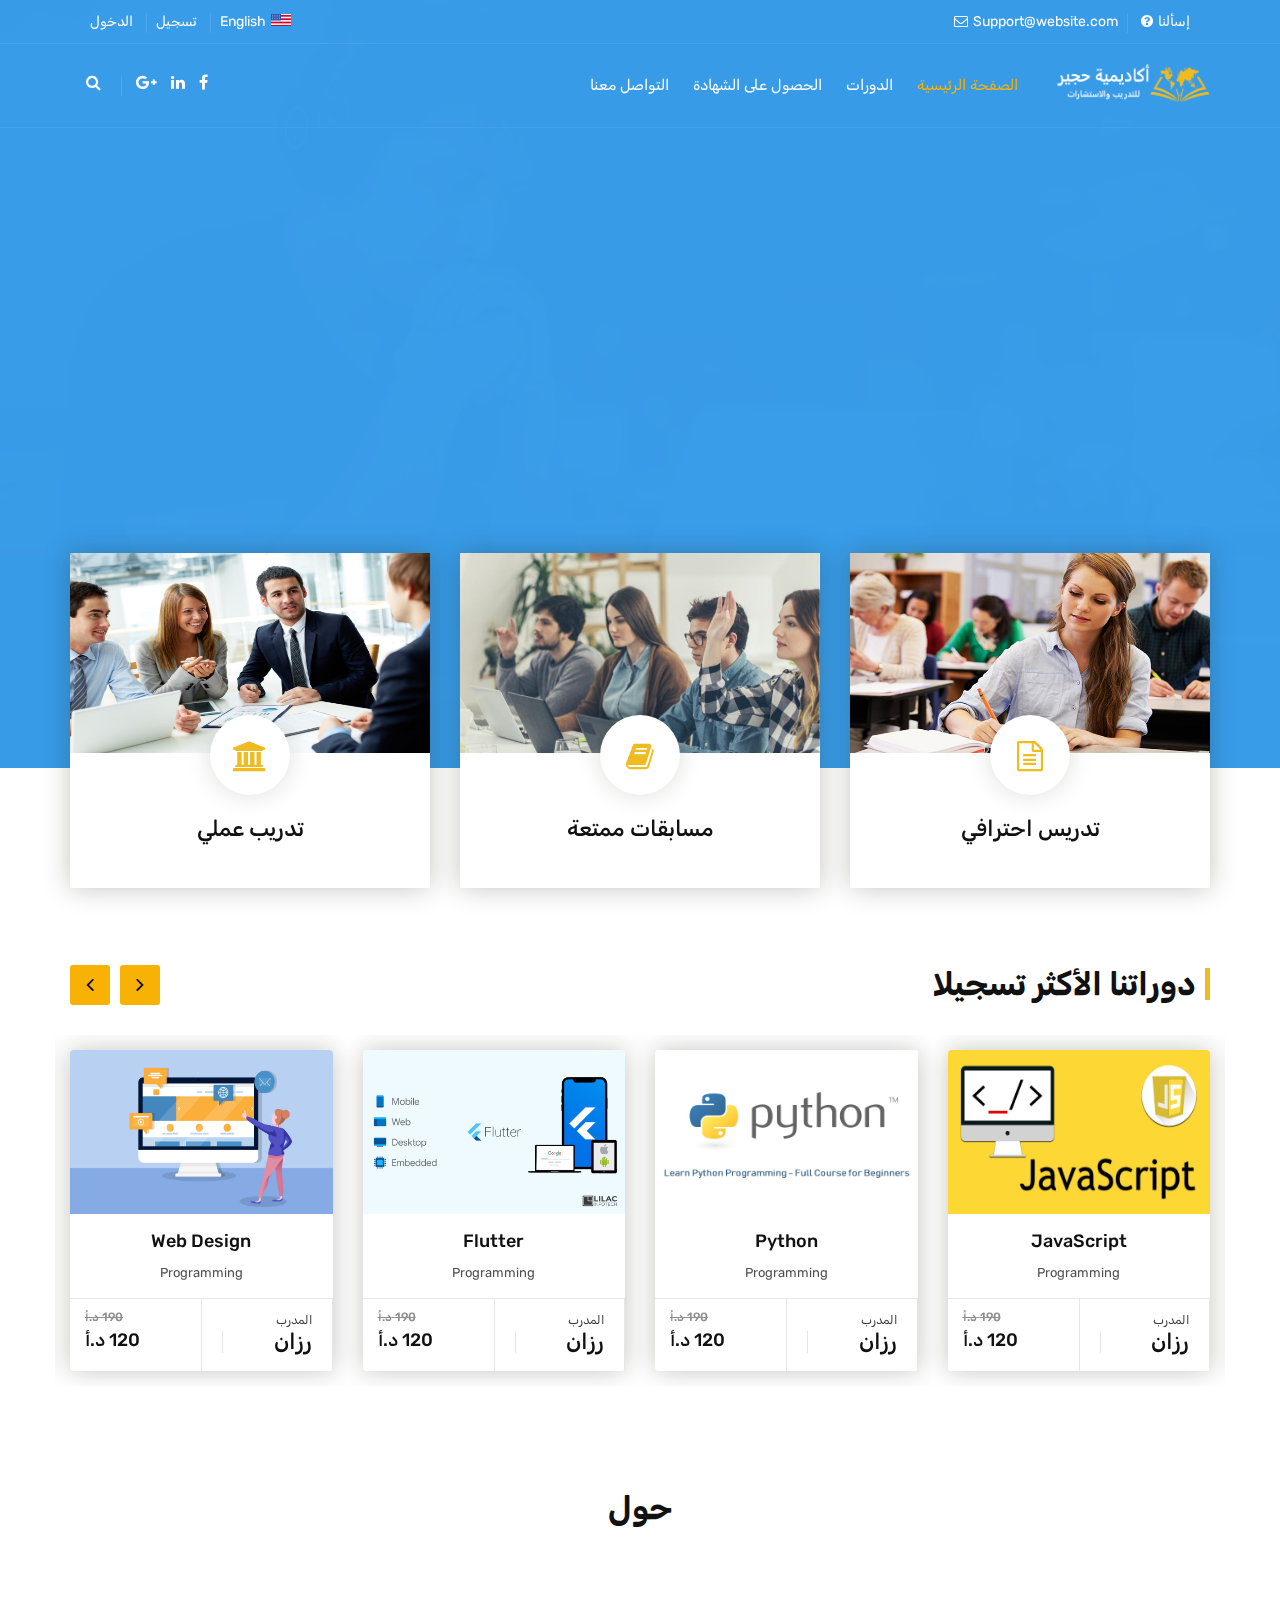
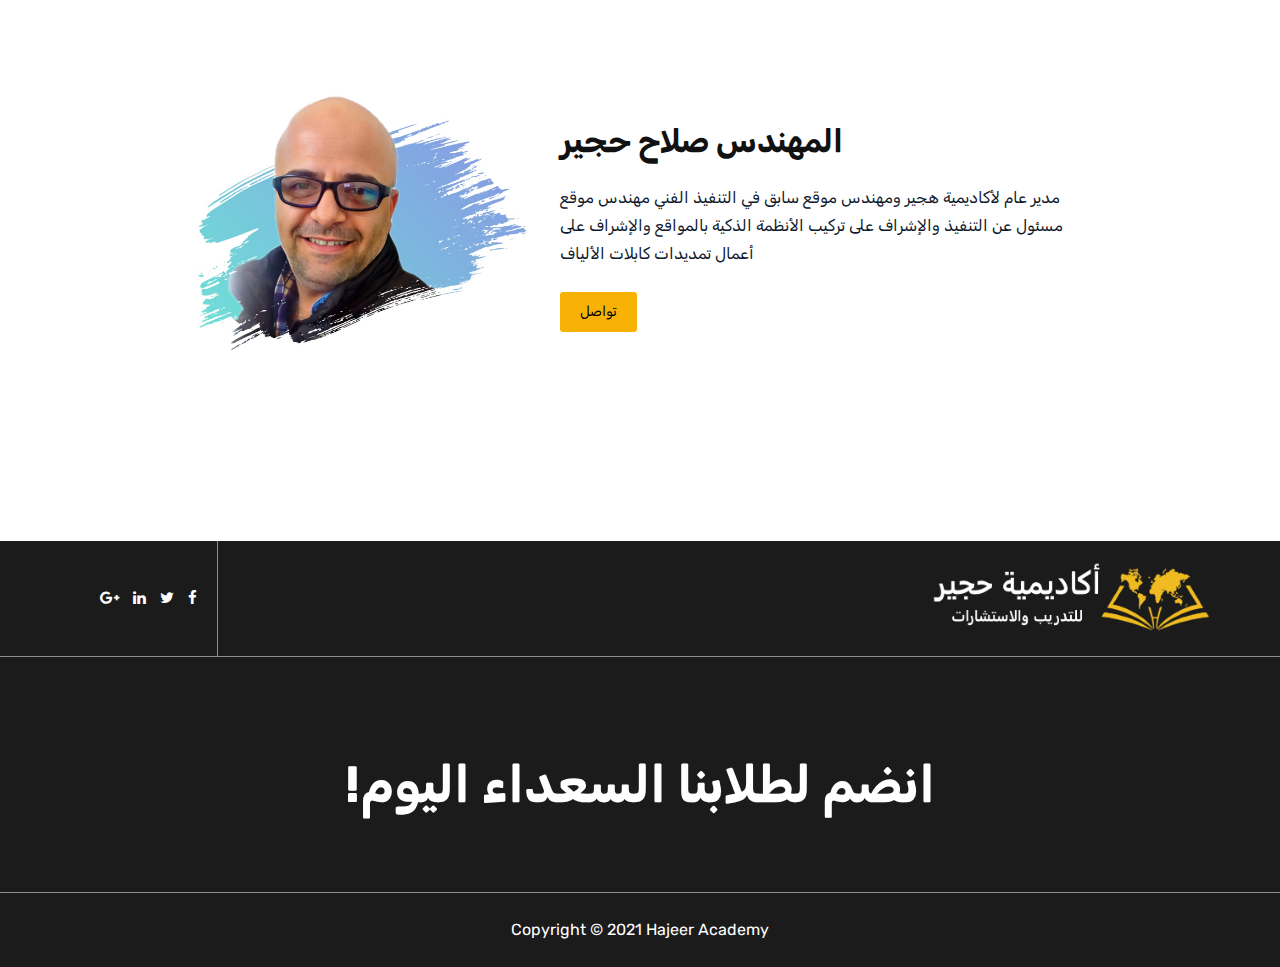
<file: ar/index.html>
<!DOCTYPE html>
<html lang="en">

<head>


    <!-- META ============================================= -->
    <meta charset="utf-8">
    <meta http-equiv="X-UA-Compatible" content="IE=edge">
    <meta name="keywords" content="" />
    <meta name="author" content="" />
    <meta name="robots" content="" />

    <!-- DESCRIPTION -->
    <meta name="description" content="EduChamp : Education HTML Template" />

    <!-- OG -->
    <meta property="og:title" content="EduChamp : Education HTML Template" />
    <meta property="og:description" content="EduChamp : Education HTML Template" />
    <meta property="og:image" content="" />
    <meta name="format-detection" content="telephone=no">

    <!-- FAVICONS ICON ============================================= -->
    <link rel="icon" href="../assets/images/favicon.ico" type="image/x-icon" />
    <link rel="shortcut icon" type="image/x-icon" href="../assets/images/favicon.png" />

    <!-- PAGE TITLE HERE ============================================= -->
    <title>Hajeer </title>

    <!-- MOBILE SPECIFIC ============================================= -->
    <meta name="viewport" content="width=device-width, initial-scale=1">

    <!--[if lt IE 9]>
	<script src="../assets/js/html5shiv.min.js"></script>
	<script src="../assets/js/respond.min.js"></script>
	<![endif]-->

    <!-- All PLUGINS CSS ============================================= -->
    <link rel="stylesheet" type="text/css" href="../assets/css/assets.css">

    <!-- TYPOGRAPHY ============================================= -->
    <link rel="stylesheet" type="text/css" href="../assets/css/typography.css">

    <!-- SHORTCODES ============================================= -->
    <link rel="stylesheet" type="text/css" href="../assets/css/shortcodes/shortcodes.css">

    <!-- STYLESHEETS ============================================= -->
    <link rel="stylesheet" type="text/css" href="../assets/css/style.css">
    <link class="skin" rel="stylesheet" type="text/css" href="../assets/css/color/color-1.css">

    <!-- REVOLUTION SLIDER CSS ============================================= -->
    <link rel="stylesheet" type="text/css" href="../assets/vendors/revolution/css/layers.css">
    <link rel="stylesheet" type="text/css" href="../assets/vendors/revolution/css/settings.css">
    <link rel="stylesheet" type="text/css" href="../assets/vendors/revolution/css/navigation.css">
    <!-- REVOLUTION SLIDER END -->

    <style type="text/css">
        @media screen and (max-width: 991px) {
            .ls-nav .menu-links {
                position: fixed;
                width: 60px;
                right: -280px;
                height: 100vh !important;
                transition: all 0.5s;
                -webkit-transition: all 0.5s;
                -moz-transition: all 0.5s;
                -o-transition: all 0.5s;
                top: 0;
                background-color: #fff;
                margin: 0;
                z-index: 99;
                overflow-y: scroll;
                display: flex;
                flex-direction: column;
            }

            .ls-nav .menu-links.show {
                right: -1px;
                transition: all 0.8s;
                -webkit-transition: all 0.8s;
                -moz-transition: all 0.8s;
                -o-transition: all 0.8s;
                margin: 0;
                width: 100%;
                width: 300px;
                padding: 15px 15px 5px 15px;
            }
        }

        .cours-more-info .review {
            border-left: 1px solid #e6e6e6;
            text-align: right;
        }

        .cours-more-info .review h6 {
            border-left: 1px solid #e6e6e6;
            text-align: right;
            font-size: 22px;
        }

        .cours-more-info .price {
            text-align: left;


        }

        .action-box img {
            height: 164px;
        }

        .heading-bx.right .title-head {
            margin-bottom: 10px;
            margin-top: 0;
            line-height: 32px;
            padding-right: 10px;
            border-right: 5px solid #EFBB20;

        }

        .courses-carousel .owl-nav {
            position: absolute;
            top: -70px;
            left: 10px;
        }

        .pt-social-link {
            border-right: 1px solid rgba(255, 255, 255, 0.5);
            border-left: 0px;
            padding: 0 20px;
        }

        .action-box #services {
            height: 200px;
        }
    </style>

</head>

<body id="bg">
    <div class="page-wraper">
        <div id="loading-icon-bx"></div>
        <!-- Header Top ==== -->
        <header class="header ls-nav header-transparent">

            <div class="top-bar">
                <div class="container">
                    <div class="row d-flex justify-content-between" dir="rtl">
                        <div class="topbar-left" dir="ltr">
                            <ul>
                                <li><a href="javascript:;"><i class="fa fa-envelope-o"></i>Support@website.com</a></li>
                                <li><a href="faq-1.html"><i class="fa fa-question-circle"></i>إسألنا </a></li>
                            </ul>
                        </div>
                        <div class="topbar-right" dir="ltr">
                            <ul>
                                <li><a href="login.html">الدخول</a></li>
                                <li><a href="register.html">تسجيل</a></li>
                                <li><a href="../en/index.html" class="header-lang-bx-ar">
                                        English<i class="flag flag-us"></i></a></li>
                            </ul>
                        </div>
                    </div>
                </div>
            </div>

            <div class="sticky-header navbar-expand-lg">
                <div class="menu-bar clearfix">
                    <div class="container clearfix  align-m" dir="rtl">
                        <!-- Header Logo ==== -->
                        <div class="menu-logo-ar ">
                            <a href="index.html"><img src="../assets/images/logo-ar.png" alt=""></a>
                        </div>
                        <!-- Mobile Nav Button ==== -->
                        <button class="navbar-toggler collapsed menuicon justify-content-start  align-m" type="button"
                            data-toggle="collapse" data-target="#menuDropdown" aria-controls="menuDropdown"
                            aria-expanded="false" aria-label="Toggle navigation" style="float: left;">
                            <span></span>
                            <span></span>
                            <span></span>
                        </button>
                        <!-- Author Nav ==== -->
                        <div class="secondary-menu-ar">
                            <div class="secondary-inner" dir="rtl">
                                <ul>
                                    <li><a href="javascript:;" class="btn-link"><i class="fa fa-facebook"></i></a></li>
                                    <li><a href="javascript:;" class="btn-link"><i class="fa fa-linkedin"></i></a></li>
                                    <li class="search-btn"><a href="javascript:;" class="btn-link"><i
                                                class="fa fa-google-plus"></i></a></li>
                                    <!-- Search Button ==== -->
                                    <li><button id="quik-search-btn" type="button" class="btn-link"><i
                                                class="fa fa-search"></i></button></li>
                                </ul>
                            </div>
                        </div>
                        <!-- Search Box ==== -->
                        <div class="nav-search-bar">
                            <form action="#">
                                <input name="search" value="" type="text" class="form-control"
                                    placeholder="Type to search">
                                <span><i class="ti-search"></i></span>
                            </form>
                            <span id="search-remove"><i class="ti-close"></i></span>
                        </div>
                        <!-- Navigation Menu ==== -->
                        <div class="menu-links navbar-collapse collapse justify-content-star" id="menuDropdown"
                            style="text-align: right;">
                            <div class="menu-logo">
                                <a href="index.html"><img src="../assets/images/logo-ar-black.png" alt=""></a>
                            </div>
                            <ul class="nav navbar-nav">
                                <li class="active"><a href="javascript:;">الصفحة الرئيسية </a></li>
                                <li><a href="courses.html">الدورات</a></li>
                                <li><a href="get-certified.html">الحصول على الشهادة</a></li>
                                <li><a href="contact.html">التواصل معنا </a></li>
                            </ul>
                            <div class="nav-social-link">
                                <a href="javascript:;"><i class="fa fa-facebook"></i></a>
                                <a href="javascript:;"><i class="fa fa-google-plus"></i></a>
                                <a href="javascript:;"><i class="fa fa-linkedin"></i></a>
                            </div>

                        </div>
                        <!-- Navigation Menu END ==== -->
                    </div>
                </div>
            </div>
        </header>
        <!-- Header Top END ==== -->
        <!-- Content -->
        <div class="page-content bg-white">
            <!-- Main Slider -->
            <div class="rev-slider">
                <div id="rev_slider_486_1_wrapper" class="rev_slider_wrapper fullwidthbanner-container"
                    data-alias="news-gallery36" data-source="gallery"
                    style="margin:0px auto;background-color:#ffffff;padding:0px;margin-top:0px;margin-bottom:0px;">
                    <!-- START REVOLUTION SLIDER 5.3.0.2 fullwidth mode -->
                    <div id="rev_slider_486_1" class="rev_slider fullwidthabanner" style="display:none;"
                        data-version="5.3.0.2">
                        <ul>
                            <!-- SLIDE  -->
                            <li data-index="rs-100" data-transition="parallaxvertical" data-slotamount="default"
                                data-hideafterloop="0" data-hideslideonmobile="off" data-easein="default"
                                data-easeout="default" data-masterspeed="default" data-thumb="error-404.html"
                                data-rotate="0" data-fstransition="fade" data-fsmasterspeed="1500" data-fsslotamount="7"
                                data-saveperformance="off" data-title="A STUDY ON HAPPINESS" data-param1=""
                                data-param2="" data-param3="" data-param4="" data-param5="" data-param6=""
                                data-param7="" data-param8="" data-param9="" data-param10=""
                                data-description="Science says that Women are generally happier">
                                <!-- MAIN IMAGE -->
                                <img src="../assets/images/slider/slide3.jpg" alt="" data-bgposition="center center"
                                    data-bgfit="cover" data-bgrepeat="no-repeat" data-bgparallax="10"
                                    class="rev-slidebg" data-no-retina />

                                <!-- LAYER NR. 1 -->
                                <div class="tp-caption tp-shape tp-shapewrapper " id="slide-100-layer-1"
                                    data-x="['center','center','center','center']" data-hoffset="['0','0','0','0']"
                                    data-y="['middle','middle','middle','middle']" data-voffset="['0','0','0','0']"
                                    data-width="full" data-height="full" data-whitespace="nowrap" data-type="shape"
                                    data-basealign="slide" data-responsive_offset="off" data-responsive="off"
                                    data-frames='[{"from":"opacity:0;","speed":1,"to":"o:1;","delay":0,"ease":"Power4.easeOut"},{"delay":"wait","speed":1,"to":"opacity:0;","ease":"Power4.easeOut"}]'
                                    data-textAlign="['left','left','left','left']" data-paddingtop="[0,0,0,0]"
                                    data-paddingright="[0,0,0,0]" data-paddingbottom="[0,0,0,0]"
                                    data-paddingleft="[0,0,0,0]"
                                    style="z-index: 5;background-color:rgba(9,132,227, 0.80);border-color:rgba(0, 0, 0, 0);border-width:0px;">
                                </div>

                                <!-- LAYER NR. 2 -->
                                <div class="tp-caption Newspaper-Title   tp-resizeme" id="slide-100-layer-2"
                                    data-x="['center','center','center','center']" data-hoffset="['0','0','0','0']"
                                    data-y="['top','top','top','top']" data-voffset="['250','250','250','240']"
                                    data-fontsize="['50','50','50','30']" data-lineheight="['55','55','55','35']"
                                    data-width="full" data-height="none" data-whitespace="normal" data-type="text"
                                    data-responsive_offset="on"
                                    data-frames='[{"from":"y:[-100%];z:0;rX:0deg;rY:0;rZ:0;sX:1;sY:1;skX:0;skY:0;","mask":"x:0px;y:0px;s:inherit;e:inherit;","speed":1500,"to":"o:1;","delay":1000,"ease":"Power3.easeInOut"},{"delay":"wait","speed":1000,"to":"auto:auto;","mask":"x:0;y:0;s:inherit;e:inherit;","ease":"Power3.easeInOut"}]'
                                    data-textAlign="['center','center','center','center']" data-paddingtop="[0,0,0,0]"
                                    data-paddingright="[0,0,0,0]" data-paddingbottom="[10,10,10,10]"
                                    data-paddingleft="[0,0,0,0]"
                                    style="z-index: 6; font-family:rubik; font-weight:700; text-align:center; white-space: normal;">
                                    تعلم من خبراء المجال
                                </div>

                                <!-- LAYER NR. 3 -->
                                <div class="tp-caption Newspaper-Subtitle   tp-resizeme" id="slide-100-layer-4"
                                    data-x="['center','center','center','center']" data-hoffset="['0','0','0','0']"
                                    data-y="['top','top','top','top']" data-voffset="['320','320','320','290']"
                                    data-width="['800','800','700','420']" data-height="['100','100','100','120']"
                                    data-whitespace="unset" data-type="text" data-responsive_offset="on"
                                    data-frames='[{"from":"y:[-100%];z:0;rX:0deg;rY:0;rZ:0;sX:1;sY:1;skX:0;skY:0;","mask":"x:0px;y:0px;s:inherit;e:inherit;","speed":1500,"to":"o:1;","delay":1000,"ease":"Power3.easeInOut"},{"delay":"wait","speed":1000,"to":"auto:auto;","mask":"x:0;y:0;s:inherit;e:inherit;","ease":"Power3.easeInOut"}]'
                                    data-textAlign="['center','center','center','center']" data-paddingtop="[0,0,0,0]"
                                    data-paddingright="[0,0,0,0]" data-paddingbottom="[0,0,0,0]"
                                    data-paddingleft="[0,0,0,0]"
                                    style="z-index: 7; text-transform:capitalize; white-space: unset; color:#fff; font-family:rubik; font-size:18px; line-height:28px; font-weight:400;">
                                    نقدم دورات تدريبية في الهندسة والكمبيوتر والإدارة والمالية واللغات
                                </div>
                                <!-- LAYER NR. 4 -->
                                <div class="tp-caption Newspaper-Button rev-btn " id="slide-100-layer-5"
                                    data-x="['center','center','center','center']" data-hoffset="['90','80','75','90']"
                                    data-y="['top','top','top','top']" data-voffset="['400','400','400','420']"
                                    data-width="none" data-height="none" data-whitespace="nowrap" data-type="button"
                                    data-responsive_offset="on" data-responsive="off"
                                    data-frames='[{"from":"y:[-100%];z:0;rX:0deg;rY:0;rZ:0;sX:1;sY:1;skX:0;skY:0;","mask":"x:0px;y:0px;","speed":1500,"to":"o:1;","delay":1000,"ease":"Power3.easeInOut"},{"delay":"wait","speed":1000,"to":"auto:auto;","mask":"x:0;y:0;","ease":"Power3.easeInOut"},{"frame":"hover","speed":"300","ease":"Power1.easeInOut","to":"o:1;rX:0;rY:0;rZ:0;z:0;","style":"c:rgba(0, 0, 0, 1.00);bg:rgba(255, 255, 255, 1.00);bc:rgba(255, 255, 255, 1.00);bw:1px 1px 1px 1px;"}]'
                                    data-textAlign="['center','center','center','center']"
                                    data-paddingtop="[12,12,12,12]" data-paddingright="[30,35,35,15]"
                                    data-paddingbottom="[12,12,12,12]" data-paddingleft="[30,35,35,15]"
                                    style="z-index: 8; white-space: nowrap; outline:none;box-shadow:none;box-sizing:border-box;-moz-box-sizing:border-box;-webkit-box-sizing:border-box;cursor:pointer; background-color:#f7b205; border:0; border-radius:30px; margin-right:5px;">
                                    عرض الدورات </div>
                                <div class="tp-caption Newspaper-Button rev-btn" id="slide-100-layer-6"
                                    data-x="['center','center','center','center']"
                                    data-hoffset="['-90','-80','-75','-90']" data-y="['top','top','top','top']"
                                    data-voffset="['400','400','400','420']" data-width="none" data-height="none"
                                    data-whitespace="nowrap" data-type="button" data-responsive_offset="on"
                                    data-responsive="off"
                                    data-frames='[{"from":"y:[-100%];z:0;rX:0deg;rY:0;rZ:0;sX:1;sY:1;skX:0;skY:0;","mask":"x:0px;y:0px;","speed":1500,"to":"o:1;","delay":1000,"ease":"Power3.easeInOut"},{"delay":"wait","speed":1000,"to":"auto:auto;","mask":"x:0;y:0;","ease":"Power3.easeInOut"},{"frame":"hover","speed":"300","ease":"Power1.easeInOut","to":"o:1;rX:0;rY:0;rZ:0;z:0;","style":"c:rgba(0, 0, 0, 1.00);bg:rgba(255, 255, 255, 1.00);bc:rgba(255, 255, 255, 1.00);bw:1px 1px 1px 1px;"}]'
                                    data-textAlign="['center','center','center','center']"
                                    data-paddingtop="[12,12,12,12]" data-paddingright="[30,35,35,15]"
                                    data-paddingbottom="[12,12,12,12]" data-paddingleft="[30,35,35,15]"
                                    style="z-index: 8; white-space: nowrap; outline:none;box-shadow:none;box-sizing:border-box;-moz-box-sizing:border-box;-webkit-box-sizing:border-box;cursor:pointer; border-radius:30px;">
                                    تواصل معنا</div>
                            </li>


                            <!-- SLIDE  -->
                        </ul>
                    </div><!-- END REVOLUTION SLIDER -->
                </div>
            </div>
            <!-- Main Slider -->
            <div class="content-block">

                <!-- Our Services -->
                <div class="section-area content-inner service-info-bx">
                    <div class="container">
                        <div class="row">
                            <div class="col-lg-4 col-md-4 col-sm-6">
                                <div class="service-bx">
                                    <div class="action-box">
                                        <img src="../assets/images/our-services/pic1.jpg" id="services" alt="">
                                    </div>
                                    <div class="info-bx text-center">
                                        <div class="feature-box-sm radius bg-white">
                                            <i class="fa fa-bank text-primary"></i>
                                        </div>
                                        <h4><a href="#">تدريب عملي</a></h4>
                                    </div>
                                </div>
                            </div>
                            <div class="col-lg-4 col-md-4 col-sm-6">
                                <div class="service-bx">
                                    <div class="action-box">
                                        <img src="../assets/images/our-services/pic2.jpg" id="services" alt="">
                                    </div>
                                    <div class="info-bx text-center">
                                        <div class="feature-box-sm radius bg-white">
                                            <i class="fa fa-book text-primary"></i>
                                        </div>
                                        <h4><a href="#">مسابقات ممتعة</a></h4>
                                    </div>
                                </div>
                            </div>
                            <div class="col-lg-4 col-md-4 col-sm-12">
                                <div class="service-bx m-b0">
                                    <div class="action-box">
                                        <img src="../assets/images/our-services/pic3.jpg" id="services" alt="">
                                    </div>
                                    <div class="info-bx text-center">
                                        <div class="feature-box-sm radius bg-white">
                                            <i class="fa fa-file-text-o text-primary"></i>
                                        </div>
                                        <h4><a href="#">تدريس احترافي</a></h4>
                                    </div>
                                </div>
                            </div>
                        </div>
                    </div>
                </div>
                <!-- Our Services END -->

                <!-- Popular Courses -->
                <div class="section-area section-sp1 popular-courses-bx">
                    <div class="container">
                        <div class="row">
                            <div class="col-md-12 heading-bx right">
                                <h2 class="title-head" style="text-align: right;">دوراتنا الأكثر تسجيلا</h2>
                            </div>
                        </div>
                        <div class="row">
                            <div class="courses-carousel owl-carousel owl-btn-1 col-12 p-lr0">
                                <div class="item" dir="rtl">
                                    <div class="cours-bx">
                                        <div class="action-box">
                                            <img src="../assets/images/courses/pic1.jpg" alt="">
                                            <a href="#" class="btn">التسجيل</a>
                                        </div>
                                        <div class="info-bx text-center">
                                            <h5><a href="#">Web Design</a></h5>
                                            <span>Programming</span>
                                        </div>
                                        <div class="cours-more-info">
                                            <div class="review">
                                                <span>المدرب</span>
                                                <h6>رزان</h6>
                                            </div>
                                            <div class="price">
                                                <del>190 <span>د.أ</span></del>
                                                <h5>120 <span>د.أ</span></h5>
                                            </div>
                                        </div>
                                    </div>
                                </div>
                                <div class="item" dir="rtl">
                                    <div class="cours-bx">
                                        <div class="action-box">
                                            <img src="../assets/images/courses/pic2.jpg" alt="">
                                            <a href="#" class="btn">التسجيل</a>
                                        </div>
                                        <div class="info-bx text-center">
                                            <h5><a href="#">Flutter</a></h5>
                                            <span>Programming</span>
                                        </div>
                                        <div class="cours-more-info">
                                            <div class="review">
                                                <span>المدرب</span>
                                                <h6>رزان</h6>
                                            </div>
                                            <div class="price">
                                                <del>190 <span>د.أ</span></del>
                                                <h5>120 <span>د.أ</span></h5>
                                            </div>
                                        </div>
                                    </div>
                                </div>
                                <div class="item" dir="rtl">
                                    <div class="cours-bx">
                                        <div class="action-box">
                                            <img src="../assets/images/courses/pic3.jpg" alt="">
                                            <a href="#" class="btn">التسجيل</a>
                                        </div>
                                        <div class="info-bx text-center">
                                            <h5><a href="#">Python</a></h5>
                                            <span>Programming</span>
                                        </div>
                                        <div class="cours-more-info">
                                            <div class="review">
                                                <span>المدرب</span>
                                                <h6>رزان</h6>
                                            </div>
                                            <div class="price">
                                                <del>190 <span>د.أ</span></del>
                                                <h5>120 <span>د.أ</span></h5>
                                            </div>
                                        </div>
                                    </div>
                                </div>
                                <div class="item" dir="rtl">
                                    <div class="cours-bx">
                                        <div class="action-box">
                                            <img src="../assets/images/courses/pic4.jpg" alt="">
                                            <a href="#" class="btn">التسجيل</a>
                                        </div>
                                        <div class="info-bx text-center">
                                            <h5><a href="#">JavaScript</a></h5>
                                            <span>Programming</span>
                                        </div>
                                        <div class="cours-more-info">
                                            <div class="review">
                                                <span>المدرب</span>
                                                <h6>رزان</h6>
                                            </div>
                                            <div class="price">
                                                <del>190 <span>د.أ</span></del>
                                                <h5>120 <span>د.أ</span></h5>
                                            </div>
                                        </div>
                                    </div>
                                </div>
                            </div>
                        </div>
                    </div>
                </div>
                <!-- Popular Courses END -->

                <!--About Us-->
                <div class="section-area section-sp4" dir="rtl">
                    <div class="container">
                        <div class="row">
                            <div class="col-md-12 text-center heading-bx">
                                <h2 class="title-head m-b0">حول</h2>
                            </div>
                        </div>
                        <div class="section-area section-sp1 our-story">
                            <div class="container">
                                <div class="row align-items-center d-flex">
                                    <div class="col-lg-1 col-sm-12 "></div>
                                    <div class="col-lg-6 col-md-12 heading-bx">
                                        <h2 class="m-b10">المهندس صلاح حجير</h2>
                                        <p>مدير عام لأكاديمية هجير ومهندس موقع سابق في التنفيذ الفني

                                            مهندس موقع مسئول عن التنفيذ والإشراف على تركيب الأنظمة الذكية بالمواقع
                                            والإشراف على أعمال تمديدات كابلات الألياف</p>
                                        <a href="#" class="btn">تواصل</a>
                                    </div>
                                    <div class="col-lg-4 col-md-12 heading-bx p-lr">
                                        <div class="video-bx">
                                            <img src="../assets/images/about/pic2.jpeg" alt="" />
                                        </div>
                                    </div>
                                    <div class="col-lg-1 col-sm-12 "></div>
                                </div>
                            </div>
                        </div>
                    </div>
                </div>
                <!--About Us End-->

            </div>
            <!-- contact area END -->
        </div>
        <!-- Content END-->
        <!-- Footer ==== -->
        <footer>
            <div class="footer-top" dir="rtl">
                <div class="pt-exebar">
                    <div class="container">
                        <div class="d-flex align-items-stretch">
                            <div class="pt-logo">
                                <a href="index.html"><img src="../assets/images/logo-ar.png" alt="" width="290"
                                        height="110" /></a>
                            </div>
                            <div class="pt-social-link  mr-auto">
                                <ul class="list-inline m-a0">
                                    <li><a href="#" class="btn-link"><i class="fa fa-facebook"></i></a></li>
                                    <li><a href="#" class="btn-link"><i class="fa fa-twitter"></i></a></li>
                                    <li><a href="#" class="btn-link"><i class="fa fa-linkedin"></i></a></li>
                                    <li><a href="#" class="btn-link"><i class="fa fa-google-plus"></i></a></li>
                                </ul>
                            </div>
                        </div>
                    </div>
                </div>
                <div class="section-area section-sp4">
                    <div class="container" dir="rtl">
                        <div class="row">
                            <div class="col-lg-12">
                                <div class="tp-caption Newspaper-Title   tp-resizeme"
                                    style="z-index: 6; font-family:rubik; font-weight:700; text-align:center; white-space: normal; font-size: 4vw; color: white;">
                                    انضم لطلابنا السعداء اليوم!
                                </div>
                            </div>
                        </div>
                    </div>
                </div>
            </div>
            <div class="footer-bottom">
                <div class="container">
                    <div class="row">
                        <div class="col-lg-12 col-md-12 col-sm-12 text-center">Copyright © 2021 Hajeer Academy</div>
                    </div>
                </div>
            </div>
        </footer>
        <!-- Footer END ==== -->
        <button class="back-to-top fa fa-chevron-up"></button>
    </div>

    <!-- External JavaScripts -->
    <script src="../assets/js/jquery.min.js"></script>
    <script src="../assets/vendors/bootstrap/js/popper.min.js"></script>
    <script src="../assets/vendors/bootstrap/js/bootstrap.min.js"></script>
    <script src="../assets/vendors/bootstrap-select/bootstrap-select.min.js"></script>
    <script src="../assets/vendors/bootstrap-touchspin/jquery.bootstrap-touchspin.js"></script>
    <script src="../assets/vendors/magnific-popup/magnific-popup.js"></script>
    <script src="../assets/vendors/counter/waypoints-min.js"></script>
    <script src="../assets/vendors/counter/counterup.min.js"></script>
    <script src="../assets/vendors/imagesloaded/imagesloaded.js"></script>
    <script src="../assets/vendors/masonry/masonry.js"></script>
    <script src="../assets/vendors/masonry/filter.js"></script>
    <script src="../assets/vendors/owl-carousel/owl.carousel.js"></script>
    <script src="../assets/js/functions.js"></script>
    <script src="../assets/js/contact.js"></script>
    <!-- Revolution JavaScripts Files -->
    <script src="../assets/vendors/revolution/js/jquery.themepunch.tools.min.js"></script>
    <script src="../assets/vendors/revolution/js/jquery.themepunch.revolution.min.js"></script>
    <!-- Slider revolution 5.0 Extensions  (Load Extensions only on Local File Systems !  The following part can be removed on Server for On Demand Loading) -->
    <script src="../assets/vendors/revolution/js/extensions/revolution.extension.actions.min.js"></script>
    <script src="../assets/vendors/revolution/js/extensions/revolution.extension.carousel.min.js"></script>
    <script src="../assets/vendors/revolution/js/extensions/revolution.extension.kenburn.min.js"></script>
    <script src="../assets/vendors/revolution/js/extensions/revolution.extension.layeranimation.min.js"></script>
    <script src="../assets/vendors/revolution/js/extensions/revolution.extension.migration.min.js"></script>
    <script src="../assets/vendors/revolution/js/extensions/revolution.extension.navigation.min.js"></script>
    <script src="../assets/vendors/revolution/js/extensions/revolution.extension.parallax.min.js"></script>
    <script src="../assets/vendors/revolution/js/extensions/revolution.extension.slideanims.min.js"></script>
    <script src="../assets/vendors/revolution/js/extensions/revolution.extension.video.min.js"></script>
    <script>
        jQuery(document).ready(function () {
            var ttrevapi;
            var tpj = jQuery;
            if (tpj("#rev_slider_486_1").revolution == undefined) {
                revslider_showDoubleJqueryError("#rev_slider_486_1");
            } else {
                ttrevapi = tpj("#rev_slider_486_1").show().revolution({
                    sliderType: "standard",
                    jsFileLocation: "../assets/vendors/revolution/js/",
                    sliderLayout: "fullwidth",
                    dottedOverlay: "none",
                    delay: 9000,
                    navigation: {
                        keyboardNavigation: "on",
                        keyboard_direction: "horizontal",
                        mouseScrollNavigation: "off",
                        mouseScrollReverse: "default",
                        onHoverStop: "on",
                        touch: {
                            touchenabled: "on",
                            swipe_threshold: 75,
                            swipe_min_touches: 1,
                            swipe_direction: "horizontal",
                            drag_block_vertical: false
                        }
                        ,
                        arrows: {
                            style: "uranus",
                            enable: false,
                            hide_onmobile: false,
                            hide_onleave: false,
                            tmp: '',
                            left: {
                                h_align: "left",
                                v_align: "center",
                                h_offset: 10,
                                v_offset: 0
                            },
                            right: {
                                h_align: "right",
                                v_align: "center",
                                h_offset: 10,
                                v_offset: 0
                            }
                        },

                    },
                    viewPort: {
                        enable: true,
                        outof: "pause",
                        visible_area: "80%",
                        presize: false
                    },
                    responsiveLevels: [1240, 1024, 778, 480],
                    visibilityLevels: [1240, 1024, 778, 480],
                    gridwidth: [1240, 1024, 778, 480],
                    gridheight: [768, 600, 600, 600],
                    lazyType: "none",
                    parallax: {
                        type: "scroll",
                        origo: "enterpoint",
                        speed: 400,
                        levels: [5, 10, 15, 20, 25, 30, 35, 40, 45, 50, 46, 47, 48, 49, 50, 55],
                        type: "scroll",
                    },
                    shadow: 0,
                    spinner: "off",
                    stopLoop: "off",
                    stopAfterLoops: -1,
                    stopAtSlide: -1,
                    shuffle: "off",
                    autoHeight: "off",
                    hideThumbsOnMobile: "off",
                    hideSliderAtLimit: 0,
                    hideCaptionAtLimit: 0,
                    hideAllCaptionAtLilmit: 0,
                    debugMode: false,
                    fallbacks: {
                        simplifyAll: "off",
                        nextSlideOnWindowFocus: "off",
                        disableFocusListener: false,
                    }
                });
            }
        });
    </script>
</body>

</html>
</file>
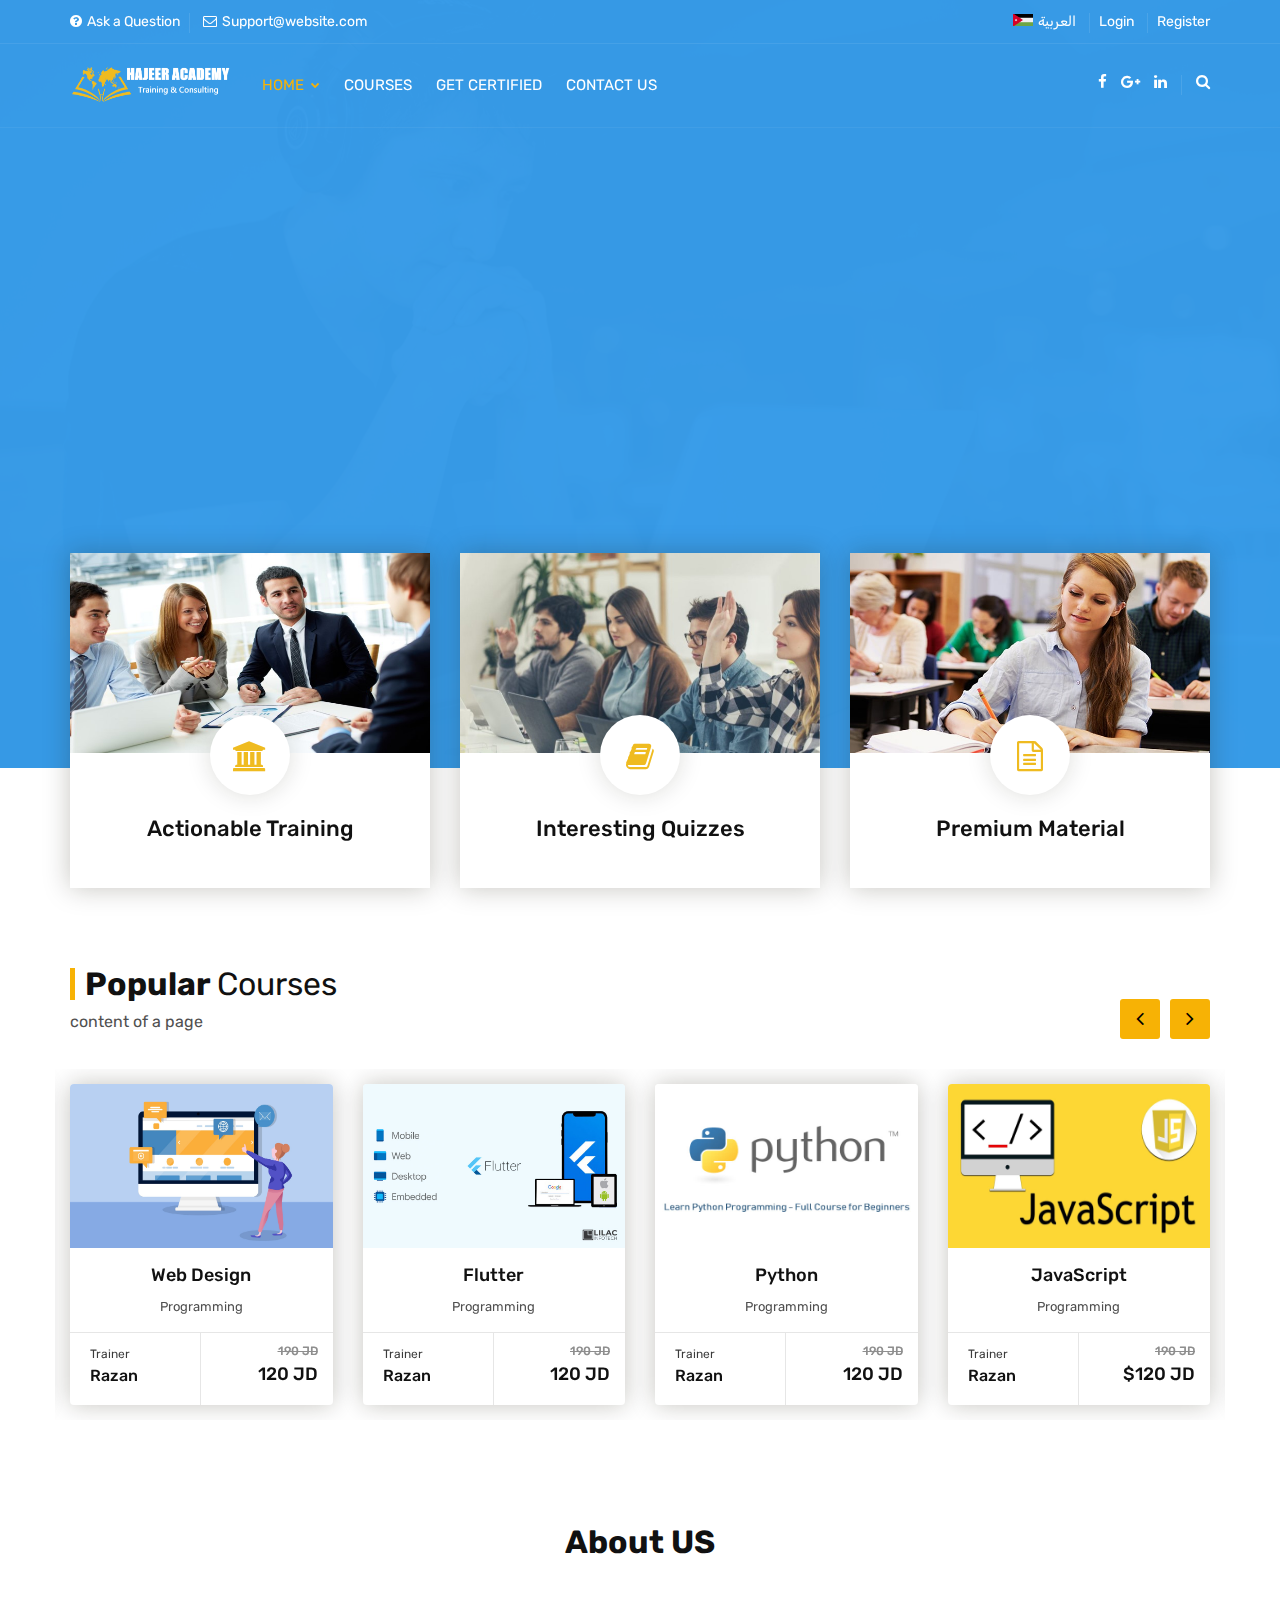
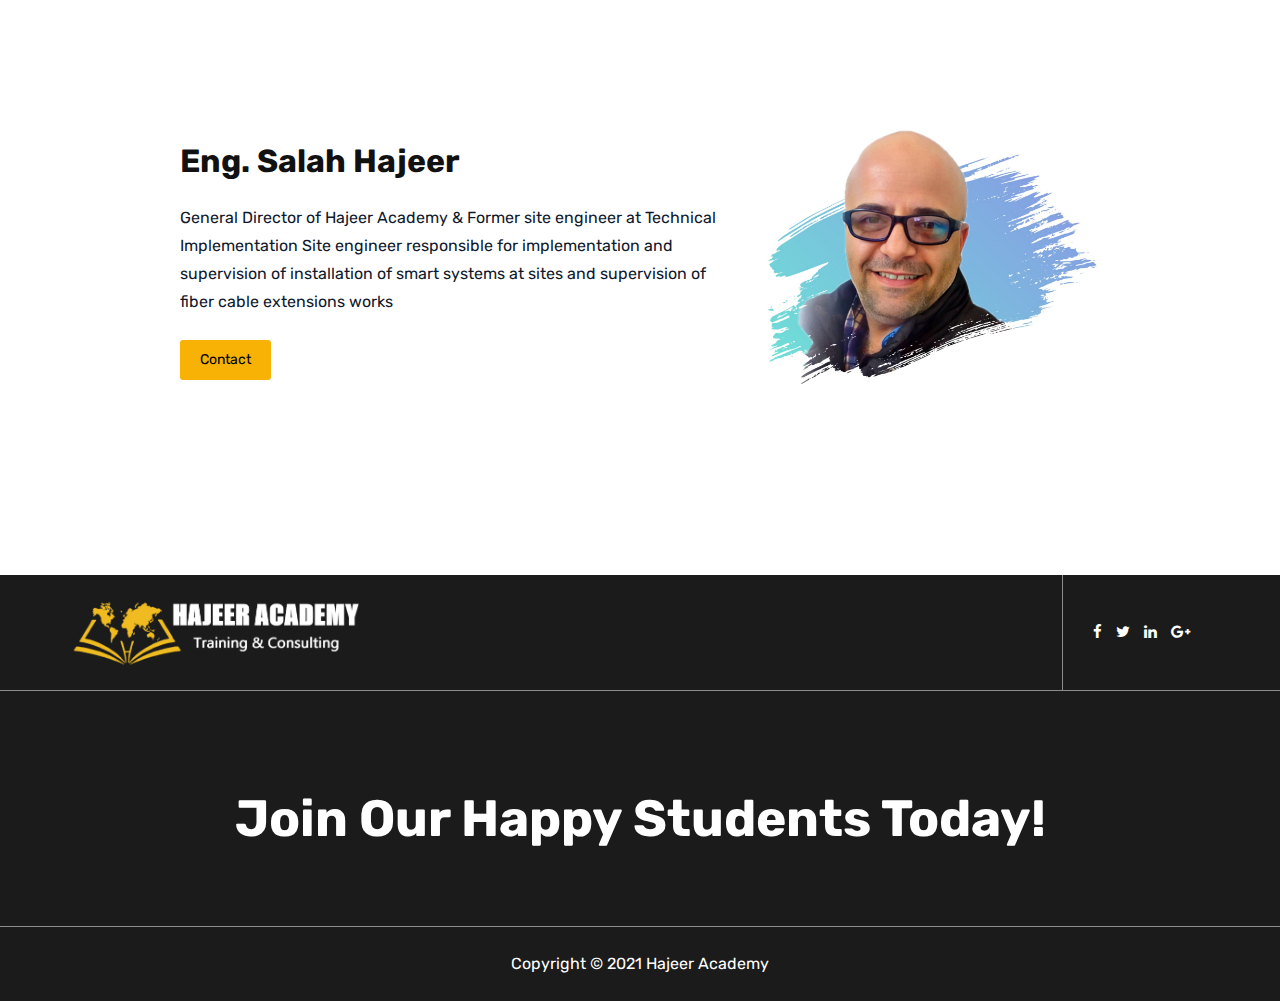
<file: en/index.html>
<!DOCTYPE html>
<html lang="en">

<head>

	<!-- META ============================================= -->
	<meta charset="utf-8">
	<meta http-equiv="X-UA-Compatible" content="IE=edge">
	<meta name="keywords" content="" />
	<meta name="author" content="" />
	<meta name="robots" content="" />

	<!-- DESCRIPTION -->
	<meta name="description" content="Hajeer Academy" />

	<!-- OG -->
	<meta property="og:title" content="Hajeer Academy" />
	<meta property="og:description" content="Hajeer Academy" />
	<meta property="og:image" content="" />
	<meta name="format-detection" content="telephone=no">

	<!-- FAVICONS ICON ============================================= -->
	<link rel="icon" href="../assets/images/favicon.ico" type="image/x-icon" />
	<link rel="shortcut icon" type="image/x-icon" href="../assets/images/favicon.png" />

	<!-- PAGE TITLE HERE ============================================= -->
	<title>Hajeer</title>

	<!-- MOBILE SPECIFIC ============================================= -->
	<meta name="viewport" content="width=device-width, initial-scale=1">

	<!--[if lt IE 9]>
	<script src="../assets/js/html5shiv.min.js"></script>
	<script src="../assets/js/respond.min.js"></script>
	<![endif]-->

	<!-- All PLUGINS CSS ============================================= -->
	<link rel="stylesheet" type="text/css" href="../assets/css/assets.css">

	<!-- TYPOGRAPHY ============================================= -->
	<link rel="stylesheet" type="text/css" href="../assets/css/typography.css">

	<!-- SHORTCODES ============================================= -->
	<link rel="stylesheet" type="text/css" href="../assets/css/shortcodes/shortcodes.css">

	<!-- STYLESHEETS ============================================= -->
	<link rel="stylesheet" type="text/css" href="../assets/css/style.css">
	<link class="skin" rel="stylesheet" type="text/css" href="../assets/css/color/color-1.css">

	<!-- REVOLUTION SLIDER CSS ============================================= -->
	<link rel="stylesheet" type="text/css" href="../assets/vendors/revolution/css/layers.css">
	<link rel="stylesheet" type="text/css" href="../assets/vendors/revolution/css/settings.css">
	<link rel="stylesheet" type="text/css" href="../assets/vendors/revolution/css/navigation.css">
	<!-- REVOLUTION SLIDER END -->

	<style>
		
        .action-box img{
            height: 164px;
        }
		.action-box #services{
            height: 200px;
        }
	</style>
</head>

<body id="bg">
	<div class="page-wraper">
		<div id="loading-icon-bx"></div>
		<!-- Header Top ==== -->
		<header class="header rs-nav header-transparent">
			<div class="top-bar">
				<div class="container">
					<div class="row d-flex justify-content-between">
						<div class="topbar-left">
							<ul>
								<li><a href="faq-1.html"><i class="fa fa-question-circle"></i>Ask a Question</a></li>
								<li><a href="javascript:;"><i class="fa fa-envelope-o"></i>Support@website.com</a></li>
							</ul>
						</div>
						<div class="topbar-right">
							<ul>
								<li class="header-lang-bx"><a href="../ar/index.html"><i class="flag flag-uk"></i> العربية</a></li>
								<li><a href="login.html">Login</a></li>
								<li><a href="register.html">Register</a></li>
							</ul>
						</div>
					</div>
				</div>
			</div> 
			<div class="sticky-header navbar-expand-lg">
				<div class="menu-bar clearfix">
					<div class="container clearfix">
						<!-- Header Logo ==== -->
						<div class="menu-logo">
							<a href="index.html"><img src="../assets/images/logo-white.png" alt=""></a>
						</div>
						<!-- Mobile Nav Button ==== -->
						<button class="navbar-toggler collapsed menuicon justify-content-end" type="button"
							data-toggle="collapse" data-target="#menuDropdown" aria-controls="menuDropdown"
							aria-expanded="false" aria-label="Toggle navigation">
							<span></span>
							<span></span>
							<span></span>
						</button>
						<!-- Author Nav ==== -->
						<div class="secondary-menu">
							<div class="secondary-inner">
								<ul>
									<li><a href="javascript:;" class="btn-link"><i class="fa fa-facebook"></i></a></li>
									<li><a href="javascript:;" class="btn-link"><i class="fa fa-google-plus"></i></a>
									</li>
									<li><a href="javascript:;" class="btn-link"><i class="fa fa-linkedin"></i></a></li>
									<!-- Search Button ==== -->
									<li class="search-btn"><button id="quik-search-btn" type="button"
											class="btn-link"><i class="fa fa-search"></i></button></li>
								</ul>
							</div>
						</div>
						<!-- Search Box ==== -->
						<div class="nav-search-bar">
							<form action="#">
								<input name="search" value="" type="text" class="form-control"
									placeholder="Type to search">
								<span><i class="ti-search"></i></span>
							</form>
							<span id="search-remove"><i class="ti-close"></i></span>
						</div>
						<!-- Navigation Menu ==== -->
						<div class="menu-links navbar-collapse collapse justify-content-start" id="menuDropdown">
							<div class="menu-logo">
								<a href="index.html"><img src="../assets/images/logo-black.png" alt=""></a>
							</div>
							<ul class="nav navbar-nav">
								<li class="active"><a href="javascript:;">Home <i class="fa fa-chevron-down"></i></a>
									<ul class="sub-menu">
										<li><a href="index.html">Home 1</a></li>
										<li><a href="../index-2.html">Home 2</a></li>
									</ul>
								</li>
								<li><a href="courses.html">Courses</a></li>
								<li><a href="get-certified.html">Get Certified</a></li>
								<li><a href="contact.html">Contact US </a></li>
							</ul>
							<div class="nav-social-link">
								<a href="javascript:;"><i class="fa fa-facebook"></i></a>
								<a href="javascript:;"><i class="fa fa-google-plus"></i></a>
								<a href="javascript:;"><i class="fa fa-linkedin"></i></a>
							</div>
						</div>
						<!-- Navigation Menu END ==== -->
					</div>
				</div>
			</div>
		</header>
		<!-- Header Top END ==== -->
		<!-- Content -->
		<div class="page-content bg-white">
			<!-- Main Slider -->
			<div class="rev-slider">
				<div id="rev_slider_486_1_wrapper" class="rev_slider_wrapper fullwidthbanner-container"
					data-alias="news-gallery36" data-source="gallery"
					style="margin:0px auto;background-color:#ffffff;padding:0px;margin-top:0px;margin-bottom:0px;">
					<!-- START REVOLUTION SLIDER 5.3.0.2 fullwidth mode -->
					<div id="rev_slider_486_1" class="rev_slider fullwidthabanner" style="display:none;"
						data-version="5.3.0.2">
						<ul>
							<!-- SLIDE  -->
							<li data-index="rs-100" data-transition="parallaxvertical" data-slotamount="default"
								data-hideafterloop="0" data-hideslideonmobile="off" data-easein="default"
								data-easeout="default" data-masterspeed="default" data-thumb="error-404.html"
								data-rotate="0" data-fstransition="fade" data-fsmasterspeed="1500" data-fsslotamount="7"
								data-saveperformance="off" data-title="A STUDY ON HAPPINESS" data-param1=""
								data-param2="" data-param3="" data-param4="" data-param5="" data-param6=""
								data-param7="" data-param8="" data-param9="" data-param10=""
								data-description="Science says that Women are generally happier">
								<!-- MAIN IMAGE -->
								<img src="../assets/images/slider/slide3.jpg" alt="" data-bgposition="center center"
									data-bgfit="cover" data-bgrepeat="no-repeat" data-bgparallax="10"
									class="rev-slidebg" data-no-retina />

								<!-- LAYER NR. 1 -->
								<div class="tp-caption tp-shape tp-shapewrapper " id="slide-100-layer-1"
									data-x="['center','center','center','center']" data-hoffset="['0','0','0','0']"
									data-y="['middle','middle','middle','middle']" data-voffset="['0','0','0','0']"
									data-width="full" data-height="full" data-whitespace="nowrap" data-type="shape"
									data-basealign="slide" data-responsive_offset="off" data-responsive="off"
									data-frames='[{"from":"opacity:0;","speed":1,"to":"o:1;","delay":0,"ease":"Power4.easeOut"},{"delay":"wait","speed":1,"to":"opacity:0;","ease":"Power4.easeOut"}]'
									data-textAlign="['left','left','left','left']" data-paddingtop="[0,0,0,0]"
									data-paddingright="[0,0,0,0]" data-paddingbottom="[0,0,0,0]"
									data-paddingleft="[0,0,0,0]"
									style="z-index: 5;background-color:rgba(9,132,227, 0.80);border-color:rgba(0, 0, 0, 0);border-width:0px;">
								</div>

								<!-- LAYER NR. 2 -->
								<div class="tp-caption Newspaper-Title   tp-resizeme" id="slide-100-layer-2"
									data-x="['center','center','center','center']" data-hoffset="['0','0','0','0']"
									data-y="['top','top','top','top']" data-voffset="['250','250','250','240']"
									data-fontsize="['50','50','50','30']" data-lineheight="['55','55','55','35']"
									data-width="full" data-height="none" data-whitespace="normal" data-type="text"
									data-responsive_offset="on"
									data-frames='[{"from":"y:[-100%];z:0;rX:0deg;rY:0;rZ:0;sX:1;sY:1;skX:0;skY:0;","mask":"x:0px;y:0px;s:inherit;e:inherit;","speed":1500,"to":"o:1;","delay":1000,"ease":"Power3.easeInOut"},{"delay":"wait","speed":1000,"to":"auto:auto;","mask":"x:0;y:0;s:inherit;e:inherit;","ease":"Power3.easeInOut"}]'
									data-textAlign="['center','center','center','center']" data-paddingtop="[0,0,0,0]"
									data-paddingright="[0,0,0,0]" data-paddingbottom="[10,10,10,10]"
									data-paddingleft="[0,0,0,0]"
									style="z-index: 6; font-family:rubik; font-weight:700; text-align:center; white-space: normal;">
									Learn from Industry Experts
								</div>

								<!-- LAYER NR. 3 -->
								<div class="tp-caption Newspaper-Subtitle   tp-resizeme" id="slide-100-layer-4"
									data-x="['center','center','center','center']" data-hoffset="['0','0','0','0']"
									data-y="['top','top','top','top']" data-voffset="['320','320','320','290']"
									data-width="['800','800','700','420']" data-height="['100','100','100','120']"
									data-whitespace="unset" data-type="text" data-responsive_offset="on"
									data-frames='[{"from":"y:[-100%];z:0;rX:0deg;rY:0;rZ:0;sX:1;sY:1;skX:0;skY:0;","mask":"x:0px;y:0px;s:inherit;e:inherit;","speed":1500,"to":"o:1;","delay":1000,"ease":"Power3.easeInOut"},{"delay":"wait","speed":1000,"to":"auto:auto;","mask":"x:0;y:0;s:inherit;e:inherit;","ease":"Power3.easeInOut"}]'
									data-textAlign="['center','center','center','center']" data-paddingtop="[0,0,0,0]"
									data-paddingright="[0,0,0,0]" data-paddingbottom="[0,0,0,0]"
									data-paddingleft="[0,0,0,0]"
									style="z-index: 7; text-transform:capitalize; white-space: unset; color:#fff; font-family:rubik; font-size:18px; line-height:28px; font-weight:400;">
									We Provide Training Courses in Engineering, Computer, Administration, Finance &
									Languages </div>
								<!-- LAYER NR. 4 -->
								<div class="tp-caption Newspaper-Button rev-btn " id="slide-100-layer-5"
									data-x="['center','center','center','center']" data-hoffset="['90','80','75','90']"
									data-y="['top','top','top','top']" data-voffset="['400','400','400','420']"
									data-width="none" data-height="none" data-whitespace="nowrap" data-type="button"
									data-responsive_offset="on" data-responsive="off"
									data-frames='[{"from":"y:[-100%];z:0;rX:0deg;rY:0;rZ:0;sX:1;sY:1;skX:0;skY:0;","mask":"x:0px;y:0px;","speed":1500,"to":"o:1;","delay":1000,"ease":"Power3.easeInOut"},{"delay":"wait","speed":1000,"to":"auto:auto;","mask":"x:0;y:0;","ease":"Power3.easeInOut"},{"frame":"hover","speed":"300","ease":"Power1.easeInOut","to":"o:1;rX:0;rY:0;rZ:0;z:0;","style":"c:rgba(0, 0, 0, 1.00);bg:rgba(255, 255, 255, 1.00);bc:rgba(255, 255, 255, 1.00);bw:1px 1px 1px 1px;"}]'
									data-textAlign="['center','center','center','center']"
									data-paddingtop="[12,12,12,12]" data-paddingright="[30,35,35,15]"
									data-paddingbottom="[12,12,12,12]" data-paddingleft="[30,35,35,15]"
									style="z-index: 8; white-space: nowrap; outline:none;box-shadow:none;box-sizing:border-box;-moz-box-sizing:border-box;-webkit-box-sizing:border-box;cursor:pointer; background-color:#f7b205; border:0; border-radius:30px; margin-right:5px;">
									View Courses </div>
								<div class="tp-caption Newspaper-Button rev-btn" id="slide-100-layer-6"
									data-x="['center','center','center','center']"
									data-hoffset="['-90','-80','-75','-90']" data-y="['top','top','top','top']"
									data-voffset="['400','400','400','420']" data-width="none" data-height="none"
									data-whitespace="nowrap" data-type="button" data-responsive_offset="on"
									data-responsive="off"
									data-frames='[{"from":"y:[-100%];z:0;rX:0deg;rY:0;rZ:0;sX:1;sY:1;skX:0;skY:0;","mask":"x:0px;y:0px;","speed":1500,"to":"o:1;","delay":1000,"ease":"Power3.easeInOut"},{"delay":"wait","speed":1000,"to":"auto:auto;","mask":"x:0;y:0;","ease":"Power3.easeInOut"},{"frame":"hover","speed":"300","ease":"Power1.easeInOut","to":"o:1;rX:0;rY:0;rZ:0;z:0;","style":"c:rgba(0, 0, 0, 1.00);bg:rgba(255, 255, 255, 1.00);bc:rgba(255, 255, 255, 1.00);bw:1px 1px 1px 1px;"}]'
									data-textAlign="['center','center','center','center']"
									data-paddingtop="[12,12,12,12]" data-paddingright="[30,35,35,15]"
									data-paddingbottom="[12,12,12,12]" data-paddingleft="[30,35,35,15]"
									style="z-index: 8; white-space: nowrap; outline:none;box-shadow:none;box-sizing:border-box;-moz-box-sizing:border-box;-webkit-box-sizing:border-box;cursor:pointer; border-radius:30px;">
									CONTACT US</div>
							</li>


							<!-- SLIDE  -->
						</ul>
					</div><!-- END REVOLUTION SLIDER -->
				</div>
			</div>
			<!-- Main Slider -->
			<div class="content-block">

				<!-- Our Services -->
				<div class="section-area content-inner service-info-bx">
					<div class="container">
						<div class="row">
							<div class="col-lg-4 col-md-4 col-sm-6">
								<div class="service-bx">
									<div class="action-box">
										<img src="../assets/images/our-services/pic1.jpg" id="services" alt="">
									</div>
									<div class="info-bx text-center">
										<div class="feature-box-sm radius bg-white">
											<i class="fa fa-bank text-primary"></i>
										</div>
										<h4><a href="#">Actionable Training</a></h4>
									</div>
								</div>
							</div>
							<div class="col-lg-4 col-md-4 col-sm-6">
								<div class="service-bx">
									<div class="action-box">
										<img src="../assets/images/our-services/pic2.jpg" id="services" alt="">
									</div>
									<div class="info-bx text-center">
										<div class="feature-box-sm radius bg-white">
											<i class="fa fa-book text-primary"></i>
										</div>
										<h4><a href="#">Interesting Quizzes</a></h4>
									</div>
								</div>
							</div>
							<div class="col-lg-4 col-md-4 col-sm-12">
								<div class="service-bx m-b0">
									<div class="action-box">
										<img src="../assets/images/our-services/pic3.jpg" id="services" alt="">
									</div>
									<div class="info-bx text-center">
										<div class="feature-box-sm radius bg-white">
											<i class="fa fa-file-text-o text-primary"></i>
										</div>
										<h4><a href="#">Premium Material</a></h4>
									</div>
								</div>
							</div>
						</div>
					</div>
				</div>
				<!-- Our Services END -->

				<!-- Popular Courses -->
				<div class="section-area section-sp1 popular-courses-bx">
					<div class="container">
						<div class="row">
							<div class="col-md-12 heading-bx left">
								<h2 class="title-head">Popular <span>Courses</span></h2>
									content of a page</p>
							</div>
						</div>
						<div class="row">
							<div class="courses-carousel owl-carousel owl-btn-1 col-12 p-lr0">
								<div class="item">
									<div class="cours-bx">
										<div class="action-box">
											<img src="../assets/images/courses/pic1.jpg" alt="">
											<a href="#" class="btn">Register</a>
										</div>
										<div class="info-bx text-center">
											<h5><a href="#">Web Design</a></h5>
											<span>Programming</span>
										</div>
										<div class="cours-more-info">
											<div class="review">
												<span>Trainer</span>
												<h6>Razan</h6>
											</div>
											<div class="price">
												<del>190 JD</del>
												<h5>120 JD</h5>
											</div>
										</div>
									</div>
								</div>
								<div class="item"> 
									<div class="cours-bx">
										<div class="action-box">
											<img src="../assets/images/courses/pic2.jpg" alt="">
											<a href="#" class="btn">Register</a>
										</div>
										<div class="info-bx text-center">
											<h5><a href="#">Flutter</a></h5>
											<span>Programming</span>
										</div>
										<div class="cours-more-info">
											<div class="review">
												<span>Trainer</span>
												<h6>Razan</h6>
											</div>
											<div class="price">
												<del>190  JD</del>
												<h5>120  JD</h5>
											</div>
										</div>
									</div>
								</div>
								<div class="item">
									<div class="cours-bx">
										<div class="action-box">
											<img src="../assets/images/courses/pic3.jpg" alt="">
											<a href="#" class="btn">Register</a>
										</div>
										<div class="info-bx text-center">
											<h5><a href="#">Python</a></h5>
											<span>Programming</span>
										</div>
										<div class="cours-more-info">
											<div class="review">
												<span>Trainer</span>
												<h6>Razan</h6>
											</div>
											<div class="price">
												<del>190  JD</del>
												<h5>120 JD</h5>
											</div>
										</div>
									</div>
								</div>
								<div class="item">
									<div class="cours-bx">
										<div class="action-box">
											<img src="../assets/images/courses/pic4.jpg" alt="">
											<a href="#" class="btn">Register</a>
										</div>
										<div class="info-bx text-center">
											<h5><a href="#">JavaScript</a></h5>
											<span>Programming</span>
										</div>
										<div class="cours-more-info">
											<div class="review">
												<span>Trainer</span>
												<h6>Razan</h6>
											</div>
											<div class="price">
												<del>190 JD</del>
												<h5>$120 JD</h5>
											</div>
										</div>
									</div>
								</div>
							</div>
						</div>
					</div>
				</div>
				<!-- Popular Courses END -->

				<!--About Us-->
				<div class="section-area section-sp4">
					<div class="container">
						<div class="row">
							<div class="col-md-12 text-center heading-bx">
								<h2 class="title-head m-b0">About US </h2>
							</div>
						</div>
						<div class="section-area section-sp1 our-story">
							<div class="container">
								<div class="row align-items-center d-flex">
									<div class="col-lg-1 col-sm-12 "></div>
									<div class="col-lg-6 col-md-12 heading-bx">
										<h2 class="m-b10">Eng. Salah Hajeer</h2>
										<p>General Director of Hajeer Academy & Former site engineer at Technical
											Implementation Site engineer responsible for implementation and supervision
											of installation of smart systems at sites and supervision of fiber cable
											extensions works</p>
										<a href="#" class="btn">Contact</a>
									</div>
									<div class="col-lg-4 col-md-12 heading-bx p-lr">
										<div class="video-bx">
											<img src="../assets/images/about/pic2.jpeg" alt="" />
										</div>
									</div>
									<div class="col-lg-1 col-sm-12 "></div>
								</div>
							</div>
						</div>
					</div>
				</div>
				<!--About Us End-->

			</div>
			<!-- contact area END -->
		</div>
		<!-- Content END-->
		<!-- Footer ==== -->
		<footer>
			<div class="footer-top">
				<div class="pt-exebar">
					<div class="container">
						<div class="d-flex align-items-stretch">
							<div class="pt-logo mr-auto">
								<a href="index.html"><img src="../assets/images/logo-white.png" alt="" width="290" height="110"/></a>
							</div>
							<div class="pt-social-link">
								<ul class="list-inline m-a0">
									<li><a href="#" class="btn-link"><i class="fa fa-facebook"></i></a></li>
									<li><a href="#" class="btn-link"><i class="fa fa-twitter"></i></a></li>
									<li><a href="#" class="btn-link"><i class="fa fa-linkedin"></i></a></li>
									<li><a href="#" class="btn-link"><i class="fa fa-google-plus"></i></a></li>
								</ul>
							</div>
						</div>
					</div>
				</div>
				<div class="section-area section-sp4">
					<div class="container">
						<div class="row">
							<div class="col-lg-12">
								<div class="tp-caption Newspaper-Title   tp-resizeme"
									style="z-index: 6; font-family:rubik; font-weight:700; text-align:center; white-space: normal; font-size: 4vw; color: white;">
									Join Our Happy Students​ Today!
								</div>
							</div>
						</div>
					</div>
				</div>
			</div>
			<div class="footer-bottom">
				<div class="container">
					<div class="row">
						<div class="col-lg-12 col-md-12 col-sm-12 text-center">Copyright © 2021 Hajeer Academy</div>
					</div>
				</div>
			</div>
		</footer>
		<!-- Footer END ==== -->
		<button class="back-to-top fa fa-chevron-up"></button>
	</div>

	<!-- External JavaScripts -->
	<script src="../assets/js/jquery.min.js"></script>
	<script src="../assets/vendors/bootstrap/js/popper.min.js"></script>
	<script src="../assets/vendors/bootstrap/js/bootstrap.min.js"></script>
	<script src="../assets/vendors/bootstrap-select/bootstrap-select.min.js"></script>
	<script src="../assets/vendors/bootstrap-touchspin/jquery.bootstrap-touchspin.js"></script>
	<script src="../assets/vendors/magnific-popup/magnific-popup.js"></script>
	<script src="../assets/vendors/counter/waypoints-min.js"></script>
	<script src="../assets/vendors/counter/counterup.min.js"></script>
	<script src="../assets/vendors/imagesloaded/imagesloaded.js"></script>
	<script src="../assets/vendors/masonry/masonry.js"></script>
	<script src="../assets/vendors/masonry/filter.js"></script>
	<script src="../assets/vendors/owl-carousel/owl.carousel.js"></script>
	<script src="../assets/js/functions.js"></script>
	<script src="../assets/js/contact.js"></script>
	<!-- Revolution JavaScripts Files -->
	<script src="../assets/vendors/revolution/js/jquery.themepunch.tools.min.js"></script>
	<script src="../assets/vendors/revolution/js/jquery.themepunch.revolution.min.js"></script>
	<!-- Slider revolution 5.0 Extensions  (Load Extensions only on Local File Systems !  The following part can be removed on Server for On Demand Loading) -->
	<script src="../assets/vendors/revolution/js/extensions/revolution.extension.actions.min.js"></script>
	<script src="../assets/vendors/revolution/js/extensions/revolution.extension.carousel.min.js"></script>
	<script src="../assets/vendors/revolution/js/extensions/revolution.extension.kenburn.min.js"></script>
	<script src="../assets/vendors/revolution/js/extensions/revolution.extension.layeranimation.min.js"></script>
	<script src="../assets/vendors/revolution/js/extensions/revolution.extension.migration.min.js"></script>
	<script src="../assets/vendors/revolution/js/extensions/revolution.extension.navigation.min.js"></script>
	<script src="../assets/vendors/revolution/js/extensions/revolution.extension.parallax.min.js"></script>
	<script src="../assets/vendors/revolution/js/extensions/revolution.extension.slideanims.min.js"></script>
	<script src="../assets/vendors/revolution/js/extensions/revolution.extension.video.min.js"></script>
	<script>
		jQuery(document).ready(function () {
			var ttrevapi;
			var tpj = jQuery;
			if (tpj("#rev_slider_486_1").revolution == undefined) {
				revslider_showDoubleJqueryError("#rev_slider_486_1");
			} else {
				ttrevapi = tpj("#rev_slider_486_1").show().revolution({
					sliderType: "standard",
					jsFileLocation: "../assets/vendors/revolution/js/",
					sliderLayout: "fullwidth",
					dottedOverlay: "none",
					delay: 9000,
					navigation: {
						keyboardNavigation: "on",
						keyboard_direction: "horizontal",
						mouseScrollNavigation: "off",
						mouseScrollReverse: "default",
						onHoverStop: "on",
						touch: {
							touchenabled: "on",
							swipe_threshold: 75,
							swipe_min_touches: 1,
							swipe_direction: "horizontal",
							drag_block_vertical: false
						}
						,
						arrows: {
							style: "uranus",
							enable: false,
							hide_onmobile: false,
							hide_onleave: false,
							tmp: '',
							left: {
								h_align: "left",
								v_align: "center",
								h_offset: 10,
								v_offset: 0
							},
							right: {
								h_align: "right",
								v_align: "center",
								h_offset: 10,
								v_offset: 0
							}
						},

					},
					viewPort: {
						enable: true,
						outof: "pause",
						visible_area: "80%",
						presize: false
					},
					responsiveLevels: [1240, 1024, 778, 480],
					visibilityLevels: [1240, 1024, 778, 480],
					gridwidth: [1240, 1024, 778, 480],
					gridheight: [768, 600, 600, 600],
					lazyType: "none",
					parallax: {
						type: "scroll",
						origo: "enterpoint",
						speed: 400,
						levels: [5, 10, 15, 20, 25, 30, 35, 40, 45, 50, 46, 47, 48, 49, 50, 55],
						type: "scroll",
					},
					shadow: 0,
					spinner: "off",
					stopLoop: "off",
					stopAfterLoops: -1,
					stopAtSlide: -1,
					shuffle: "off",
					autoHeight: "off",
					hideThumbsOnMobile: "off",
					hideSliderAtLimit: 0,
					hideCaptionAtLimit: 0,
					hideAllCaptionAtLilmit: 0,
					debugMode: false,
					fallbacks: {
						simplifyAll: "off",
						nextSlideOnWindowFocus: "off",
						disableFocusListener: false,
					}
				});
			}
		});
	</script>
</body>

</html>
</file>
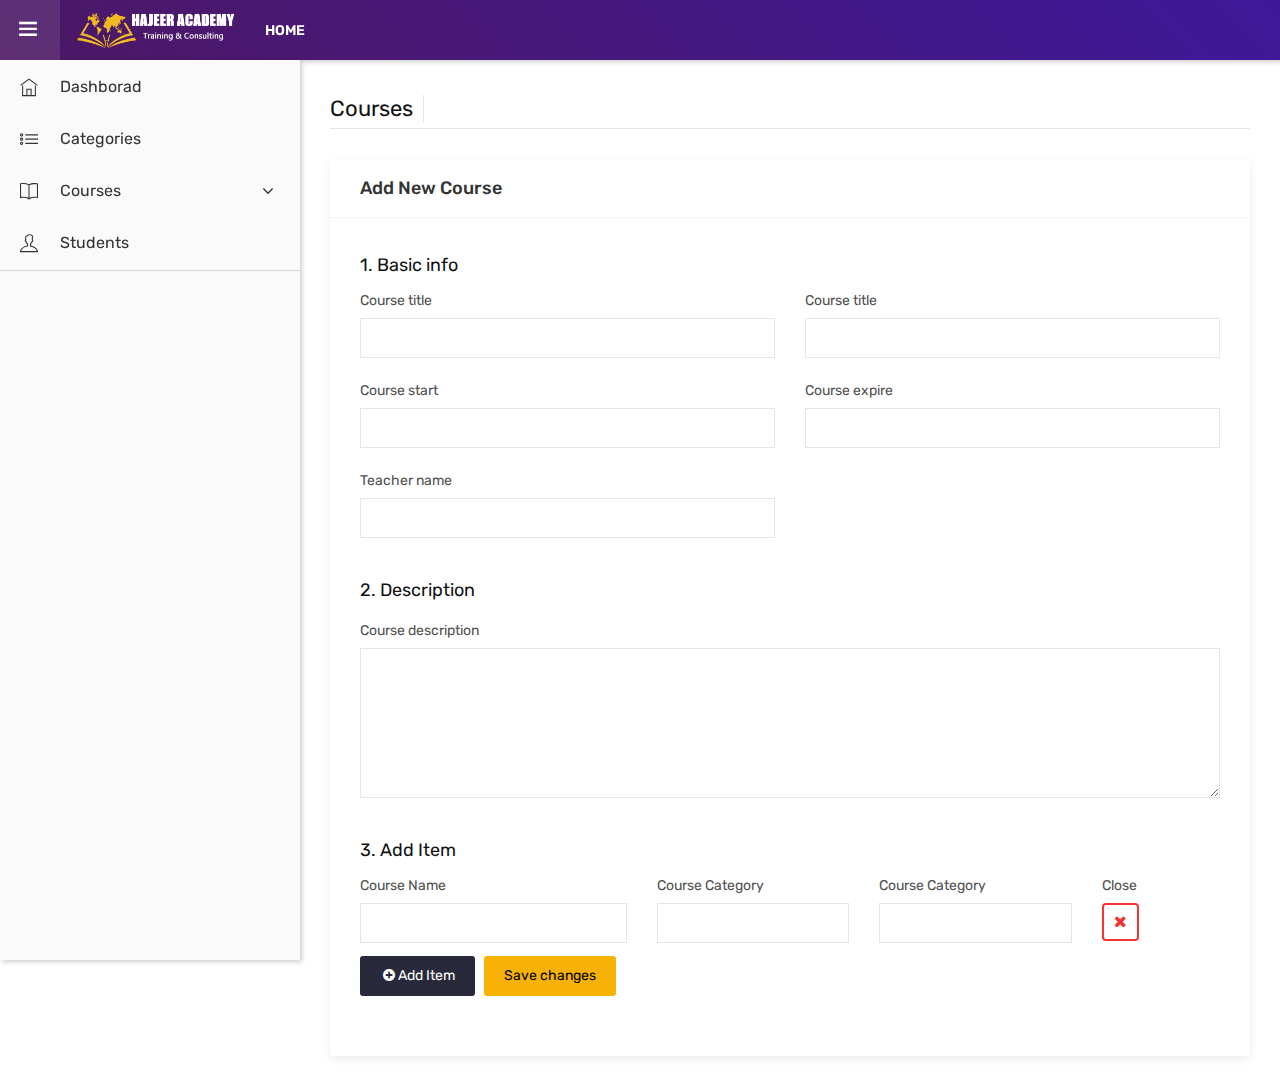
<file: admin/add-course.html>
<!DOCTYPE html>
<html lang="en">

<!-- Mirrored from educhamp.themetrades.com/demo/admin/add-listing.html by HTTrack Website Copier/3.x [XR&CO'2014], Fri, 22 Feb 2019 13:09:05 GMT -->

<head>

	<!-- META ============================================= -->
	<meta charset="utf-8">
	<meta http-equiv="X-UA-Compatible" content="IE=edge">
	<meta name="keywords" content="" />
	<meta name="author" content="" />
	<meta name="robots" content="" />


	<!-- FAVICONS ICON ============================================= -->
	<link rel="icon" href="../assets/images/favicon.ico" type="image/x-icon" />
	<link rel="shortcut icon" type="image/x-icon" href="../assets/images/favicon.png" />

	<!-- PAGE TITLE HERE ============================================= -->
	<title>Manage Courses </title>

	<!-- MOBILE SPECIFIC ============================================= -->
	<meta name="viewport" content="width=device-width, initial-scale=1">

	<!--[if lt IE 9]>
	<script src="assets/js/html5shiv.min.js"></script>
	<script src="assets/js/respond.min.js"></script>
	<![endif]-->

	<!-- All PLUGINS CSS ============================================= -->
	<link rel="stylesheet" type="text/css" href="assets/css/assets.css">
	<link rel="stylesheet" type="text/css" href="assets/vendors/calendar/fullcalendar.css">

	<!-- TYPOGRAPHY ============================================= -->
	<link rel="stylesheet" type="text/css" href="assets/css/typography.css">

	<!-- SHORTCODES ============================================= -->
	<link rel="stylesheet" type="text/css" href="assets/css/shortcodes/shortcodes.css">

	<!-- STYLESHEETS ============================================= -->
	<link rel="stylesheet" type="text/css" href="assets/css/style.css">
	<link rel="stylesheet" type="text/css" href="assets/css/dashboard.css">
	<link class="skin" rel="stylesheet" type="text/css" href="assets/css/color/color-1.css">

</head>

<body class="ttr-opened-sidebar ttr-pinned-sidebar">

	<!-- header start -->
	<header class="ttr-header">
		<div class="ttr-header-wrapper">
			<!--sidebar menu toggler start -->
			<div class="ttr-toggle-sidebar ttr-material-button">
				<i class="ti-close ttr-open-icon"></i>
				<i class="ti-menu ttr-close-icon"></i>
			</div>
			<!--sidebar menu toggler end -->
			<!--logo start -->
			<div class="ttr-logo-box">
				<div>
					<a href="index.html" class="ttr-logo">
						<img class="ttr-logo-mobile" alt="" src="../assets/images/logo-white.png" width="160"
							height="160">
						<img class="ttr-logo-desktop" alt="" src="../assets/images/logo-white.png" width="160"
							height="27">
					</a>
				</div>
			</div>
			<!--logo end -->
			<div class="ttr-header-menu">
				<!-- header left menu start -->
				<ul class="ttr-header-navigation">
					<li>
						<a href="../en/index.html" class="ttr-material-button ttr-submenu-toggle">HOME</a>
					</li>
				</ul>
				<!-- header left menu end -->
			</div>
		</div>
	</header>
	<!-- header end -->
	<!-- Left sidebar menu start -->
	<div class="ttr-sidebar">
		<div class="ttr-sidebar-wrapper content-scroll">
			<!-- sidebar menu start -->
			<nav class="ttr-sidebar-navi">
				<ul>
					<li>
						<a href="dashboard.html" class="ttr-material-button">
							<span class="ttr-icon"><i class="ti-home"></i></span>
							<span class="ttr-label">Dashborad</span>
						</a>
					</li>
					<li>
                        <a href="categories.html" class="ttr-material-button">
                            <span class="ttr-icon"><i class="ti-list"></i></span>
                            <span class="ttr-label">Categories</span>
                        </a>
                    </li>
					<li>
						<a href="#" class="ttr-material-button">
							<span class="ttr-icon"><i class="ti-book"></i></span>
							<span class="ttr-label">Courses</span>
							<span class="ttr-arrow-icon"><i class="fa fa-angle-down"></i></span>
						</a>
						<ul>
							<li>
								<a href="add-course.html" class="ttr-material-button"><span class="ttr-label">Add
										Course</span></a>
							</li>
							<li>
								<a href="mng-course.html" class="ttr-material-button"><span class="ttr-label">Manage
										Courses</span></a>
							</li>
						</ul>
					</li>
					<li>
						<a href="students.html" class="ttr-material-button">
							<span class="ttr-icon"><i class="ti-user"></i></span>
							<span class="ttr-label">Students</span>
						</a>
					</li>
					<li class="ttr-seperate"></li>
				</ul>
				<!-- sidebar menu end -->
			</nav>
			<!-- sidebar menu end -->
		</div>
	</div>
	<!-- Left sidebar menu end -->

	<!--Main container start -->
	<main class="ttr-wrapper">
		<div class="container-fluid">
			<div class="db-breadcrumb">
				<h4 class="breadcrumb-title">Courses</h4>
			</div>
			<div class="row">
				<!-- Your Profile Views Chart -->
				<div class="col-lg-12 m-b30">
					<div class="widget-box">
						<div class="wc-title">
							<h4>Add New Course</h4>
						</div>
						<div class="widget-inner">
							<form class="edit-profile m-b30">
								<div class="row">
									<div class="col-12">
										<div class="ml-auto">
											<h3>1. Basic info</h3>
										</div>
									</div>
									<div class="form-group col-6">
										<label class="col-form-label">Course title</label>
										<div>
											<input class="form-control" type="text" value="">
										</div>
									</div>
									<div class="form-group col-6">
										<label class="col-form-label">Course title</label>
										<div>
											<input class="form-control" type="text" value="">
										</div>
									</div>
									<div class="form-group col-6">
										<label class="col-form-label">Course start</label>
										<div>
											<input class="form-control" type="text" value="">
										</div>
									</div>
									<div class="form-group col-6">
										<label class="col-form-label">Course expire</label>
										<div>
											<input class="form-control" type="text" value="">
										</div>
									</div>
									<div class="form-group col-6">
										<label class="col-form-label">Teacher name</label>
										<div>
											<input class="form-control" type="text" value="">
										</div>
									</div>
									<div class="seperator"></div>

									<div class="col-12 m-t20">
										<div class="ml-auto m-b5">
											<h3>2. Description</h3>
										</div>
									</div>
									<div class="form-group col-12">
										<label class="col-form-label">Course description</label>
										<div>
											<textarea class="form-control"> </textarea>
										</div>
									</div>
									<div class="col-12 m-t20">
										<div class="ml-auto">
											<h3 class="m-form__section">3. Add Item</h3>
										</div>
									</div>
									<div class="col-12">
										<table id="item-add" style="width:100%;">
											<tr class="list-item">
												<td>
													<div class="row">
														<div class="col-md-4">
															<label class="col-form-label">Course Name</label>
															<div>
																<input class="form-control" type="text" value="">
															</div>
														</div>
														<div class="col-md-3">
															<label class="col-form-label">Course Category</label>
															<div>
																<input class="form-control" type="text" value="">
															</div>
														</div>
														<div class="col-md-3">
															<label class="col-form-label">Course Category</label>
															<div>
																<input class="form-control" type="text" value="">
															</div>
														</div>
														<div class="col-md-2">
															<label class="col-form-label">Close</label>
															<div class="form-group">
																<a class="delete" href="#"><i
																		class="fa fa-close"></i></a>
															</div>
														</div>
													</div>
												</td>
											</tr>
										</table>
									</div>
									<div class="col-12">
										<button type="button" class="btn-secondry add-item m-r5"><i
												class="fa fa-fw fa-plus-circle"></i>Add Item</button>
										<button type="reset" class="btn">Save changes</button>
									</div>
								</div>
							</form>
						</div>
					</div>
				</div>
				<!-- Your Profile Views Chart END-->
			</div>
		</div>
	</main>
	<div class="ttr-overlay"></div>

	<!-- External JavaScripts -->
	<script src="assets/js/jquery.min.js"></script>
	<script src="assets/vendors/bootstrap/js/popper.min.js"></script>
	<script src="assets/vendors/bootstrap/js/bootstrap.min.js"></script>
	<script src="assets/vendors/bootstrap-select/bootstrap-select.min.js"></script>
	<script src="assets/vendors/bootstrap-touchspin/jquery.bootstrap-touchspin.js"></script>
	<script src="assets/vendors/magnific-popup/magnific-popup.js"></script>
	<script src="assets/vendors/counter/waypoints-min.js"></script>
	<script src="assets/vendors/counter/counterup.min.js"></script>
	<script src="assets/vendors/imagesloaded/imagesloaded.js"></script>
	<script src="assets/vendors/masonry/masonry.js"></script>
	<script src="assets/vendors/masonry/filter.js"></script>
	<script src="assets/vendors/owl-carousel/owl.carousel.js"></script>
	<script src='assets/vendors/scroll/scrollbar.min.js'></script>
	<script src="assets/js/functions.js"></script>
	<script src="assets/vendors/chart/chart.min.js"></script>
	<script src="assets/js/admin.js"></script>
	<script>
		// Pricing add
		function newMenuItem() {
			var newElem = $('tr.list-item').first().clone();
			newElem.find('input').val('');
			newElem.appendTo('table#item-add');
		}
		if ($("table#item-add").is('*')) {
			$('.add-item').on('click', function (e) {
				e.preventDefault();
				newMenuItem();
			});
			$(document).on("click", "#item-add .delete", function (e) {
				e.preventDefault();
				$(this).parent().parent().parent().parent().remove();
			});
		}
	</script>
</body>

<!-- Mirrored from educhamp.themetrades.com/demo/admin/add-listing.html by HTTrack Website Copier/3.x [XR&CO'2014], Fri, 22 Feb 2019 13:09:05 GMT -->

</html>
</file>
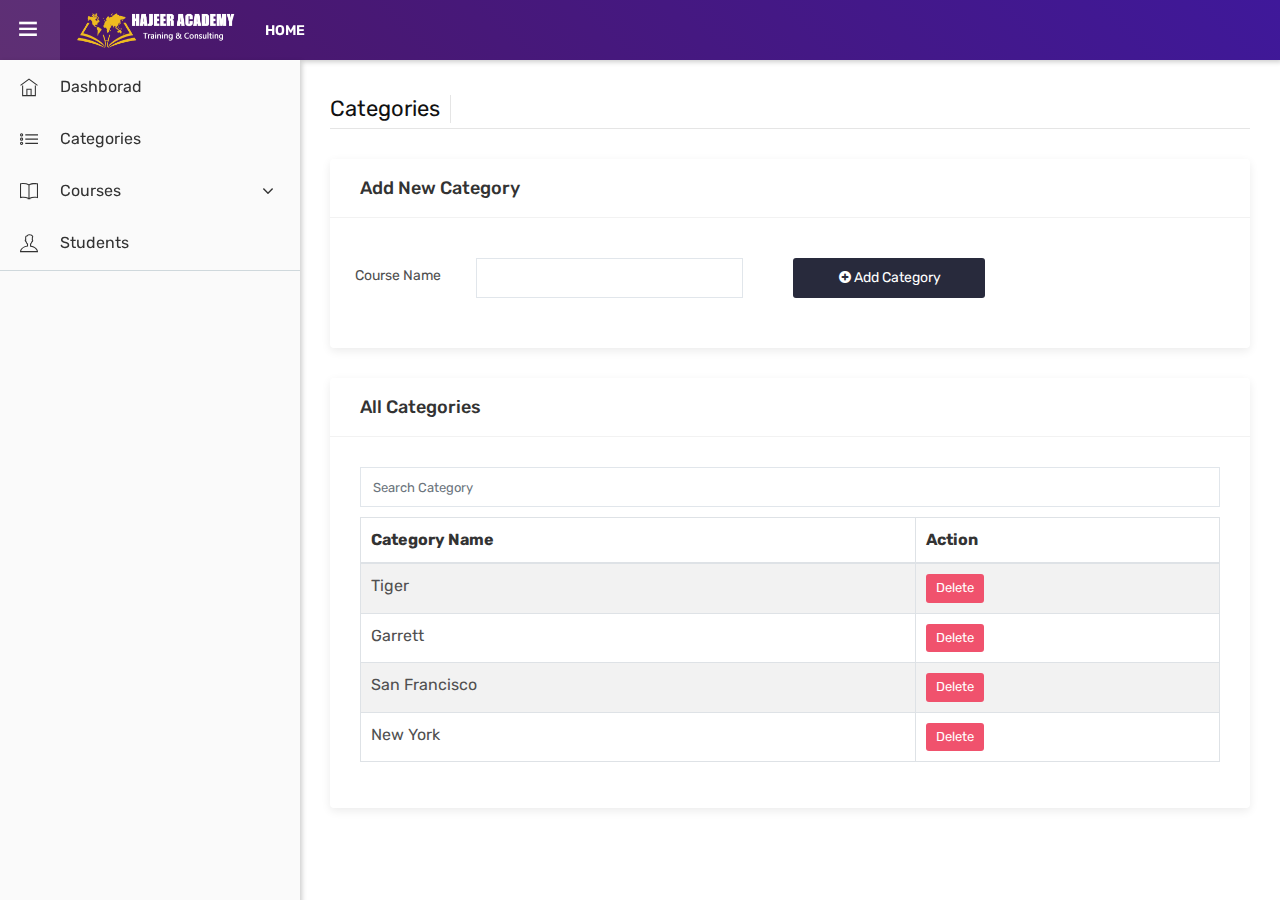
<file: admin/categories.html>
<!DOCTYPE html>
<html lang="en">

<!-- Mirrored from educhamp.themetrades.com/demo/admin/add-listing.html by HTTrack Website Copier/3.x [XR&CO'2014], Fri, 22 Feb 2019 13:09:05 GMT -->

<head>

    <link href="//maxcdn.bootstrapcdn.com/bootstrap/4.1.1/css/bootstrap.min.css" rel="stylesheet" id="bootstrap-css">
	<script src="//maxcdn.bootstrapcdn.com/bootstrap/4.1.1/js/bootstrap.min.js"></script>
	<script src="//cdnjs.cloudflare.com/ajax/libs/jquery/3.2.1/jquery.min.js"></script>

    
    <!-- META ============================================= -->
    <meta charset="utf-8">
    <meta http-equiv="X-UA-Compatible" content="IE=edge">
    <meta name="keywords" content="" />
    <meta name="author" content="" />
    <meta name="robots" content="" />


    <!-- FAVICONS ICON ============================================= -->
    <link rel="icon" href="../assets/images/favicon.ico" type="image/x-icon" />
    <link rel="shortcut icon" type="image/x-icon" href="../assets/images/favicon.png" />

    <!-- PAGE TITLE HERE ============================================= -->
    <title>Add Category</title>

    <!-- MOBILE SPECIFIC ============================================= -->
    <meta name="viewport" content="width=device-width, initial-scale=1">

    <!--[if lt IE 9]>
	<script src="assets/js/html5shiv.min.js"></script>
	<script src="assets/js/respond.min.js"></script>
	<![endif]-->

    <!-- All PLUGINS CSS ============================================= -->
    <link rel="stylesheet" type="text/css" href="assets/css/assets.css">
    <link rel="stylesheet" type="text/css" href="assets/vendors/calendar/fullcalendar.css">

    <!-- TYPOGRAPHY ============================================= -->
    <link rel="stylesheet" type="text/css" href="assets/css/typography.css">

    <!-- SHORTCODES ============================================= -->
    <link rel="stylesheet" type="text/css" href="assets/css/shortcodes/shortcodes.css">

    <!-- STYLESHEETS ============================================= -->
    <link rel="stylesheet" type="text/css" href="assets/css/style.css">
    <link rel="stylesheet" type="text/css" href="assets/css/dashboard.css">
    <link class="skin" rel="stylesheet" type="text/css" href="assets/css/color/color-1.css">

    

</head>

<body class="ttr-opened-sidebar ttr-pinned-sidebar">

    <!-- header start -->
    <header class="ttr-header">
        <div class="ttr-header-wrapper">
            <!--sidebar menu toggler start -->
            <div class="ttr-toggle-sidebar ttr-material-button">
                <i class="ti-close ttr-open-icon"></i>
                <i class="ti-menu ttr-close-icon"></i>
            </div>
            <!--sidebar menu toggler end -->
            <!--logo start -->
            <div class="ttr-logo-box">
                <div>
                    <a href="index.html" class="ttr-logo">
                        <img class="ttr-logo-mobile" alt="" src="../assets/images/logo-white.png" width="160"
                            height="160">
                        <img class="ttr-logo-desktop" alt="" src="../assets/images/logo-white.png" width="160"
                            height="27">
                    </a>
                </div>
            </div>
            <!--logo end -->
            <div class="ttr-header-menu">
                <!-- header left menu start -->
                <ul class="ttr-header-navigation">
                    <li>
                        <a href="../en/index.html" class="ttr-material-button ttr-submenu-toggle">HOME</a>
                    </li>
                </ul>
                <!-- header left menu end -->
            </div>
        </div>
    </header>
    <!-- header end -->
    <!-- Left sidebar menu start -->
    <div class="ttr-sidebar">
        <div class="ttr-sidebar-wrapper content-scroll">
            <!-- sidebar menu start -->
            <nav class="ttr-sidebar-navi">
                <ul>
                    <li>
                        <a href="dashboard.html" class="ttr-material-button">
                            <span class="ttr-icon"><i class="ti-home"></i></span>
                            <span class="ttr-label">Dashborad</span>
                        </a>
                    </li>
                    <li>
                        <a href="categories.html" class="ttr-material-button">
                            <span class="ttr-icon"><i class="ti-list"></i></span>
                            <span class="ttr-label">Categories</span>
                        </a>
                    </li>
                    <li>
                        <a href="#" class="ttr-material-button">
                            <span class="ttr-icon"><i class="ti-book"></i></span>
                            <span class="ttr-label">Courses</span>
                            <span class="ttr-arrow-icon"><i class="fa fa-angle-down"></i></span>
                        </a>
                        <ul>
                            <li>
                                <a href="add-course.html" class="ttr-material-button"><span class="ttr-label">Add
                                        Course</span></a>
                            </li>
                            <li>
                                <a href="mng-course.html" class="ttr-material-button"><span class="ttr-label">Manage
                                        Courses</span></a>
                            </li>
                        </ul>
                    </li>
                    <li>
                        <a href="students.html" class="ttr-material-button">
                            <span class="ttr-icon"><i class="ti-user"></i></span>
                            <span class="ttr-label">Students</span>
                        </a>
                    </li>
                    <li class="ttr-seperate"></li>
                </ul>
                <!-- sidebar menu end -->
            </nav>
            <!-- sidebar menu end -->
        </div>
    </div>
    <!-- Left sidebar menu end -->

    <!--Main container start -->
    <main class="ttr-wrapper">
        <div class="container-fluid">
            <div class="db-breadcrumb">
                <h4 class="breadcrumb-title">Categories</h4>
            </div>
            <div class="row">
                <div class="col-lg-12 m-b30">
                    <div class="widget-box">
                        <div class="wc-title">
                            <h4>Add New Category</h4>
                        </div>
                        <div class="widget-inner">
                            <form class="edit-profile m-b10">
                                <div class="row">
                                    <div class="col-12">
                                        <table id="item-add" style="width:100%;">
                                            <tr class="list-item">
                                                <td>
                                                    <div class="row">
                                                        <label class="col-form-label m-a10">Course Name</label>
                                                        <div class="col-lg-4 col-sm-12 m-a10">
                                                            <input class="form-control" type="text" value="">
                                                        </div>
                                                        <div class="col-lg-3 col-sm-12 m-a10">
                                                            <button type="button" class="btn-secondry form-control"><i
                                                                    class="fa fa-fw fa-plus-circle"></i>Add
                                                                Category</button>
                                                        </div>


                                                    </div>
                                                </td>
                                            </tr>
                                        </table>
                                    </div>
                                </div>
                            </form>
                        </div>
                    </div>
                </div>

                <div class="col-12  m-b30">
                    <div class="widget-box">
                        <div class="wc-title">
                            <h4>All Categories</h4>
                        </div>
                        <div class="widget-inner">
                            <div class="row">
                                <div class="col-12 m-b10">
                                    <input type="text" id="category" onkeyup="myFunction()" class="form-control"
                                        placeholder="Search Category">
                                    <script>
                                        $(document).ready(function () {
                                            $("#category").on("keyup", function () {
                                                var value = $(this).val().toLowerCase();
                                                $("#tCategory tr").filter(function () {
                                                    $(this).toggle($(this).text().toLowerCase().indexOf(value) > -1)
                                                });
                                            });
                                        });
                                    </script>
                                </div>
                                <div class="table-responsive col-12">
                                    <table id="newStdTable" class="table table-striped table-bordered table-sm "
                                        cellspacing="0" width="100%">
                                        <thead>
                                            <tr>
                                                <th>Category Name</th>
                                                <th>Action</th>
                                            </tr>
                                        </thead>
                                        <tbody id="tCategory">
                                            <tr>
                                                <td>Tiger</td>
                                                <td>
                                                    <span class="orders-btn">
                                                        <a href="#" class="btn button-sm red"
                                                            style="font-size: small;">Delete
                                                        </a>
                                                    </span>
                                                </td>
                                            </tr>
                                            <tr>
                                                <td>Garrett</td>
                                                <td>
                                                    <span class="orders-btn">
                                                        <a href="#" class="btn button-sm red"
                                                            style="font-size: small;">Delete
                                                        </a>
                                                    </span>
                                                </td>
                                            </tr>
                                            <tr>
                                                <td>San Francisco</td>
                                                <td>
                                                    <span class="orders-btn">
                                                        <a href="#" class="btn button-sm red"
                                                            style="font-size: small;">Delete
                                                        </a>
                                                    </span>
                                                </td>
                                            </tr>
                                            <tr>
                                                <td>New York</td>
                                                <td>
                                                    <span class="orders-btn">
                                                        <a href="#" class="btn button-sm red"
                                                            style="font-size: small;">Delete
                                                        </a>
                                                    </span>
                                                </td>
                                            </tr>
                                        </tbody>
                                    </table>
                                </div>
                            </div>

                        </div>
                    </div>
                </div>
            </div>
        </div>
    </main>
    <div class="ttr-overlay"></div>

    <!-- External JavaScripts -->
    <script src="assets/js/jquery.min.js"></script>
    <script src="assets/vendors/bootstrap/js/popper.min.js"></script>
    <script src="assets/vendors/bootstrap/js/bootstrap.min.js"></script>
    <script src="assets/vendors/bootstrap-select/bootstrap-select.min.js"></script>
    <script src="assets/vendors/bootstrap-touchspin/jquery.bootstrap-touchspin.js"></script>
    <script src="assets/vendors/magnific-popup/magnific-popup.js"></script>
    <script src="assets/vendors/counter/waypoints-min.js"></script>
    <script src="assets/vendors/counter/counterup.min.js"></script>
    <script src="assets/vendors/imagesloaded/imagesloaded.js"></script>
    <script src="assets/vendors/masonry/masonry.js"></script>
    <script src="assets/vendors/masonry/filter.js"></script>
    <script src="assets/vendors/owl-carousel/owl.carousel.js"></script>
    <script src='assets/vendors/scroll/scrollbar.min.js'></script>
    <script src="assets/js/functions.js"></script>
    <script src="assets/vendors/chart/chart.min.js"></script>
    <script src="assets/js/admin.js"></script>
    <script>
        // Pricing add
        function newMenuItem() {
            var newElem = $('tr.list-item').first().clone();
            newElem.find('input').val('');
            newElem.appendTo('table#item-add');
        }
        if ($("table#item-add").is('*')) {
            $('.add-item').on('click', function (e) {
                e.preventDefault();
                newMenuItem();
            });
            $(document).on("click", "#item-add .delete", function (e) {
                e.preventDefault();
                $(this).parent().parent().parent().parent().remove();
            });
        }
    </script>
</body>

<!-- Mirrored from educhamp.themetrades.com/demo/admin/add-listing.html by HTTrack Website Copier/3.x [XR&CO'2014], Fri, 22 Feb 2019 13:09:05 GMT -->

</html>
</file>
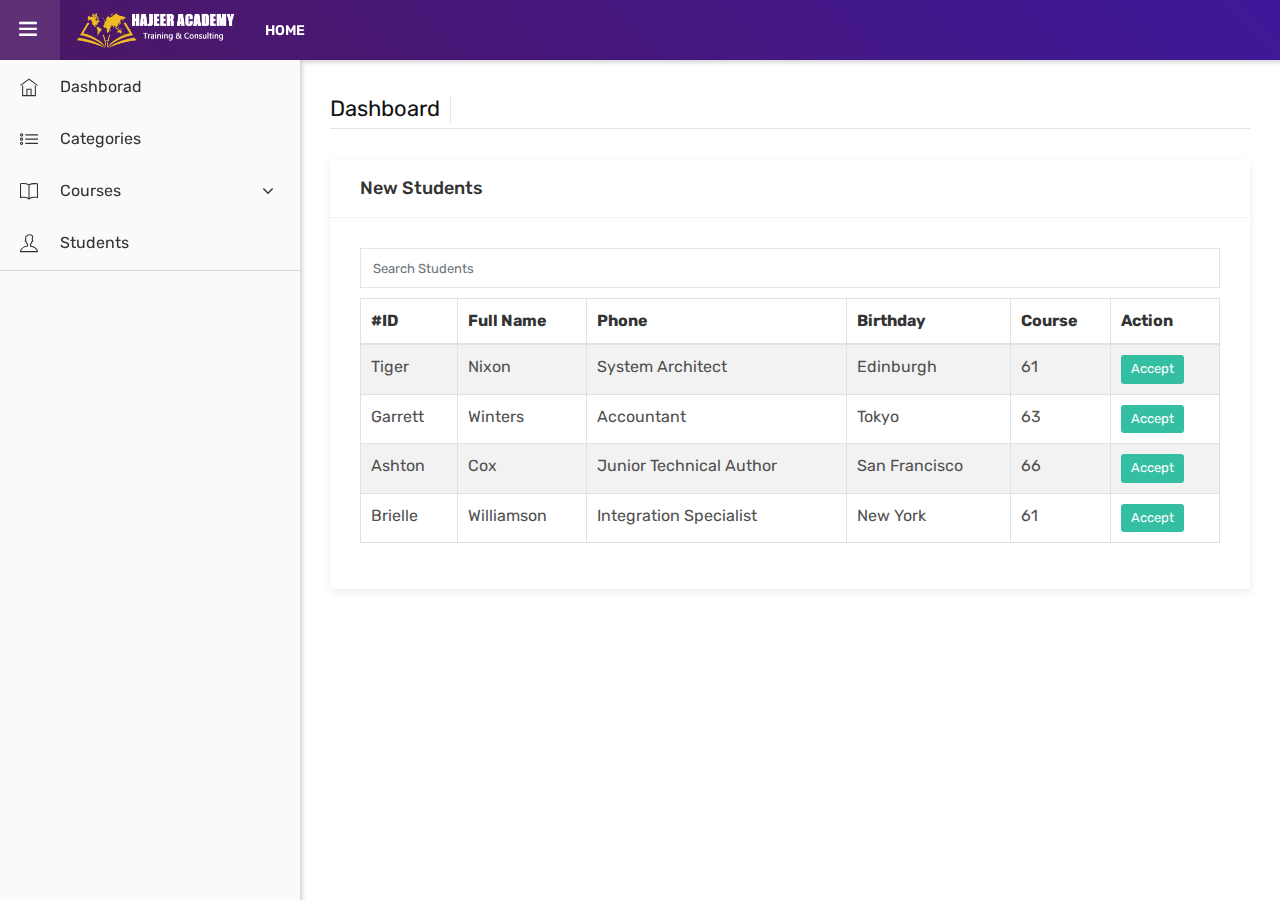
<file: admin/dashboard.html>
<!DOCTYPE html>
<html lang="en">

<!-- Mirrored from educhamp.themetrades.com/demo/admin/add-listing.html by HTTrack Website Copier/3.x [XR&CO'2014], Fri, 22 Feb 2019 13:09:05 GMT -->

<head>

	<link href="//maxcdn.bootstrapcdn.com/bootstrap/4.1.1/css/bootstrap.min.css" rel="stylesheet" id="bootstrap-css">
	<script src="//maxcdn.bootstrapcdn.com/bootstrap/4.1.1/js/bootstrap.min.js"></script>
	<script src="//cdnjs.cloudflare.com/ajax/libs/jquery/3.2.1/jquery.min.js"></script>
	
	<!-- META ============================================= -->
	<meta charset="utf-8">
	<meta http-equiv="X-UA-Compatible" content="IE=edge">
	<meta name="keywords" content="" />
	<meta name="author" content="" />
	<meta name="robots" content="" />


	<!-- FAVICONS ICON ============================================= -->
	<link rel="icon" href="../assets/images/favicon.ico" type="image/x-icon" />
	<link rel="shortcut icon" type="image/x-icon" href="../assets/images/favicon.png" />

	<!-- PAGE TITLE HERE ============================================= -->
	<title>Dashboard </title>

	<!-- MOBILE SPECIFIC ============================================= -->
	<meta name="viewport" content="width=device-width, initial-scale=1">

	<!--[if lt IE 9]>
	<script src="assets/js/html5shiv.min.js"></script>
	<script src="assets/js/respond.min.js"></script>
	<![endif]-->

	<!-- All PLUGINS CSS ============================================= -->
	<link rel="stylesheet" type="text/css" href="assets/css/assets.css">
	<link rel="stylesheet" type="text/css" href="assets/vendors/calendar/fullcalendar.css">

	<!-- TYPOGRAPHY ============================================= -->
	<link rel="stylesheet" type="text/css" href="assets/css/typography.css">

	<!-- SHORTCODES ============================================= -->
	<link rel="stylesheet" type="text/css" href="assets/css/shortcodes/shortcodes.css">

	<!-- STYLESHEETS ============================================= -->
	<link rel="stylesheet" type="text/css" href="assets/css/style.css">
	<link rel="stylesheet" type="text/css" href="assets/css/dashboard.css">
	<link class="skin" rel="stylesheet" type="text/css" href="assets/css/color/color-1.css">

	


</head>

<body class="ttr-opened-sidebar ttr-pinned-sidebar">

	<!-- header start -->
	<header class="ttr-header">
		<div class="ttr-header-wrapper">
			<!--sidebar menu toggler start -->
			<div class="ttr-toggle-sidebar ttr-material-button">
				<i class="ti-close ttr-open-icon"></i>
				<i class="ti-menu ttr-close-icon"></i>
			</div>
			<!--sidebar menu toggler end -->
			<!--logo start -->
			<div class="ttr-logo-box">
				<div>
					<a href="index.html" class="ttr-logo">
						<img class="ttr-logo-mobile" alt="" src="../assets/images/logo-white.png" width="160"
							height="160">
						<img class="ttr-logo-desktop" alt="" src="../assets/images/logo-white.png" width="160"
							height="27">
					</a>
				</div>
			</div>
			<!--logo end -->
			<div class="ttr-header-menu">
				<!-- header left menu start -->
				<ul class="ttr-header-navigation">
					<li>
						<a href="../en/index.html" class="ttr-material-button ttr-submenu-toggle">HOME</a>
					</li>
				</ul>
				<!-- header left menu end -->
			</div>
		</div>
	</header>
	<!-- header end -->
	<!-- Left sidebar menu start -->
	<div class="ttr-sidebar">
		<div class="ttr-sidebar-wrapper content-scroll">
			<!-- sidebar menu start -->
			<nav class="ttr-sidebar-navi">
				<ul>
					<li>
						<a href="dashboard.html" class="ttr-material-button">
							<span class="ttr-icon"><i class="ti-home"></i></span>
							<span class="ttr-label">Dashborad</span>
						</a>
					</li>
					<li>
                        <a href="categories.html" class="ttr-material-button">
                            <span class="ttr-icon"><i class="ti-list"></i></span>
                            <span class="ttr-label">Categories</span>
                        </a>
                    </li>
					<li>
						<a href="#" class="ttr-material-button">
							<span class="ttr-icon"><i class="ti-book"></i></span>
							<span class="ttr-label">Courses</span>
							<span class="ttr-arrow-icon"><i class="fa fa-angle-down"></i></span>
						</a>
						<ul>
							<li>
								<a href="add-course.html" class="ttr-material-button"><span class="ttr-label">Add
										Course</span></a>
							</li>
							<li>
								<a href="mng-course.html" class="ttr-material-button"><span class="ttr-label">Manage
										Courses</span></a>
							</li>
						</ul>
					</li>
					<li>
						<a href="students.html" class="ttr-material-button">
							<span class="ttr-icon"><i class="ti-user"></i></span>
							<span class="ttr-label">Students</span>
						</a>
					</li>
					<li class="ttr-seperate"></li>
				</ul>
				<!-- sidebar menu end -->
			</nav>
			<!-- sidebar menu end -->
		</div>
	</div>
	<!-- Left sidebar menu end -->

	<!--Main container start -->
	<main class="ttr-wrapper">
		<div class="container-fluid">
			<div class="db-breadcrumb">
				<h4 class="breadcrumb-title">Dashboard</h4>
			</div>
			<div class="row">
				<div class="col-12  m-b30">
					<div class="widget-box">
						<div class="wc-title">
							<h4>New Students</h4>
						</div>
						<div class="widget-inner">
							<div class="row">
								<div class="col-12 m-b10">
									<input type="text" id="myInput" onkeyup="myFunction()" class="form-control"
										placeholder="Search Students">
									<script>
										$(document).ready(function () {
											$("#myInput").on("keyup", function () {
												var value = $(this).val().toLowerCase();
												$("tbody tr").filter(function () {
													$(this).toggle($(this).text().toLowerCase().indexOf(value) > -1)
												});
											});
										});
									</script>
								</div>
								<div class="table-responsive col-12">
									<table id="newStdTable" class="table table-striped table-bordered table-sm "
										cellspacing="0" width="100%">
										<thead>
											<tr>
												<th>#ID</th>
												<th>Full Name</th>
												<th>Phone</th>
												<th>Birthday</th>
												<th>Course</th>
												<th>Action</th>
											</tr>
										</thead>
										<tbody>
											<tr>
												<td>Tiger</td>
												<td>Nixon</td>
												<td>System Architect</td>
												<td>Edinburgh</td>
												<td>61</td>
												<td>
													<span class="orders-btn">
														<a href="#" class="btn button-sm green"
														style="font-size: small;">Accept</a>
													</span>
												</td>
											</tr>
											<tr>
												<td>Garrett</td>
												<td>Winters</td>
												<td>Accountant</td>
												<td>Tokyo</td>
												<td>63</td>
												<td>
													<span class="orders-btn">
														<a href="#" class="btn button-sm green"
														style="font-size: small;">Accept</a>
													</span>
												</td>
											</tr>
											<tr>
												<td>Ashton</td>
												<td>Cox</td>
												<td>Junior Technical Author</td>
												<td>San Francisco</td>
												<td>66</td>
												<td>
													<span class="orders-btn">
														<a href="#" class="btn button-sm green"
														style="font-size: small;">Accept</a>
													</span>
												</td>
											</tr>
											<tr>
												<td>Brielle</td>
												<td>Williamson</td>
												<td>Integration Specialist</td>
												<td>New York</td>
												<td>61</td>
												<td>
													<span class="orders-btn">
														<a href="#" class="btn button-sm green"
														style="font-size: small;">Accept</a>
													</span>
												</td>
											</tr>
										</tbody>
									</table>
								</div>
							</div>

						</div>
					</div>
				</div>
			</div>
		</div>
	</main>
	<div class="ttr-overlay"></div>

	<!-- External JavaScripts -->
	<script src="assets/js/jquery.min.js"></script>
	<script src="assets/vendors/bootstrap/js/popper.min.js"></script>
	<script src="assets/vendors/bootstrap/js/bootstrap.min.js"></script>
	<script src="assets/vendors/bootstrap-select/bootstrap-select.min.js"></script>
	<script src="assets/vendors/bootstrap-touchspin/jquery.bootstrap-touchspin.js"></script>
	<script src="assets/vendors/magnific-popup/magnific-popup.js"></script>
	<script src="assets/vendors/counter/waypoints-min.js"></script>
	<script src="assets/vendors/counter/counterup.min.js"></script>
	<script src="assets/vendors/imagesloaded/imagesloaded.js"></script>
	<script src="assets/vendors/masonry/masonry.js"></script>
	<script src="assets/vendors/masonry/filter.js"></script>
	<script src="assets/vendors/owl-carousel/owl.carousel.js"></script>
	<script src='assets/vendors/scroll/scrollbar.min.js'></script>
	<script src="assets/js/functions.js"></script>
	<script src="assets/vendors/chart/chart.min.js"></script>
	<script src="assets/js/admin.js"></script>
	<script>
		// Pricing add
		function newMenuItem() {
			var newElem = $('tr.list-item').first().clone();
			newElem.find('input').val('');
			newElem.appendTo('table#item-add');
		}
		if ($("table#item-add").is('*')) {
			$('.add-item').on('click', function (e) {
				e.preventDefault();
				newMenuItem();
			});
			$(document).on("click", "#item-add .delete", function (e) {
				e.preventDefault();
				$(this).parent().parent().parent().parent().remove();
			});
		}
	</script>
</body>

<!-- Mirrored from educhamp.themetrades.com/demo/admin/add-listing.html by HTTrack Website Copier/3.x [XR&CO'2014], Fri, 22 Feb 2019 13:09:05 GMT -->

</html>
</file>
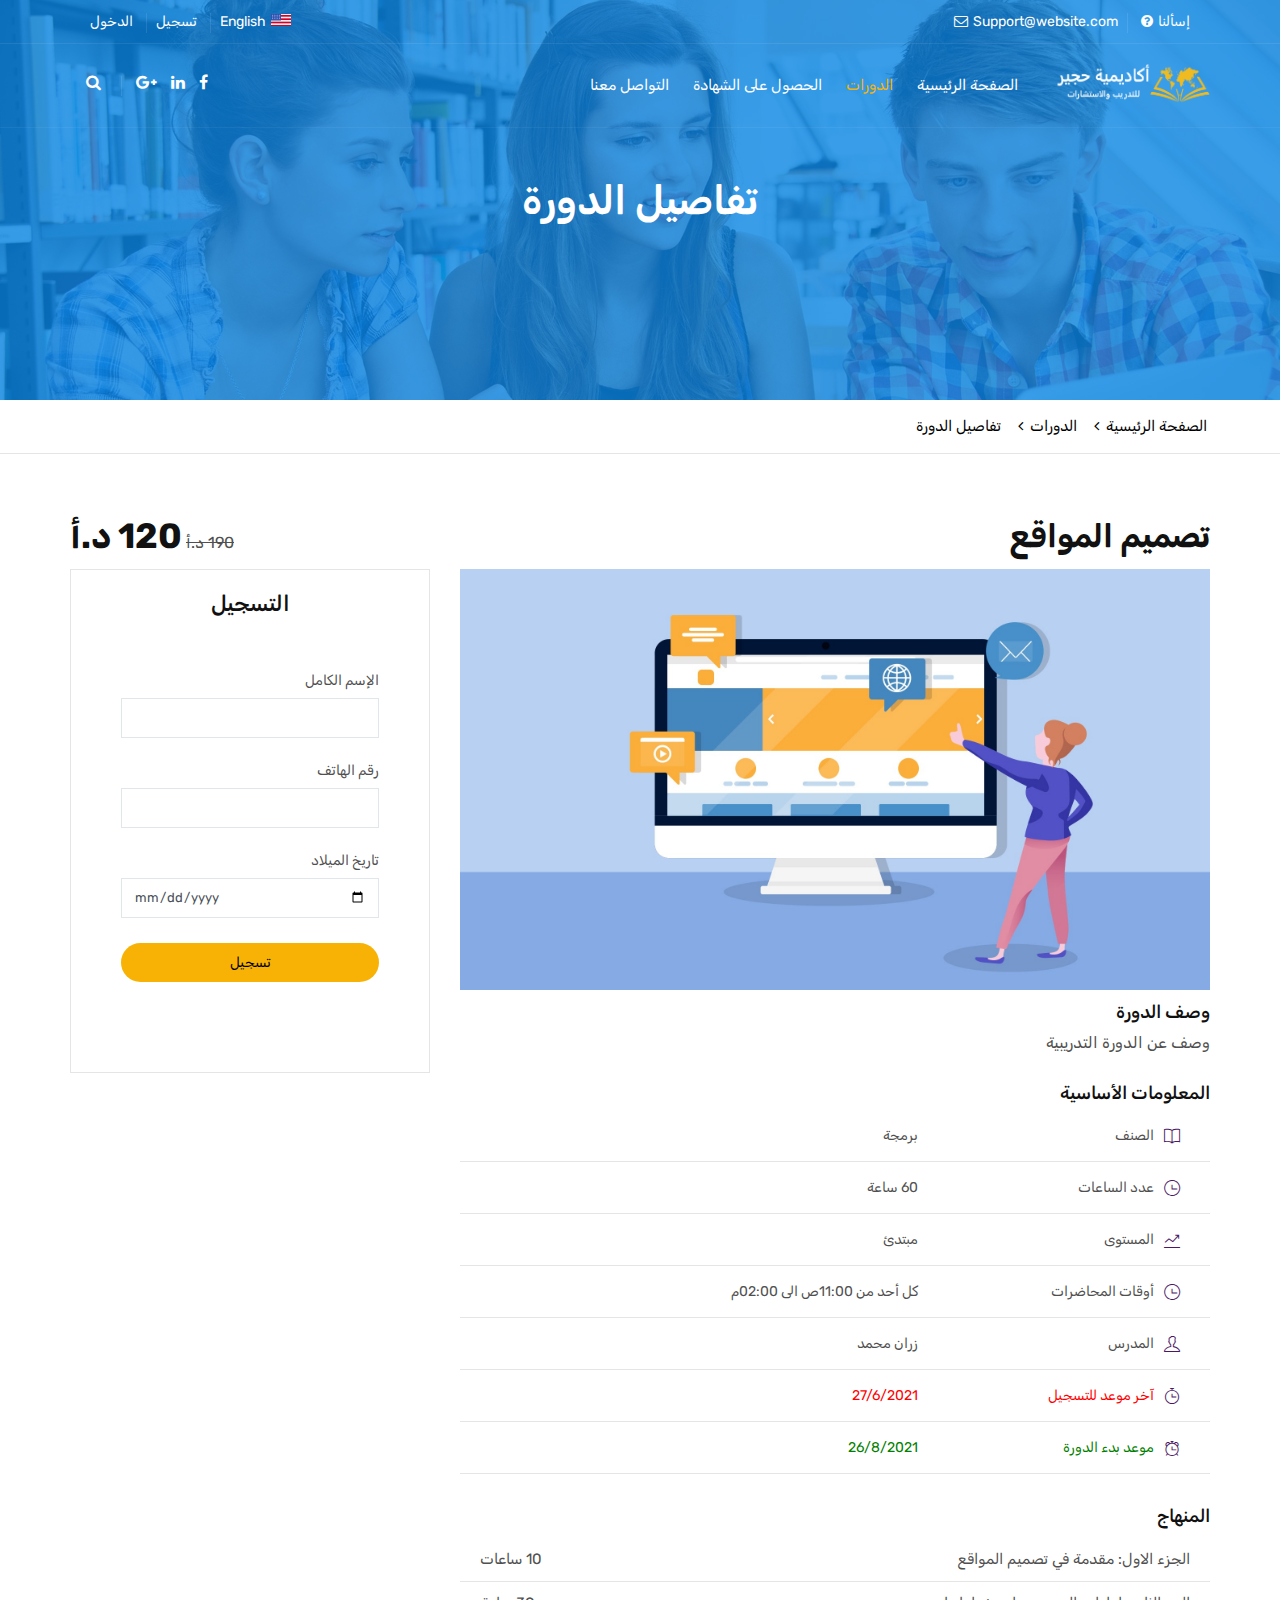
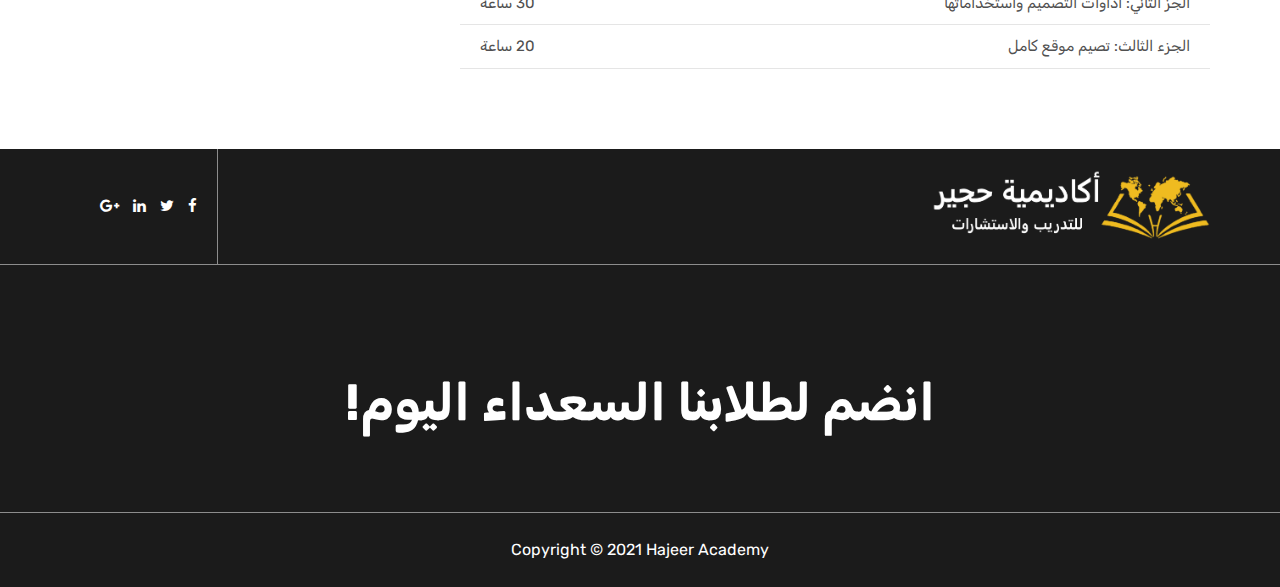
<file: ar/courses-details.html>
<!DOCTYPE html>
<html lang="en">


<head>

	<!-- META ============================================= -->
	<meta charset="utf-8">
	<meta http-equiv="X-UA-Compatible" content="IE=edge">
	<meta name="keywords" content="" />
	<meta name="author" content="" />
	<meta name="robots" content="" />

	<!-- DESCRIPTION -->
	<meta name="description" content="Hajeer Academy" />

	<!-- OG -->
	<meta property="og:title" content="Hajeer Academy" />
	<meta property="og:description" content="Hajeer Academy" />
	<meta property="og:image" content="" />
	<meta name="format-detection" content="telephone=no">

	<!-- FAVICONS ICON ============================================= -->
	<link rel="icon" href="../assets/images/favicon.ico" type="image/x-icon" />
	<link rel="shortcut icon" type="image/x-icon" href="../assets/images/favicon.png" />

	<!-- PAGE TITLE HERE ============================================= -->
	<title>Course Details</title>


	<!-- MOBILE SPECIFIC ============================================= -->
	<meta name="viewport" content="width=device-width, initial-scale=1">

	<!--[if lt IE 9]>
	<script src="../assets/js/html5shiv.min.js"></script>
	<script src="../assets/js/respond.min.js"></script>
	<![endif]-->

	<!-- All PLUGINS CSS ============================================= -->
	<link rel="stylesheet" type="text/css" href="../assets/css/assets.css">

	<!-- TYPOGRAPHY ============================================= -->
	<link rel="stylesheet" type="text/css" href="../assets/css/typography.css">

	<!-- SHORTCODES ============================================= -->
	<link rel="stylesheet" type="text/css" href="../assets/css/shortcodes/shortcodes.css">

	<!-- STYLESHEETS ============================================= -->
	<link rel="stylesheet" type="text/css" href="../assets/css/style.css">
	<link class="skin" rel="stylesheet" type="text/css" href="../assets/css/color/color-1.css">

	<style type="text/css">
		@media screen and (max-width: 991px) {
			.ls-nav .menu-links {
				position: fixed;
				width: 60px;
				right: -280px;
				height: 100vh !important;
				transition: all 0.5s;
				-webkit-transition: all 0.5s;
				-moz-transition: all 0.5s;
				-o-transition: all 0.5s;
				top: 0;
				background-color: #fff;
				margin: 0;
				z-index: 99;
				overflow-y: scroll;
				display: flex;
				flex-direction: column;
			}

			.ls-nav .menu-links.show {
				right: -1px;
				transition: all 0.8s;
				-webkit-transition: all 0.8s;
				-moz-transition: all 0.8s;
				-o-transition: all 0.8s;
				margin: 0;
				width: 100%;
				width: 300px;
				padding: 15px 15px 5px 15px;
			}
		}

		.cours-more-info .review {
			border-left: 1px solid #e6e6e6;
			text-align: right;
		}

		.cours-more-info .review h6 {
			border-left: 1px solid #e6e6e6;
			text-align: right;
			font-size: 22px;
		}

		.cours-more-info .price {
			text-align: left;


		}

		.action-box img {
			height: 164px;
		}

		.heading-bx.right .title-head {
			margin-bottom: 10px;
			margin-top: 0;
			line-height: 32px;
			padding-right: 10px;
			border-right: 5px solid #EFBB20;

		}

		.courses-carousel .owl-nav {
			position: absolute;
			top: -70px;
			left: 10px;
		}

		.pt-social-link {
			border-right: 1px solid rgba(255, 255, 255, 0.5);
			border-left: 0px;
			padding: 0 20px;
		}

		.action-box #services {
			height: 200px;
		}

		.page-banner {
			text-align: right;
		}

		.breadcrumb-row ul li:after {
			content: "\f104";
			margin-right: 7px;
			font-family: fontawesome;
		}

		.breadcrumb-row ul li {
			padding: 0;
			margin-left: 3px;
			color: #000;
			display: inline-block;
		}

		.course-features li i {
			margin-left: 10px;
			font-size: 16px;
			color: var(--primary);
		}
	</style>

</head>

<body id="bg">
	<div class="page-wraper">
		<div id="loading-icon-bx"></div>
		<!-- Header Top ==== -->
		<header class="header ls-nav header-transparent">

			<div class="top-bar">
				<div class="container">
					<div class="row d-flex justify-content-between" dir="rtl">
						<div class="topbar-left" dir="ltr">
							<ul>
								<li><a href="javascript:;"><i class="fa fa-envelope-o"></i>Support@website.com</a></li>
								<li><a href="faq-1.html"><i class="fa fa-question-circle"></i>إسألنا </a></li>
							</ul>
						</div>
						<div class="topbar-right" dir="ltr">
							<ul>
								<li><a href="login.html">الدخول</a></li>
								<li><a href="register.html">تسجيل</a></li>
								<li><a href="../en/courses-details.html" class="header-lang-bx-ar">
										English<i class="flag flag-us"></i></a></li>
							</ul>
						</div>
					</div>
				</div>
			</div>

			<div class="sticky-header navbar-expand-lg">
				<div class="menu-bar clearfix">
					<div class="container clearfix  align-m" dir="rtl">
						<!-- Header Logo ==== -->
						<div class="menu-logo-ar ">
							<a href="index.html"><img src="../assets/images/logo-ar.png" alt=""></a>
						</div>
						<!-- Mobile Nav Button ==== -->
						<button class="navbar-toggler collapsed menuicon justify-content-start  align-m" type="button"
							data-toggle="collapse" data-target="#menuDropdown" aria-controls="menuDropdown"
							aria-expanded="false" aria-label="Toggle navigation" style="float: left;">
							<span></span>
							<span></span>
							<span></span>
						</button>
						<!-- Author Nav ==== -->
						<div class="secondary-menu-ar">
							<div class="secondary-inner" dir="rtl">
								<ul>
									<li><a href="javascript:;" class="btn-link"><i class="fa fa-facebook"></i></a></li>
									<li><a href="javascript:;" class="btn-link"><i class="fa fa-linkedin"></i></a></li>
									<li class="search-btn"><a href="javascript:;" class="btn-link"><i
												class="fa fa-google-plus"></i></a></li>
									<!-- Search Button ==== -->
									<li><button id="quik-search-btn" type="button" class="btn-link"><i
												class="fa fa-search"></i></button></li>
								</ul>
							</div>
						</div>
						<!-- Search Box ==== -->
						<div class="nav-search-bar">
							<form action="#">
								<input name="search" value="" type="text" class="form-control"
									placeholder="Type to search">
								<span><i class="ti-search"></i></span>
							</form>
							<span id="search-remove"><i class="ti-close"></i></span>
						</div>
						<!-- Navigation Menu ==== -->
						<div class="menu-links navbar-collapse collapse justify-content-star" id="menuDropdown"
							style="text-align: right;">
							<div class="menu-logo">
								<a href="index.html"><img src="../assets/images/logo-ar-black.png" alt=""></a>
							</div>
							<ul class="nav navbar-nav">
								<li><a href="index.html">الصفحة الرئيسية </a></li>
								<li class="active"><a href="courses.html">الدورات</a></li>
								<li><a href="get-certified.html">الحصول على الشهادة</a></li>
								<li><a href="contact.html">التواصل معنا </a></li>
							</ul>
							<div class="nav-social-link">
								<a href="javascript:;"><i class="fa fa-facebook"></i></a>
								<a href="javascript:;"><i class="fa fa-google-plus"></i></a>
								<a href="javascript:;"><i class="fa fa-linkedin"></i></a>
							</div>

						</div>
						<!-- Navigation Menu END ==== -->
					</div>
				</div>
			</div>
		</header>
		<!-- header END ==== -->
		<!-- Content -->
		<div class="page-content bg-white">
			<!-- inner page banner -->
			<div class="page-banner ovbl-dark" style="background-image:url(../assets/images/banner/banner2.jpg);">
				<div class="container">
					<div class="page-banner-entry">
						<h1 class="text-white">تفاصيل الدورة</h1>
					</div>
				</div>
			</div>
			<!-- Breadcrumb row -->
			<div class="breadcrumb-row" dir="rtl" style="text-align: right;">
				<div class="container">
					<ul class="list-inline">
						<li><a href="index.html">الصفحة الرئيسية</a></li>
						<li><a href="courses.html">الدورات</a></li>
						<li>تفاصيل الدورة</li>
					</ul>
				</div>
			</div>
			<!-- Breadcrumb row END -->
			<!-- inner page banner END -->
			<div class="content-block">
				<!-- About Us -->
				<div class="section-area section-sp4">
					<div class="container" dir="rtl">
						<div class="row">
							<div class="ttr-post-info col-lg-8 col-md-8 col-sm-12">
								<div class="ttr-post-title ">
									<h2 class="post-title" style="text-align: right;">تصميم المواقع</h2>
								</div>
							</div>
							<div class="col-lg-4 col-md-4 col-sm-12">
								<div class="course-price">
									<del>190 د.أ</del>
									<h2 class="price">120 د.أ</h2>
								</div>
							</div>
						</div>
						<div class="row d-flex flex-row">
							<div class="col-lg-8 col-md-8 col-sm-12">
								<div class="courses-post">
									<div class="ttr-post-media media-effect">
										<a href="#"><img src="../assets/images/courses/pic1.jpg" alt=""></a>
									</div>
								</div>
								<div class="courese-overview m-t10" style="text-align: right;" id="overview">
									<div class="row">

										<div class="col-md-12 col-lg-12">
											<h5 class="m-b5">وصف الدورة</h5>
											<p>وصف عن الدورة التدريبية</p>

										</div>
										<div class="col-md-12 col-lg-12">
											<h5 class="m-b5">المعلومات الأساسية</h5>
											<ul class="course-features">
												<li><i class="ti-book"></i> <span class="label">الصنف</span> <span
														class="value">برمجة</span></li>
												<li><i class="ti-time"></i> <span class="label">عدد الساعات</span> <span
														class="value">60 ساعة</span></li>
												<li><i class="ti-stats-up"></i> <span class="label">المستوى</span>
													<span class="value">مبتدئ</span>
												</li>
												<li><i class="ti-time"></i> <span class="label">أوقات المحاضرات</span>
													<span class="value">كل أحد من 11:00ص الى 02:00م</span>
												</li>
												<li><i class="ti-user"></i> <span class="label">المدرس</span>
													<span class="value">زران محمد</span>
												</li>
												<li><i class="ti-timer"></i> <span class="label" style="color: red;">آخر
														موعد للتسجيل</span>
													<span class="value" style="color: red;">27/6/2021</span>
												</li>
												<li><i class="ti-alarm-clock"></i> <span class="label"
														style="color: green;">موعد بدء الدورة</span>
													<span class="value" style="color: green;">26/8/2021</span>
												</li>


											</ul>
										</div>
										<div class="col-md-12 col-lg-12">
											<h5>المنهاج</h5>
											<ul class="curriculum-list">
												<li>
													<ul>
														<li>
															<div class="curriculum-list-box">
																<span>الجزء الاول: </span> مقدمة في تصميم المواقع
															</div>
															<span>10 ساعات</span>
														</li>
														<li>
															<div class="curriculum-list-box">
																<span>الجز الثاني: </span> اداوات التصميم واستخداماتها
															</div>
															<span>30 ساعة</span>
														</li>
														<li>
															<div class="curriculum-list-box">
																<span></span>الجزء الثالث: </span> تصيم موقع كامل
															</div>
															<span>20 ساعة</span>
														</li>
													</ul>
												</li>
											</ul>
										</div>

									</div>
								</div>
							</div>
							<div class="col-lg-4 col-md-4 col-sm-12 m-b30">
								<div class="course-detail-bx">
									<h4 class="m-b15" style="text-align: center;">التسجيل</h4>
									<div class="widget-inner"  style="text-align: right;">
										<form class="edit-profile m-b30">
											<div class="row">
												<div class="form-group col-12">
													<label class="col-form-label">الإسم الكامل</label>
													<div>
														<input class="form-control" type="name" value="">
													</div>
												</div>
												<div class="form-group col-12">
													<label class="col-form-label">رقم الهاتف</label>
													<div>
														<input class="form-control" type="phone" value="">
													</div>
												</div>
												<div class="form-group col-12">
													<label class="col-form-label">تاريخ الميلاد</label>
													<div>
														<input class="form-control" type="date" value="">
													</div>
												</div>
												<div class="course-buy-now text-center col-12 m-t10 m-b10">
													<button type="button" class="btn radius-xl text-uppercase"
														style="width: 100%;">تسجيل</button>
												</div>
											</div>
										</form>
									</div>
								</div>
							</div>
						</div>
					</div>
				</div>
			</div>
			<!-- contact area END -->

		</div>
		<!-- Content END-->
		<!-- Footer ==== -->
		<footer>
			<div class="footer-top" dir="rtl">
				<div class="pt-exebar">
					<div class="container">
						<div class="d-flex align-items-stretch">
							<div class="pt-logo">
								<a href="index.html"><img src="../assets/images/logo-ar.png" alt="" width="290"
										height="110" /></a>
							</div>
							<div class="pt-social-link  mr-auto">
								<ul class="list-inline m-a0">
									<li><a href="#" class="btn-link"><i class="fa fa-facebook"></i></a></li>
									<li><a href="#" class="btn-link"><i class="fa fa-twitter"></i></a></li>
									<li><a href="#" class="btn-link"><i class="fa fa-linkedin"></i></a></li>
									<li><a href="#" class="btn-link"><i class="fa fa-google-plus"></i></a></li>
								</ul>
							</div>
						</div>
					</div>
				</div>
				<div class="section-area section-sp4">
					<div class="container" dir="rtl">
						<div class="row">
							<div class="col-lg-12">
								<div class="tp-caption Newspaper-Title   tp-resizeme"
									style="z-index: 6; font-family:rubik; font-weight:700; text-align:center; white-space: normal; font-size: 4vw; color: white;">
									انضم لطلابنا السعداء اليوم!
								</div>
							</div>
						</div>
					</div>
				</div>
			</div>
			<div class="footer-bottom">
				<div class="container">
					<div class="row">
						<div class="col-lg-12 col-md-12 col-sm-12 text-center">Copyright © 2021 Hajeer Academy</div>
					</div>
				</div>
			</div>
		</footer>
		<!-- Footer END ==== -->
		<button class="back-to-top fa fa-chevron-up"></button>
	</div>
	<!-- External JavaScripts -->
	<script src="../assets/js/jquery.min.js"></script>
	<script src="../assets/vendors/bootstrap/js/popper.min.js"></script>
	<script src="../assets/vendors/bootstrap/js/bootstrap.min.js"></script>
	<script src="../assets/vendors/bootstrap-select/bootstrap-select.min.js"></script>
	<script src="../assets/vendors/bootstrap-touchspin/jquery.bootstrap-touchspin.js"></script>
	<script src="../assets/vendors/magnific-popup/magnific-popup.js"></script>
	<script src="../assets/vendors/counter/waypoints-min.js"></script>
	<script src="../assets/vendors/counter/counterup.min.js"></script>
	<script src="../assets/vendors/imagesloaded/imagesloaded.js"></script>
	<script src="../assets/vendors/masonry/masonry.js"></script>
	<script src="../assets/vendors/masonry/filter.js"></script>
	<script src="../assets/vendors/owl-carousel/owl.carousel.js"></script>
	<script src="../assets/js/jquery.scroller.js"></script>
	<script src="../assets/js/functions.js"></script>
	<script src="../assets/js/contact.js"></script>
</body>

</html>
</file>
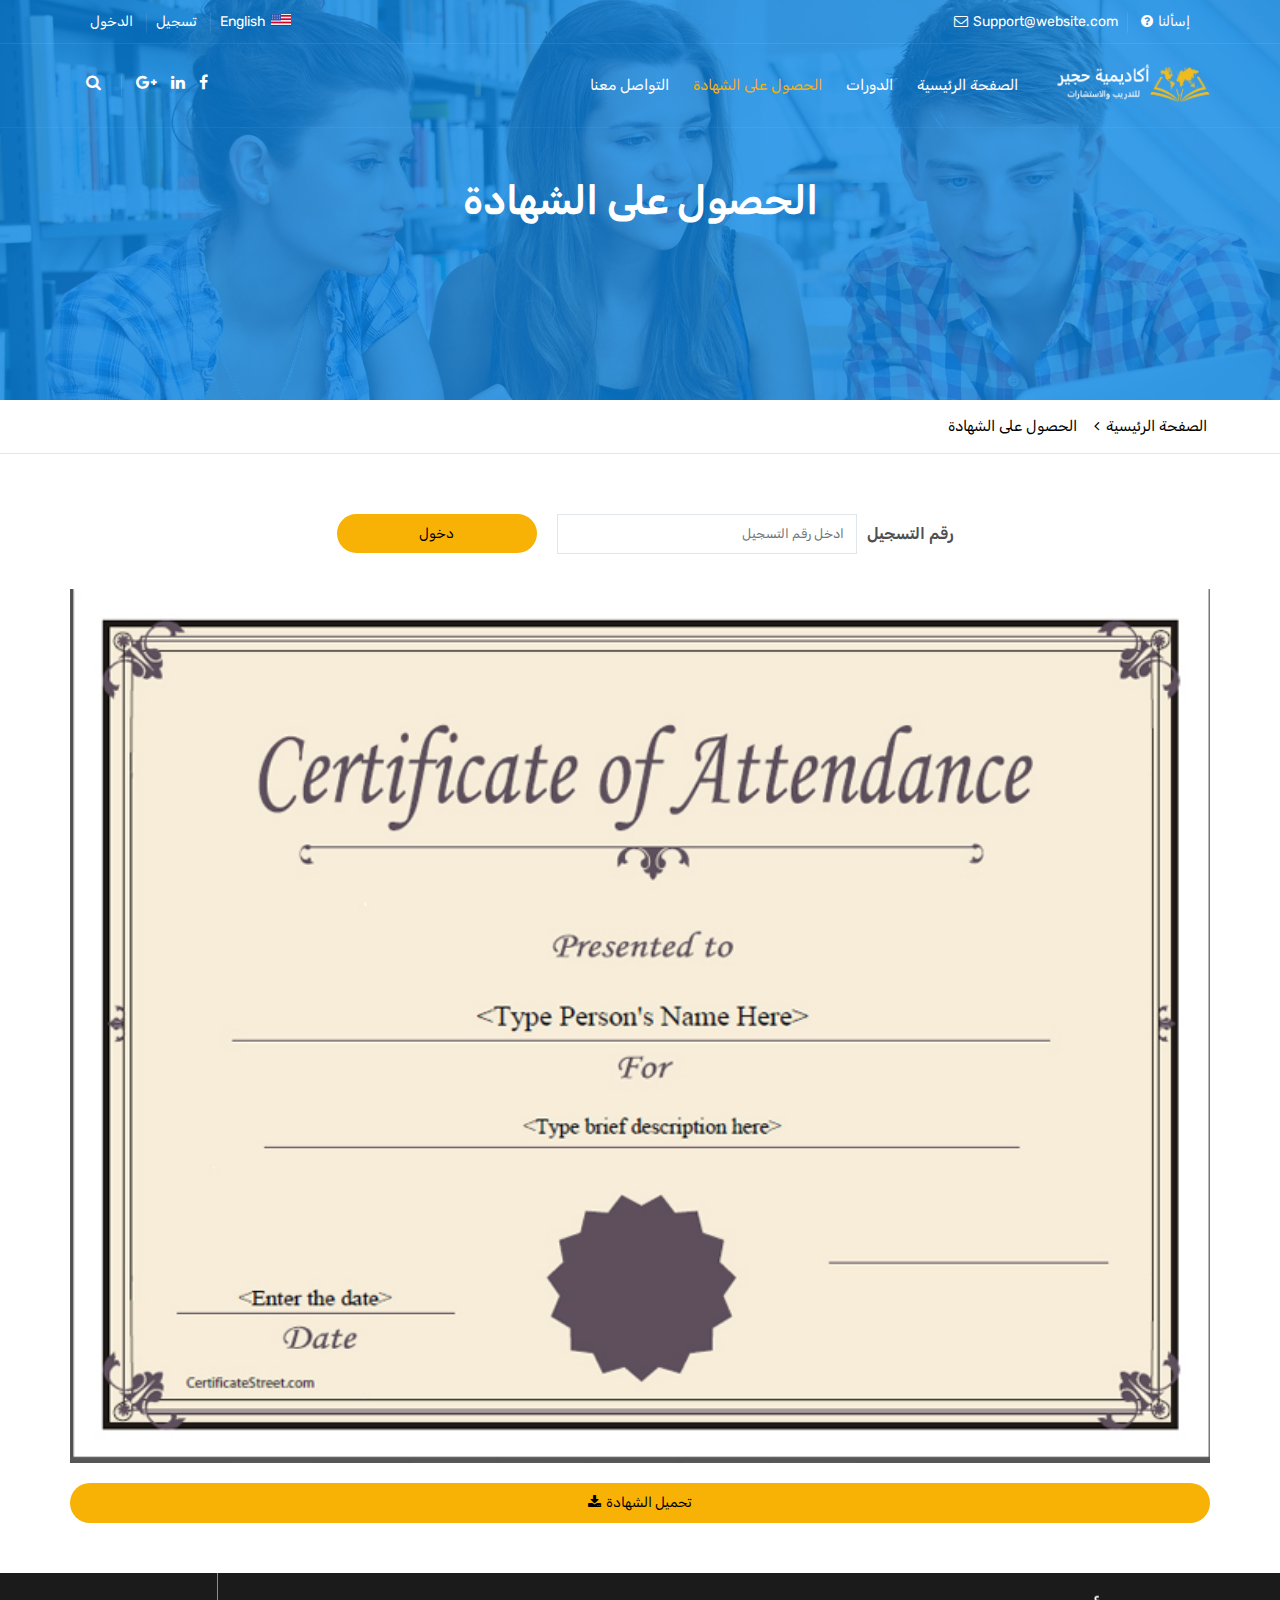
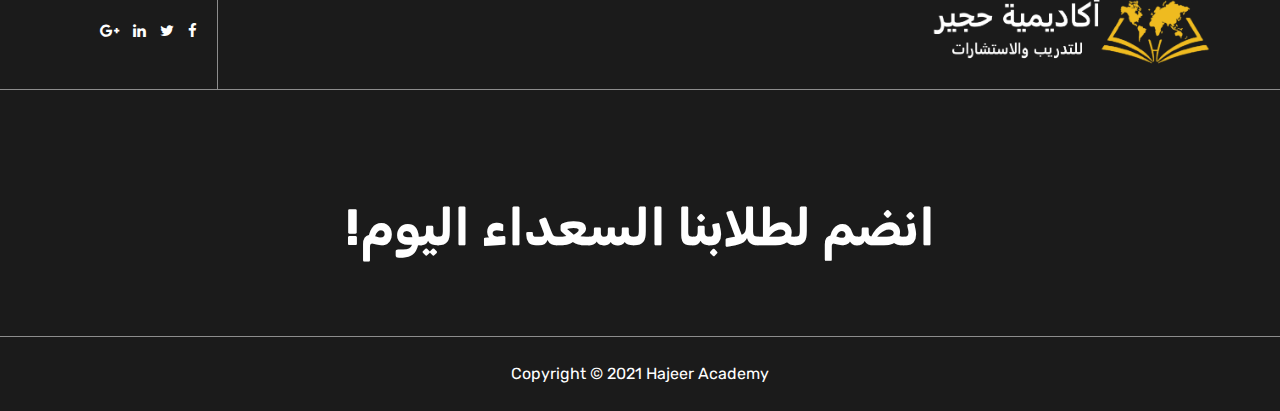
<file: ar/get-certified.html>
<!DOCTYPE html>
<html lang="en">


<head>

	<!-- META ============================================= -->
	<meta charset="utf-8">
	<meta http-equiv="X-UA-Compatible" content="IE=edge">
	<meta name="keywords" content="" />
	<meta name="author" content="" />
	<meta name="robots" content="" />

	<!-- DESCRIPTION -->
	<meta name="description" content="Hajeer Academy" />

	<!-- OG -->
	<meta property="og:title" content="Hajeer Academy" />
	<meta property="og:description" content="Hajeer Academy" />
	<meta property="og:image" content="" />
	<meta name="format-detection" content="telephone=no">

	<!-- FAVICONS ICON ============================================= -->
	<link rel="icon" href="../assets/images/favicon.ico" type="image/x-icon" />
	<link rel="shortcut icon" type="image/x-icon" href="../assets/images/favicon.png" />

	<!-- PAGE TITLE HERE ============================================= -->
	<title>Certified</title>


	<!-- MOBILE SPECIFIC ============================================= -->
	<meta name="viewport" content="width=device-width, initial-scale=1">

	<!--[if lt IE 9]>
	<script src="../assets/js/html5shiv.min.js"></script>
	<script src="../assets/js/respond.min.js"></script>
	<![endif]-->

	<!-- All PLUGINS CSS ============================================= -->
	<link rel="stylesheet" type="text/css" href="../assets/css/assets.css">

	<!-- TYPOGRAPHY ============================================= -->
	<link rel="stylesheet" type="text/css" href="../assets/css/typography.css">

	<!-- SHORTCODES ============================================= -->
	<link rel="stylesheet" type="text/css" href="../assets/css/shortcodes/shortcodes.css">

	<!-- STYLESHEETS ============================================= -->
	<link rel="stylesheet" type="text/css" href="../assets/css/style.css">
	<link class="skin" rel="stylesheet" type="text/css" href="../assets/css/color/color-1.css">

	<style type="text/css">
		@media screen and (max-width: 991px) {
			.ls-nav .menu-links {
				position: fixed;
				width: 60px;
				right: -280px;
				height: 100vh !important;
				transition: all 0.5s;
				-webkit-transition: all 0.5s;
				-moz-transition: all 0.5s;
				-o-transition: all 0.5s;
				top: 0;
				background-color: #fff;
				margin: 0;
				z-index: 99;
				overflow-y: scroll;
				display: flex;
				flex-direction: column;
			}

			.ls-nav .menu-links.show {
				right: -1px;
				transition: all 0.8s;
				-webkit-transition: all 0.8s;
				-moz-transition: all 0.8s;
				-o-transition: all 0.8s;
				margin: 0;
				width: 100%;
				width: 300px;
				padding: 15px 15px 5px 15px;
			}
		}

		.cours-more-info .review {
			border-left: 1px solid #e6e6e6;
			text-align: right;
		}

		.cours-more-info .review h6 {
			border-left: 1px solid #e6e6e6;
			text-align: right;
			font-size: 22px;
		}

		.cours-more-info .price {
			text-align: left;


		}

		.action-box img {
			height: 164px;
		}

		.heading-bx.right .title-head {
			margin-bottom: 10px;
			margin-top: 0;
			line-height: 32px;
			padding-right: 10px;
			border-right: 5px solid #EFBB20;

		}

		.courses-carousel .owl-nav {
			position: absolute;
			top: -70px;
			left: 10px;
		}

		.pt-social-link {
			border-right: 1px solid rgba(255, 255, 255, 0.5);
			border-left: 0px;
			padding: 0 20px;
		}

		.action-box #services {
			height: 200px;
		}

		.page-banner {
			text-align: right;
		}

		.breadcrumb-row ul li:after {
			content: "\f104";
			margin-right: 7px;
			font-family: fontawesome;
		}

		.breadcrumb-row ul li {
			padding: 0;
			margin-left: 3px;
			color: #000;
			display: inline-block;
		}

		.course-features li i {
			margin-left: 10px;
			font-size: 16px;
			color: var(--primary);
		}
	</style>

</head>

<body id="bg">
	<div class="page-wraper">
		<div id="loading-icon-bx"></div>
		<!-- Header Top ==== -->
		<header class="header ls-nav header-transparent">

			<div class="top-bar">
				<div class="container">
					<div class="row d-flex justify-content-between" dir="rtl">
						<div class="topbar-left" dir="ltr">
							<ul>
								<li><a href="javascript:;"><i class="fa fa-envelope-o"></i>Support@website.com</a></li>
								<li><a href="faq-1.html"><i class="fa fa-question-circle"></i>إسألنا </a></li>
							</ul>
						</div>
						<div class="topbar-right" dir="ltr">
							<ul>
								<li><a href="login.html">الدخول</a></li>
								<li><a href="register.html">تسجيل</a></li>
								<li><a href="../en/get-certified.html" class="header-lang-bx-ar">
										English<i class="flag flag-us"></i></a></li>
							</ul>
						</div>
					</div>
				</div>
			</div>

			<div class="sticky-header navbar-expand-lg">
				<div class="menu-bar clearfix">
					<div class="container clearfix  align-m" dir="rtl">
						<!-- Header Logo ==== -->
						<div class="menu-logo-ar ">
							<a href="index.html"><img src="../assets/images/logo-ar.png" alt=""></a>
						</div>
						<!-- Mobile Nav Button ==== -->
						<button class="navbar-toggler collapsed menuicon justify-content-start  align-m" type="button"
							data-toggle="collapse" data-target="#menuDropdown" aria-controls="menuDropdown"
							aria-expanded="false" aria-label="Toggle navigation" style="float: left;">
							<span></span>
							<span></span>
							<span></span>
						</button>
						<!-- Author Nav ==== -->
						<div class="secondary-menu-ar">
							<div class="secondary-inner" dir="rtl">
								<ul>
									<li><a href="javascript:;" class="btn-link"><i class="fa fa-facebook"></i></a></li>
									<li><a href="javascript:;" class="btn-link"><i class="fa fa-linkedin"></i></a></li>
									<li class="search-btn"><a href="javascript:;" class="btn-link"><i
												class="fa fa-google-plus"></i></a></li>
									<!-- Search Button ==== -->
									<li><button id="quik-search-btn" type="button" class="btn-link"><i
												class="fa fa-search"></i></button></li>
								</ul>
							</div>
						</div>
						<!-- Search Box ==== -->
						<div class="nav-search-bar">
							<form action="#">
								<input name="search" value="" type="text" class="form-control"
									placeholder="Type to search">
								<span><i class="ti-search"></i></span>
							</form>
							<span id="search-remove"><i class="ti-close"></i></span>
						</div>
						<!-- Navigation Menu ==== -->
						<div class="menu-links navbar-collapse collapse justify-content-star" id="menuDropdown"
							style="text-align: right;">
							<div class="menu-logo">
								<a href="index.html"><img src="../assets/images/logo-ar-black.png" alt=""></a>
							</div>
							<ul class="nav navbar-nav">
								<li><a href="index.html">الصفحة الرئيسية </a></li>
								<li><a href="courses.html">الدورات</a></li>
								<li class="active"><a href="get-certified.html">الحصول على الشهادة</a></li>
								<li><a href="contact.html">التواصل معنا </a></li>
							</ul>
							<div class="nav-social-link">
								<a href="javascript:;"><i class="fa fa-facebook"></i></a>
								<a href="javascript:;"><i class="fa fa-google-plus"></i></a>
								<a href="javascript:;"><i class="fa fa-linkedin"></i></a>
							</div>

						</div>
						<!-- Navigation Menu END ==== -->
					</div>
				</div>
			</div>
		</header>
		<!-- header END ==== -->
		<!-- Content -->
		<div class="page-content bg-white">
			<!-- inner page banner -->
			<div class="page-banner ovbl-dark" style="background-image:url(../assets/images/banner/banner2.jpg);">
				<div class="container">
					<div class="page-banner-entry">
						<h1 class="text-white">الحصول على الشهادة
						</h1>
					</div>
				</div>
			</div>
			<!-- Breadcrumb row -->
			<div class="breadcrumb-row" dir="rtl" style="text-align: right;">
				<div class="container">
					<ul class="list-inline">
						<li><a href="index.html">الصفحة الرئيسية</a></li>
						<li>الحصول على الشهادة</li>
					</ul>
				</div>
			</div>
			<!-- Breadcrumb row END -->
			<!-- inner page banner END -->
			<div class="content-block" dir="rtl" style="text-align: right;">
				<!-- About Us -->
				<div class="section-area section-sp4">
					<div class="container">
						<div class="row">
							<form class="col-12">
								<div class="row" style="justify-content: center;">
									<div class="form-group form-inline p-a0" style="justify-content: center;">
										<label class="col-form-label">رقم التسجيل</label>
										<div>
											<input class="form-control m-a10 " style=" width:300px; z-index: 10;"
												placeholder="ادخل رقم التسجيل" type="name" value="">
										</div>


										<div class="course-buy-now">
											<button type="button" class="btn radius-xl text-uppercase m-a10"
												style="width: 200px;">دخول</button>
										</div>
									</div>
								</div>
							</form>
						</div>
						<div class="row d-flex flex-row">
							<div class="col-12">
								<div class="courses-post">
									<div class="ttr-post-media media-effect">
										<a href="#"><img src="../assets/images/certificate.jpg" alt=""></a>
									</div>
								</div>
							</div>
							<div class="course-buy-now col-12 m-t20 m-p20">
								<button type="button" class="btn radius-xl text-uppercase" style="width: 100%;">تحميل
									الشهادة<i class="fa fa-download m-r5"></i></button>
							</div>
						</div>
					</div>
				</div>
			</div>
		</div>
		<!-- contact area END -->

	</div>
	<!-- Content END-->
	<!-- Footer ==== -->
	<footer>
		<div class="footer-top" dir="rtl">
			<div class="pt-exebar">
				<div class="container">
					<div class="d-flex align-items-stretch">
						<div class="pt-logo">
							<a href="index.html"><img src="../assets/images/logo-ar.png" alt="" width="290"
									height="110" /></a>
						</div>
						<div class="pt-social-link  mr-auto">
							<ul class="list-inline m-a0">
								<li><a href="#" class="btn-link"><i class="fa fa-facebook"></i></a></li>
								<li><a href="#" class="btn-link"><i class="fa fa-twitter"></i></a></li>
								<li><a href="#" class="btn-link"><i class="fa fa-linkedin"></i></a></li>
								<li><a href="#" class="btn-link"><i class="fa fa-google-plus"></i></a></li>
							</ul>
						</div>
					</div>
				</div>
			</div>
			<div class="section-area section-sp4">
				<div class="container" dir="rtl">
					<div class="row">
						<div class="col-lg-12">
							<div class="tp-caption Newspaper-Title   tp-resizeme"
								style="z-index: 6; font-family:rubik; font-weight:700; text-align:center; white-space: normal; font-size: 4vw; color: white;">
								انضم لطلابنا السعداء اليوم!
							</div>
						</div>
					</div>
				</div>
			</div>
		</div>
		<div class="footer-bottom">
			<div class="container">
				<div class="row">
					<div class="col-lg-12 col-md-12 col-sm-12 text-center">Copyright © 2021 Hajeer Academy</div>
				</div>
			</div>
		</div>
	</footer>
	<!-- Footer END ==== -->
	<button class="back-to-top fa fa-chevron-up"></button>
	</div>
	<!-- External JavaScripts -->
	<script src="../assets/js/jquery.min.js"></script>
	<script src="../assets/vendors/bootstrap/js/popper.min.js"></script>
	<script src="../assets/vendors/bootstrap/js/bootstrap.min.js"></script>
	<script src="../assets/vendors/bootstrap-select/bootstrap-select.min.js"></script>
	<script src="../assets/vendors/bootstrap-touchspin/jquery.bootstrap-touchspin.js"></script>
	<script src="../assets/vendors/magnific-popup/magnific-popup.js"></script>
	<script src="../assets/vendors/counter/waypoints-min.js"></script>
	<script src="../assets/vendors/counter/counterup.min.js"></script>
	<script src="../assets/vendors/imagesloaded/imagesloaded.js"></script>
	<script src="../assets/vendors/masonry/masonry.js"></script>
	<script src="../assets/vendors/masonry/filter.js"></script>
	<script src="../assets/vendors/owl-carousel/owl.carousel.js"></script>
	<script src="../assets/js/jquery.scroller.js"></script>
	<script src="../assets/js/functions.js"></script>
	<script src="../assets/js/contact.js"></script>
</body>

</html>
</file>
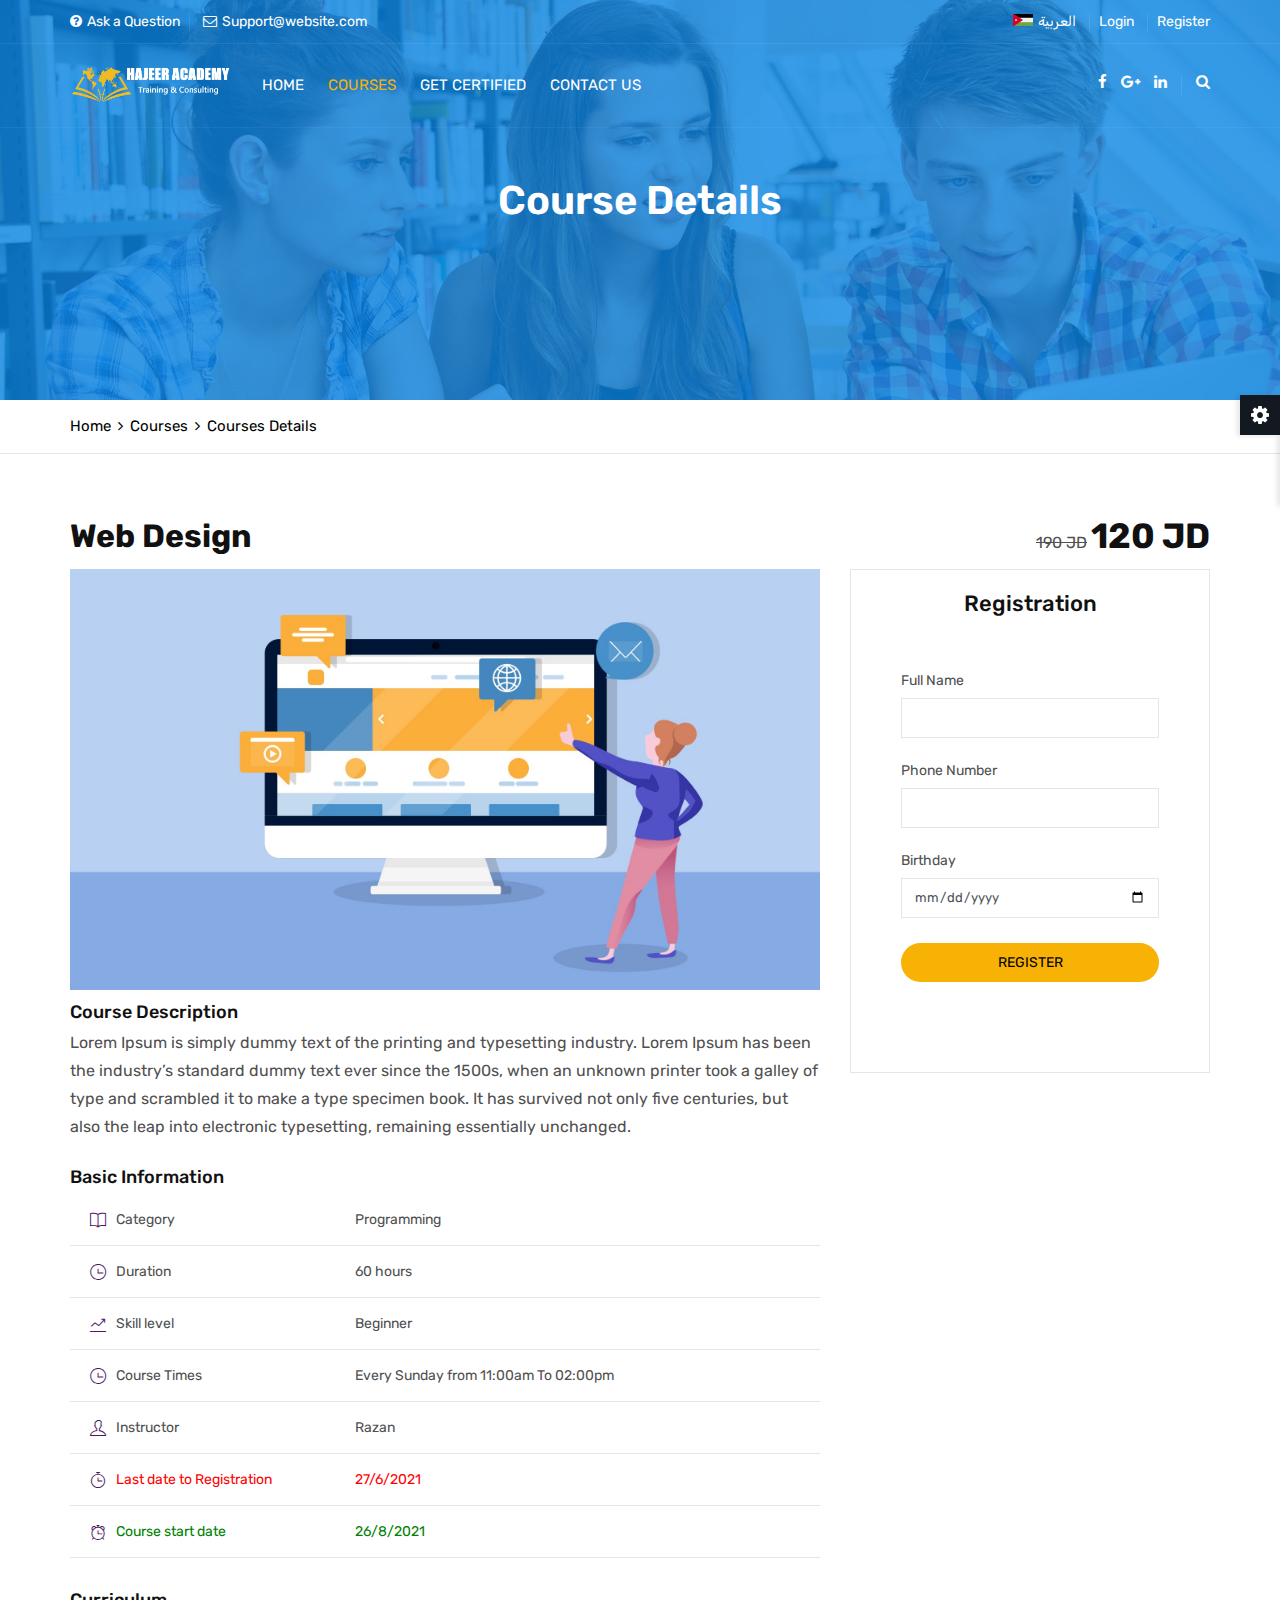
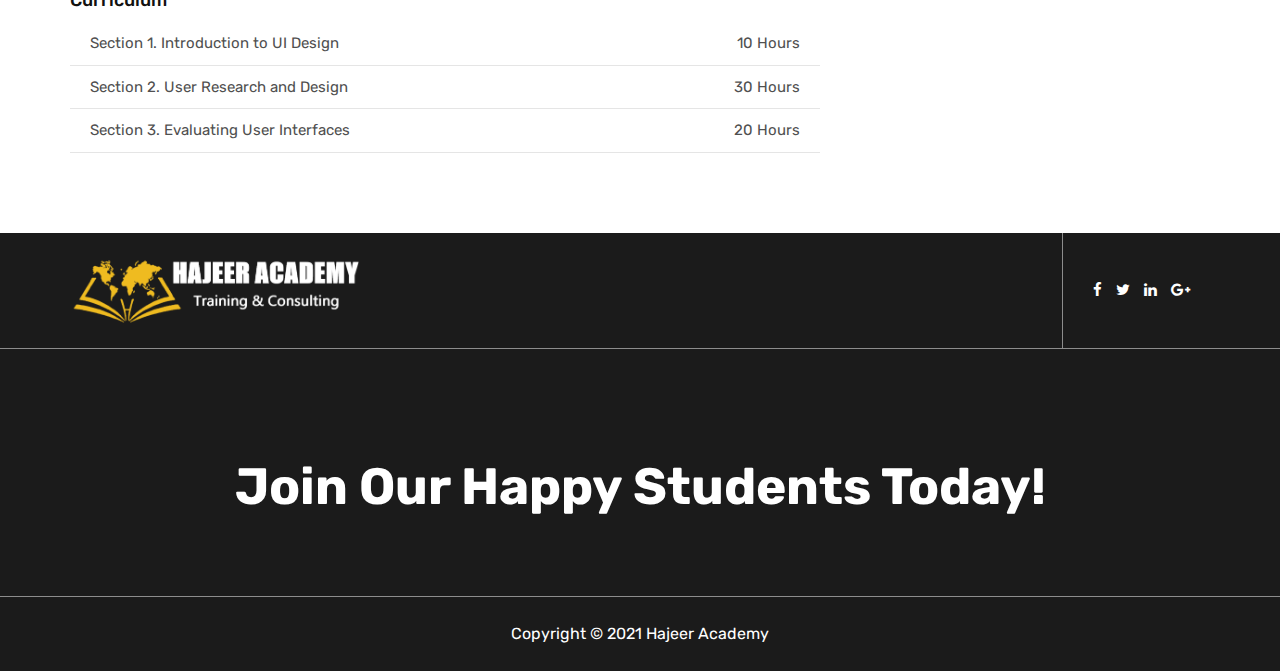
<file: en/courses-details.html>
<!DOCTYPE html>
<html lang="en">


<head>

	<!-- META ============================================= -->
	<meta charset="utf-8">
	<meta http-equiv="X-UA-Compatible" content="IE=edge">
	<meta name="keywords" content="" />
	<meta name="author" content="" />
	<meta name="robots" content="" />

	<!-- DESCRIPTION -->
	<meta name="description" content="Hajeer Academy" />

	<!-- OG -->
	<meta property="og:title" content="Hajeer Academy" />
	<meta property="og:description" content="Hajeer Academy" />
	<meta property="og:image" content="" />
	<meta name="format-detection" content="telephone=no">

	<!-- FAVICONS ICON ============================================= -->
	<link rel="icon" href="../assets/images/favicon.ico" type="image/x-icon" />
	<link rel="shortcut icon" type="image/x-icon" href="../assets/images/favicon.png" />

	<!-- PAGE TITLE HERE ============================================= -->
	<title>Course Details</title>


	<!-- MOBILE SPECIFIC ============================================= -->
	<meta name="viewport" content="width=device-width, initial-scale=1">

	<!--[if lt IE 9]>
	<script src="../assets/js/html5shiv.min.js"></script>
	<script src="../assets/js/respond.min.js"></script>
	<![endif]-->

	<!-- All PLUGINS CSS ============================================= -->
	<link rel="stylesheet" type="text/css" href="../assets/css/assets.css">

	<!-- TYPOGRAPHY ============================================= -->
	<link rel="stylesheet" type="text/css" href="../assets/css/typography.css">

	<!-- SHORTCODES ============================================= -->
	<link rel="stylesheet" type="text/css" href="../assets/css/shortcodes/shortcodes.css">

	<!-- STYLESHEETS ============================================= -->
	<link rel="stylesheet" type="text/css" href="../assets/css/style.css">
	<link class="skin" rel="stylesheet" type="text/css" href="../assets/css/color/color-1.css">

</head>

<body id="bg">
	<div class="page-wraper">
		<div id="loading-icon-bx"></div>
		<!-- Header Top ==== -->
		<header class="header rs-nav header-transparent">
			<div class="top-bar">
				<div class="container">
					<div class="row d-flex justify-content-between">
						<div class="topbar-left">
							<ul>
								<li><a href="faq-1.html"><i class="fa fa-question-circle"></i>Ask a Question</a></li>
								<li><a href="javascript:;"><i class="fa fa-envelope-o"></i>Support@website.com</a></li>
							</ul>
						</div>
						<div class="topbar-right">
							<ul>
								<li class="header-lang-bx"><a href="../ar/courses-details.html"><i
											class="flag flag-uk"></i>
										العربية</a></li>
								<li><a href="login.html">Login</a></li>
								<li><a href="register.html">Register</a></li>
							</ul>
						</div>
					</div>
				</div>
			</div>
			<div class="sticky-header navbar-expand-lg">
				<div class="menu-bar clearfix">
					<div class="container clearfix">
						<!-- Header Logo ==== -->
						<div class="menu-logo">
							<a href="index.html"><img src="../assets/images/logo-white.png" alt=""></a>
						</div>
						<!-- Mobile Nav Button ==== -->
						<button class="navbar-toggler collapsed menuicon justify-content-end" type="button"
							data-toggle="collapse" data-target="#menuDropdown" aria-controls="menuDropdown"
							aria-expanded="false" aria-label="Toggle navigation">
							<span></span>
							<span></span>
							<span></span>
						</button>
						<!-- Author Nav ==== -->
						<div class="secondary-menu">
							<div class="secondary-inner">
								<ul>
									<li><a href="javascript:;" class="btn-link"><i class="fa fa-facebook"></i></a></li>
									<li><a href="javascript:;" class="btn-link"><i class="fa fa-google-plus"></i></a>
									</li>
									<li><a href="javascript:;" class="btn-link"><i class="fa fa-linkedin"></i></a></li>
									<!-- Search Button ==== -->
									<li class="search-btn"><button id="quik-search-btn" type="button"
											class="btn-link"><i class="fa fa-search"></i></button></li>
								</ul>
							</div>
						</div>
						<!-- Search Box ==== -->
						<div class="nav-search-bar">
							<form action="#">
								<input name="search" value="" type="text" class="form-control"
									placeholder="Type to search">
								<span><i class="ti-search"></i></span>
							</form>
							<span id="search-remove"><i class="ti-close"></i></span>
						</div>
						<!-- Navigation Menu ==== -->
						<div class="menu-links navbar-collapse collapse justify-content-start" id="menuDropdown">
							<div class="menu-logo">
								<a href="index.html"><img src="../assets/images/logo-black.png" alt=""></a>
							</div>
							<ul class="nav navbar-nav">
								<li><a href="index.html">Home </a></li>
								<li class="active"><a href="courses.html">Courses </a></li>
								<li><a href="get-certified.html">Get Certified</a></li>
								<li><a href="contact.html">Contact US </a></li>
							</ul>
							<div class="nav-social-link">
								<a href="javascript:;"><i class="fa fa-facebook"></i></a>
								<a href="javascript:;"><i class="fa fa-google-plus"></i></a>
								<a href="javascript:;"><i class="fa fa-linkedin"></i></a>
							</div>
						</div>
						<!-- Navigation Menu END ==== -->
					</div>
				</div>
			</div>
		</header>
		<!-- header END ==== -->
		<!-- Content -->
		<div class="page-content bg-white">
			<!-- inner page banner -->
			<div class="page-banner ovbl-dark" style="background-image:url(../assets/images/banner/banner2.jpg);">
				<div class="container">
					<div class="page-banner-entry">
						<h1 class="text-white">Course Details</h1>
					</div>
				</div>
			</div>
			<!-- Breadcrumb row -->
			<div class="breadcrumb-row">
				<div class="container">
					<ul class="list-inline">
						<li><a href="index.html">Home</a></li>
						<li><a href="courses.html">Courses</a></li>
						<li>Courses Details</li>
					</ul>
				</div>
			</div>
			<!-- Breadcrumb row END -->
			<!-- inner page banner END -->
			<div class="content-block">
				<!-- About Us -->
				<div class="section-area section-sp4">
					<div class="container">
						<div class="row">
						<div class="ttr-post-info col-lg-8 col-md-8 col-sm-12">
							<div class="ttr-post-title ">
								<h2 class="post-title">Web Design</h2>
							</div>
						</div>
						<div class="col-lg-4 col-md-4 col-sm-12">
							<div class="course-price">
								<del>190 JD</del>
								<h2 class="price">120 JD</h2>
							</div>
						</div>
						</div>
						<div class="row d-flex flex-row">
							<div class="col-lg-8 col-md-8 col-sm-12">
								<div class="courses-post">
									<div class="ttr-post-media media-effect">
										<a href="#"><img src="../assets/images/courses/pic1.jpg" alt=""></a>
									</div>
								</div>
								<div class="courese-overview m-t10" id="overview">
									<div class="row">

										<div class="col-md-12 col-lg-12">
											<h5 class="m-b5">Course Description</h5>
											<p>Lorem Ipsum is simply dummy text of the printing and typesetting
												industry. Lorem Ipsum has been the industry’s standard dummy text ever
												since the 1500s, when an unknown printer took a galley of type and
												scrambled it to make a type specimen book. It has survived not only five
												centuries, but also the leap into electronic typesetting, remaining
												essentially unchanged.</p>

										</div>
										<div class="col-md-12 col-lg-12">
											<h5 class="m-b5">Basic Information</h5>
											<ul class="course-features">
												<li><i class="ti-book"></i> <span class="label">Category</span> <span
														class="value">Programming</span></li>
												<li><i class="ti-time"></i> <span class="label">Duration</span> <span
														class="value">60 hours</span></li>
												<li><i class="ti-stats-up"></i> <span class="label">Skill level</span>
													<span class="value">Beginner</span>
												</li>
												<li><i class="ti-time"></i> <span class="label">Course Times</span>
													<span class="value">Every Sunday from 11:00am To 02:00pm</span>
												</li>
												<li><i class="ti-user"></i> <span class="label">Instructor</span>
													<span class="value">Razan</span>
												</li>
												<li><i class="ti-timer"></i> <span class="label" style="color: red;">Last date to Registration</span>
													<span class="value" style="color: red;">27/6/2021</span>
												</li>
												<li><i class="ti-alarm-clock"></i> <span class="label" style="color: green;">Course start date</span>
													<span class="value" style="color: green;">26/8/2021</span>
												</li>


											</ul>
										</div>
										<div class="col-md-12 col-lg-12">
											<h5>Curriculum</h5>
											<ul class="curriculum-list">
												<li>
													<ul>
														<li>
															<div class="curriculum-list-box">
																<span>Section 1.</span> Introduction to UI Design
															</div>
															<span>10 Hours</span>
														</li>
														<li>
															<div class="curriculum-list-box">
																<span>Section 2.</span> User Research and Design
															</div>
															<span>30 Hours</span>
														</li>
														<li>
															<div class="curriculum-list-box">
																<span>Section 3.</span> Evaluating User Interfaces
															</div>
															<span>20 Hours</span>
														</li>
													</ul>
												</li>
											</ul>
										</div>

									</div>
								</div>
							</div>
							<div class="col-lg-4 col-md-4 col-sm-12 m-b30">
								<div class="course-detail-bx">
									<h4 class="m-b15" style="text-align: center;">Registration</h4>
									<div class="widget-inner">
										<form class="edit-profile m-b30">
											<div class="row">
												<div class="form-group col-12">
													<label class="col-form-label">Full Name</label>
													<div>
														<input class="form-control" type="name" value="">
													</div>
												</div>
												<div class="form-group col-12">
													<label class="col-form-label">Phone Number</label>
													<div>
														<input class="form-control" type="phone" value="">
													</div>
												</div>
												<div class="form-group col-12">
													<label class="col-form-label">Birthday</label>
													<div>
														<input class="form-control" type="date" value="">
													</div>
												</div>
												<div class="course-buy-now text-center col-12 m-t10 m-b10">
													<button type="button" class="btn radius-xl text-uppercase" style="width: 100%;">Register</button>
												</div>
											</div>
										</form>
									</div>
								</div>
							</div>
						</div>
					</div>
				</div>
			</div>
			<!-- contact area END -->

		</div>
		<!-- Content END-->
		<!-- Footer ==== -->
		<footer>
			<div class="footer-top">
				<div class="pt-exebar">
					<div class="container">
						<div class="d-flex align-items-stretch">
							<div class="pt-logo mr-auto">
								<a href="index.html"><img src="../assets/images/logo-white.png" alt="" width="290"
										height="110" /></a>
							</div>
							<div class="pt-social-link">
								<ul class="list-inline m-a0">
									<li><a href="#" class="btn-link"><i class="fa fa-facebook"></i></a></li>
									<li><a href="#" class="btn-link"><i class="fa fa-twitter"></i></a></li>
									<li><a href="#" class="btn-link"><i class="fa fa-linkedin"></i></a></li>
									<li><a href="#" class="btn-link"><i class="fa fa-google-plus"></i></a></li>
								</ul>
							</div>
						</div>
					</div>
				</div>
				<div class="section-area section-sp4">
					<div class="container">
						<div class="row">
							<div class="col-lg-12">
								<div class="tp-caption Newspaper-Title   tp-resizeme"
									style="z-index: 6; font-family:rubik; font-weight:700; text-align:center; white-space: normal; font-size: 4vw; color: white;">
									Join Our Happy Students​ Today!
								</div>
							</div>
						</div>
					</div>
				</div>
			</div>
			<div class="footer-bottom">
				<div class="container">
					<div class="row">
						<div class="col-lg-12 col-md-12 col-sm-12 text-center">Copyright © 2021 Hajeer Academy</div>
					</div>
				</div>
			</div>
		</footer>
		<!-- Footer END ==== -->
		<button class="back-to-top fa fa-chevron-up"></button>
	</div>
	<!-- External JavaScripts -->
	<script src="../assets/js/jquery.min.js"></script>
	<script src="../assets/vendors/bootstrap/js/popper.min.js"></script>
	<script src="../assets/vendors/bootstrap/js/bootstrap.min.js"></script>
	<script src="../assets/vendors/bootstrap-select/bootstrap-select.min.js"></script>
	<script src="../assets/vendors/bootstrap-touchspin/jquery.bootstrap-touchspin.js"></script>
	<script src="../assets/vendors/magnific-popup/magnific-popup.js"></script>
	<script src="../assets/vendors/counter/waypoints-min.js"></script>
	<script src="../assets/vendors/counter/counterup.min.js"></script>
	<script src="../assets/vendors/imagesloaded/imagesloaded.js"></script>
	<script src="../assets/vendors/masonry/masonry.js"></script>
	<script src="../assets/vendors/masonry/filter.js"></script>
	<script src="../assets/vendors/owl-carousel/owl.carousel.js"></script>
	<script src="../assets/js/jquery.scroller.js"></script>
	<script src="../assets/js/functions.js"></script>
	<script src="../assets/js/contact.js"></script>
	<script src="../assets/vendors/switcher/switcher.js"></script>
</body>

</html>
</file>
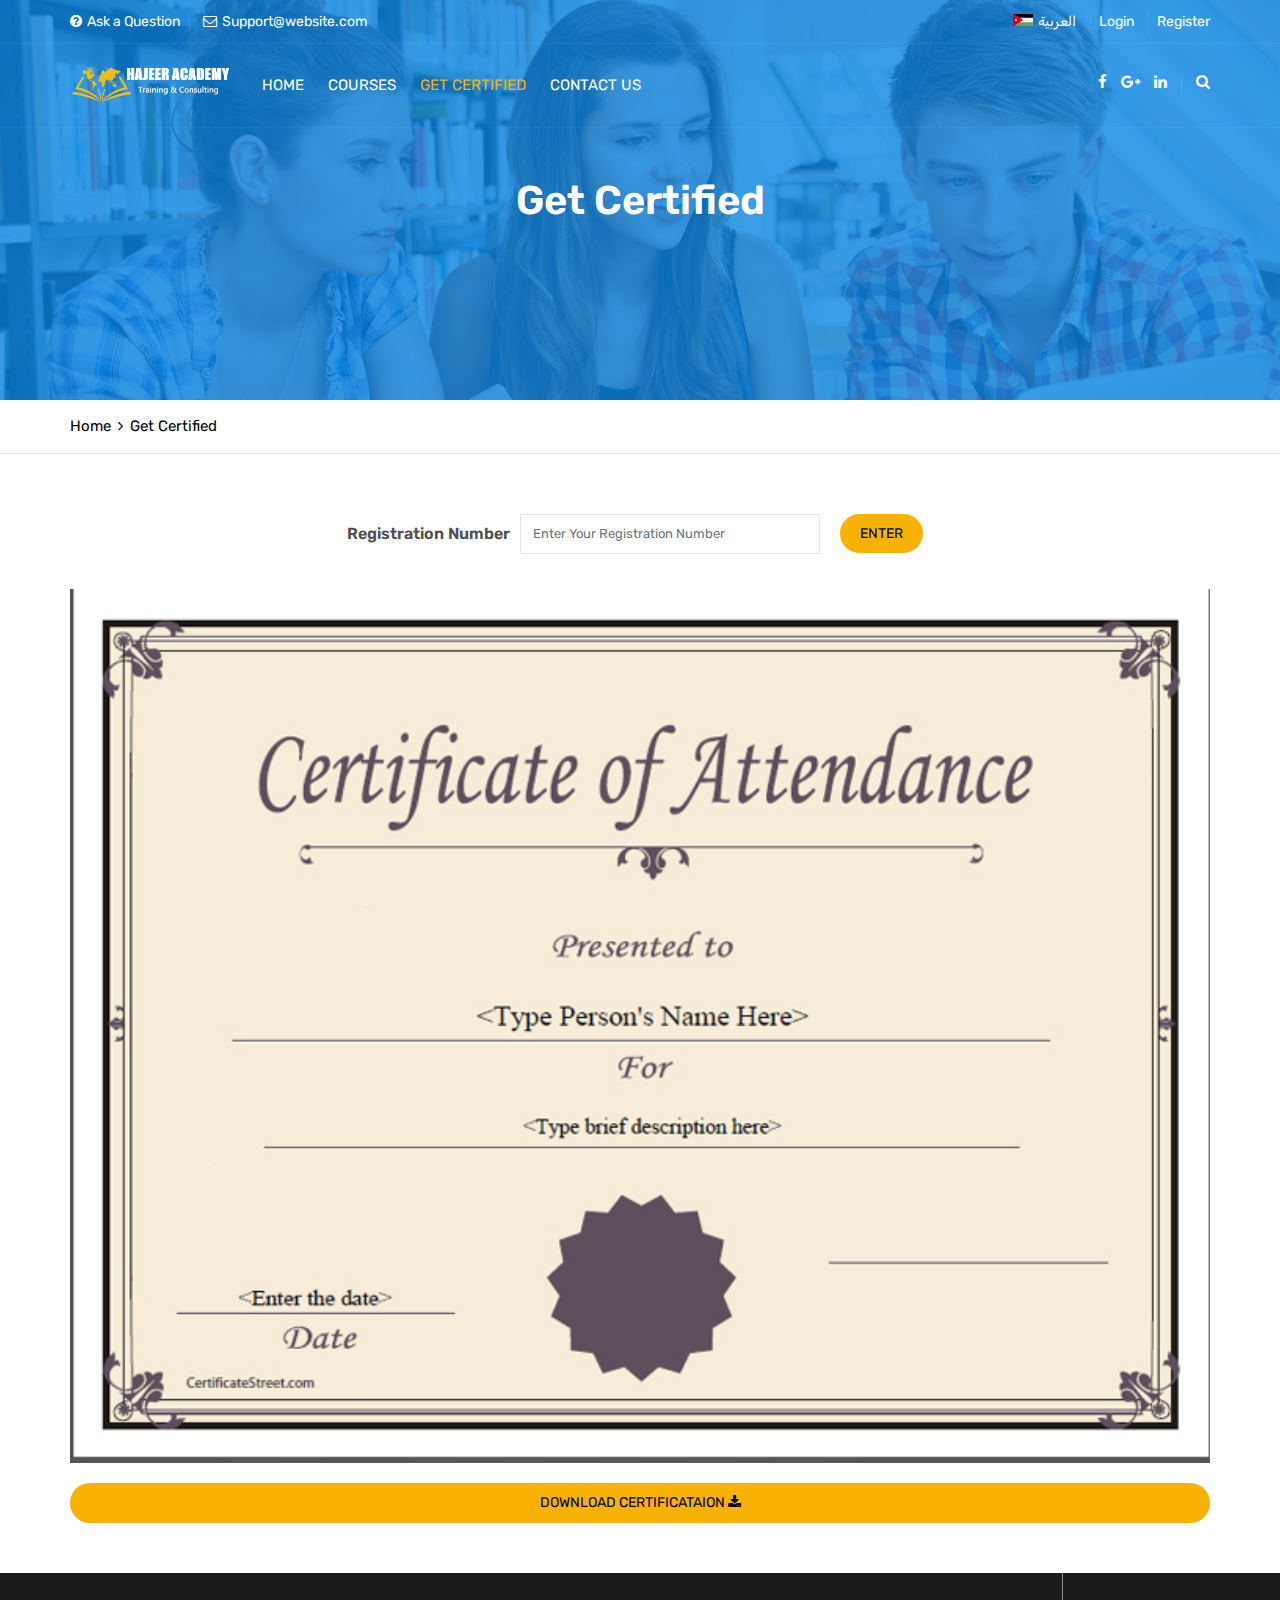
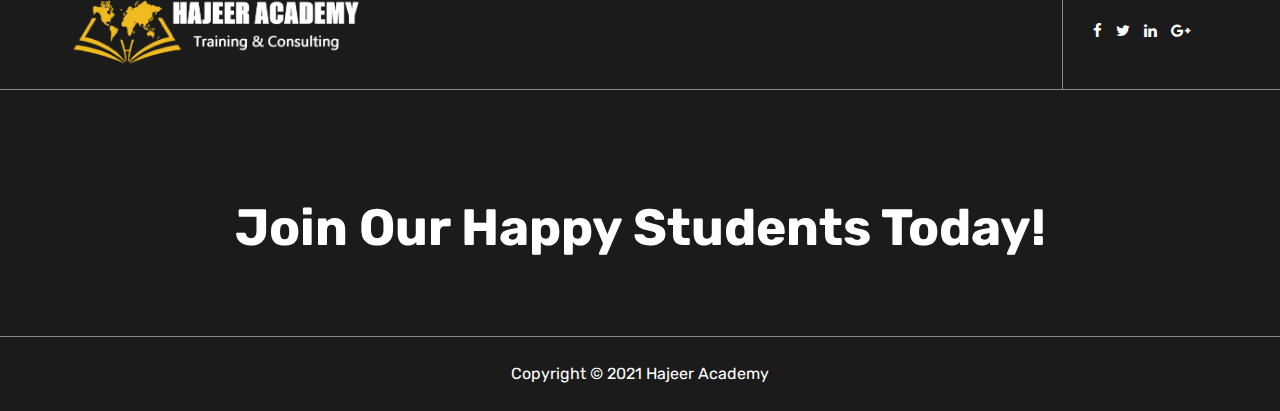
<file: en/get-certified.html>
<!DOCTYPE html>
<html lang="en">


<head>

	<!-- META ============================================= -->
	<meta charset="utf-8">
	<meta http-equiv="X-UA-Compatible" content="IE=edge">
	<meta name="keywords" content="" />
	<meta name="author" content="" />
	<meta name="robots" content="" />

	<!-- DESCRIPTION -->
	<meta name="description" content="Hajeer Academy" />

	<!-- OG -->
	<meta property="og:title" content="Hajeer Academy" />
	<meta property="og:description" content="Hajeer Academy" />
	<meta property="og:image" content="" />
	<meta name="format-detection" content="telephone=no">

	<!-- FAVICONS ICON ============================================= -->
	<link rel="icon" href="../assets/images/favicon.ico" type="image/x-icon" />
	<link rel="shortcut icon" type="image/x-icon" href="../assets/images/favicon.png" />

	<!-- PAGE TITLE HERE ============================================= -->
	<title>Certified</title>


	<!-- MOBILE SPECIFIC ============================================= -->
	<meta name="viewport" content="width=device-width, initial-scale=1">

	<!--[if lt IE 9]>
	<script src="../assets/js/html5shiv.min.js"></script>
	<script src="../assets/js/respond.min.js"></script>
	<![endif]-->

	<!-- All PLUGINS CSS ============================================= -->
	<link rel="stylesheet" type="text/css" href="../assets/css/assets.css">

	<!-- TYPOGRAPHY ============================================= -->
	<link rel="stylesheet" type="text/css" href="../assets/css/typography.css">

	<!-- SHORTCODES ============================================= -->
	<link rel="stylesheet" type="text/css" href="../assets/css/shortcodes/shortcodes.css">

	<!-- STYLESHEETS ============================================= -->
	<link rel="stylesheet" type="text/css" href="../assets/css/style.css">
	<link class="skin" rel="stylesheet" type="text/css" href="../assets/css/color/color-1.css">

</head>

<body id="bg">
	<div class="page-wraper">
		<div id="loading-icon-bx"></div>
		<!-- Header Top ==== -->
		<header class="header rs-nav header-transparent">
			<div class="top-bar">
				<div class="container">
					<div class="row d-flex justify-content-between">
						<div class="topbar-left">
							<ul>
								<li><a href="faq-1.html"><i class="fa fa-question-circle"></i>Ask a Question</a></li>
								<li><a href="javascript:;"><i class="fa fa-envelope-o"></i>Support@website.com</a></li>
							</ul>
						</div>
						<div class="topbar-right">
							<ul>
								<li class="header-lang-bx"><a href="../ar/get-certified.html"><i
											class="flag flag-uk"></i>
										العربية</a></li>
								<li><a href="login.html">Login</a></li>
								<li><a href="register.html">Register</a></li>
							</ul>
						</div>
					</div>
				</div>
			</div>
			<div class="sticky-header navbar-expand-lg">
				<div class="menu-bar clearfix">
					<div class="container clearfix">
						<!-- Header Logo ==== -->
						<div class="menu-logo">
							<a href="index.html"><img src="../assets/images/logo-white.png" alt=""></a>
						</div>
						<!-- Mobile Nav Button ==== -->
						<button class="navbar-toggler collapsed menuicon justify-content-end" type="button"
							data-toggle="collapse" data-target="#menuDropdown" aria-controls="menuDropdown"
							aria-expanded="false" aria-label="Toggle navigation">
							<span></span>
							<span></span>
							<span></span>
						</button>
						<!-- Author Nav ==== -->
						<div class="secondary-menu">
							<div class="secondary-inner">
								<ul>
									<li><a href="javascript:;" class="btn-link"><i class="fa fa-facebook"></i></a></li>
									<li><a href="javascript:;" class="btn-link"><i class="fa fa-google-plus"></i></a>
									</li>
									<li><a href="javascript:;" class="btn-link"><i class="fa fa-linkedin"></i></a></li>
									<!-- Search Button ==== -->
									<li class="search-btn"><button id="quik-search-btn" type="button"
											class="btn-link"><i class="fa fa-search"></i></button></li>
								</ul>
							</div>
						</div>
						<!-- Search Box ==== -->
						<div class="nav-search-bar">
							<form action="#">
								<input name="search" value="" type="text" class="form-control"
									placeholder="Type to search">
								<span><i class="ti-search"></i></span>
							</form>
							<span id="search-remove"><i class="ti-close"></i></span>
						</div>
						<!-- Navigation Menu ==== -->
						<div class="menu-links navbar-collapse collapse justify-content-start" id="menuDropdown">
							<div class="menu-logo">
								<a href="index.html"><img src="../assets/images/logo-black.png" alt=""></a>
							</div>
							<ul class="nav navbar-nav">
								<li><a href="index.html">Home </a></li>
								<li><a href="courses.html">Courses </a></li>
								<li class="active"><a href="get-certified.html">Get Certified</a></li>
								<li><a href="contact.html">Contact US </a></li>
							</ul>
							<div class="nav-social-link">
								<a href="javascript:;"><i class="fa fa-facebook"></i></a>
								<a href="javascript:;"><i class="fa fa-google-plus"></i></a>
								<a href="javascript:;"><i class="fa fa-linkedin"></i></a>
							</div>
						</div>
						<!-- Navigation Menu END ==== -->
					</div>
				</div>
			</div>
		</header>
		<!-- header END ==== -->
		<!-- Content -->
		<div class="page-content bg-white">
			<!-- inner page banner -->
			<div class="page-banner ovbl-dark" style="background-image:url(../assets/images/banner/banner2.jpg);">
				<div class="container">
					<div class="page-banner-entry">
						<h1 class="text-white">Get Certified</h1>
					</div>
				</div>
			</div>
			<!-- Breadcrumb row -->
			<div class="breadcrumb-row">
				<div class="container">
					<ul class="list-inline">
						<li><a href="index.html">Home</a></li>
						<li>Get Certified</li>
					</ul>
				</div>
			</div>
			<!-- Breadcrumb row END -->
			<!-- inner page banner END -->
			<div class="content-block">
				<!-- About Us -->
				<div class="section-area section-sp4">
					<div class="container">
						<div class="row">
							<form class="col-12">
								<div class="row" style="justify-content: center;">
									<div class="form-group form-inline p-a0" style="justify-content: center;">
										<label class="col-form-label">Registration Number</label>
										<div>
											<input class="form-control m-a10" style=" width:300px" placeholder="Enter Your Registration Number" type="name" value="">
										</div>
									
								
									<div class="course-buy-now">
										<button type="button" class="btn radius-xl text-uppercase m-a10">Enter</button>
									</div>
								</div>
								</div>
							</form>
						</div>
						<div class="row d-flex flex-row">
							<div class="col-12">
								<div class="courses-post">
									<div class="ttr-post-media media-effect">
										<a href="#"><img src="../assets/images/certificate.jpg" alt=""></a>
									</div>
								</div>
							</div>
							<div class="course-buy-now col-12 m-t20 m-p20">
								<button type="button" class="btn radius-xl text-uppercase" style="width: 100%;">Download certificataion <i class="fa fa-download"></i></button>
							</div>
						</div>
					</div>
				</div>
				</div>
			</div>
			<!-- contact area END -->

		</div>
		<!-- Content END-->
		<!-- Footer ==== -->
		<footer>
			<div class="footer-top">
				<div class="pt-exebar">
					<div class="container">
						<div class="d-flex align-items-stretch">
							<div class="pt-logo mr-auto">
								<a href="index.html"><img src="../assets/images/logo-white.png" alt="" width="290"
										height="110" /></a>
							</div>
							<div class="pt-social-link">
								<ul class="list-inline m-a0">
									<li><a href="#" class="btn-link"><i class="fa fa-facebook"></i></a></li>
									<li><a href="#" class="btn-link"><i class="fa fa-twitter"></i></a></li>
									<li><a href="#" class="btn-link"><i class="fa fa-linkedin"></i></a></li>
									<li><a href="#" class="btn-link"><i class="fa fa-google-plus"></i></a></li>
								</ul>
							</div>
						</div>
					</div>
				</div>
				<div class="section-area section-sp4">
					<div class="container">
						<div class="row">
							<div class="col-lg-12">
								<div class="tp-caption Newspaper-Title   tp-resizeme"
									style="z-index: 6; font-family:rubik; font-weight:700; text-align:center; white-space: normal; font-size: 4vw; color: white;">
									Join Our Happy Students​ Today!
								</div>
							</div>
						</div>
					</div>
				</div>
			</div>
			<div class="footer-bottom">
				<div class="container">
					<div class="row">
						<div class="col-lg-12 col-md-12 col-sm-12 text-center">Copyright © 2021 Hajeer Academy</div>
					</div>
				</div>
			</div>
		</footer>
		<!-- Footer END ==== -->
		<button class="back-to-top fa fa-chevron-up"></button>
	</div>
	<!-- External JavaScripts -->
	<script src="../assets/js/jquery.min.js"></script>
	<script src="../assets/vendors/bootstrap/js/popper.min.js"></script>
	<script src="../assets/vendors/bootstrap/js/bootstrap.min.js"></script>
	<script src="../assets/vendors/bootstrap-select/bootstrap-select.min.js"></script>
	<script src="../assets/vendors/bootstrap-touchspin/jquery.bootstrap-touchspin.js"></script>
	<script src="../assets/vendors/magnific-popup/magnific-popup.js"></script>
	<script src="../assets/vendors/counter/waypoints-min.js"></script>
	<script src="../assets/vendors/counter/counterup.min.js"></script>
	<script src="../assets/vendors/imagesloaded/imagesloaded.js"></script>
	<script src="../assets/vendors/masonry/masonry.js"></script>
	<script src="../assets/vendors/masonry/filter.js"></script>
	<script src="../assets/vendors/owl-carousel/owl.carousel.js"></script>
	<script src="../assets/js/jquery.scroller.js"></script>
	<script src="../assets/js/functions.js"></script>
	<script src="../assets/js/contact.js"></script>
</body>

</html>
</file>
<file: assets/css/typography.css>
/*=================  
	Basic 
====================*/
body {
    background-color: #fff;
    font-family: Rubik;
    font-size: 16px;
    font-weight: 400;
    color:#505050;
    padding: 0;
    margin: 0;
    overflow-x: hidden;
	-webkit-font-smoothing: antialiased;
    font-smoothing: antialiased;
	-moz-osx-font-smoothing: grayscale;
	scroll-behavior: smooth;
}
a { color: #6f6f6f; outline: 0 none; text-decoration: none; }
a:hover, a:focus { text-decoration: none; outline: 0 none; }
a:active, a:hover { color: #333333; }
p a { color: #333333; }
img { border-style: none; height: auto; max-width: 100%; vertical-align: middle; }
hr { clear: both; }
section, article, aside, details, figcaption, figure, footer, header, hgroup, main, menu, nav, summary { display: block; }
address { font-style: italic; }
table { background-color: transparent;  width: 100%; }
table thead th { color: #333; }
table td { padding: 15px 10px; }
p, address, pre, hr, ul, ol, dl, dd, table { margin-bottom: 24px; }
::selection { color: #000; background:#dbdbdb; }
::-moz-selection { color:#000; background:#dbdbdb; }
::-moz-selection { background: #3396d1; color: #fff; }
::selection { background: #3396d1; color: #fff; }
p { line-height: 28px; margin-bottom: 24px; }
iframe{border:0;}
/*=================  
	Headings
====================*/
h1, h2, h3, h4, h5, h6 { color: #111111; font-family: rubik; margin-top:0; }
h1 a, h2 a, h3 a, h4 a, h5 a, h6 a { color: inherit; }
h1 {font-size: 36px; line-height: 45px; margin-bottom: 25px; font-weight: 700; }
h2 {font-size: 32px; line-height: 45px; margin-bottom: 25px; font-weight: 700; }
h3 {font-size: 28px; line-height: 35px; margin-bottom: 20px; font-weight: 700; }
h4 {font-size: 22px; line-height: 28px; margin-bottom: 15px; font-weight: 500; }
h5 {font-size: 18px; line-height: 24px; margin-bottom: 10px; font-weight: 500; }
h6 {font-size: 16px; line-height: 22px; margin-bottom: 10px; font-weight: 500; }
@media only screen and (max-width: 767px) {
	h1{font-size: 30px; line-height: 40px; margin-bottom: 20px; font-weight: 700; }
	h2{font-size: 26px; line-height: 35px; margin-bottom: 20px; font-weight: 700; }
	h3{font-size: 24px; line-height: 30px; margin-bottom: 15px; font-weight: 700; }
}
/*=================  
	Font Size
====================*/
.fs10 { font-size: 10px; }
.fs12 { font-size: 12px; }
.fs13 { font-size: 13px; }
.fs14 { font-size: 14px; }
.fs16 { font-size: 16px; }
.fs18 { font-size: 18px; }
.fs20 { font-size: 20px; }
.fs22 { font-size: 22px; }
.fs24 { font-size: 24px; }
.fs26 { font-size: 26px; }
.fs30 { font-size: 30px; line-height:40px; }
.fs35 { font-size: 35px; line-height:45px; }
.fs40 { font-size: 40px; line-height:50px; }
.fs45 { font-size: 45px; line-height:55px; }
.fs50 { font-size: 50px; line-height:65px; }
.fs55 { font-size: 55px; line-height:65px; }
.fs60 { font-size: 60px; line-height:70px; }
.fs70 { font-size: 70px; line-height:80px; }
.fs75 { font-size: 75px; line-height:85px; }
.fs80 { font-size: 80px; line-height:90px; }
.fs90 { font-size: 90px;	line-height:100px; }
.fs100 { font-size: 100px; line-height:110px; }
/*=================  
	Font Weight
====================*/
.fw3 { font-weight: 300; }
.fw4 { font-weight: 400; }
.fw5 { font-weight: 500; }
.fw6 { font-weight: 600; }
.fw7 { font-weight: 700; }
.fw8 { font-weight: 800; }
.fw9 { font-weight: 900; }
/*=================  
	LISTS
====================*/
dl, ul, ol { list-style-position: outside; padding: 0; }
ul, ol { margin-bottom: 24px; }
ul li, ol li { padding: 0; }
dl { margin-left: 0; margin-bottom: 30px; }
dl dd { margin-bottom: 10px; }
/*=================  
	Padding Around
====================*/
.p-a0 { padding: 0;}
.p-a5 { padding: 5px; }
.p-a10 { padding: 10px;}
.p-a15 { padding: 15px; }
.p-a20 { padding: 20px; }
.p-a25 { padding: 25px; }
.p-a30 { padding: 30px; }
.p-a40 { padding: 40px; }
.p-a50 { padding: 50px; }
.p-a60 { padding: 60px; }
.p-a70 { padding: 70px; }
.p-a80 { padding: 80px; }
.p-a90 { padding: 90px; }
.p-a100 { padding: 100px; }
/*=================  
	Padding Top
====================*/
.p-t0 { padding-top: 0; }
.p-t5 { padding-top: 5px; }
.p-t10 { padding-top: 10px; }
.p-t15 { padding-top: 15px; }
.p-t20 { padding-top: 20px; }
.p-t30 { padding-top: 30px; }
.p-t40 { padding-top: 40px; }
.p-t50 { padding-top: 50px; }
.p-t60 { padding-top: 60px; }
.p-t70 { padding-top: 70px; }
.p-t80 { padding-top: 80px; }
.p-t90 { padding-top: 90px; }
.p-t100 { padding-top: 100px; }
/*=================  
	Padding Bottom
====================*/
.p-b0 { padding-bottom: 0; }
.p-b5 { padding-bottom: 5px; }
.p-b10 { padding-bottom: 10px; }
.p-b15 { padding-bottom: 15px; }
.p-b20 { padding-bottom: 20px; }
.p-b30 { padding-bottom: 30px; }
.p-b40 { padding-bottom: 40px; }
.p-b50 { padding-bottom: 50px; }
.p-b60 { padding-bottom: 60px; }
.p-b70 { padding-bottom: 70px; }
.p-b80 { padding-bottom: 80px; }
.p-b90 { padding-bottom: 90px; }
.p-b100 { padding-bottom: 100px; }
/*=================  
	Padding Left
====================*/
.p-l0 { padding-left: 0; }
.p-l5 { padding-left: 5px; }
.p-l10 { padding-left: 10px; }
.p-l15 { padding-left: 15px; }
.p-l20 { padding-left: 20px; }
.p-l30 { padding-left: 30px; }
.p-l40 { padding-left: 40px; }
.p-l50 { padding-left: 50px;}
.p-l60 { padding-left: 60px; }
.p-l70 { padding-left: 70px; }
.p-l80 { padding-left: 80px; }
.p-l90 { padding-left: 90px; }
.p-l100 { padding-left: 100px; }
/*=================  
	Padding Right
====================*/
.p-r0 { padding-right: 0;}
.p-r5 { padding-right: 5px; }
.p-r10 { padding-right: 10px;}
.p-r15 { padding-right: 15px; }
.p-r20 { padding-right: 20px; }
.p-r30 { padding-right: 30px; }
.p-r40 { padding-right: 40px; }
.p-r50 { padding-right: 50px; }
.p-r60 { padding-right: 60px; }
.p-r70 { padding-right: 70px;}
.p-r80 { padding-right: 80px; }
.p-r90 { padding-right: 90px; }
.p-r100 { padding-right: 100px;}
/*=================  
	Padding Left Right
====================*/
.p-lr0 { padding-left: 0; padding-right: 0; }
.p-lr5 { padding-left: 5px; padding-right: 5px; }
.p-lr10 { padding-left: 10px; padding-right: 10px; }
.p-lr15 { padding-left: 15px; padding-right: 15px; }
.p-lr20 { padding-left: 20px; padding-right: 20px; }
.p-lr30 { padding-left: 30px; padding-right: 30px; }
.p-lr40 { padding-left: 40px; padding-right: 40px; }
.p-lr50 { padding-left: 50px; padding-right: 50px; }
.p-lr60 { padding-left: 60px; padding-right: 60px; }
.p-lr70 { padding-left: 70px; padding-right: 70px; }
.p-lr80 { padding-left: 80px; padding-right: 80px; }
.p-lr90 { padding-left: 90px; padding-right: 90px; }
.p-lr100 { padding-left: 100px; padding-right: 100px; }
/*=================  
	Padding Top Bottom
====================*/
.p-tb0 { padding-bottom: 0; padding-top: 0; }
.p-tb5 { padding-bottom: 5px; padding-top: 5px; }
.p-tb10 { padding-bottom: 10px; padding-top: 10px; }
.p-tb15 { padding-bottom: 15px; padding-top: 15px; }
.p-tb20 { padding-bottom: 20px; padding-top: 20px; }
.p-tb30 { padding-bottom: 30px; padding-top: 30px; }
.p-tb40 { padding-bottom: 40px; padding-top: 40px; }
.p-tb50 { padding-bottom: 50px; padding-top: 50px; }
.p-tb60 { padding-bottom: 60px; padding-top: 60px; }
.p-tb70 { padding-bottom: 70px; padding-top: 70px; }
.p-tb80 { padding-bottom: 80px; padding-top: 80px; }
.p-tb90 { padding-bottom: 90px; padding-top: 90px; }
.p-tb100 { padding-bottom: 100px; padding-top: 100px; }
/*=================  
	Margin Around
====================*/
.m-auto { margin-left:auto; margin-right:auto;}
.m-a0 { margin: 0;}
.m-a5 { margin: 5px; }
.m-a10 { margin: 10px;}
.m-a15 { margin: 15px; }
.m-a20 { margin: 20px; }
.m-a25 { margin: 25px; }
.m-a30 { margin: 30px; }
.m-a40 { margin: 40px; }
.m-a50 { margin: 50px; }
.m-a60 { margin: 60px; }
.m-a70 { margin: 70px; }
.m-a80 { margin: 80px; }
.m-a90 { margin: 90px; }
.m-a100 { margin: 100px; }
/*=================  
	Margin Top
====================*/
.m-t0 { margin-top: 0; }
.m-t5 { margin-top: 5px; }
.m-t10 { margin-top: 10px; }
.m-t15 { margin-top: 15px; }
.m-t20 { margin-top: 20px; }
.m-t30 { margin-top: 30px; }
.m-t40 { margin-top: 40px; }
.m-t50 { margin-top: 50px; }
.m-t60 { margin-top: 60px; }
.m-t70 { margin-top: 70px; }
.m-t80 { margin-top: 80px; }
.m-t90 { margin-top: 90px; }
.m-t100 { margin-top: 100px; }
/*=================  
	Margin Bottom
====================*/
.m-b0 { margin-bottom: 0; }
.m-b5 { margin-bottom: 5px; }
.m-b10 { margin-bottom: 10px; }
.m-b15 { margin-bottom: 15px; }
.m-b20 { margin-bottom: 20px; }
.m-b30 { margin-bottom: 30px; }
.m-b40 { margin-bottom: 40px; }
.m-b50 { margin-bottom: 50px; }
.m-b60 { margin-bottom: 60px; }
.m-b70 { margin-bottom: 70px; }
.m-b80 { margin-bottom: 80px; }
.m-b90 { margin-bottom: 90px; }
.m-b100 { margin-bottom: 100px; }
/*=================  
	Margin Left
====================*/
.m-l0 { margin-left: 0; }
.m-l5 { margin-left: 5px; }
.m-l10 { margin-left: 10px; }
.m-l15 { margin-left: 15px; }
.m-l20 { margin-left: 20px; }
.m-l30 { margin-left: 30px; }
.m-l40 { margin-left: 40px; }
.m-l50 { margin-left: 50px;}
.m-l60 { margin-left: 60px; }
.m-l70 { margin-left: 70px; }
.m-l80 { margin-left: 80px; }
.m-l90 { margin-left: 90px; }
.m-l100 { margin-left: 100px; }
/*=================  
	Margin Right
====================*/
.m-r0 { margin-right: 0;}
.m-r5 { margin-right: 5px; }
.m-r10 { margin-right: 10px;}
.m-r15 { margin-right: 15px; }
.m-r20 { margin-right: 20px; }
.m-r30 { margin-right: 30px; }
.m-r40 { margin-right: 40px; }
.m-r50 { margin-right: 50px; }
.m-r60 { margin-right: 60px; }
.m-r70 { margin-right: 70px;}
.m-r80 { margin-right: 80px; }
.m-r90 { margin-right: 90px; }
.m-r100 { margin-right: 100px;}
/*=================  
	Margin Left Right
====================*/
.m-lr0 { margin-left: 0; margin-right: 0; }
.m-lr5 { margin-left: 5px; margin-right: 5px; }
.m-lr10 { margin-left: 10px; margin-right: 10px; }
.m-lr15 { margin-left: 15px; margin-right: 15px; }
.m-lr20 { margin-left: 20px; margin-right: 20px; }
.m-lr30 { margin-left: 30px; margin-right: 30px; }
.m-lr40 { margin-left: 40px; margin-right: 40px; }
.m-lr50 { margin-left: 50px; margin-right: 50px; }
.m-lr60 { margin-left: 60px; margin-right: 60px; }
.m-lr70 { margin-left: 70px; margin-right: 70px; }
.m-lr80 { margin-left: 80px; margin-right: 80px; }
.m-lr90 { margin-left: 90px; margin-right: 90px; }
.m-lr100 { margin-left: 100px; margin-right: 100px; }
/*=================  
	Margin Top Bottom
====================*/
.m-tb0 { margin-bottom: 0; margin-top: 0; }
.m-tb5 { margin-bottom: 5px; margin-top: 5px; }
.m-tb10 { margin-bottom: 10px; margin-top: 10px; }
.m-tb15 { margin-bottom: 15px; margin-top: 15px; }
.m-tb20 { margin-bottom: 20px; margin-top: 20px; }
.m-tb30 { margin-bottom: 30px; margin-top: 30px; }
.m-tb40 { margin-bottom: 40px; margin-top: 40px; }
.m-tb50 { margin-bottom: 50px; margin-top: 50px; }
.m-tb60 { margin-bottom: 60px; margin-top: 60px; }
.m-tb70 { margin-bottom: 70px; margin-top: 70px; }
.m-tb80 { margin-bottom: 80px; margin-top: 80px; }
.m-tb90 { margin-bottom: 90px; margin-top: 90px; }
.m-tb100 { margin-bottom: 100px; margin-top: 100px; }
/*=================  
	Box Max Width Css
====================*/
.mw50 { max-width: 50px; } 
.mw60 { max-width: 60px; } 
.mw80 { max-width: 80px; } 
.mw100 { max-width: 100px; } 
.mw200 { max-width: 200px; } 
.mw300 { max-width: 300px; } 
.mw400 { max-width: 400px; } 
.mw500 { max-width: 500px; } 
.mw600 { max-width: 600px; } 
.mw700 { max-width: 700px; } 
.mw800 { max-width: 800px; } 
.mw900 { max-width: 900px; } 
.mw1000 { max-width: 1000px; }
/*=================  
	Positions Z-index
====================*/
.posi-ab { position: absolute; }
.posi-rl { position: relative; }
.posi-st { position: static; }
.zi1 { z-index: 1; }
.zi2 { z-index: 2; }
.zi3 { z-index: 3; }
.zi4 { z-index: 4; }
.zi5 { z-index: 5; }
.zi6 { z-index: 6; }
.zi7 { z-index: 7; }
.zi8 { z-index: 8; }
.zi9 { z-index: 9; }
.zi10 { z-index: 10; }
.zi100 { z-index: 100; }
.zi999 { z-index: 999; }
/*=================  
	Text Color
====================*/
.text-white { color: #fff; }
.text-black { color: #000; }
.text-gray { color: #f5f6f6; }
.text-red { color: #FF4045; }
.text-yellow { color: #ffb822; }
.text-pink{ color: #ff3c85; }
.text-blue{ color: #00c5dc; }
.text-green{ color: #34bfa3; }
.text-orange{  color: #ef9800; }
/*=================  
	Text Color
====================*/
.bg-tp { background-color: transparent; }
.bg-primary { background-color: ; }
.bg-white { background-color: #FFF; }
.bg-black { background-color: #000; }
.bg-gray { background-color: #F7F9FB; }
.bg-red { background-color: #FF4045; }
.bg-green { background-color: #34bfa3; }
.bg-yellow { background-color: #ffb822; }
.bg-pink { background-color: #ff3c85; }
.bg-blue { background-color: #00c5dc; }
.bg-orange { background-color: #ef9800; }
/*=================  
	Background White Transperent
====================*/
.tpbw1{ background-color:rgba(255,255,255,0.1) }
.tpbw2{ background-color:rgba(255,255,255,0.2) }
.tpbw3{ background-color:rgba(255,255,255,0.3) }
.tpbw4{ background-color:rgba(255,255,255,0.4) }
.tpbw5{ background-color:rgba(255,255,255,0.5) }
.tpbw6{ background-color:rgba(255,255,255,0.6) }
.tpbw7{ background-color:rgba(255,255,255,0.7) }
.tpbw8{ background-color:rgba(255,255,255,0.8) }
.tpbw9{ background-color:rgba(255,255,255,0.9) }
/*=================  
	Background Black Transperent
====================*/
.bg-tpb1{ background-color:rgba(0,0,0,0.05) }
.bg-tpb2{ background-color:rgba(0,0,0,0.2) }
.bg-tpb3{ background-color:rgba(0,0,0,0.3) }
.bg-tpb4{ background-color:rgba(0,0,0,0.4) }
.bg-tpb5{ background-color:rgba(0,0,0,0.5) }
.bg-tpb6{ background-color:rgba(0,0,0,0.6) }
.bg-tpb7{ background-color:rgba(0,0,0,0.7) }
.bg-tpb8{ background-color:rgba(0,0,0,0.8) }
.bg-tpb9{ background-color:rgba(0,0,0,0.9) }


/*---------------------------------------------------------------
27. PAGE-CONTENT
---------------------------------------------------------------*/
.heading-bx {
    margin-bottom: 40px;
}
.heading-bx.no-margin {
    margin-bottom: 0;
}
.heading-bx h1,
.heading-bx h2,
.heading-bx h3 {
    margin-top: 0;
}
.title-small {
    display: block;
    color: #494949;
    margin-bottom: 15px;
}
.heading-bx p {
    padding-top: 10px;
    font-size: 16px;
    color: #0f192d;
}
.text-center.heading-bx p {
    margin-left: auto;
    margin-right: auto;
    max-width: 700px;
}
.text-white {
    color: #FFF;
}
.text-white h1,
.text-white h2,
.text-white h3,
.text-white h4,
.text-white h5,
.text-white h6,
.text-white p,
.text-white .title-small {
    color: #FFF;
}
.mfp-title{
	display:none;
}
.list-inline li{
	display: inline-block;
}
.mfp-gallery{
	list-style:none;
	margin-bottom: 0;
}
/*= Section Content Part =*/
@media only screen and (max-width: 1024px) {
    .section-area {
        background-attachment: scroll !important;
    }
}
@media only screen and (max-width: 991px) {
    .page-content {
        margin-top: 0;
    }
}
</file>
<file: assets/css/shortcodes/shortcodes.css>
@import url("form.css");
@import url("button.css");
@import url("accordion.css");
@import url("alert.css");
@import url("breadcrumb.css");
@import url("divider.css");
@import url("icon-box.css");
@import url("layout.css");
@import url("list.css");
@import url("overlay.css");
@import url("owl.css");
@import url("pagination.css");
@import url("pricingtable.css");
@import url("separator.css");
@import url("widget.css");
</file>
<file: assets/css/style.css>
/*
======================================
  * CSS TABLE CONTENT *  
======================================
1. HEADER
2. HEADER TOPBAR
3. HEADER LOGO
4. MENU BAR
5. MEGA MENU
6. HEADER TRANSPARENT
7. MENU ICON
8. PAGE BANNER
9. BLOG
10. TESTIMONIALS
11. COUNTERUP
12. FOOTER
13. INNER CONTENT CSS
======================================
  * END TABLE CONTENT *  
======================================
*/

/*=================================
	1. HEADER
=================================*/
.bg-fix {
    background-attachment: fixed;
	background-size: cover;
}
.sticky-top {
	top:100px;
}
.header {
    position: relative;
    z-index: 99999;
}
.header ul,
.header ol {
    margin-bottom: 0;
}
/*without top bar*/
.secondary-menu {
    float: right;
    padding: 26px 0;
    position: relative;
    z-index: 9;
}
.secondary-menu .btn-link{
	font-size:15px;
	padding: 0;
}
.secondary-menu .btn-link:hover{
	color:var(--primary);
}
.secondary-menu .secondary-inner {
    display: inline-block;
    margin-left: 10px;
}
.nav-search-bar {
    background-color:rgba(255,255,255,0.95);
    position: fixed;
    left: 0;
    top: 0;
    width: 100%;
	height:100%;
    z-index: 999;
    display: none;
    overflow: hidden;
	padding: 0 15px;
}
.nav-search-bar.On form {
	transition:all 0.5s ease 0.5s;
	-moz-transition:all 0.5s ease 0.5s;
	-webkit-transition:all 0.5s ease 0.5s;
	opacity:1;
}
.nav-search-bar form {
    width: 100%;
	max-width: 700px;
    margin: auto;
    position: relative;
	top: 50%;
	transition:all 0.5s;
	transition:all 0.5s;
	-webkit-transition:all 0.5s;
    -moz-transform: translate(0px, -50%);
    -moz-transform: translate(0px, -50%);
    -o-transform: translate(0px, -50%);
    -webkit-transform: translate(0px, -50%);
	opacity:0;
}
.nav-search-bar .form-control {
	padding: 15px 60px 15px 15px;
    width: 100%;
    height: 70px;
    border: none;
    background: none;
    color: #000;
    font-size: 20px;
	border-bottom:2px solid #000;
}
.nav-search-bar .form-control::-moz-placeholder {
    color: #000;
}
.nav-search-bar .form-control:-moz-placeholder {
    color: #000;
}
.nav-search-bar .form-control:-ms-input-placeholder {
    color: #000;
}
.nav-search-bar .form-control::-webkit-input-placeholder {
    color: #000;
}
.nav-search-bar form span {
    position: absolute;
    right: 15px;
    top: 50%;
    margin: -15px 0;
    height: 25px;
    font-size: 20px;
    cursor: pointer;
	color: #000;
}
.nav-search-bar > span {
	position: absolute;
	right: 15px;
	top: 15px;
	height: 25px;
	font-size: 20px;
	cursor: pointer;
	color: #000;
}
.header-lang-bx .dropdown-menu{
	top: 10px !important;
	right: 0;
	left: auto !important;
}
.header-lang-bx ul li{
	margin:0 !important;
}
.header-lang-bx .flag:after{
	content: "";
	width: 20px;
	height: 12px;
	display: inline-block;
	background-size: cover;
	background-position: center;
	margin-top: 0px;
	margin-right: 2px;
}
.header-lang-bx .flag.flag-uk:after{
	background-image:url(../images/flag/united-kingdom.svg);
}
@media only screen and (max-width: 767px) {
    .secondary-menu {
        margin-right: 5px;
    }
}
@media only screen and (max-width: 480px) {
    .secondary-menu {
        margin: 0 1px 0 0;
        text-align: right;
    }
}


/*=================================
	1.1. HEADER AR
=================================*/

/*without top bar*/
.secondary-menu-ar {
    float: left;
    padding: 26px 0;
    position: relative;
    z-index: 9;
}
.secondary-menu-ar .btn-link-ar{
	font-size:15px;
	padding: 0;
}
.secondary-menu-ar .btn-link-ar:hover{
	color:var(--primary);
}
.secondary-menu-ar .secondary-inner-ar {
    display: inline-block;
    margin-right: 10px;
}
.nav-search-bar-ar {
    background-color:rgba(255,255,255,0.95);
    position: fixed;
    right: 0;
    top: 0;
    width: 100%;
	height:100%;
    z-index: 999;
    display: none;
    overflow: hidden;
	padding: 0 15px;
}
.nav-search-bar-ar.On form {
	transition:all 0.5s ease 0.5s;
	-moz-transition:all 0.5s ease 0.5s;
	-webkit-transition:all 0.5s ease 0.5s;
	opacity:1;
}
.nav-search-bar-ar form {
    width: 100%;
	max-width: 700px;
    margin: auto;
    position: relative;
	top: 50%;
	transition:all 0.5s;
	transition:all 0.5s;
	-webkit-transition:all 0.5s;
    -moz-transform: translate(0px, -50%);
    -moz-transform: translate(0px, -50%);
    -o-transform: translate(0px, -50%);
    -webkit-transform: translate(0px, -50%);
	opacity:0;
}
.nav-search-bar-ar .form-control-ar {
	padding: 15px  15px 15px 60px;
    width: 100%;
    height: 70px;
    border: none;
    background: none;
    color: #000;
    font-size: 20px;
	border-bottom:2px solid #000;
}
.nav-search-bar-ar .form-control-ar::-moz-placeholder {
    color: #000;
}
.nav-search-bar-ar .form-control-ar:-moz-placeholder {
    color: #000;
}
.nav-search-bar-ar .form-control-ar:-ms-input-placeholder {
    color: #000;
}
.nav-search-bar-ar .form-control-ar::-webkit-input-placeholder {
    color: #000;
}
.nav-search-bar-ar form span {
    position: absolute;
    left: 15px;
    top: 50%;
    margin: -15px 0;
    height: 25px;
    font-size: 20px;
    cursor: pointer;
	color: #000;
}
.nav-search-bar-ar > span {
	position: absolute;
	right: 15px;
	top: 15px;
	height: 25px;
	font-size: 20px;
	cursor: pointer;
	color: #000;
}
.header-lang-bx-ar .dropdown-menu-ar{
	top: 10px !important;
	left: 0;
	right: auto !important;
}
.header-lang-bx-ar ul li{
	margin:0 !important;
}
.header-lang-bx-ar .flag:after{
	content: "";
	width: 20px;
	height: 12px;
	display: inline-block;
	background-size: cover;
	background-position: center;
	margin-top: 0px;
	margin-left: 5px;
}
.header-lang-bx-ar .flag.flag-us:after{
	background-image:url(../images/flag/united-states-of-america.svg);
}


@media only screen and (max-width: 767px) {
    .secondary-menu-ar {
        margin-left: 5px;
    }
}
@media only screen and (max-width: 480px) {
    .secondary-menu-ar {
        margin: 0 0 0 1px;
        text-align: left;
    }
}



/*=================================
	2. HEADER TOPBAR
=================================*/
.top-bar {
    background-color: #ffffff;
    border-bottom: 1px solid rgba(0, 0, 0, 0.08);
    color: #000;
    padding: 11px 0;
}
.topbar-left {
    float: left;
}
.topbar-right {
    float: right;
}
.topbar-center,
.topbar-left,
.topbar-right {
    padding-left: 15px;
    padding-right: 15px;
}
.topbar-left ul li,
.topbar-right ul li{
	display:inline-block;
	position:relative;
}


.topbar-left ul li a,
.topbar-right ul li a{
	color:#000;
}
.topbar-left ul,
.topbar-right ul{
	margin:0;
	padding:0;
	list-style:none;
	font-family:rubik;
	font-size:14px;
}
.topbar-left ul li{
	padding-right:10px;
	margin-right:10px;
}
.topbar-right ul li{
	padding-left:10px;
	margin-left:10px;
}
.topbar-left ul li i{
	margin-right:5px;	
}
.search-btn:after,
.topbar-left ul li:after,
.topbar-right ul li:after{
	position: absolute;
    width: 1px;
    height: 20px;
    background-color: #000;
    right: 0;
    content: "";
    top: 2px;
    opacity: 0.1;
}

.topbar-right ul li:after{
	right:auto;
	left:0;
}

.topbar-right ul li:first-child:after,
.topbar-left ul li:last-child:after{
	content:none;
}
.header-lang-bx .btn:focus,
.header-lang-bx .btn:hover,
.header-lang-bx .btn{
	border:0 !important;
}
.header-lang-bx .btn{
	padding:0 10px 0px 0 !important;
	height: 18px;
	color:#000;
	font-family:rubik;
	font-size: 14px;
}
.header-lang-bx .btn:hover{
	color:#000;
}
.header-lang-bx.bootstrap-select.btn-group .dropdown-toggle .caret{
	right:0;
	top:5px;
}
.header-lang-bx .btn .fa-caret-down:before{
	content:"\f107";
}
@media only screen and (max-width: 991px) {
	.topbar-right {
		padding-left: 0;
		padding-right: 15px;
	}
	.topbar-left{
		padding-left: 15px;
		padding-right: 0;
	}
}
@media only screen and (max-width: 767px) {
    .top-bar [class*="col-"] {
        width: 100%;
        text-align: right;
        padding: 10px 15px;
        border-bottom: 1px solid rgba(255, 255, 255, 0.1);
    }
    .top-bar [class*="col-"]:last-child {
        border-bottom: none;
    }
	.top-bar {
		padding:5px 0;
	}
	.topbar-center,
	.topbar-left,
	.topbar-right {
		display:black;
		width:100%;
		text-align:center;
		padding:3px 15px;
		padding-left: 15px;
		padding-right: 15px;
	}
	.topbar-left ul li{
		padding:0 5px;
	}
}

/*=================================
	2.2. HEADER TOPBAR AR
=================================*/

.topbar-left-ar {
    float: right;
}
.topbar-right-ar {
    float: left;
}
.topbar-center,
.topbar-left-ar,
.topbar-right-ar {
    padding-left: 15px;
    padding-right: 15px;
}
.topbar-left-ar ul li,
.topbar-right-ar ul li{
	display:inline-block;
	position:relative;
}


.topbar-left-ar ul li a,
.topbar-right-ar ul li a{
	color:#000;
}
.topbar-left-ar ul,
.topbar-right-ar ul{
	margin:0;
	padding:0;
	list-style:none;
	font-family:rubik;
	font-size:14px;
}
.topbar-left-ar ul li{
	padding-left:10px;
	margin-left:10px;
}
.topbar-right-ar ul li{
	padding-right:10px;
	margin-right:10px;
}
.topbar-left-ar ul li i{
	margin-left:5px;	
}
.search-btn:after,
.topbar-left-ar ul li:after,
.topbar-right-ar ul li:after{
	position: absolute;
    width: 1px;
    height: 20px;
    background-color: #000;
    left: 0;
    content: "";
    top: 2px;
    opacity: 0.1;
}


.topbar-right-ar ul li:after{
	left:auto;
	right:0;
}

.topbar-right-ar ul li:first-child:after,
.topbar-left-ar ul li:last-child:after{
	content:none;
}
.header-lang-bx-ar .btn:focus,
.header-lang-bx-ar .btn:hover,
.header-lang-bx-ar .btn{
	border:0 !important;
}
.header-lang-bx-ar .btn{
	padding:0  0px 0 10px !important;
	height: 18px;
	color:#000;
	font-family:rubik;
	font-size: 14px;
}
.header-lang-bx-ar .btn:hover{
	color:#000;
}
.header-lang-bx-ar .bootstrap-select.btn-group .dropdown-toggle .caret{
	left:0;
	top:5px;
}
.header-lang-bx-ar .btn .fa-caret-down:before{
	content:"\f107";
}
@media only screen and (max-width: 991px) {
	.topbar-right-ar {
		padding-right: 0;
		padding-left: 15px;
	}
	.topbar-left-ar{
		padding-right: 15px;
		padding-left: 0;
	}
}
@media only screen and (max-width: 767px) {
    .top-bar [class*="col-"] {
        width: 100%;
        text-align: right;
        padding: 10px 15px;
        border-bottom: 1px solid rgba(255, 255, 255, 0.1);
    }
    .top-bar [class*="col-"]:last-child {
        border-bottom: none;
    }
	.top-bar {
		padding:5px 0;
	}
	.topbar-center,
	.topbar-left-ar,
	.topbar-right-ar {
		display:black;
		width:100%;
		text-align:center;
		padding:3px 15px;
		padding-left: 15px;
		padding-right: 15px;
	}
	.topbar-left-ar ul li{
		padding:0 5px;
	}
}


/*=================================
	3. HEADER LOGO
=================================*/
.menu-logo {
    display: table;
    float: left;
    vertical-align: middle;
    padding: 0;
    color: #EFBB20;
    margin-top: 0;
    margin-bottom: 0;
    margin-left: 0;
    margin-right: 0;
    width: 140px;
    height: 80px;
    position: relative;
    z-index: 9;
	transition:all 0.5s;
	-moz-transition:all 0.5s;
	-webkit-transition:all 0.5s;
	-o-transition:all 0.5s;
	padding-right:20px;
}
.menu-logo > a{
    display: table-cell;
    vertical-align: middle;
}
.menu-logo img{
    max-height: 80px;
	width: auto;
	max-width: 160px;
	
}
.menu-logo span{
    font-size: 20px;
    color: #EFBB20;
    letter-spacing: 20px;
}
.is-fixed .menu-logo{
    height: 70px;
    width: 140px;
	transition:all 0.5s;
	-webkit-transition:all 0.5s;
	-moz-transition:all 0.5s;
	-o-transition:all 0.5s;
}
@media only screen and (max-width: 767px) {
    .menu-logo,
	.is-fixed .menu-logo{
        width: 100px;
		max-width: 100px;
		height:50px;
    }
	.menu-logo img{
		max-width: 100px;
	}
    .is-fixed .menu-logo a img{
        vertical-align: sub;
    }
	.header .navbar-toggler,
	.header .is-fixed .navbar-toggler{
		 margin: 18px 0 14px 15px;
	}
	.header .secondary-menu,
	.header .is-fixed .secondary-menu{
		padding: 11px 0;
	}
}

/*=================================
	3.1. HEADER LOGO AR
=================================*/
.menu-logo-ar {
    display: table;
    float: right;
    vertical-align: middle;
    padding: 0;
    color: #EFBB20;
    margin-top: 0;
    margin-bottom: 0;
    margin-left: 0;
    margin-right: 0;
    width: 140px;
    height: 80px;
    position: relative;
    z-index: 9;
	transition:all 0.5s;
	-moz-transition:all 0.5s;
	-webkit-transition:all 0.5s;
	-o-transition:all 0.5s;
	padding-left:20px;
}
.menu-logo-ar > a{
    display: table-cell;
    vertical-align: middle;
}
.menu-logo-ar img{
    max-height: 80px;
	width: auto;
	max-width: 160px;
	
}
.menu-logo-ar span{
    font-size: 20px;
    color: #EFBB20;
    letter-spacing: 20px;
}
.is-fixed .menu-logo-ar{
    height: 70px;
    width: 140px;
	transition:all 0.5s;
	-webkit-transition:all 0.5s;
	-moz-transition:all 0.5s;
	-o-transition:all 0.5s;
}
@media only screen and (max-width: 767px) {
    .menu-logo-ar,
	.is-fixed .menu-logo-ar{
        width: 100px;
		max-width: 100px;
		height:50px;
    }
	.menu-logo-ar img{
		max-width: 100px;
	}
    .is-fixed .menu-logo-ar a img{
        vertical-align: sub;
    }
	.header .navbar-toggler,
	.header .is-fixed .navbar-toggler{
		 margin: 18px 14px 0  15px;
	}
	.header .secondary-menu-ar,
	.header .is-fixed .secondary-menu-ar{
		padding: 11px 0;
	}
}

/*=================================
	4. MENU BAR
=================================*/
.menu-bar {
    background: #FFFFFF;
    width: 100%;
    position: relative;
}
.navbar-toggler {
    border: 0 solid #efbb20;
    font-size: 16px;
    line-height: 24px;
    margin: 32px 0 30px 15px;
    padding: 0;
	float:right;
}
.navbar-toggler span {
    background: #000;
}
.is-fixed .navbar-toggler {
    margin:28px 0 20px 15px;
}
.menu-links {
    position: relative;
    padding: 0;
}
.menu-links .nav {
    float: right;
}
.menu-links .nav i {
    font-size: 9px;
    margin-left: 3px;
    margin-top: -3px;
    vertical-align: middle;
}
.menu-links .nav > li {
    margin: 0px;
    font-weight: 400;
    text-transform: uppercase;
    position: relative;
	font-family: Rubik;
}
.menu-links .nav > li > a {
    border-radius: 0px;
    color: #000;
    font-size: 15px;
    padding: 30px 12px;
    cursor: pointer;
	font-weight: 400;
	display: inline-block;
}
.menu-links .nav > li > a:hover {
    background-color: transparent;
    color: #efbb20;
}
.menu-links .nav > li > a:active,
.menu-links .nav > li > a:focus {
    background-color: transparent;
}
.menu-links .nav > li.active > a,
.menu-links .nav > li.current-menu-item > a {
    background-color: transparent;
    color: #EFBB20;
}
.menu-links .nav > li:hover > a {
    color: #EFBB20;
}
.menu-links .nav > li:hover > a:after {
    content: "";
    width: 10px;
    height: 10px;
    background: #fff;
    top: 85%;
    position: absolute;
    left: 30px;
    transform: rotate(45deg);
    z-index: 11;
}
.menu-links .nav > li:hover > .sub-menu,
.menu-links .nav > li:hover > .mega-menu {
    opacity: 1;
    visibility: visible;
    margin-top: 0;
    -webkit-transition: all 0.5s ease;
    -moz-transition: all 0.5s ease;
    -ms-transition: all 0.5s ease;
    -o-transition: all 0.5s ease;
    transition: all 0.5s ease;
}
.menu-links .nav > li > .sub-menu,
.menu-links .nav > li > .mega-menu {
	box-shadow:0 0 40px rgba(0, 0, 0, 0.2);
}
.menu-links .nav > li .sub-menu {
    background-color: #ffffff;
    border: 1px solid #f4f4f4;
    display: block;
    left: 0;
    list-style: none;
    opacity: 0;
    padding: 10px 0;
    position: absolute;
    visibility: hidden;
    width: 220px;
    z-index: 10;
	border-radius: 6px;
	top: 90%;
}
.menu-links .nav > li .sub-menu li {
    border-bottom: 1px dashed #e4e4e4;
    position: relative;
}
.menu-links .nav > li .sub-menu li a {
    color: #303030;
    display: block;
    font-size: 14px;
    padding: 8px 20px;
    text-transform: capitalize;
    transition: all 0.15s linear;
    -webkit-transition: all 0.15s linear;
    -moz-transition: all 0.15s linear;
    -o-transition: all 0.15s linear;
	font-weight: 400;
	font-family: Rubik;
}
.menu-links .nav > li .sub-menu li a:hover {
    background-color: #F2F2F2;
    color: #EFBB20;
    text-decoration: none;
}
.menu-links .nav > li .sub-menu li:hover > a {
    color: #EFBB20;
}
.menu-links .nav > li .sub-menu li:last-child {
    border-bottom: 0px;
}
.menu-links .nav > li .sub-menu li > .sub-menu.left,
.menu-links .nav > li .sub-menu li:hover .sub-menu.left {
    left: auto;
    right: 220px;
}
.menu-links .nav > li .sub-menu li .fa {
    color: inherit;
    display: block;
    float: right;
    font-size: 15px;
    position: absolute;
    right: 15px;
    top: 12px;
	opacity: 1;
}
.menu-links .nav > li .sub-menu li .fa.fa-nav {
	color: inherit;
    display: inline-block;
    float: none;
    font-size: 13px;
    margin-right: 5px;
    opacity: 1;
    position: unset;
    right: 10px;
    top: 12px;
}
.menu-links .nav > li .sub-menu li > .sub-menu {
    left: 220px;
    -webkit-transition: all 0.5s ease;
    -moz-transition: all 0.5s ease;
    -ms-transition: all 0.5s ease;
    -o-transition: all 0.5s ease;
    transition: all 0.5s ease;
}
.menu-links .nav > li .sub-menu li:hover > .sub-menu {
    left: 220px;
    margin: 0px;
    opacity: 1;
    top: -1px;
    visibility: visible;
}
.menu-links .nav > li .sub-menu li:hover > .sub-menu:before {
    background-color: transparent;
    bottom: 0px;
    content: '';
    display: block;
    height: 100%;
    left: -6px;
    position: absolute;
    top: 0px;
    width: 6px;
}
/*=================================
	4.4. MENU BAR AR
=================================*/
.menu-bar-ar {
    background: #FFFFFF;
    width: 100%;
    position: relative;
}
.navbar-toggler-ar {
    border: 0 solid #efbb20;
    font-size: 16px;
    line-height: 24px;
    margin: 32px 15px 30px 0;
    padding: 0;
	float:left;
}
.navbar-toggler-ar span {
    background: #000;
}
.is-fixed .navbar-toggler-ar {
    margin:28px 0 20px 15px;
}
.menu-links-ar {
    position: relative;
    padding: 0;
}
.menu-links-ar .nav-ar {
    float: left;
}
.menu-links-ar .nav-ar i {
    font-size: 9px;
    margin-right: 3px;
    margin-top: -3px;
    vertical-align: middle;
}
.menu-links-ar .nav-ar > li {
    margin: 0px;
    font-weight: 400;
    text-transform: uppercase;
    position: relative;
	font-family: Rubik;
}
.menu-links-ar .nav-ar > li > a {
    border-radius: 0px;
    color: #000;
    font-size: 15px;
    padding: 30px 12px;
    cursor: pointer;
	font-weight: 400;
	display: inline-block;
}
.menu-links-ar .nav-ar > li > a:hover {
    background-color: transparent;
    color: #efbb20;
}
.menu-links-ar .nav-ar > li > a:active,
.menu-links-ar .nav-ar > li > a:focus {
    background-color: transparent;
}
.menu-links-ar .nav-ar > li.active > a,
.menu-links-ar .nav-ar > li.current-menu-item > a {
    background-color: transparent;
    color: #EFBB20;
}
.menu-links-ar .nav-ar > li:hover > a {
    color: #EFBB20;
}
.menu-links-ar .nav-ar > li:hover > a:after {
    content: "";
    width: 10px;
    height: 10px;
    background: #fff;
    top: 85%;
    position: absolute;
    right: 30px;
    transform: rotate(45deg);
    z-index: 11;
}
.menu-links-ar .nav-ar > li:hover > .sub-menu-ar,
.menu-links-ar .nav-ar > li:hover > .mega-menu-ar {
    opacity: 1;
    visibility: visible;
    margin-top: 0;
    -webkit-transition: all 0.5s ease;
    -moz-transition: all 0.5s ease;
    -ms-transition: all 0.5s ease;
    -o-transition: all 0.5s ease;
    transition: all 0.5s ease;
}
.menu-links-ar .nav-ar > li > .sub-menu-ar,
.menu-links-ar .nav-ar > li > .mega-menu-ar {
	box-shadow:0 0 40px rgba(0, 0, 0, 0.2);
}
.menu-links-ar .nav-ar > li .sub-menu-ar {
    background-color: #ffffff;
    border: 1px solid #f4f4f4;
    display: block;
    right: 0;
    list-style: none;
    opacity: 0;
    padding: 10px 0;
    position: absolute;
    visibility: hidden;
    width: 220px;
    z-index: 10;
	border-radius: 6px;
	top: 90%;
}
.menu-links-ar .nav-ar> li .sub-menu-ar li {
    border-bottom: 1px dashed #e4e4e4;
    position: relative;
}
.menu-links-ar .nav-ar > li .sub-menu-ar li a {
    color: #303030;
    display: block;
    font-size: 14px;
    padding: 8px 20px;
    text-transform: capitalize;
    transition: all 0.15s linear;
    -webkit-transition: all 0.15s linear;
    -moz-transition: all 0.15s linear;
    -o-transition: all 0.15s linear;
	font-weight: 400;
	font-family: Rubik;
}
.menu-links-ar .nav-ar> li .sub-menu-ar li a:hover {
    background-color: #F2F2F2;
    color: #EFBB20;
    text-decoration: none;
}
.menu-links-ar .nav-ar> li .sub-menu-ar li:hover > a {
    color: #EFBB20;
}
.menu-links-ar .nav-ar> li .sub-menu-ar li:last-child {
    border-bottom: 0px;
}
.menu-links-ar .nav-ar> li .sub-menu-ar li > .sub-menu-ar.left,
.menu-links-ar .nav-ar> li .sub-menu-ar li:hover .sub-menu-ar.left {
    right: auto;
    left: 220px;
}
.menu-links-ar .nav-ar> li .sub-menu-ar li .fa {
    color: inherit;
    display: block;
    float: left;
    font-size: 15px;
    position: absolute;
    left: 15px;
    top: 12px;
	opacity: 1;
}
.menu-links-ar .nav-ar> li .sub-menu-ar li .fa.fa-nav {
	color: inherit;
    display: inline-block;
    float: none;
    font-size: 13px;
    margin-left: 5px;
    opacity: 1;
    position: unset;
    left: 10px;
    top: 12px;
}
.menu-links-ar .nav-ar> li .sub-menu-ar li > .sub-menu-ar {
    right: 220px;
    -webkit-transition: all 0.5s ease;
    -moz-transition: all 0.5s ease;
    -ms-transition: all 0.5s ease;
    -o-transition: all 0.5s ease;
    transition: all 0.5s ease;
}
.menu-links-ar .nav-ar> li .sub-menu-ar li:hover > .sub-menu-ar {
    right: 220px;
    margin: 0px;
    opacity: 1;
    top: -1px;
    visibility: visible;
}
.menu-links-ar .nav-ar> li .sub-menu-ar li:hover > .sub-menu-ar:before {
    background-color: transparent;
    bottom: 0px;
    content: '';
    display: block;
    height: 100%;
    right: -6px;
    position: absolute;
    top: 0px;
    width: 6px;
}
/*=================================
	5. MEGA MENU
=================================*/
.menu-links .nav > li.has-mega-menu {
    position: inherit;
}
.menu-links .nav > li .mega-menu {
    background-color: #ffffff;
    border: 1px solid #f8f8f8;
    display: table;
    left: 0px;
    list-style: none;
    opacity: 0;
    position: absolute;
    right: 0px;
    visibility: hidden;
    width: 100%;
	font-family: Montserrat;
    margin-top: 20px;
	z-index: 9;
}
.menu-links .nav > li .mega-menu > li {
    display: table-cell;
    padding: 30px 0 25px;
    position: relative;
    vertical-align: top;
    width: 25%;
}
.menu-links .nav > li .mega-menu > li:after {
    content: "";
    background-color: rgba(0, 0, 0, 0.02);
    position: absolute;
    right: 0px;
    top: 0px;
    display: block;
    width: 1px;
    height: 100%;
}
.menu-links .nav > li .mega-menu > li:last-child:after {
    display: none;
}
.menu-links .nav > li .mega-menu > li > a {
    color: #000;
    display: block;
    font-size: 14px;
    padding: 0 20px;
	font-size: 13px;
    font-weight: 600;
}
.menu-links .nav > li .mega-menu > li ul {
    list-style: none;
    margin: 10px 0px 0px 0px;
    padding: 0px;
    width: 100%;
}
.menu-links .nav > li .mega-menu > li ul a {
    color: #505050;
    display: block;
    font-size: 13px;
    line-height: 34px;
    text-transform: capitalize;
    padding: 0 20px;
	font-weight: 500;
}
.menu-links .nav > li .mega-menu > li ul a:hover {
    color: #EFBB20;
}
.menu-links .nav .mega-menu a i {
    font-size: 14px;
    margin-right: 5px;
    text-align: center;
    width: 15px;
}
.menu-links .nav > li.menu-item-has-children:before {
    content: "\f078";
    display: block;
    font-family: "FontAwesome";
    right: 4px;
    position: absolute;
    top: 50%;
    color: #999;
    margin-top: -8px;
    font-size: 8px;
}
/* Menu */
.menu-links .nav > li.add-mega-menu .mega-menu,
.has-mega-menu.add-mega-menu .mega-menu{
	display: block;
	padding: 20px;
	width: 1170px;
	max-width: 1170px;
	margin: auto;
}
.menu-links .nav > li .add-menu{
    display: flex;
	width:420px;
}
.add-menu-left{
    width: 100%;
	padding-left: 20px;
	border-bottom:0 !important;
}
.add-menu-right{
    min-width: 240px;
    width: 240px;
    padding: 10px 20px;
}
.menu-links .nav > li.has-mega-menu.demos .mega-menu{
	left:auto;
	right:auto;
	max-width: 600px;
	z-index: 9;
}
.menu-links .nav .add-menu-left ul li{
	list-style:none;
}
.menu-links .nav .add-menu-left ul li a{
	padding: 8px 0px;
}
.menu-links .nav .add-menu-left ul li a:hover{
	background-color:rgba(0,0,0,0);
}
.menu-adv-title{
	font-size: 16px;
	text-transform: capitalize;
	margin-top: 15px;
	margin-bottom: 15px;
	padding-bottom: 10px;
	position: relative;
}
.menu-adv-title:after{
	content: "";
	width: 25px;
	height: 2px;
	display: block;
	background: #000;
	position: absolute;
	bottom: 0;
	left: 0;
}
.menu-links .menu-logo,
.menu-links .nav-social-link{
	display:none;
}
/* Header Extra Nav */
.secondary-inner ul{
	list-style:none;
	padding:0;
	margin:0;
}
.secondary-inner ul li{
	display:inline-block;
	position:relative;
}
.secondary-inner ul li a{
	color:#000;
}
.search-btn{
	padding-left:10px;
	margin-left:10px;
}
.search-btn-ar{
	padding-right:10px;
	margin-right:10px;
}
.search-btn:after{
	left:0;
	right:auto;
	top: 5px;
}
.search-btn-ar:before{
	right:0;
	left:auto;
	top: 5px;
}
.search-btn .btn-link i{
	margin-left: 5px;
}
.search-btn-ar .btn-link i{
	margin-right: 5px;
}
@media only screen and (max-width: 991px) {
	.add-menu-left ul{
		display: block !important;
	}
	.menu-links .menu-logo,
	.menu-links .nav-social-link{
		display:block;
	}
	.menu-links .nav-social-link{
		margin-top: auto;
		text-align: center;
		width: 100%;
		padding: 10px 0;
		background: #fff;	
	}
	.menu-links .nav-social-link a{
		color:#000;
		padding:5px 10px;
	}
	.menu-links .nav > li.has-mega-menu.demos .mega-menu{
		max-width:100%;
	}
	.menu-links .nav > li .mega-menu{
		border:0;
	}
	.menu-links .nav > li .mega-menu > li{
		padding:10px 0;
	}
	.menu-links .nav > li .sub-menu,
	.menu-links .nav > li .mega-menu {
		border-radius:0;
		border-width: 1px 0 1px 0;
	}
    .menu-links .nav i {
        margin-top: 6px;
		float: right;
    }
    .menu-links {
        clear: both;
        margin: 0 -15px;
        border-bottom: 1px solid #E9E9E9;
    }
    .menu-links .nav {
        float: none;
        background: #fff;
		width:100%;
		display: block;
		margin-bottom: auto;
    }
    .menu-links .nav li {
        float: none;
		display:block;
		width:100%;
    }
    .menu-links .nav > li .sub-menu > li,
    .menu-links .nav > li .mega-menu > li {
        float: none;
        display: block;
        width: auto;
    }
    .menu-links .nav > li > a {
        padding: 10px 15px;
        border-top: 1px dashed #E9E9E9;
		display:block;
    }
    .menu-links .nav > li > a:hover,
    .menu-links .nav > li > a:active,
    .menu-links .nav > li > a:focus {
        background-color: #f0f0f0;
        text-decoration: none;
    }
    .menu-links .nav > li .mega-menu > li:after {
        display: none;
    }
    .menu-links .nav > li ul,
    .menu-links .nav > li .sub-menu,
    .menu-links .nav > li .mega-menu {
        display: none;
        position: static;
        visibility: visible;
        width: auto;
        background: transparent;
    }
    .menu-links .nav > li ul.mega-menu ul {
        display: none;
    }
    .menu-links .nav > li:hover > ul,
    .menu-links .nav > li:hover .sub-menu,
    .menu-links .nav > li:hover .mega-menu,
    .menu-links .nav > li .sub-menu li > .sub-menu {
        opacity: 1;
        visibility: visible;
        display: block;
        margin: 0;
    }
    .menu-links .nav > li ul.mega-menu li:hover ul {
        display: block;
    }
    .side-nav .nav.navbar-nav li a i.fa-chevron-down:before,
    .nav.navbar-nav li a i.fa-chevron-down:before {
		content:"\f078";
	}
	.side-nav .nav.navbar-nav li.open a i.fa-chevron-down:before,
	.nav.navbar-nav li.open a i.fa-chevron-down:before {
		content:"\f054";
	}
	.menu-links .nav > li .sub-menu li i.fa-angle-right:before{
		content: "\f078";
		font-size: 10px;
		position: absolute;
		z-index: 2;
		color: #000;
		right: 20px;
		top: -5px;
	}
	.menu-links .nav > li .sub-menu li.open i.fa-angle-right:before{
		content: "\f054";
	}
    .menu-links .nav > li .sub-menu .sub-menu,
    .menu-links .nav > li:hover .sub-menu .sub-menu,
    .menu-links .nav > li:hover .sub-menu,
    .menu-links .nav > li:hover .mega-menu {
        display: none;
        opacity: 1;
        margin-top: 0;
    }
	.menu-links .nav li .sub-menu .sub-menu{
		display: none;
        opacity: 1;
        margin-top: 0;
	}
	.menu-links .nav > li.open > .sub-menu .sub-menu{
		display: none;
	}
	.menu-links .nav > li.open > .sub-menu li.open .sub-menu,
    .menu-links .nav > li.open > .mega-menu,
    .menu-links .nav > li.open > .sub-menu,
	.menu-links .nav > li ul.mega-menu ul{
        display: block;
        opacity: 1;
        margin-top: 0;
		box-shadow: none;
    }
	.menu-links .nav > li:hover > a:after{
		content:none;
	}
	.menu-links .nav > li .sub-menu li .fa{
		top: 50%;
		transform: translateY(-50%);
		-webkit-transform: translateY(-50%);
		-o-transform: translateY(-50%);
		-moz-transform: translateY(-50%);
		-ms-transform: translateY(-50%);
		margin: 0;
		right: -1px;
		color:#000;
	}
	.menu-links .nav > li .mega-menu > li{
		padding:0;
	}
	.menu-links .nav > li .mega-menu > li > a{
		display:none;
	}
	.menu-links .nav .mega-menu a i{
		display:inline-block;
		float:none;
		margin-top: 0;
	}
    .menu-links .nav .open > a,
    .menu-links .nav .open > a:focus,
    .menu-links .nav .open > a:hover {
        background-color: inherit;
        border-color: #e9e9e9;
    }
}
@media screen and (max-width: 991px){
	.rs-nav .menu-links.nav-dark{
		background-color:#202020;
	}
	.rs-nav .menu-links{
		position: fixed;
		width: 60px;
		left:-280px;
		height:100vh !important;
		transition:all 0.5s;
		-webkit-transition:all 0.5s;
		-moz-transition:all 0.5s;
		-o-transition:all 0.5s;
		top:0;
		background-color:#fff;
		margin:0;
		z-index:99;
		overflow-y: scroll;
		display: flex;
		flex-direction: column;
	}
	.rs-nav .menu-links li.open a{
		position:relative;
	}
	.navbar-nav{
		height:auto;
	}
	.rs-nav .menu-links.show {
		left: -1px;
		transition:all 0.8s;
		-webkit-transition:all 0.8s;
		-moz-transition:all 0.8s;
		-o-transition:all 0.8s;
		margin:0;
		width: 100%;
		width: 300px;
		padding: 15px 15px 5px 15px;
	}
	.rs-nav .is-fixed .menu-links .nav{
		height:auto;
	}
	.rs-nav .navbar-toggler.open:after{
		background-color: rgba(0, 0, 0, 0.6);
		content: "";
		height: 100%;
		left: 0;
		position: fixed;
		right: 0px;
		top: -20px;
		transform: scale(100);
		-o-transform: scale(100);
		-moz-transform: scale(100);
		-webkit-transform: scale(100);
		width: 100%;
		z-index: -1;
		transition: all 0.5s;
		transform-origin: top right;
		margin: 0 0px 0px 10px;
		box-shadow: 0 0 0 500px rgba(0,0,0,0.6);
	}
	.rs-nav .menu-links .menu-logo {
		display: block;
		float: none;
		height: auto;
		max-width: 100%;
		padding: 20px 15px;
		width: 100%;
		text-align:center;
	}
	.rs-nav .menu-links .menu-logo img{
		max-width: unset;
		width: 130px;
		vertical-align: middle;
	}
	.rs-nav .menu-links .menu-logo a{
		display:inline-block;
	}
	.rs-nav .navbar-toggler.open span{
		background:#fff;
	}

	
}
.sticky-no .menu-bar {
    position: static !important;
}
.is-fixed .menu-bar {
    position: fixed;
    top: 0;
    left: 0;
	box-shadow: 0 0 10px 0 rgba(0, 0, 0, 0.2);
}
.is-fixed .menu-links .nav > li > a {
    padding: 25px 12px;
}
.is-fixed .secondary-menu {
    padding: 21px 0;
}
.is-fixed .secondary-menu-ar {
    padding: 21px 0;
}
@media only screen and (max-width: 991px) {
    .is-fixed .menu-links .nav > li > a {
        padding: 10px 15px;
    }
}
@media only screen and (max-width: 767px) {
    .is-fixed .menu-links .nav {
        height: 225px;
    }
    .is-fixed .menu-links .nav > li > a {
        padding: 10px 15px;
    }
}
/*=================================
	6. HEADER TRANSPARENT
=================================*/
.header-transparent{
	position:absolute;
	width:100%;
}
.header-transparent .menu-bar{
	background-color:rgba(0,0,0,0);
	border-bottom: 1px solid rgba(255,255,255,0.05);
}
.header-transparent .menu-links .nav > li > a{
	color:#fff;
}
.header-transparent .menu-links .nav > li > a,
.header-transparent .secondary-menu .btn-link,
.header-transparent .navbar-toggler{
    color: #fff;
}

.header-transparent .menu-links .nav > li > a,
.header-transparent .secondary-menu-ar .btn-link,
.header-transparent .navbar-toggler{
    color: #fff;
}

.header-transparent .secondary-menu .btn-link:hover{
	color:var(--primary);
}
.header-transparent .secondary-menu-ar .btn-link:hover{
	color:var(--primary);
}
.header-transparent .navbar-toggler span{
    background-color: #fff;
}
.header-transparent .is-fixed .menu-bar{
	position:fixed;
	background-color:rgba(0,0,0,0.9);
}
.header-transparent .top-bar{
	background-color: rgba(0,0,0,0);
	border-bottom: 1px solid rgba(255, 255, 255, 0.08);
    color: #dfdfdf;
}
.header-transparent .search-btn:after,
.header-transparent .topbar-left ul li:after,
.header-transparent .topbar-right ul li:after{
	background-color:#fff;
}
.fullwidth .container-fluid{
	padding-left: 30px;
    padding-right: 30px;
}
.onepage .navbar{
	margin-bottom:0;
	border:0;
}
.header-transparent .header-lang-bx .btn{
	background-color: transparent !important;
	color:#fff;	
} 
.header-transparent .topbar-right .header-lang-bx ul li a{
	color:#000;	
}
.header-transparent .topbar-left ul li a, 
.header-transparent .topbar-right ul li a{
	color:#fff;	
}
@media only screen and (max-width: 991px) {
	.header-transparent .menu-links .nav > li > a{
		color:#000;
	}
	.header-transparent .menu-links.nav-dark .nav > li > a{
		color:#fff;
	}
}
@media only screen and (max-width: 767px) {
	.fullwidth .container-fluid{
		padding-left: 15px;
		padding-right: 15px;
	}
}
/*=================================
	7. MENU ICON
=================================*/
.menuicon{
  width: 20px;
  height: 14px;
  position: relative;
  -webkit-transform: rotate(0deg);
  -moz-transform: rotate(0deg);
  -o-transform: rotate(0deg);
  transform: rotate(0deg);
  -webkit-transition: .5s ease-in-out;
  -moz-transition: .5s ease-in-out;
  -o-transition: .5s ease-in-out;
  transition: .5s ease-in-out;
  cursor: pointer;
}
.menuicon span{
  display: block;
  position: absolute;
  height: 2px;
  width: 100%;
  border-radius: 1px;
  opacity: 1;
  left: 0;
  -webkit-transform: rotate(0deg);
  -moz-transform: rotate(0deg);
  -o-transform: rotate(0deg);
  transform: rotate(0deg);
  -webkit-transition: .25s ease-in-out;
  -moz-transition: .25s ease-in-out;
  -o-transition: .25s ease-in-out;
  transition: .25s ease-in-out;
}
.menuicon span:nth-child(1) {
  top: 0px;
}
.menuicon span:nth-child(2) {
  top: 50%;
  transform:translateY(-50%)
}
.menuicon span:nth-child(3) {
  bottom: 0;
}
.menuicon.open span:nth-child(1) {
  top: 7px;
  -webkit-transform: rotate(135deg);
  -moz-transform: rotate(135deg);
  -o-transform: rotate(135deg);
  transform: rotate(135deg);
}
.menuicon.open span:nth-child(2) {
  opacity: 0;
  left: -60px;
}
.menuicon.open span:nth-child(3) {
  top: 7px;
  -webkit-transform: rotate(-135deg);
  -moz-transform: rotate(-135deg);
  -o-transform: rotate(-135deg);
  transform: rotate(-135deg);
}
/*========================
	8. PAGE BANNER
=========================*/
.page-banner {
    height: 400px;
    background-size: cover;
    background-position: center center;
    display: table;
    width: 100%;
	text-align:left;
}
.page-banner .container {
    display: table;
    height: 100%;
}
.page-banner-entry {
    display: table-cell;
    vertical-align: middle;
	text-align: center;
}
.page-banner-entry.align-m {
    vertical-align: middle;
	
}
.page-banner h1 {
	font-weight:600;
	font-size:40px;
	margin-bottom: 0;
}
.breadcrumb-row ul li a{
	color:#000;
}
@media only screen and (max-width: 767px) {
	.page-banner-entry{
		vertical-align: middle;
	}
	.page-banner{
		padding-bottom: 0;
		height: 300px;
	}
	.page-banner h1{
		line-height: 24px;
		font-size: 20px;
		text-align:center;
	}
}
/*========================
	9. BLOG
=========================*/
.blog-post{
    position: relative;
    margin-bottom: 30px;
}
.ttr-post-title {
    margin-bottom: 10px;
}
.ttr-post-title .post-title {
    margin-top: 10px;
    margin-bottom: 10px;
}
.ttr-post-meta {
    margin-bottom: 15px;
}
.ttr-post-meta ul {
    list-style: none;
	text-transform:capitalize;
}
.ttr-post-meta ul li {
    padding: 0;
    display: inline-block;
	color: #707070;
	font-weight: 500;
	font-size: 14px;
	
}
.ttr-post-meta ul li strong{
	font-weight: 500;
}
.ttr-post-meta li:after {
    content: "|";
    display: inline-block;
    font-weight: normal;
    margin-left: 5px;
    opacity: 0.5;
}
.ttr-post-meta li:last-child:after {
    display: none;
}
.ttr-post-meta a {
    color: #707070;
}
.ttr-post-meta i {
    margin: 0 5px;
	font-size: 15px;
}
.ttr-post-text {
    margin-bottom: 20px;
}
.ttr-post-text p:last-child {
    margin: 0;
}
@media only screen and (max-width: 1200px) {
	.ttr-post-meta .d-flex{
		display:block !important;
	}
}
/*blog post half iamge*/
.blog-md .ttr-post-media {
    width: 350px;
	border-radius: 4px;
}
.blog-md .ttr-post-info {
    border: none;
	padding-left:30px;
}
.blog-md .ttr-post-tags {
    border: none;
    display: inline-block;
    padding: 0;
}
.blog-md .ttr-post-info .post-title{
	margin-top:0;
}
.blog-md, 
.blog-md .ttr-post-info {
    overflow: hidden;
}
.blog-md .ttr-post-info, 
.blog-md .ttr-post-media {
    display: table-cell;
    vertical-align: middle;
}
.blog-md .ttr-post-media {
	vertical-align: top;
}
.blog-md .ttr-post-info > div:last-child{
	margin-bottom:0;
}
/* Blog Share */
.blog-share{
	position:relative
}
.share-btn{
	position:absolute;
	right:0;
	bottom:0;
}
.share-btn ul{
	margin:0;
	padding:0;
	list-style:none;
}
.share-btn ul li{
	display:inline-block;
	margin-left: -40px;
	float: left;
	transition:all 0.5s;
	-moz-transition:all 0.5s;
	-o-transition:all 0.5s;
	-webkit-transition:all 0.5s;
	-ms-transition:all 0.5s;
}
.share-btn ul li a.btn{
	border-radius: 3px;
	width: 40px;
	line-height: 44px;
	height:44px;
	display: block;
	color:#000;
	background: #E6E6E6;
}
.share-btn ul li a.btn:hover{
	background:#D6D6D6;
}
.share-btn ul:hover li.share-button a.btn{
	background:#A0A0A0;
}	
.share-btn ul:hover li{
	margin-left: 4px;
}
.share-details-btn ul{
	margin:0;
	padding:0;
	list-style:none;
}
.share-details-btn ul li{
	display:inline-block;
	margin-right: 5px;
	margin-bottom: 6px;
}
@media only screen and (max-width: 767px) {
    .blog-md.blog-post .ttr-pfost-media,
    .blog-md.blog-post .ttr-post-info {
        float: none;
        margin: 0 0 20px;
        width: 100%;
		display:block;
		padding-left:0;
    }
	.blog-md.blog-post .ttr-post-info {
		margin-top:15px;
	}
	.blog-md .ttr-post-media {
		width:100%;
	}
}
/*Blog single*/
.blog-single .ttr-post-meta {
    margin-bottom: 20px;
}
.blog-single .ttr-post-text {
    margin-top: 20px;
}
.blog-single .ttr-post-tags {
    margin-top: 20px;
}
.blog-single .ttr-post-media{
	border-radius:4px;
}
/*= comment list = */
.comments-area {
    padding: 0;
}
.comments-area .comments-title {
    text-transform: uppercase;
    font-size: 20px;
	font-weight: 500;
}
ol.comment-list {
    list-style: none;
    margin-bottom: 0;
    padding-left: 0;
}
ol.comment-list li.comment {
    position: relative;
    padding: 0;
}
ol.comment-list li.comment .comment-body {
    position: relative;
    margin-bottom: 40px;
    margin-left: 80px;
    position: relative;
}
ol.comment-list li.comment .comment-author {
    display: block;
    margin-bottom: 0;
}
ol.comment-list li.comment .comment-author .avatar {
    position: absolute;
    top: 0;
    left: -80px;
    width: 56px;
    height: 56px;
    border-radius: 100%;
    -webkit-border-radius: 100%;
    border: 2px solid #FFF;
}
ol.comment-list li.comment .comment-author .fn {
    display: inline-block;
    color: #000000;
    font-size: 16px;
    text-transform: uppercase;
    font-weight: 500;
    font-style: normal;
}
ol.comment-list li.comment .comment-author .says {
    display: none;
    color: #999999;
    font-weight: 600;
}
ol.comment-list li.comment .comment-meta {
    color: #8d8d8d;
    text-transform: uppercase;
    margin-bottom: 15px;
}
ol.comment-list li.comment .comment-meta a {
    color: #8d8d8d;
}
ol.comment-list li.comment .comment-meta a {
    color: #9d9d9d;
	font-size: 13px;
}
ol.comment-list li.comment p {
    margin: 0 0 5px;
	font-size: 14px;
	font-weight: 400;
	line-height: 22px;
	color: #505050;
}
ol.comment-list li.comment .reply a {
	position: absolute;
	top: 10px;
	right: 10px;
	margin-top: -5px;
	color: #B0B0B0 !important;
	font-weight: 700;
	font-size: 14px;
	text-transform: uppercase;
}
ol.comment-list li .children {
    list-style: none;
    margin-left: 80px;
}
ol.comment-list li .children li {
    padding: 0;
}
@media only screen and (max-width: 767px) {
    .comments-area .padding-30 {
        padding: 15px;
    }
    ol.comment-list li.comment .comment-body {
        margin-bottom: 30px;
        margin-left: 70px;
    }
    ol.comment-list li.comment .comment-author .avatar {
        left: -75px;
        height: 60px;
        width: 60px;
    }
    ol.comment-list li .children {
        margin-left: 20px;
    }
    ol.comment-list li.comment .reply a {
        position: static;
    }
}
@media only screen and (max-width: 480px) {
    ol.comment-list li.comment .comment-body {
        margin-left: 52px;
    }
    ol.comment-list li.comment .comment-author .avatar {
        left: -55px;
        top: 12px;
        width: 40px;
        height: 40px;
    }
}
/*= comment form = */
.comment-respond {
    padding: 30px 30px;
    background:#f6f7f8;
}
.comment-respond .comment-reply-title {
    text-transform: uppercase;
    font-size: 20px;
}
.comment-respond .comment-reply-title {
    font-size: 20px;
	font-weight: 500;
}
.comments-area .comment-form {
    margin: 0 -15px;
}
.comments-area .comment-form .comment-notes {
    display: none;
}
.comments-area .comment-form p {
    width: 33.333%;
    float: left;
    padding: 0 15px;
    margin-bottom: 30px;
    position: relative;
}
.comments-area .comment-form p.form-allowed-tags {
    width: 100%;
}
ol.comment-list li.comment .comment-respond .comment-form p {
    padding: 0 15px !important;
}
.comments-area .comment-form p label {
    display: none;
    line-height: 18px;
    margin-bottom: 10px;
}
.comments-area .comment-form p input[type="text"],
.comments-area .comment-form p textarea {
    width: 100%;
    height: 40px;
    line-height: 6px 12px;
    padding: 10px 10px 10px 0;
    border: 1px solid #000;
    border-radius: 0;
    -webkit-border-radius: 0;
	text-transform: capitalize;
	border-width: 0 0 2px 0;
	color: #000000;
	background: transparent;
	font-size: 15px;
}
.comments-area .comment-form p.comment-form-comment {
    width: 100%;
    display: block;
    clear: both;
}
.comments-area .comment-form p textarea {
    height: 120px;
}
.comments-area .comment-form p.form-submit {
    clear: both;
    float: none;
    width: 100%;
    margin: 0;
}
.comments-area .comment-form p input[type="submit"] {
    background-color: #EFBB20;
    border: none;
    border-radius: 0;
    border-style: solid;
    border-width: 0;
    color: #fff;
    display: inline-block;
    padding: 10px 20px;
    text-transform: uppercase;
	font-weight: 400;
	font-size: 14px;
	padding: 8px 30px;
}
.comments-area .comment-form p input[type="submit"]:hover,
.comments-area .comment-form p input[type="submit"]:focus,
.comments-area .comment-form p input[type="submit"]:active {
    background-color: #ff7800;
    border-color: #6ab33e;
    color: #fff;
}
@media only screen and (max-width: 767px) {
    .comments-area .comment-form p {
        width: 100%;
        float: none;
        margin-bottom: 20px;
    }
    .comment-respond {
        padding: 20px;
    }
}
/*========================
	10. TESTIMONIALS
=========================*/
.testimonial-pic {
    background: #FFF;
    width: 100px;
    height: 100px;
    position: relative;
    display: inline-block;
    border: 5px solid #FFF;
}
.testimonial-pic.radius {
    border-radius: 100%;
    -webkit-border-radius: 100%;
}
.testimonial-pic.radius img {
    width: 100%;
    height: 100;
    border-radius: 100%;
    -webkit-border-radius: 100%;
}
.testimonial-pic.shadow {
    -webkit-box-shadow: 2px 3px 6px -3px rgba(0, 0, 0, 0.35);
    -moz-box-shadow: 2px 3px 6px -3px rgba(0, 0, 0, 0.35);
    box-shadow: 2px 3px 6px -3px rgba(0, 0, 0, 0.35);
}
.testimonial-text {
    padding: 15px;
    position: relative;
	font-size:15px;
	font-family: "Montserrat",sans-serif;
	font-weight: 400;
}
.testimonial-detail {
    padding: 5px;
}
.testimonial-name{
    font-family: montserrat;
    font-size: 16px;
    font-weight: 600;
    text-transform: uppercase;
}
.testimonial-position {
	font-family: montserrat;
    font-size: 12px;
    font-style: inherit;
    text-transform: uppercase;
}
.testimonial-name,
.testimonial-position {
    display: block;
}
.testimonial-text p:last-child {
    margin: 0;
}
/*========================
	11. COUNTERUP
=========================*/
.counter {
    position: relative;
}
.counter-style-1 .counter{
	font-size:50px;
	font-weight:700;
}
.counter-style-1 .counter-text{
	font-size:16px;	
	font-weight: 500;
}
.counter-style-1 .icon{
	font-size:45px;
	margin-right:10px;
}
/*========================
	12. FOOTER
=========================*/
footer h1,
footer h2,
footer h3,
footer h4,
footer h5,
footer h6,
footer h1 a,
footer h2 a,
footer h3 a,
footer h4 a,
footer h5 a,
footer h6 a {
    color: #b0b0b0;
}
footer p,
footer strong,
footer b,
footer {
    color: #b0b0b0;
}
footer h1 a,
footer h2 a,
footer h3 a,
footer h4 a,
footer h5 a,
footer h6 a,
footer p a {
    color: #b0b0b0;
}

footer .btn-link,
footer a,
footer p a {
    color: #fff;
}
footer a:active,
footer a:focus,
footer a:hover {
    color: #b0b0b0;
}
/* widget color */
footer .widget_categories ul li a,
footer .widget_archive ul li a,
footer .widget_meta ul li a,
footer .widget_pages ul li a,
footer .widget_recent_comments ul li a,
footer .widget_nav_menu li a,
footer .widget_recent_entries ul li a,
footer .widget_services ul li a {
    color: #b0b0b0;
}
footer.text-white .widget_categories ul li a, 
footer.text-white .widget_archive ul li a, 
footer.text-white .widget_meta ul li a, 
footer.text-white .widget_pages ul li a, 
footer.text-white .widget_recent_comments ul li a, 
footer.text-white .widget_nav_menu li a, 
footer.text-white .widget_recent_entries ul li a, 
footer.text-white .widget_services ul li a, 
footer.text-white a, 
footer.text-white .footer-bottom, 
footer.text-white p, 
footer.text-white strong, 
footer.text-white b, 
footer.text-white .widget .post-title, 
footer.text-white .widget-about .ttr-title, 
footer.text-white {
    color: #fff;
}
footer p {
    margin-bottom: 10px;
}
footer p,
footer li {
    font-size: 15px;
    line-height: 22px;
}
footer#footer {
    background-position: center;
    background-size: cover;
}
footer p {
    line-height: 24px;
    margin-bottom: 10px;
}
footer .widget ul {
    list-style: none;
    margin-top: 5px;
}
/*widget li in footer*/
footer .widget_categories ul li,
footer .widget_archive ul li,
footer .widget_meta ul li,
footer .widget_pages ul li,
footer .widget_recent_comments ul li,
footer .widget_nav_menu li,
footer .widget_recent_entries ul li,
footer .widget_services ul li {
    border-bottom: 1px dashed rgba(102, 102, 102, 0.3);
}
footer .widget_services ul li {
	transition:all 1s;
	-ms-transition:all 1s;
	-o-transition:all 1s;
	-moz-transition:all 1s;
	-webkit-transition:all 1s;
	padding: 10px 0px 10px 15px;
}
footer .widget_services ul li:hover {
	transform: translateX(10px);
	-moz-transform: translateX(10px);
	-webkit-transform: translateX(10px);
	-o-transform: translateX(10px);
	-ms-transform: translateX(10px);
}
.footer-top {
    background: #303030;
    background-size: cover;
    background-position: center;
    padding: 0 0 20px;
	font-family:rubik;
}
.footer-bottom {
    background-color:#303030;
    padding: 25px 0;
    color: #fff;
	border-top:1px solid rgba(255,255,255,0.5);
	font-family:rubik;
}
.footer-bottom ul {
    margin: 0;
}
.footer-title{
	margin-bottom: 25px;
    color: #fff;
    font-weight: 500;
    text-transform: capitalize;
    padding-bottom: 15px;
    font-size: 16px;
    position: relative;
}
.footer-title:after{
	width: 50px;
    background: #fff;
    opacity: 0.2;
    height: 1px;
    content: "";
    position: absolute;
    bottom: 0;
    left: 0;
}
.footer_widget ul li a{
	padding:5px 0;
	display:block;
	font-weight: 400;
}
/* Subscribe Form */
.subscribe-form input{
	background-color:rgba(0,0,0,0.2);
	border:0;
	height:45px;
	padding:10px 20px;
	margin-right:5px;
	color:#fff;
	font-size:15px;
}
.subscribe-form .btn{
	border-radius: 0;
}
.subscribe-form input.radius-no{
	border-radius:0 !important;
}
.subscribe-form .btn{
	height:45px;
}
.subscribe-form .input-group-btn{
	padding-left: 10px;
}
/* scroll top btn css */
button.back-to-top {
    border-radius: 4px;
    border-style: solid;
    border-width: 0;
    bottom: 15px;
    box-shadow: 2px 2px 12px -5px #000000;
    color: #fff;
    cursor: pointer;
    display: none;
    height: 40px;
    line-height: 26px;
    margin: 0;
    position: fixed;
    right: 15px;
    text-align: center;
    width: 40px;
    z-index: 999;
}
/* Footer Extra */
.pt-exebar{
	border-bottom:1px solid rgba(255,255,255,0.5);
	margin-bottom:50px;
}
.pt-social-link{
	border-left:1px solid rgba(255,255,255,0.5);
	padding:0 20px;
}
.pt-social-link ul{
	margin:0;
	list-style:none;
}
.pt-social-link ul li{
	display:inline-block;
}
.pt-btn-join{
	border-left:1px solid rgba(255,255,255,0.5);
	padding:0 0 0 20px;
}
.pt-logo{
	padding:20px 0;
}

.pt-social-link,
.pt-btn-join,
.pt-logo{
	display: flex;
    align-items: center;
}
/*==== LOADING ====*/
#loading-icon-bx {
    width: 100%;
    height: 100%;
    background-color: #fff;
    position: fixed;
    left: 0;
    top: 0;
    opacity: 1;
    z-index: 999999999;
    background-image: url(../images/loading.gif);
    background-repeat: no-repeat;
    background-size: 60px;
    background-position: center;
}
/*========================
	13. INNER CONTENT CSS
=========================*/
/* About Section */
.service-info-bx{
	margin-top: -215px;
}
.service-bx{
	box-shadow:0 0 25px 0 rgba(29,25,0,0.25);
	transition:all 0.5s;
	-moz-transition:all 0.5s;
	-webkit-transition:all 0.5s;
	-ms-transition:all 0.5s;
	-o-transition:all 0.5s;
	position:relative;
	background-color:#fff;
}
.service-bx [class*="feature-"]{
	box-shadow: 0 0 25px 0 rgba(29,25,0,0.15);
	margin-top: -30px;
	position: relative;
	top: -40px;
	margin-bottom: -20px;
}
.service-bx .info-bx{
	padding:30px;
}
.service-bx:hover{
	transform:translateY(-15px);
	-moz-transform:translateY(-15px);
	-webkit-transform:translateY(-15px);
	-ms-transform:translateY(-15px);
	-o-transform:translateY(-15px);
}
/* Recent News */
.recent-news{
	box-shadow: 0 5px 10px 0 rgba(0,0,0,.1);
	background: #fff;
}
.recent-news.blog-lg{
	box-shadow: none;
}
.recent-news.blog-lg .info-bx{
	border:0;
	padding: 20px 0 0 0;
}
.blog-post .post-title,
.recent-news .post-title{
	font-size: 24px;
	margin-top: 0px;
	margin-bottom: 6px;
	font-family: roboto;
	line-height: 34px;
}
.recent-news .info-bx{
	padding: 20px;	
    border: 1px solid #EEEEEE;
}
.comments-bx{
	margin-left:auto;
	color:#000;
}
.comments-bx i{
	margin-right:5px;
}
.post-extra {
    display: flex;
    border-top: 1px solid #EEEEEE;
    padding-top: 20px;
	margin-top: 20px;
}
.media-post{
	border-bottom: 1px solid #EEEEEE;
	padding-bottom: 10px;
	margin-bottom: 15px;
}
.media-post,
.post-tag{
	margin-bottom: 5px;
}
.media-post li{
	list-style: none;
	display: inline-block;
	font-size: 13px;
	text-transform: capitalize;
	font-family: ;
	margin-right: 5px;
}
.media-post li a{
	color:var(--primary);
	vertical-align: middle;
}
.media-post li a i{
	margin-right:5px;
	font-size: 13px;
}
.post-tag li{
	display: inline-block;
	font-size: 14px;
	margin-bottom: 5px;
	list-style: none;
}
.post-title a{
	color:#061538;
}
.blog-post p,
.recent-news p{
	margin-bottom: 10px;
	font-size: 14px;
	color:#242424;
}
/* Popular Courses */
.cours-bx .info-bx{
	padding:15px;
	font-size: 13px;
}
.cours-bx .action-box .btn{
	border-radius: 0;
	position: absolute;
	bottom: 0;
	left: -50%;
	transition:all 0.5s;
	-moz-transition:all 0.5s;
	-ms-transition:all 0.5s;
	-o-transition:all 0.5s;
	-webkit-transition:all 0.5s;
}
.cours-bx:hover .action-box .btn{
	left: 0;
}
.cours-bx{
	box-shadow:0 0 25px 0 rgba(29,25,0,0.25);
	border-radius: 4px;
    overflow: hidden;
}
.cours-more-info{
	border-top: 1px solid #e6e6e6;
	display: flex;
	margin: 0;
}
.cours-star{
	margin:0;
	padding:0;
}
.cours-star li{
	display: inline-block;
	list-style:none;
	color:#d1d1d1;
	font-size:13px;
}
.cours-star li.active{
	color:var(--primary);
}
.cours-more-info .price,
.cours-more-info .review{
	width:50%;
	padding:5px 15px;
}
.cours-more-info .review span{
	font-size:12px;
	color:#3c3c3c;
}
.cours-more-info .price del{
	font-size:12px;
	font-weight:500;
	color:#8e8e8e;
}
.cours-more-info .review{
	border-right: 1px solid #e6e6e6;
}
.cours-more-info .price {
	text-align:right;
}
.cours-more-info .price h5{
	margin-bottom:0;
}
.courses-carousel{
	margin-top:-15px;
}
.courses-carousel .item{
	padding:15px;
}
.courses-carousel .owl-nav{
	position: absolute;
    top: -70px;
    right: 10px;
}
.testimonial-carousel .owl-nav{
	position: absolute;
    top: -80px;
    right: -5px;
}
.recent-news-carousel .owl-nav{
	position: absolute;
    top: -80px;
    right: -5px;
}
.courses-carousel .owl-nav .owl-next,
.courses-carousel .owl-nav .owl-prev,
.recent-news-carousel .owl-nav .owl-next,
.recent-news-carousel .owl-nav .owl-prev,
.testimonial-carousel .owl-nav .owl-next,
.testimonial-carousel .owl-nav .owl-prev{
	background-color:var(--primary);
	margin: 0 5px !important;
}
.courses-carousel .owl-nav .owl-next:hover,
.courses-carousel .owl-nav .owl-prev:hover,
.recent-news-carousel .owl-nav .owl-next:hover,
.recent-news-carousel .owl-nav .owl-prev:hover,
.testimonial-carousel .owl-nav .owl-next:hover,
.testimonial-carousel .owl-nav .owl-prev:hover{
	background-color:var(--sc-primary);
}
/* Online Cours */
.online-cours h2{
	font-size:45px;
	margin-top:0;
	margin-bottom:20px;
}
.online-cours h5{
	font-weight:400;
	font-size:24px;
	margin-bottom:40px;
}
.cours-search{
	padding:10px;
	background-color:rgba(255,255,255,0.3);
	border-radius:4px;
	max-width:700px;
	margin:auto;
	margin-bottom:50px;
}
.cours-search .form-control{
	border:0;
	height:50px;
	border-radius:4px !important;
	padding:10px 20px;
	font-size:16px;
}
.cours-search .input-group-append{
	margin-left:10px;
}
.cours-search .input-group-append .btn{
	border-radius:4px;
}
.cours-search-bx{
	text-align:center;
	border-radius:4px;
	color:#fff;
	border:1px solid rgba(255,255,255,0.2);
	background-color:rgba(255,255,255,0.15);
	padding:20px 20px 15px 20px;
}
.cours-search-bx h3{
	color:#fff;
	font-weight:300;
	font-size:45px;
}
.cours-search-bx i{
	margin-right:10px;
	font-size: 40px;
}
/* heading-bx */
.heading-bx.left .title-head{
	margin-bottom: 10px;
    margin-top: 0;
    line-height: 32px;
    padding-left: 10px;
    border-left: 5px solid var(--primary);
}
.heading-bx.left p{
	max-width:500px;
	margin-bottom:0;
}
.title-head span{
	font-weight:400;
}
/* section space */
.section-sp1{
	padding-top:80px;
	padding-bottom:50px;
}
.section-sp2{
	padding-top:80px;
	padding-bottom:80px;
}
.section-sp3{
	padding-top:80px;
	padding-bottom:0;
}
.section-sp4{
	padding-top:50px;
	padding-bottom:50px;
}
/*   */
.ovpr-dark:after{
	/* Permalink - use to edit and share this gradient: http://colorzilla.com/gradient-editor/#ff5e14+0,ff8e14+100 */
background: #ff5e14; /* Old browsers */
background: -moz-linear-gradient(45deg, #ff5e14 0%, #ff8e14 100%); /* FF3.6-15 */
background: -webkit-linear-gradient(45deg, #ff5e14 0%,#ff8e14 100%); /* Chrome10-25,Safari5.1-6 */
background: linear-gradient(45deg, #ff5e14 0%,#ff8e14 100%); /* W3C, IE10+, FF16+, Chrome26+, Opera12+, Safari7+ */
filter: progid:DXImageTransform.Microsoft.gradient( startColorstr='#ff5e14', endColorstr='#ff8e14',GradientType=1 ); /* IE6-9 fallback on horizontal gradient */
}
/* Event Box */
.event-bx{
	box-shadow:0 0 15px 0 rgba(29,25,0,0.25);
}
.upcoming-event-carousel{
	margin-top:-15px;
}
.upcoming-event-carousel .item{
	padding:15px;
}
.event-bx .info-bx{
	padding:30px;
}
.event-time{
	color: #fff;
    background-color: var(--primary);
    text-align: center;
    padding: 15px 10px;
    border-radius: 4px;
    margin-right: 20px;
}
.event-time .event-date{
	font-size: 55px;
    font-family: rubik;
    font-weight: 700;
    line-height: 55px;
}
.event-info .event-title{
	font-family:rubik;
	font-weight:500;
	margin-bottom:5px;
	font-size:24px;
}
.event-info .media-post{
	margin-bottom:10px;
}
.event-info .media-post li a{
	text-transform: capitalize;
    font-size: 14px;
	color:#757575;
}
.event-info p{
	color: #454545;
    margin-bottom: 0;
    font-family: rubik;
    font-size: 15px;
    font-weight: 400;
    line-height: 24px;
}
.upcoming-event-carousel  .owl-item {
	box-shadow: none;
    transform: scale(0.9);
	transition: all 0.5s;
	opacity:0.4;
}
.upcoming-event-carousel .owl-item .item{
	padding:0;
}
.upcoming-event-carousel .owl-item.active.center .item{
	padding:15px;
}
.upcoming-event-carousel .owl-item.active.center{
    transform: scale(1);
	transition: all 0.5s;
	opacity:1;
}
.upcoming-event-carousel.owl-btn-1 .owl-prev,
.upcoming-event-carousel.owl-btn-1 .owl-next{
	margin: 0 100px !important;
    font-size: 20px;
    background-color: var(--primary);
    width: 50px;
    height: 50px;
    line-height: 50px;
    box-shadow: 0 0 15px 0 rgba(0,0,0,0.2);
}
.upcoming-event-carousel.owl-btn-1 .owl-prev:hover,
.upcoming-event-carousel.owl-btn-1 .owl-next:hover{
	background-color: var(--sc-primary);
}
/* Testimonials */
.testimonial-bx{
	background-color: #fff;
	padding: 20px 20px 20px 70px;
	border-radius: 5px;
	margin-left: 30px;
	border: 1px solid #F0F0F0;
}
.testimonial-bx .testimonial-content p,
.testimonial-bx .testimonial-info p{
	margin: 0;
}
.testimonial-bx .testimonial-info h5{
	font-weight: 500;
	margin-bottom: 0;
}
.testimonial-bx .testimonial-info {
	margin-bottom: 15px;
}
.testimonial-bx .testimonial-info:after {
    content: "\f10e";
    position: absolute;
    font-family: fontawesome;
    font-size: 50px;
    color:#d6d6d6;
    right: 30px;
    top: 10px;
	z-index: 9;
}
.testimonial-thumb {
    width: 80px;
    border-radius: 50px;
    overflow: hidden;
    border: 3px solid #fff;
    box-shadow: 0 0 8px 5px rgba(0,0,0,0.1);
    position: absolute;
    left: 0;
	z-index: 9;
}
.testimonial-bx .testimonial-content p{
	color:#000;
	font-size:15px;
}
.ovbl-middle:after,
.ovbl-light:after,
.ovbl-dark:after{
	/* Permalink - use to edit and share this gradient: http://colorzilla.com/gradient-editor/#391800+0,001739+38,321001+71,011e32+100 */
background: #391800; /* Old browsers */
background: -moz-linear-gradient(left, #391800 0%, #001739 38%, #321001 71%, #011e32 100%); /* FF3.6-15 */
background: -webkit-linear-gradient(left, #391800 0%,#001739 38%,#321001 71%,#011e32 100%); /* Chrome10-25,Safari5.1-6 */
background: linear-gradient(to right, #391800 0%,#001739 38%,#321001 71%,#011e32 100%); /* W3C, IE10+, FF16+, Chrome26+, Opera12+, Safari7+ */
filter: progid:DXImageTransform.Microsoft.gradient( startColorstr='#391800', endColorstr='#011e32',GradientType=1 ); /* IE6-9 */
}
.our-story{
	position:relative;
	z-index: 1;
}
.our-story:after{
	width:50%;
	content:"";
	height:100%;
	position:absolute;
	left:50%;
	background-color:#fff;
	top:0;
	z-index: -1;
}
.video-bx{
	position:relative;
}
.video-bx .video{
	width:80px;
	height:80x;
	border-radius:80px;
	line-height:80px;
	text-align:center;
	position:absolute;
	left:50%;
	top:50%;
	background:#fff;
	color:#000;
	font-size:24px;
	transform:translate(-50%, -50%);
	-moz-transform:translate(-50%, -50%);
	-webkit-transform:translate(-50%, -50%);
	-ms-transform:translate(-50%, -50%);
	-o-transform:translate(-50%, -50%);
	transition:all 0.5s;
	-moz-transition:all 0.5s;
	-webkit-transition:all 0.5s;
	-ms-transition:all 0.5s;
	-o-transition:all 0.5s;
}
.video-bx .video:hover{
	transform:translate(-50%, -50%) ro;
	-moz-transform:translate(-50%, -50%);
	-webkit-transform:translate(-50%, -50%);
	-ms-transform:translate(-50%, -50%);
	-o-transform:translate(-50%, -50%);
	transform:translate(-50%, -50%);
	-moz-transform:translate(-50%, -50%) rotate(360deg);
	-webkit-transform:translate(-50%, -50%) rotate(360deg);
	-ms-transform:translate(-50%, -50%) rotate(360deg);
	-o-transform:translate(-50%, -50%) rotate(360deg);
}
.counter-style-1 span{
	font-size:45px;
	font-family:rubik;
	font-weight:700;
}
.counter-style-1 .counter-text{
	color: #606060;
	font-size: 16px;
	text-transform: uppercase;
}
.join-content-bx{
	max-width:800px;
	margin:auto;
}
.join-content-bx h2{
	font-size: 45px;
	line-height: 65px;
	margin: 0px 0 20px 0;
}
.join-content-bx h4{
	font-weight:400;
	font-size:30px;
}
.join-content-bx p{
	line-height:24px;
	opacity: 0.8;
}
.choose-bx .choose-bx-in{
	margin-top:-20px;
}
/* Contact */
.contact-info-bx{
	padding:30px;
}
.contact-info-bx .widget_getintuch i{
	font-size: 18px;
	line-height: 16px;
}
.contact-social-bx li a{
	width: 40px;
	padding: 0;
	height: 40px;
	line-height: 38px;
}
.contact-info-bx .widget_getintuch{
	border-top:1px solid rgba(255,255,255,0.2);
	border-bottom:1px solid rgba(255,255,255,0.2);
	padding-top:20px;
	padding-bottom:0;
	margin-bottom:20px;
}
.courses-search-bx .input-group,
.contact-bx .input-group {
	display:block;
	position:relative;
}
.courses-search-bx .input-group .form-control,
.contact-bx .input-group .form-control,
.courses-search-bx .input-group label,
.contact-bx .input-group label{
	width:100%;
}
.courses-search-bx .input-group label,
.contact-bx .input-group label{
	font-size: 14px;
	font-weight: 400;
	color: #606060;
	position: absolute;
	top: 10px;
	left: 0;
	transition:all 0.5s;
	-moz-transition:all 0.5s;
	-webkit-transition:all 0.5s;
	-ms-transition:all 0.5s;
	-o-transition:all 0.5s;
}
.courses-search-bx .focused .input-group label,
.contact-bx .focused .input-group label{
	top: -8px;
	font-size: 10px;
	color:var(--primary);
}
.contact-bx .input-group textarea.form-control{
	height:120px;
}
.courses-search-bx .input-group .form-control,
.contact-bx .input-group .form-control{
	border-width: 0 0 1px 0;
	background-color:rgba(0,0,0,0);
	padding:10px 0;
}
.contact-bx .heading-bx {
    margin-bottom: 30px;
}
.courses-search-bx .input-group .form-control{
	border-width: 0 0 2px 0;
	border-color:#E0E0E0;
}
.faq-bx .panel{
	border: 1px solid #D0D0D0;
	padding: 12px 0px 12px 20px;
	border-radius: 4px;
	margin-bottom: 4px;
}
.faq-bx .acod-title a{
	padding:0px 50px 0px 0px;
	border:0;
	color: #000;
}
.faq-bx .acod-content {
    margin: 10px 0 0 0;
}
.faq-bx .acod-body{
	border:0;
}
/* Gallery Box */
.portfolio-bx{
	margin-bottom:30px;
}
.portfolio-bx .portfolio-info-bx p{
	color:#fff;
	font-size:13px;
	margin-bottom:0;
}
.portfolio-bx .portfolio-info-bx h4{
	margin:0;
	font-size:18px;
}
.portfolio-bx .portfolio-info-bx h4 a{
	color:#fff;
}
.portfolio-bx .portfolio-info-bx{
	bottom: -100%;
	position: absolute;
	width: 100%;
	padding: 10px 20px;
	text-align: left;
	transition: all 0.5s;
}
.portfolio-bx .overlay-icon a{
	font-size:18px;
}
.portfolio-bx .overlay-icon a i{
	background:rgba(0,0,0,0);
	color:#fff;
}
.portfolio-bx:hover .portfolio-info-bx{
	bottom: 0;
}
.portfolio-bx:hover .media-ov2:before, 
.portfolio-bx:hover .media-ov2:after{
	opacity:0.7;
}
.widget-courses .ttr-post-meta .price del,
.widget-courses .ttr-post-meta .price h5{
	display:inline-block;
	font-weight: 400;
}
.widget-courses .ttr-post-meta .price del{
	font-size:10px;
}
.widget-courses .ttr-post-meta .price h5{
	font-size: 13px;
	font-weight: 500;
	margin: 0;
}
.widget-courses .ttr-post-meta .price .free{
	color:#1fd36b;
}
.widget-courses .ttr-post-meta .review{
	font-size: 13px;
	font-weight: 400;
}
/* course detail bx */
.course-detail-bx{
	padding:20px;
	border:1px solid rgba(0,0,0,0.1);
	top: 100px;
}
.course-price{
	text-align:end;
	padding: 10px 0 10px;
}
.course-price .price,
.course-price del{
	display:inline-block;
}
.course-price .price{
	font-size:35px;
	margin:0;
}
.teacher-info{
	display:flex;
	align-items: center;
}
.course-price del{
	margin: 0;
}
.teacher-bx{
	border: 1px solid rgba(0,0,0,0.1);
	padding: 10px 20px;
	margin: 20px -20px 0;
	border-width: 1px 0 1px 0;
}
.teacher-name h5{
	font-size:16px;
	margin-bottom: 0;
	line-height: 18px;
	font-weight:400;
	color:#000;
}
.teacher-thumb{
	width:55px;
	height:55px;
	overflow:hidden;
	border-radius:55px;
	margin-right:15px;
}
.teacher-name span{
	font-size:13px;
	color:#6a6a6a;
}
.course-detail-bx .cours-more-info .price span {
    font-size: 12px;
    color: #3c3c3c;
}
.course-detail-bx .cours-more-info .price h5{
	font-size:16px;
	font-weight:400;
}
.course-detail-bx .cours-more-info {
    border-bottom: 1px solid #e6e6e6;
    display: flex;
    margin: 0;
    border-top: 0;
	margin: 0 -20px;
}
.course-detail-bx .cours-more-info .price, .cours-more-info .review {
    padding: 8px 20px;
}
.course-info-list{
	padding-top:20px;
	margin:0 -20px;
}
.course-info-list ul{
	list-style:none;
	margin:0;	
	padding: 0;
}
.course-info-list ul li{
	display: block;
	width: 100%;
}
.course-info-list ul li a{
	padding: 8px 20px;
	font-size: 15px;
	color: #808080;
	display: flex;
	align-items: center;
	transition:all 0.5s;
	-moz-transition:all 0.5s;
	-webkit-transition:all 0.5s;
	-ms-transition:all 0.5s;
	-o-transition:all 0.5s;
}
.course-info-list ul li a.active,
.course-info-list ul li a:hover{
	color:#fff;
	background: var(--primary);
}
.course-info-list ul li a i{
	margin-right:10px;
	font-size:20px;
}
.courses-post .post-title{
	font-size:35px;
	font-weight:500;
}
.course-features{
	margin:0;
	margin-bottom: 30px;
	padding:0;
	list-style:none;
	top:80px;
}
.course-features li{
	padding:15px 20px;
	border-bottom:1px solid rgba(0,0,0,0.1);
	display:flex;
	font-size:14px;
	align-items: center;
}
.course-features li i{
	margin-right:10px;
	font-size:16px;
	color:var(--primary);
}
.course-features li .label{
	width:35%;
}
.course-features li .value{
	width:65%;
}
.curriculum-list ul li,
.curriculum-list{
	margin:0;
	padding:0;
	list-style:none;
}
.curriculum-list ul li{
	display: flex;
	justify-content: space-between;
	border-bottom: 1px solid rgba(0,0,0,0.1);
	padding: 10px 20px;
	font-size: 15px;
}
.curriculum-list > li{
	margin-bottom:30px;
}
.curriculum-list h5{
	font-size: 14px;
	font-weight: 500;
	color:var(--primary);
	margin-bottom: 0px;
	text-transform: uppercase;
}
.instructor-bx{
	display:flex;
	align-items: start;
	border: 1px solid rgba(0,0,0,0.1);
	padding: 20px 20px;
	margin-bottom:30px;
}
.instructor-author{
	width: 85px;
	height: 85px;
	overflow: hidden;
	border-radius: 55px;
	margin-right: 15px;
	min-width: 85px;
}
.instructor-info h6{
	margin-bottom:0;
}
.instructor-info p,
.instructor-info span{
	font-size:14px;
	line-height:22px;
}
.review-bx {
	display: flex;
	align-items: center;
	padding: 20px 20px;
	border: 1px solid rgba(0,0,0,0.1);
	margin-bottom: 30px;
}
.all-review{
	width: 25%;
	text-align: center;
	margin-right: 20px;
	border: 1px solid rgba(0,0,0,0.1);
	padding: 10px 10px;
}
.all-review .rating-type{
	margin:0;
	font-size: 35px;
	line-height: 40px;
}
.all-review span{
	font-size:14px;
}
.review-bar{
	width:75%;
}
.bar-bx {
    display: flex;
    width: 100%;
    align-items: center;
	font-size: 14px;
	font-weight: 400;
	color: #000;
}
.bar-bx .middle{
	width:80%;
}
.bar-bx .side{
	width:10%;
}
.bar-bx .side.right{
	text-align:right;
}
.bar-container {
    width: 100%;
    background-color: #f1f1f1;
    text-align: center;
    color: white;
}
.bar-container [class*="bar"]{
	height:8px;
	background:var(--primary);
}
/* MemberShip */
.pricingtable-inner {
    text-align: center;
    border-radius: 10px;
    overflow: hidden;
	box-shadow: 0 0 15px 0 rgba(17,0,34,0.1);
}
.pricingtable-features,
.pricingtable-features li,
.pricingtable-footer{
	border:0;
}
.pricingtable-features li{
	color: #353535;
	font-size: 14px;
	font-weight: 500;
}
.pricingtable-bx {
	font-size: 120px;
	font-weight: 300;
	line-height: 90px;
	font-family:rubik;
	color:#fff;
}
.priceing-doller {
    vertical-align: top;
	font-size:30px;
	line-height:30px;
	color:#fff;
}
.pricingtable-type{
	color:#fff;
}
.pricingtable-type::before{
	content: "/";
	margin-right: 10px;
	color:#fff;
}
.pricingtable-price{
	padding: 20px 20px;
	background-color: transparent;
	border: 0px solid #E9E9E9;
}
.pricingtable-main{
	background: #ff5e14; /* Old browsers */
	background: -moz-linear-gradient(45deg, #ff5e14 0%, #ff8e14 100%); /* FF3.6-15 */
	background: -webkit-linear-gradient(45deg, #ff5e14 0%,#ff8e14 100%); /* Chrome10-25,Safari5.1-6 */
	background: linear-gradient(45deg, #ff5e14 0%,#ff8e14 100%); /* W3C, IE10+, FF16+, Chrome26+, Opera12+, Safari7+ */
	filter: progid:DXImageTransform.Microsoft.gradient( startColorstr='#ff5e14', endColorstr='#ff8e14',GradientType=1 ); /* IE6-9 fallback on horizontal gradient */
}
.pricingtable-title {
	background-color: rgba(255,255,255,0.2);
	padding: 10px 10px 5px 10px;
}
.pricingtable-title h2{
	font-size: 22px;
	line-height: 26px;
	font-weight: 600;
}
.pricingtable-title p{
	font-size: 13px;
	line-height: 20px;
	font-weight: 500;
}
.pricingtable-features li:nth-child(2n) {
    background-color: rgba(0,0,0,0.1);
}
.pricingtable-footer{
	background-color: rgba(0,0,0,0.1);
}
.pricingtable-footer .btn{
	font-size:16px;
	padding: 10px 30px;
}
/* Profile Box */
.profile-bx{
	border:1px solid #e9e9e9;
	position:sticky;
	top:100px;
}
.user-profile-thumb{
	width:100px;
	height:100px;
	overflow:hidden;
	border-radius:100px;
	border: 5px solid #fff;
	box-shadow:0 0 15px 0 rgba(0,0,0,0.2);
	margin:25px auto 15px; 
}
.profile-info{
	margin-bottom:15px;
}
.profile-info h4{
	font-size:18px;	
	margin-bottom: 0;
}
.profile-info span{
	font-size:14px;
	color:#717171;
}
.profile-social ul li a{
	width: 35px;
    height: 35px;
    display: block;
    text-align: center;
    border: 1px solid #e9e9e9;
    line-height: 34px;
    border-radius: 40px;
    color: #000;
    font-size: 14px;
}
.profile-social{
	border-bottom: 1px solid #e9e9e9;
	padding-bottom:15px;
}
.profile-content-bx{
	border: 1px solid #e9e9e9;
}
.profile-tabnav{ 
	margin:20px 0;
}
.profile-tabnav .nav{ 
	border:0;
}
.profile-tabnav .nav li{  
	display:block;
	width:100%;
}
.profile-tabnav .nav li a{
	border:0;
	color: #8a8a8a;
	font-size: 15px;
	text-align: left;
	padding: 10px 30px;
}
.profile-tabnav .nav li a.active{
	background-color: var(--primary);
	color: #fff;
	border-radius: 0;
}
.profile-tabnav .nav li a i{
	margin-right:10px;
}
.profile-head h3{
	font-size:20px;
	text-transform:uppercase;
	margin-bottom:0;
	font-weight:500;
}
.profile-head{
	display:flex;
	padding: 10px 15px 10px 30px;
	border-bottom: 1px solid #e9e9e9;
	align-items: center;
}
.profile-head .feature-filters{
	margin-bottom:0;
}
.courses-filter .action-card{
	margin-bottom:30px;
}
.courses-filter{
	padding:30px 30px 0 30px;
}
.profile-head .feature-filters.style1 li a{
	font-weight: 400;
	font-size: 15px;
}
.edit-profile h3{
	font-size: 18px;
	font-weight: 400;
	margin: 0;
}
.edit-profile .help{
	font-size:12px;
	line-height:18px;

	display: block;
}
.edit-profile .col-form-label{
	font-size:14px;
	font-weight: 400;
}
.edit-profile{
	padding:30px;
}
.edit-profile .form-group {
	margin-bottom: 15px;
}
/* My Account */
.account-form{
	display:flex;
	width: 100%;
	position: relative;
}
.account-head{
	position: sticky;
	left:0;
	top:0;
	z-index: 1;
	width: 500px;
	min-width: 500px;
	height: 100vh;
	background-position: center;
	text-align: center;
	align-items: center;
	display: flex;
	vertical-align: middle;
}
.account-head a{
	display:block;
	width:100%;
}
.account-head:after{
	opacity:0.9;
	content:"";
	position:absolute;
	left:0;
	top:0;
	z-index:-1;
	width:100%;
	height:100%;
	background: #ff5e14; /* Old browsers */
	background: -moz-linear-gradient(45deg, #ff5e14 0%, #ff8e14 100%); /* FF3.6-15 */
	background: -webkit-linear-gradient(45deg, #ff5e14 0%,#ff8e14 100%); /* Chrome10-25,Safari5.1-6 */
	background: linear-gradient(45deg, #ff5e14 0%,#ff8e14 100%); /* W3C, IE10+, FF16+, Chrome26+, Opera12+, Safari7+ */
	filter: progid:DXImageTransform.Microsoft.gradient( startColorstr='#ff5e14', endColorstr='#ff8e14',GradientType=1 ); /* IE6-9 fallback on horizontal gradient */
}
.account-form-inner {
    width: 100%;
	align-self: center;
}
.account-container {
    max-width: 400px;
	margin: auto;
	padding: 30px 0;	
}
.custom-control-label:before{
	width: 20px;
	height: 20px;
	background-color: transparent;
	border: 2px solid var(--primary);
	top: 2px;
}
.custom-control-label:after{
	width: 20px;
	height: 20px;
	top: 2px;
}
.custom-checkbox .custom-control-input:checked ~ .custom-control-label::before{
	background-color: var(--primary);
}
.account-container .form-forget{
	display:flex;
}
.account-container .form-forget .custom-control-label{
	font-weight:400;
}
.account-container .btn.button-md{
	padding: 12px 40px;
}
.account-container .form-control{
	border-color: rgba(0,0,0,0.2);
}
.account-container .facebook i,
.account-container .google-plus i{
	border-right:1px solid #fff;
	padding-right:10px;
	margin-right:10px;
}
.account-form .heading-bx p a{
	color: var(--primary);
	text-decoration: underline;
	padding-bottom: 0px;
}
/* .g-recaptcha {
  transform-origin: left top;
} */
/* Google Recaptcha */
 
.g-recaptcha,
#rc-imageselect {
    transform:scale(0.99);
    -webkit-transform:scale(0.99);
    -moz-transform:scale(0.99);
    -o-transform:scale(0.99);
    
    transform-origin:0 0;
    -o-transform-origin:0 0;
    -moz-transform-origin:0 0;
    -webkit-transform-origin:0 0;
}
@media screen and (max-width: 575px){
	#rc-imageselect, 
	.g-recaptcha {
        transform:scale(0.77);
        -moz-transform:scale(0.77);
        -o-transform:scale(0.77);
        -webkit-transform:scale(0.77);
        
        transform-origin:0 0;
        -moz-transform-origin:0 0;
        -o-transform-origin:0 0;
        -webkit-transform-origin:0 0;
    
    }
}
.recaptcha-box{
 height:60px;
}
.g-recaptcha > div{
	width:250px !important; 
}
/* Google Recaptcha */
/* error */
.error-page{
	text-align:center;
}
.error-title{
	font-size:140px;
	line-height: 140px;
	margin-bottom: 0;
}
.error-page h3{
	font-size: 50px;
    opacity: 0.2;
}
.error-page h5{
	font-size: 22px;
	opacity: 1;
	font-weight: 500;
	line-height: 35px;
}
.error-page p{
	font-size:16px;
	line-height:26px;
}
.why-chooses-bx .faq-bx{
	max-width: 700px;
	margin: auto;
}
.why-chooses-bx .faq-bx .panel {
	background:#fff;
	margin-bottom: 6px;
}
@media only screen and (max-width: 1200px) {
	.cours-more-info .review{
		padding: 8px 12px;
	}
	.service-info-bx .action-box{
		margin-top: 40px;
	}
	.account-head{
		width: 350px;
		min-width: 350px;
	}
	.service-bx h4{
		font-size:20px;
	}
	.rev-btn{
		padding-left:20px !important;
		padding-right:20px !important;
	}
	.pricingtable-bx {
		font-size: 80px;
	}
}
@media only screen and (max-width: 991px) {
	.event-time .event-date{
		font-size: 30px;
		line-height: 30px;
	}
	.event-month{
		font-size:12px;
	}
	.event-time{
		padding: 10px 8px;
	}
	.event-bx .info-bx {
		padding: 20px;
	}
	.event-info .event-title{
		 font-size: 20px;
	}
	.upcoming-event-carousel.owl-btn-1 .owl-prev, 
	.upcoming-event-carousel.owl-btn-1 .owl-next{
		margin: 0 50px !important;
	}
	.service-info-bx {
		margin-top: 0px;
		padding-top: 80px;
	}
	.service-bx .info-bx {
		padding: 10px 10px 20px 10px;
	}
	.service-bx .info-bx h4 {
		font-size: 16px;
	}
	.service-bx .feature-box-sm {
		width: 60px;
		height: 60px;
		line-height: 60px;
		top: -30px;
	}
	.service-bx .feature-box-sm i {
		font-size: 20px;
	}
	.our-story::after{
		content: unset;
	}
	.bar-bx .side {
		width: 20%;
	}
	.service-info-bx .action-box{
		margin-top: 0;
	}
	.account-head {
		width: 100%;
		min-width: 100%;
		height: 200px;
	}
	.account-form {
		display: block;
	}
	.account-container{
		padding: 50px 20px;
	}
}
@media only screen and (max-width: 767px) {
	.courses-carousel .owl-nav{
		position: unset;
		top: auto;
		right: auto;
		bottom: 0;
		text-align: center;
		margin-top: 20px;
	}
	.section-sp1 {
		padding-top: 50px;
		padding-bottom: 20px;
	}
	.section-sp2 {
		padding-top: 50px;
		padding-bottom: 50px;
	}
	.upcoming-event-carousel.owl-btn-1 .owl-prev, 
	.upcoming-event-carousel.owl-btn-1 .owl-next{
		margin: 0 0 !important;
	}
	.testimonial-carousel .owl-nav,
	.recent-news-carousel .owl-nav {
		position: unset;
		top: auto;
		right: auto;
		text-align: center;
		margin-top: 10px;
	}
	.testimonial-carousel .owl-nav{
		margin-top: 30px;
	}
	.info-bx{
		font-size: 16px;
	}
	.upcoming-event-carousel.owl-btn-1 .owl-prev, 
	.upcoming-event-carousel.owl-btn-1 .owl-next{
		width: 40px;
		height: 40px;
		line-height: 40px;
		font-size: 14px;
		position:unset;
		box-shadow:none;
		margin: 0 5px !important;
		transform: translateY(0);
		-o-transform: translateY(0);
		-moz-transform: translateY(0);
		-webkit-transform: translateY(0);
	}
	.upcoming-event-carousel.owl-btn-center-lr .owl-nav{
		text-align:center;
		margin-top:15px	;
	}
	.online-cours h2{
		font-size: 30px;
		margin-bottom: 10px;
	}
	.online-cours h5{
		font-size: 18px;
		margin-bottom: 25px;
	}
	.cours-search{
		margin-bottom: 30px;
	}
	.service-info-bx {
		padding-top: 50px;
	}
	.service-bx{
		margin-bottom:30px;
	}
	.service-bx.m-b0{
		margin-bottom:0;
	}
	.event-time{
		margin-right: 0;
		border-radius: 0;
		position: absolute;
		top: -68px;
		left: 0;
	}
	.rev-btn{
		padding:10px 10px !important;
		font-size:12px !important;
	}
	/* Rev Slide */
	.rev-slider .tp-rightarrow,
	.rev-slider .tp-leftarrow{
		display:none;
	}
}
@media only screen and (max-width: 576px) {
	.footer-title{
		font-size:14px;
		padding-bottom: 10px;
		margin-bottom: 15px;
	}
	footer p, 
	footer li{
		font-size: 13px;
	}
	footer .widget {
		margin-bottom: 24px;
	}
	.footer-top{
		padding: 0 0 10px;
	}
	.pt-exebar{
		margin-bottom: 30px;
	}
	.pt-logo img{
		width:150px;
	}
	.pt-social-link{
		display:none !important;
	}
	.all-review,
	.bar-bx .side{
		width: 60%;
	}
	.rev-btn{
		padding:10px 15px !important;
	}
	.counter-style-1 span,
	.counter-style-1 .counter{
		font-size: 35px;
		font-weight: 700;
		line-height: 40px;
	}
	.counter-style-1 .counter-text{
		font-size: 12px;
		font-weight: 400;
	}
	.profile-head{
		padding: 10px 15px 10px 15px;
	}
	.edit-profile{
		padding:15px;
	}
	.courses-filter {
		padding: 15px 15px 0 15px;
	}
	.online-cours h5 {
		font-size: 14px;
	}
	.online-cours h2 {
		font-size: 24px;
		margin-bottom: 5px;
	}
}
</file>
<file: assets/css/color/color-1.css>
/*===================== 	Premery bg color =====================*/
:root {
    --primary   : #4c1864;
    --sc-primary: #4d0a91;
}

/* Hex */
.bg-primary,
.btn,
.comments-area .comment-form p input[type="submit"],
.pagination>.active>a,
.pagination>.active>span,
.pagination>.active>a:hover,
.pagination>.active>span:hover,
.pagination>.active>a:focus,
.pagination>.active>span:focus,
.feature-filters .active>[class*="btn"],
.list-num-count>li:before,
.pagination-bx.primary .pagination>li>a,
.pagination-bx.primary .pagination>li>span,
button.back-to-top,
.rev-btn {
    background-color: #4c1864;
}

/*Hex color :hover */
.btn:active,
.btn:hover,
.btn:focus,
.active>.btn,
.bg-primary-dark,
.pagination>li>a:hover,
.pagination>li>span:hover,
.pagination>li>a:focus,
.pagination>li>span:focus,
.pagination>.active>a,
.pagination>.active>span,
.pagination>.active>a:hover,
.pagination>.active>span:hover,
.pagination>.active>a:focus,
.pagination>.active>span:focus,
.sidenav .closebtn:hover,
.sidenav .closebtn:focus,
.owl-btn-1.primary .owl-prev:hover,
.owl-btn-1.primary .owl-next:hover,
.owl-btn-2.primary .owl-prev:hover,
.owl-btn-2.primary .owl-next:hover,
.pagination-bx.primary .pagination>li>a:hover,
.pagination-bx.primary .pagination>li>span:hover,
.pagination-bx.primary .pagination>li.active>span,
.pagination-bx.primary .pagination>li.active>a {
    background-color: #4d0a91;
}

/*===================== 	Premery text color =====================*/
a,
.text-primary,
.primary li:before,
.menu-links .nav>li.active>a,
.menu-links .nav>li:hover>a,
.menu-links .nav>li .mega-menu>li ul a:hover,
.menu-links .nav>li .sub-menu li:hover>a,
footer a:active,
footer a:focus,
footer a:hover,
footer h1 a,
footer h2 a,
footer h3 a,
footer h4 a,
footer h5 a,
footer h6 a,
footer p a,
.testimonial-1 .testimonial-position,
.acod-head a:after,
.acod-head a,
.acod-head a:hover,
.acod-head a.collapsed:hover,
.ttr-tabs .nav-tabs>li>a i,
h1 a:hover,
h2 a:hover,
h3 a:hover,
h4 a:hover,
h5 a:hover,
h6 a:hover,
.btn.outline,
.btn-link:hover {
    color: #EFBB20;
}

/*===================== 	Secondery bg color =====================*/
.bg-secondry {
    background-color: #2d3239;
}

/*===================== 	Secondery text color =====================*/
.text-secondry {
    color: #2d3239;
}

.ovpr-light:after,
.ovpr-middle:after,
.ovpr-dark:after,
.ovpr:after,
.bg-primary {
    background-color: #4c1864;
}

.footer-top,
.footer-bottom {
    background-color: #1b1b1b;
}

.ovbl-middle::after,
.ovbl-light::after,
.ovbl-dark::after {
    /* Permalink - use to edit and share this gradient: http://colorzilla.com/gradient-editor/#100018+0,26006c+50,110038+100 */
     background: #0984e3;
    /* Old browsers
    background: -moz-linear-gradient(45deg, #100018 0%, #26006c 50%, #110038 100%);
    /* FF3.6-15 
    background: -webkit-linear-gradient(45deg, #100018 0%, #26006c 50%, #110038 100%);
    /* Chrome10-25,Safari5.1-6 
    background: linear-gradient(45deg, #100018 0%, #26006c 50%, #110038 100%);
    /* W3C, IE10+, FF16+, Chrome26+, Opera12+, Safari7+ 
    filter    : progid:DXImageTransform.Microsoft.gradient(startColorstr='#100018', endColorstr='#110038', GradientType=1);
    /*IE6-9 fallback on horizontal gradient */
}

.ttr-notify-header::after,
.widget-bg1,
.ttr-search-bar,
.ttr-header,
.ovpr-dark:after,
.pricingtable-main,
.account-head:after {
    /* Permalink - use to edit and share this gradient: http://colorzilla.com/gradient-editor/#4c1864+0,3f189a+100 */
    background: #4c1864;
    /* Old browsers */
    background: -moz-linear-gradient(45deg, #4c1864 0%, #3f189a 100%);
    /* FF3.6-15 */
    background: -webkit-linear-gradient(45deg, #4c1864 0%, #3f189a 100%);
    /* Chrome10-25,Safari5.1-6 */
    background: linear-gradient(45deg, #4c1864 0%, #3f189a 100%);
    /* W3C, IE10+, FF16+, Chrome26+, Opera12+, Safari7+ */
    filter    : progid:DXImageTransform.Microsoft.gradient(startColorstr='#4c1864', endColorstr='#3f189a', GradientType=1);
    /* IE6-9 fallback on horizontal gradient */
}

/* Secondry Color */
.portfolio-bx .portfolio-info-bx,
.btn.outline:hover,
.course-info-list ul li a.active,
.course-info-list ul li a:hover,
.btn,
.profile-tabnav .nav li a.active,
button.back-to-top,
.upcoming-event-carousel.owl-btn-1 .owl-prev,
.upcoming-event-carousel.owl-btn-1 .owl-next,
.courses-carousel .owl-nav .owl-next,
.courses-carousel .owl-nav .owl-prev,
.recent-news-carousel .owl-nav .owl-next,
.recent-news-carousel .owl-nav .owl-prev,
.testimonial-carousel .owl-nav .owl-next,
.testimonial-carousel .owl-nav .owl-prev {
    background-color: #f7b205;
    color           : #000;
}

.footer_widget ul li a:hover,
[class*="ovbl-"] .counter-style-1 .counter-text,
.header-transparent .secondary-menu .btn-link:hover,
.header-transparent .menu-links .nav>li:hover>a,
.header-transparent .menu-links .nav>li.active>a {
    color: #f7b205;
}

.course-info-list ul li a.active:hover,
.course-info-list ul li a:hover,
.btn:hover,
.profile-tabnav .nav li a.active:hover,
button.back-to-top:hover,
.upcoming-event-carousel.owl-btn-1 .owl-prev:hover,
.upcoming-event-carousel.owl-btn-1 .owl-next:hover,
.courses-carousel .owl-nav .owl-next:hover,
.courses-carousel .owl-nav .owl-prev:hover,
.recent-news-carousel .owl-nav .owl-next:hover,
.recent-news-carousel .owl-nav .owl-prev:hover,
.testimonial-carousel .owl-nav .owl-next:hover,
.testimonial-carousel .owl-nav .owl-prev:hover {
    background-color: #4c1864;
    color           : #fff;
}

.heading-bx.left .title-head {
    border-color: #f7b205;
}
</file>
<file: assets/vendors/revolution/css/layers.css>
/*-----------------------------------------------------------------------------

-	Revolution Slider 5.0 Layer Style Settings -

Screen Stylesheet

version:   	5.0.0
date:      	18/03/15
author:		themepunch
email:     	info@themepunch.com
website:   	http://www.themepunch.com
-----------------------------------------------------------------------------*/

* {
    -webkit-box-sizing: border-box;
    -moz-box-sizing: border-box;
    box-sizing: border-box;
}

.tp-caption.Twitter-Content a,.tp-caption.Twitter-Content a:visited
{
	color:#0084B4!important;
}

.tp-caption.Twitter-Content a:hover
{
	color:#0084B4!important;
	text-decoration:underline!important;
}

.tp-caption.medium_grey,.medium_grey
{
	background-color:#888;
	border-style:none;
	border-width:0;
	color:#fff;
	font-family:Arial;
	font-size:20px;
	font-weight:700;
	line-height:20px;
	margin:0;
	padding:2px 4px;
	position:absolute;
	text-shadow:0 2px 5px rgba(0,0,0,0.5);
	white-space:nowrap;
}

.tp-caption.small_text,.small_text
{
	border-style:none;
	border-width:0;
	color:#fff;
	font-family:Arial;
	font-size:14px;
	font-weight:700;
	line-height:20px;
	margin:0;
	position:absolute;
	text-shadow:0 2px 5px rgba(0,0,0,0.5);
	white-space:nowrap;
}

.tp-caption.medium_text,.medium_text
{
	border-style:none;
	border-width:0;
	color:#fff;
	font-family:Arial;
	font-size:20px;
	font-weight:700;
	line-height:20px;
	margin:0;
	position:absolute;
	text-shadow:0 2px 5px rgba(0,0,0,0.5);
	white-space:nowrap;
}

.tp-caption.large_text,.large_text
{
	border-style:none;
	border-width:0;
	color:#fff;
	font-family:Arial;
	font-size:40px;
	font-weight:700;
	line-height:40px;
	margin:0;
	position:absolute;
	text-shadow:0 2px 5px rgba(0,0,0,0.5);
	white-space:nowrap;
}

.tp-caption.very_large_text,.very_large_text
{
	border-style:none;
	border-width:0;
	color:#fff;
	font-family:Arial;
	font-size:60px;
	font-weight:700;
	letter-spacing:-2px;
	line-height:60px;
	margin:0;
	position:absolute;
	text-shadow:0 2px 5px rgba(0,0,0,0.5);
	white-space:nowrap;
}

.tp-caption.very_big_white,.very_big_white
{
	background-color:#000;
	border-style:none;
	border-width:0;
	color:#fff;
	font-family:Arial;
	font-size:60px;
	font-weight:800;
	line-height:60px;
	margin:0;
	padding:1px 4px 0;
	position:absolute;
	text-shadow:none;
	white-space:nowrap;
}

.tp-caption.very_big_black,.very_big_black
{
	background-color:#fff;
	border-style:none;
	border-width:0;
	color:#000;
	font-family:Arial;
	font-size:60px;
	font-weight:700;
	line-height:60px;
	margin:0;
	padding:1px 4px 0;
	position:absolute;
	text-shadow:none;
	white-space:nowrap;
}

.tp-caption.modern_medium_fat,.modern_medium_fat
{
	border-style:none;
	border-width:0;
	color:#000;
	font-family:"Open Sans", sans-serif;
	font-size:24px;
	font-weight:800;
	line-height:20px;
	margin:0;
	position:absolute;
	text-shadow:none;
	white-space:nowrap;
}

.tp-caption.modern_medium_fat_white,.modern_medium_fat_white
{
	border-style:none;
	border-width:0;
	color:#fff;
	font-family:"Open Sans", sans-serif;
	font-size:24px;
	font-weight:800;
	line-height:20px;
	margin:0;
	position:absolute;
	text-shadow:none;
	white-space:nowrap;
}

.tp-caption.modern_medium_light,.modern_medium_light
{
	border-style:none;
	border-width:0;
	color:#000;
	font-family:"Open Sans", sans-serif;
	font-size:24px;
	font-weight:300;
	line-height:20px;
	margin:0;
	position:absolute;
	text-shadow:none;
	white-space:nowrap;
}

.tp-caption.modern_big_bluebg,.modern_big_bluebg
{
	background-color:#4e5b6c;
	border-style:none;
	border-width:0;
	color:#fff;
	font-family:"Open Sans", sans-serif;
	font-size:30px;
	font-weight:800;
	letter-spacing:0;
	line-height:36px;
	margin:0;
	padding:3px 10px;
	position:absolute;
	text-shadow:none;
}

.tp-caption.modern_big_redbg,.modern_big_redbg
{
	background-color:#de543e;
	border-style:none;
	border-width:0;
	color:#fff;
	font-family:"Open Sans", sans-serif;
	font-size:30px;
	font-weight:300;
	letter-spacing:0;
	line-height:36px;
	margin:0;
	padding:1px 10px 3px;
	position:absolute;
	text-shadow:none;
}

.tp-caption.modern_small_text_dark,.modern_small_text_dark
{
	border-style:none;
	border-width:0;
	color:#555;
	font-family:Arial;
	font-size:14px;
	line-height:22px;
	margin:0;
	position:absolute;
	text-shadow:none;
	white-space:nowrap;
}

.tp-caption.boxshadow,.boxshadow
{		
	box-shadow:0 0 20px rgba(0,0,0,0.5);
}

.tp-caption.black,.black
{
	color:#000;
	text-shadow:none;
}

.tp-caption.noshadow,.noshadow
{
	text-shadow:none;
}

.tp-caption.thinheadline_dark,.thinheadline_dark
{
	background-color:transparent;
	color:rgba(0,0,0,0.85);
	font-family:"Open Sans";
	font-size:30px;
	font-weight:300;
	line-height:30px;
	position:absolute;
	text-shadow:none;
}

.tp-caption.thintext_dark,.thintext_dark
{
	background-color:transparent;
	color:rgba(0,0,0,0.85);
	font-family:"Open Sans";
	font-size:16px;
	font-weight:300;
	line-height:26px;
	position:absolute;
	text-shadow:none;
}

.tp-caption.largeblackbg,.largeblackbg
{
	
	
	background-color:#000;
	border-radius:0;
	color:#fff;
	font-family:"Open Sans";
	font-size:50px;
	font-weight:300;
	line-height:70px;
	padding:0 20px;
	position:absolute;
	text-shadow:none;
}

.tp-caption.largepinkbg,.largepinkbg
{
	
	
	background-color:#db4360;
	border-radius:0;
	color:#fff;
	font-family:"Open Sans";
	font-size:50px;
	font-weight:300;
	line-height:70px;
	padding:0 20px;
	position:absolute;
	text-shadow:none;
}

.tp-caption.largewhitebg,.largewhitebg
{
	
	
	background-color:#fff;
	border-radius:0;
	color:#000;
	font-family:"Open Sans";
	font-size:50px;
	font-weight:300;
	line-height:70px;
	padding:0 20px;
	position:absolute;
	text-shadow:none;
}

.tp-caption.largegreenbg,.largegreenbg
{
	
	
	background-color:#67ae73;
	border-radius:0;
	color:#fff;
	font-family:"Open Sans";
	font-size:50px;
	font-weight:300;
	line-height:70px;
	padding:0 20px;
	position:absolute;
	text-shadow:none;
}

.tp-caption.excerpt,.excerpt
{
	background-color:rgba(0,0,0,1);
	border-color:#fff;
	border-style:none;
	border-width:0;
	color:#fff;
	font-family:Arial;
	font-size:36px;
	font-weight:700;
	height:auto;
	letter-spacing:-1.5px;
	line-height:36px;
	margin:0;
	padding:1px 4px 0;
	text-decoration:none;
	text-shadow:none;
	white-space:normal!important;
	width:150px;
}

.tp-caption.large_bold_grey,.large_bold_grey
{
	background-color:transparent;
	border-color:#ffd658;
	border-style:none;
	border-width:0;
	color:#666;
	font-family:"Open Sans";
	font-size:60px;
	font-weight:800;
	line-height:60px;
	margin:0;
	padding:1px 4px 0;
	text-decoration:none;
	text-shadow:none;
}

.tp-caption.medium_thin_grey,.medium_thin_grey
{
	background-color:transparent;
	border-color:#ffd658;
	border-style:none;
	border-width:0;
	color:#666;
	font-family:"Open Sans";
	font-size:34px;
	font-weight:300;
	line-height:30px;
	margin:0;
	padding:1px 4px 0;
	text-decoration:none;
	text-shadow:none;
}

.tp-caption.small_thin_grey,.small_thin_grey
{
	background-color:transparent;
	border-color:#ffd658;
	border-style:none;
	border-width:0;
	color:#757575;
	font-family:"Open Sans";
	font-size:18px;
	font-weight:300;
	line-height:26px;
	margin:0;
	padding:1px 4px 0;
	text-decoration:none;
	text-shadow:none;
}

.tp-caption.lightgrey_divider,.lightgrey_divider
{
	background-color:rgba(235,235,235,1);
	background-position:initial;
	background-repeat:initial;
	border-color:#222;
	border-style:none;
	border-width:0;
	height:3px;
	text-decoration:none;
	width:370px;
}

.tp-caption.large_bold_darkblue,.large_bold_darkblue
{
	background-color:transparent;
	border-color:#ffd658;
	border-style:none;
	border-width:0;
	color:#34495e;
	font-family:"Open Sans";
	font-size:58px;
	font-weight:800;
	line-height:60px;
	text-decoration:none;
}

.tp-caption.medium_bg_darkblue,.medium_bg_darkblue
{
	background-color:#34495e;
	border-color:#ffd658;
	border-style:none;
	border-width:0;
	color:#fff;
	font-family:"Open Sans";
	font-size:20px;
	font-weight:800;
	line-height:20px;
	padding:10px;
	text-decoration:none;
}

.tp-caption.medium_bold_red,.medium_bold_red
{
	background-color:transparent;
	border-color:#ffd658;
	border-style:none;
	border-width:0;
	color:#e33a0c;
	font-family:"Open Sans";
	font-size:24px;
	font-weight:800;
	line-height:30px;
	padding:0;
	text-decoration:none;
}

.tp-caption.medium_light_red,.medium_light_red
{
	background-color:transparent;
	border-color:#ffd658;
	border-style:none;
	border-width:0;
	color:#e33a0c;
	font-family:"Open Sans";
	font-size:21px;
	font-weight:300;
	line-height:26px;
	padding:0;
	text-decoration:none;
}

.tp-caption.medium_bg_red,.medium_bg_red
{
	background-color:#e33a0c;
	border-color:#ffd658;
	border-style:none;
	border-width:0;
	color:#fff;
	font-family:"Open Sans";
	font-size:20px;
	font-weight:800;
	line-height:20px;
	padding:10px;
	text-decoration:none;
}

.tp-caption.medium_bold_orange,.medium_bold_orange
{
	background-color:transparent;
	border-color:#ffd658;
	border-style:none;
	border-width:0;
	color:#f39c12;
	font-family:"Open Sans";
	font-size:24px;
	font-weight:800;
	line-height:30px;
	text-decoration:none;
}

.tp-caption.medium_bg_orange,.medium_bg_orange
{
	background-color:#f39c12;
	border-color:#ffd658;
	border-style:none;
	border-width:0;
	color:#fff;
	font-family:"Open Sans";
	font-size:20px;
	font-weight:800;
	line-height:20px;
	padding:10px;
	text-decoration:none;
}

.tp-caption.grassfloor,.grassfloor
{
	background-color:rgba(160,179,151,1);
	border-color:#222;
	border-style:none;
	border-width:0;
	height:150px;
	text-decoration:none;
	width:4000px;
}

.tp-caption.large_bold_white,.large_bold_white
{
	background-color:transparent;
	border-color:#ffd658;
	border-style:none;
	border-width:0;
	color:#fff;
	font-family:"Open Sans";
	font-size:58px;
	font-weight:800;
	line-height:60px;
	text-decoration:none;
}

.tp-caption.medium_light_white,.medium_light_white
{
	background-color:transparent;
	border-color:#ffd658;
	border-style:none;
	border-width:0;
	color:#fff;
	font-family:"Open Sans";
	font-size:30px;
	font-weight:300;
	line-height:36px;
	padding:0;
	text-decoration:none;
}

.tp-caption.mediumlarge_light_white,.mediumlarge_light_white
{
	background-color:transparent;
	border-color:#ffd658;
	border-style:none;
	border-width:0;
	color:#fff;
	font-family:"Open Sans";
	font-size:34px;
	font-weight:300;
	line-height:40px;
	padding:0;
	text-decoration:none;
}

.tp-caption.mediumlarge_light_white_center,.mediumlarge_light_white_center
{
	background-color:transparent;
	border-color:#ffd658;
	border-style:none;
	border-width:0;
	color:#fff;
	font-family:"Open Sans";
	font-size:34px;
	font-weight:300;
	line-height:40px;
	padding:0;
	text-align:center;
	text-decoration:none;
}

.tp-caption.medium_bg_asbestos,.medium_bg_asbestos
{
	background-color:#7f8c8d;
	border-color:#ffd658;
	border-style:none;
	border-width:0;
	color:#fff;
	font-family:"Open Sans";
	font-size:20px;
	font-weight:800;
	line-height:20px;
	padding:10px;
	text-decoration:none;
}

.tp-caption.medium_light_black,.medium_light_black
{
	background-color:transparent;
	border-color:#ffd658;
	border-style:none;
	border-width:0;
	color:#000;
	font-family:"Open Sans";
	font-size:30px;
	font-weight:300;
	line-height:36px;
	padding:0;
	text-decoration:none;
}

.tp-caption.large_bold_black,.large_bold_black
{
	background-color:transparent;
	border-color:#ffd658;
	border-style:none;
	border-width:0;
	color:#000;
	font-family:"Open Sans";
	font-size:58px;
	font-weight:800;
	line-height:60px;
	text-decoration:none;
}

.tp-caption.mediumlarge_light_darkblue,.mediumlarge_light_darkblue
{
	background-color:transparent;
	border-color:#ffd658;
	border-style:none;
	border-width:0;
	color:#34495e;
	font-family:"Open Sans";
	font-size:34px;
	font-weight:300;
	line-height:40px;
	padding:0;
	text-decoration:none;
}

.tp-caption.small_light_white,.small_light_white
{
	background-color:transparent;
	border-color:#ffd658;
	border-style:none;
	border-width:0;
	color:#fff;
	font-family:"Open Sans";
	font-size:17px;
	font-weight:300;
	line-height:28px;
	padding:0;
	text-decoration:none;
}

.tp-caption.roundedimage,.roundedimage
{
	border-color:#222;
	border-style:none;
	border-width:0;
}

.tp-caption.large_bg_black,.large_bg_black
{
	background-color:#000;
	border-color:#ffd658;
	border-style:none;
	border-width:0;
	color:#fff;
	font-family:"Open Sans";
	font-size:40px;
	font-weight:800;
	line-height:40px;
	padding:10px 20px 15px;
	text-decoration:none;
}

.tp-caption.mediumwhitebg,.mediumwhitebg
{
	background-color:#fff;
	border-color:#000;
	border-style:none;
	border-width:0;
	color:#000;
	font-family:"Open Sans";
	font-size:30px;
	font-weight:300;
	line-height:30px;
	padding:5px 15px 10px;
	text-decoration:none;
	text-shadow:none;
}

.tp-caption.maincaption,.maincaption
{
	background-color:transparent;
	border-color:#000;
	border-style:none;
	border-width:0;
	color:#212a40;
	font-family:roboto;
	font-size:33px;
	font-weight:500;
	line-height:43px;
	text-decoration:none;
	text-shadow:none;
}

.tp-caption.miami_title_60px,.miami_title_60px
{
	background-color:transparent;
	border-color:#000;
	border-style:none;
	border-width:0;
	color:#fff;
	font-family:"Source Sans Pro";
	font-size:60px;
	font-weight:700;
	letter-spacing:1px;
	line-height:60px;
	text-decoration:none;
	text-shadow:none;
}

.tp-caption.miami_subtitle,.miami_subtitle
{
	background-color:transparent;
	border-color:#000;
	border-style:none;
	border-width:0;
	color:rgba(255,255,255,0.65);
	font-family:"Source Sans Pro";
	font-size:17px;
	font-weight:400;
	letter-spacing:2px;
	line-height:24px;
	text-decoration:none;
	text-shadow:none;
}

.tp-caption.divideline30px,.divideline30px
{
	background:#fff;
	background-color:#fff;
	border-color:#222;
	border-style:none;
	border-width:0;
	height:2px;
	min-width:30px;
	text-decoration:none;
}

.tp-caption.Miami_nostyle,.Miami_nostyle
{
	border-color:#222;
	border-style:none;
	border-width:0;
}

.tp-caption.miami_content_light,.miami_content_light
{
	background-color:transparent;
	border-color:#000;
	border-style:none;
	border-width:0;
	color:#fff;
	font-family:"Source Sans Pro";
	font-size:22px;
	font-weight:400;
	letter-spacing:0;
	line-height:28px;
	text-decoration:none;
	text-shadow:none;
}

.tp-caption.miami_title_60px_dark,.miami_title_60px_dark
{
	background-color:transparent;
	border-color:#000;
	border-style:none;
	border-width:0;
	color:#333;
	font-family:"Source Sans Pro";
	font-size:60px;
	font-weight:700;
	letter-spacing:1px;
	line-height:60px;
	text-decoration:none;
	text-shadow:none;
}

.tp-caption.miami_content_dark,.miami_content_dark
{
	background-color:transparent;
	border-color:#000;
	border-style:none;
	border-width:0;
	color:#666;
	font-family:"Source Sans Pro";
	font-size:22px;
	font-weight:400;
	letter-spacing:0;
	line-height:28px;
	text-decoration:none;
	text-shadow:none;
}

.tp-caption.divideline30px_dark,.divideline30px_dark
{
	background-color:#333;
	border-color:#222;
	border-style:none;
	border-width:0;
	height:2px;
	min-width:30px;
	text-decoration:none;
}

.tp-caption.ellipse70px,.ellipse70px
{
	background-color:rgba(0,0,0,0.14902);
	border-color:#222;
	border-radius:50px 50px 50px 50px;
	border-style:none;
	border-width:0;
	cursor:pointer;
	line-height:1px;
	min-height:70px;
	min-width:70px;
	text-decoration:none;
}

.tp-caption.arrowicon,.arrowicon
{
	border-color:#222;
	border-style:none;
	border-width:0;
	line-height:1px;
}

.tp-caption.MarkerDisplay,.MarkerDisplay
{
	background-color:transparent;
	border-color:#000;
	border-radius:0 0 0 0;
	border-style:none;
	border-width:0;
	font-family:"Permanent Marker";
	font-style:normal;
	padding:0;
	text-decoration:none;
	text-shadow:none;
}

.tp-caption.Restaurant-Display,.Restaurant-Display
{
	background-color:transparent;
	border-color:transparent;
	border-radius:0 0 0 0;
	border-style:none;
	border-width:0;
	color:#fff;
	font-family:Roboto;
	font-size:120px;
	font-style:normal;
	font-weight:700;
	line-height:120px;
	padding:0;
	text-decoration:none;
}

.tp-caption.Restaurant-Cursive,.Restaurant-Cursive
{
	background-color:transparent;
	border-color:transparent;
	border-radius:0 0 0 0;
	border-style:none;
	border-width:0;
	color:#fff;
	font-family:"Nothing you could do";
	font-size:30px;
	font-style:normal;
	font-weight:400;
	letter-spacing:2px;
	line-height:30px;
	padding:0;
	text-decoration:none;
}

.tp-caption.Restaurant-ScrollDownText,.Restaurant-ScrollDownText
{
	background-color:transparent;
	border-color:transparent;
	border-radius:0 0 0 0;
	border-style:none;
	border-width:0;
	color:#fff;
	font-family:Roboto;
	font-size:17px;
	font-style:normal;
	font-weight:400;
	letter-spacing:2px;
	line-height:17px;
	padding:0;
	text-decoration:none;
}

.tp-caption.Restaurant-Description,.Restaurant-Description
{
	background-color:transparent;
	border-color:transparent;
	border-radius:0 0 0 0;
	border-style:none;
	border-width:0;
	color:#fff;
	font-family:Roboto;
	font-size:20px;
	font-style:normal;
	font-weight:300;
	letter-spacing:3px;
	line-height:30px;
	padding:0;
	text-decoration:none;
}

.tp-caption.Restaurant-Price,.Restaurant-Price
{
	background-color:transparent;
	border-color:transparent;
	border-radius:0 0 0 0;
	border-style:none;
	border-width:0;
	color:#fff;
	font-family:Roboto;
	font-size:30px;
	font-style:normal;
	font-weight:300;
	letter-spacing:3px;
	line-height:30px;
	padding:0;
	text-decoration:none;
}

.tp-caption.Restaurant-Menuitem,.Restaurant-Menuitem
{
	background-color:rgba(0,0,0,1.00);
	border-color:transparent;
	border-radius:0 0 0 0;
	border-style:none;
	border-width:0;
	color:rgba(255,255,255,1.00);
	font-family:Roboto;
	font-size:17px;
	font-style:normal;
	font-weight:400;
	letter-spacing:2px;
	line-height:17px;
	padding:10px 30px;
	text-align:left;
	text-decoration:none;
}

.tp-caption.Furniture-LogoText,.Furniture-LogoText
{
	background-color:transparent;
	border-color:transparent;
	border-radius:0 0 0 0;
	border-style:none;
	border-width:0;
	color:rgba(230,207,163,1.00);
	font-family:Raleway;
	font-size:160px;
	font-style:normal;
	font-weight:300;
	line-height:150px;
	padding:0;
	text-decoration:none;
	text-shadow:none;
}

.tp-caption.Furniture-Plus,.Furniture-Plus
{
	background-color:rgba(255,255,255,1.00);
	border-color:transparent;
	border-radius:30px 30px 30px 30px;
	border-style:none;
	border-width:0;
	box-shadow:rgba(0,0,0,0.1) 0 1px 3px;
	color:rgba(230,207,163,1.00);
	font-family:Raleway;
	font-size:20px;
	font-style:normal;
	font-weight:400;
	line-height:20px;
	padding:6px 7px 4px;
	text-decoration:none;
	text-shadow:none;
}

.tp-caption.Furniture-Title,.Furniture-Title
{
	background-color:transparent;
	border-color:transparent;
	border-radius:0 0 0 0;
	border-style:none;
	border-width:0;
	color:rgba(0,0,0,1.00);
	font-family:Raleway;
	font-size:20px;
	font-style:normal;
	font-weight:700;
	letter-spacing:3px;
	line-height:20px;
	padding:0;
	text-decoration:none;
	text-shadow:none;
}

.tp-caption.Furniture-Subtitle,.Furniture-Subtitle
{
	background-color:transparent;
	border-color:transparent;
	border-radius:0 0 0 0;
	border-style:none;
	border-width:0;
	color:rgba(0,0,0,1.00);
	font-family:Raleway;
	font-size:17px;
	font-style:normal;
	font-weight:300;
	line-height:20px;
	padding:0;
	text-decoration:none;
	text-shadow:none;
}

.tp-caption.Gym-Display,.Gym-Display
{
	background-color:transparent;
	border-color:transparent;
	border-radius:0 0 0 0;
	border-style:none;
	border-width:0;
	color:rgba(255,255,255,1.00);
	font-family:Raleway;
	font-size:80px;
	font-style:normal;
	font-weight:900;
	line-height:70px;
	padding:0;
	text-decoration:none;
}

.tp-caption.Gym-Subline,.Gym-Subline
{
	background-color:transparent;
	border-color:transparent;
	border-radius:0 0 0 0;
	border-style:none;
	border-width:0;
	color:rgba(255,255,255,1.00);
	font-family:Raleway;
	font-size:30px;
	font-style:normal;
	font-weight:100;
	letter-spacing:5px;
	line-height:30px;
	padding:0;
	text-decoration:none;
}

.tp-caption.Gym-SmallText,.Gym-SmallText
{
	background-color:transparent;
	border-color:transparent;
	border-radius:0 0 0 0;
	border-style:none;
	border-width:0;
	color:rgba(255,255,255,1.00);
	font-family:Raleway;
	font-size:17px;
	font-style:normal;
	font-weight:300;
	line-height:22;
	padding:0;
	text-decoration:none;
	text-shadow:none;
}

.tp-caption.Fashion-SmallText,.Fashion-SmallText
{
	background-color:transparent;
	border-color:transparent;
	border-radius:0 0 0 0;
	border-style:none;
	border-width:0;
	color:rgba(255,255,255,1.00);
	font-family:Raleway;
	font-size:12px;
	font-style:normal;
	font-weight:600;
	letter-spacing:2px;
	line-height:20px;
	padding:0;
	text-decoration:none;
}

.tp-caption.Fashion-BigDisplay,.Fashion-BigDisplay
{
	background-color:transparent;
	border-color:transparent;
	border-radius:0 0 0 0;
	border-style:none;
	border-width:0;
	color:rgba(0,0,0,1.00);
	font-family:Raleway;
	font-size:60px;
	font-style:normal;
	font-weight:900;
	letter-spacing:2px;
	line-height:60px;
	padding:0;
	text-decoration:none;
}

.tp-caption.Fashion-TextBlock,.Fashion-TextBlock
{
	background-color:transparent;
	border-color:transparent;
	border-radius:0 0 0 0;
	border-style:none;
	border-width:0;
	color:rgba(0,0,0,1.00);
	font-family:Raleway;
	font-size:20px;
	font-style:normal;
	font-weight:400;
	letter-spacing:2px;
	line-height:40px;
	padding:0;
	text-decoration:none;
}

.tp-caption.Sports-Display,.Sports-Display
{
	background-color:transparent;
	border-color:transparent;
	border-radius:0 0 0 0;
	border-style:none;
	border-width:0;
	color:rgba(255,255,255,1.00);
	font-family:Raleway;
	font-size:130px;
	font-style:normal;
	font-weight:100;
	letter-spacing:13px;
	line-height:130px;
	padding:0;
	text-decoration:none;
}

.tp-caption.Sports-DisplayFat,.Sports-DisplayFat
{
	background-color:transparent;
	border-color:transparent;
	border-radius:0 0 0 0;
	border-style:none;
	border-width:0;
	color:rgba(255,255,255,1.00);
	font-family:Raleway;
	font-size:130px;
	font-style:normal;
	font-weight:900;
	line-height:130px;
	padding:0;
	text-decoration:none;
}

.tp-caption.Sports-Subline,.Sports-Subline
{
	background-color:transparent;
	border-color:transparent;
	border-radius:0 0 0 0;
	border-style:none;
	border-width:0;
	color:rgba(0,0,0,1.00);
	font-family:Raleway;
	font-size:32px;
	font-style:normal;
	font-weight:400;
	letter-spacing:4px;
	line-height:32px;
	padding:0;
	text-decoration:none;
}

.tp-caption.Instagram-Caption,.Instagram-Caption
{
	background-color:transparent;
	border-color:transparent;
	border-radius:0 0 0 0;
	border-style:none;
	border-width:0;
	color:rgba(255,255,255,1.00);
	font-family:Roboto;
	font-size:20px;
	font-style:normal;
	font-weight:900;
	line-height:20px;
	padding:0;
	text-decoration:none;
}

.tp-caption.News-Title,.News-Title
{
	background-color:transparent;
	border-color:transparent;
	border-radius:0 0 0 0;
	border-style:none;
	border-width:0;
	color:rgba(255,255,255,1.00);
	font-family:"Roboto Slab";
	font-size:70px;
	font-style:normal;
	font-weight:400;
	line-height:60px;
	padding:0;
	text-decoration:none;
}

.tp-caption.News-Subtitle,.News-Subtitle
{
	background-color:rgba(255,255,255,0);
	border-color:transparent;
	border-radius:0 0 0 0;
	border-style:none;
	border-width:0;
	color:rgba(255,255,255,1.00);
	font-family:"Roboto Slab";
	font-size:15px;
	font-style:normal;
	font-weight:300;
	line-height:24px;
	padding:0;
	text-decoration:none;
}

.tp-caption.News-Subtitle:hover,.News-Subtitle:hover
{
	background-color:rgba(255,255,255,0);
	border-color:transparent;
	border-radius:0 0 0 0;
	border-style:solid;
	border-width:0;
	color:rgba(255,255,255,0.65);
	text-decoration:none;
}

.tp-caption.Photography-Display,.Photography-Display
{
	background-color:transparent;
	border-color:transparent;
	border-radius:0 0 0 0;
	border-style:none;
	border-width:0;
	color:rgba(255,255,255,1.00);
	font-family:Raleway;
	font-size:80px;
	font-style:normal;
	font-weight:100;
	letter-spacing:5px;
	line-height:70px;
	padding:0;
	text-decoration:none;
}

.tp-caption.Photography-Subline,.Photography-Subline
{
	background-color:transparent;
	border-color:transparent;
	border-radius:0 0 0 0;
	border-style:none;
	border-width:0;
	color:rgba(119,119,119,1.00);
	font-family:Raleway;
	font-size:20px;
	font-style:normal;
	font-weight:300;
	letter-spacing:3px;
	line-height:30px;
	padding:0;
	text-decoration:none;
}

.tp-caption.Photography-ImageHover,.Photography-ImageHover
{
	background-color:transparent;
	border-color:rgba(255,255,255,0);
	border-radius:0 0 0 0;
	border-style:none;
	border-width:0;
	color:rgba(255,255,255,1.00);
	font-size:20px;
	font-style:normal;
	font-weight:400;
	line-height:22;
	padding:0;
	text-decoration:none;
}

.tp-caption.Photography-ImageHover:hover,.Photography-ImageHover:hover
{
	background-color:transparent;
	border-color:transparent;
	border-radius:0 0 0 0;
	border-style:none;
	border-width:0;
	color:rgba(255,255,255,1.00);
	text-decoration:none;
}

.tp-caption.Photography-Menuitem,.Photography-Menuitem
{
	background-color:rgba(0,0,0,0.65);
	border-color:transparent;
	border-radius:0 0 0 0;
	border-style:none;
	border-width:0;
	color:rgba(255,255,255,1.00);
	font-family:Raleway;
	font-size:20px;
	font-style:normal;
	font-weight:300;
	letter-spacing:2px;
	line-height:20px;
	padding:3px 5px 3px 8px;
	text-decoration:none;
}

.tp-caption.Photography-Menuitem:hover,.Photography-Menuitem:hover
{
	background-color:rgba(0,255,222,0.65);
	border-color:transparent;
	border-radius:0 0 0 0;
	border-style:none;
	border-width:0;
	color:rgba(255,255,255,1.00);
	text-decoration:none;
}

.tp-caption.Photography-Textblock,.Photography-Textblock
{
	background-color:transparent;
	border-color:transparent;
	border-radius:0 0 0 0;
	border-style:none;
	border-width:0;
	color:rgba(255,255,255,1.00);
	font-family:Raleway;
	font-size:17px;
	font-style:normal;
	font-weight:300;
	letter-spacing:2px;
	line-height:30px;
	padding:0;
	text-decoration:none;
}

.tp-caption.Photography-Subline-2,.Photography-Subline-2
{
	background-color:transparent;
	border-color:transparent;
	border-radius:0 0 0 0;
	border-style:none;
	border-width:0;
	color:rgba(255,255,255,0.35);
	font-family:Raleway;
	font-size:20px;
	font-style:normal;
	font-weight:300;
	letter-spacing:3px;
	line-height:30px;
	padding:0;
	text-decoration:none;
}

.tp-caption.Photography-ImageHover2,.Photography-ImageHover2
{
	background-color:transparent;
	border-color:rgba(255,255,255,0);
	border-radius:0 0 0 0;
	border-style:none;
	border-width:0;
	color:rgba(255,255,255,1.00);
	font-family:Arial;
	font-size:20px;
	font-style:normal;
	font-weight:400;
	line-height:22;
	padding:0;
	text-decoration:none;
}

.tp-caption.Photography-ImageHover2:hover,.Photography-ImageHover2:hover
{
	background-color:transparent;
	border-color:transparent;
	border-radius:0 0 0 0;
	border-style:none;
	border-width:0;
	color:rgba(255,255,255,1.00);
	text-decoration:none;
}

.tp-caption.WebProduct-Title,.WebProduct-Title
{
	background-color:transparent;
	border-color:transparent;
	border-radius:0 0 0 0;
	border-style:none;
	border-width:0;
	color:rgba(51,51,51,1.00);
	font-family:Raleway;
	font-size:90px;
	font-style:normal;
	font-weight:100;
	line-height:90px;
	padding:0;
	text-decoration:none;
}

.tp-caption.WebProduct-SubTitle,.WebProduct-SubTitle
{
	background-color:transparent;
	border-color:transparent;
	border-radius:0 0 0 0;
	border-style:none;
	border-width:0;
	color:rgba(153,153,153,1.00);
	font-family:Raleway;
	font-size:15px;
	font-style:normal;
	font-weight:400;
	line-height:20px;
	padding:0;
	text-decoration:none;
}

.tp-caption.WebProduct-Content,.WebProduct-Content
{
	background-color:transparent;
	border-color:transparent;
	border-radius:0 0 0 0;
	border-style:none;
	border-width:0;
	color:rgba(153,153,153,1.00);
	font-family:Raleway;
	font-size:16px;
	font-style:normal;
	font-weight:600;
	line-height:24px;
	padding:0;
	text-decoration:none;
}

.tp-caption.WebProduct-Menuitem,.WebProduct-Menuitem
{
	background-color:rgba(51,51,51,1.00);
	border-color:transparent;
	border-radius:0 0 0 0;
	border-style:none;
	border-width:0;
	color:rgba(255,255,255,1.00);
	font-family:Raleway;
	font-size:15px;
	font-style:normal;
	font-weight:500;
	letter-spacing:2px;
	line-height:20px;
	padding:3px 5px 3px 8px;
	text-align:left;
	text-decoration:none;
}

.tp-caption.WebProduct-Menuitem:hover,.WebProduct-Menuitem:hover
{
	background-color:rgba(255,255,255,1.00);
	border-color:transparent;
	border-radius:0 0 0 0;
	border-style:none;
	border-width:0;
	color:rgba(153,153,153,1.00);
	text-decoration:none;
}

.tp-caption.WebProduct-Title-Light,.WebProduct-Title-Light
{
	background-color:transparent;
	border-color:transparent;
	border-radius:0 0 0 0;
	border-style:none;
	border-width:0;
	color:rgba(255,255,255,1.00);
	font-family:Raleway;
	font-size:90px;
	font-style:normal;
	font-weight:100;
	line-height:90px;
	padding:0;
	text-align:left;
	text-decoration:none;
}

.tp-caption.WebProduct-SubTitle-Light,.WebProduct-SubTitle-Light
{
	background-color:transparent;
	border-color:transparent;
	border-radius:0 0 0 0;
	border-style:none;
	border-width:0;
	color:rgba(255,255,255,0.35);
	font-family:Raleway;
	font-size:15px;
	font-style:normal;
	font-weight:400;
	line-height:20px;
	padding:0;
	text-align:left;
	text-decoration:none;
}

.tp-caption.WebProduct-Content-Light,.WebProduct-Content-Light
{
	background-color:transparent;
	border-color:transparent;
	border-radius:0 0 0 0;
	border-style:none;
	border-width:0;
	color:rgba(255,255,255,0.65);
	font-family:Raleway;
	font-size:16px;
	font-style:normal;
	font-weight:600;
	line-height:24px;
	padding:0;
	text-align:left;
	text-decoration:none;
}

.tp-caption.FatRounded,.FatRounded
{
	background-color:rgba(0,0,0,0.50);
	border-color:rgba(211,211,211,1.00);
	border-radius:50px 50px 50px 50px;
	border-style:none;
	border-width:0;
	color:rgba(255,255,255,1.00);
	font-family:Raleway;
	font-size:30px;
	font-style:normal;
	font-weight:900;
	line-height:30px;
	padding:20px 22px 20px 25px;
	text-align:left;
	text-decoration:none;
	text-shadow:none;
}

.tp-caption.FatRounded:hover,.FatRounded:hover
{
	background-color:rgba(0,0,0,1.00);
	border-color:rgba(211,211,211,1.00);
	border-radius:50px 50px 50px 50px;
	border-style:none;
	border-width:0;
	color:rgba(255,255,255,1.00);
	text-decoration:none;
}

.tp-caption.NotGeneric-Title,.NotGeneric-Title
{
	background-color:transparent;
	border-color:transparent;
	border-radius:0 0 0 0;
	border-style:none;
	border-width:0;
	color:rgba(255,255,255,1.00);
	font-family:Raleway;
	font-size:70px;
	font-style:normal;
	font-weight:800;
	line-height:70px;
	padding:10px 0;
	text-decoration:none;
}

.tp-caption.NotGeneric-SubTitle,.NotGeneric-SubTitle
{
	background-color:transparent;
	border-color:transparent;
	border-radius:0 0 0 0;
	border-style:none;
	border-width:0;
	color:rgba(255,255,255,1.00);
	font-family:Raleway;
	font-size:13px;
	font-style:normal;
	font-weight:500;
	letter-spacing:4px;
	line-height:20px;
	padding:0;
	text-align:left;
	text-decoration:none;
}

.tp-caption.NotGeneric-CallToAction,.NotGeneric-CallToAction
{
	background-color:rgba(0,0,0,0);
	border-color:rgba(255,255,255,0.50);
	border-radius:0 0 0 0;
	border-style:solid;
	border-width:1px;
	color:rgba(255,255,255,1.00);
	font-family:Raleway;
	font-size:14px;
	font-style:normal;
	font-weight:500;
	letter-spacing:3px;
	line-height:14px;
	padding:10px 30px;
	text-align:left;
	text-decoration:none;
}

.tp-caption.NotGeneric-CallToAction:hover,.NotGeneric-CallToAction:hover
{
	background-color:transparent;
	border-color:rgba(255,255,255,1.00);
	border-radius:0 0 0 0;
	border-style:solid;
	border-width:1px;
	color:rgba(255,255,255,1.00);
	text-decoration:none;
}

.tp-caption.NotGeneric-Icon,.NotGeneric-Icon
{
	background-color:rgba(0,0,0,0);
	border-color:rgba(255,255,255,0);
	border-radius:0 0 0 0;
	border-style:solid;
	border-width:0;
	color:rgba(255,255,255,1.00);
	font-family:Raleway;
	font-size:30px;
	font-style:normal;
	font-weight:400;
	letter-spacing:3px;
	line-height:30px;
	padding:0;
	text-align:left;
	text-decoration:none;
}

.tp-caption.NotGeneric-Menuitem,.NotGeneric-Menuitem
{
	background-color:rgba(0,0,0,0);
	border-color:rgba(255,255,255,0.15);
	border-radius:0 0 0 0;
	border-style:solid;
	border-width:1px;
	color:rgba(255,255,255,1.00);
	font-family:Raleway;
	font-size:14px;
	font-style:normal;
	font-weight:500;
	letter-spacing:3px;
	line-height:14px;
	padding:27px 30px;
	text-align:left;
	text-decoration:none;
}

.tp-caption.NotGeneric-Menuitem:hover,.NotGeneric-Menuitem:hover
{
	background-color:rgba(0,0,0,0);
	border-color:rgba(255,255,255,1.00);
	border-radius:0 0 0 0;
	border-style:solid;
	border-width:1px;
	color:rgba(255,255,255,1.00);
	text-decoration:none;
}

.tp-caption.MarkerStyle,.MarkerStyle
{
	background-color:transparent;
	border-color:transparent;
	border-radius:0 0 0 0;
	border-style:none;
	border-width:0;
	color:rgba(255,255,255,1.00);
	font-family:"Permanent Marker";
	font-size:17px;
	font-style:normal;
	font-weight:100;
	line-height:30px;
	padding:0;
	text-align:left;
	text-decoration:none;
}

.tp-caption.Gym-Menuitem,.Gym-Menuitem
{
	background-color:rgba(0,0,0,1.00);
	border-color:rgba(255,255,255,0);
	border-radius:3px 3px 3px 3px;
	border-style:solid;
	border-width:2px;
	color:rgba(255,255,255,1.00);
	font-family:Raleway;
	font-size:20px;
	font-style:normal;
	font-weight:300;
	letter-spacing:2px;
	line-height:20px;
	padding:3px 5px 3px 8px;
	text-align:left;
	text-decoration:none;
}

.tp-caption.Gym-Menuitem:hover,.Gym-Menuitem:hover
{
	background-color:rgba(0,0,0,1.00);
	border-color:rgba(255,255,255,0.25);
	border-radius:3px 3px 3px 3px;
	border-style:solid;
	border-width:2px;
	color:rgba(255,255,255,1.00);
	text-decoration:none;
}

.tp-caption.Newspaper-Button,.Newspaper-Button
{
	background-color:rgba(255,255,255,0);
	border-color:rgba(255,255,255,0.25);
	border-radius:0 0 0 0;
	border-style:solid;
	border-width:1px;
	color:rgba(255,255,255,1.00);
	font-family:Roboto;
	font-size:13px;
	font-style:normal;
	font-weight:700;
	letter-spacing:2px;
	line-height:17px;
	padding:12px 35px;
	text-align:left;
	text-decoration:none;
}

.tp-caption.Newspaper-Button:hover,.Newspaper-Button:hover
{
	background-color:rgba(255,255,255,1.00);
	border-color:rgba(255,255,255,1.00);
	border-radius:0 0 0 0;
	border-style:solid;
	border-width:1px;
	color:rgba(0,0,0,1.00);
	text-decoration:none;
}

.tp-caption.Newspaper-Subtitle,.Newspaper-Subtitle
{
	background-color:transparent;
	border-color:transparent;
	border-radius:0 0 0 0;
	border-style:none;
	border-width:0;
	color:rgba(168,216,238,1.00);
	font-family:Roboto;
	font-size:15px;
	font-style:normal;
	font-weight:900;
	line-height:20px;
	padding:0;
	text-align:left;
	text-decoration:none;
}

.tp-caption.Newspaper-Title,.Newspaper-Title
{
	background-color:transparent;
	border-color:transparent;
	border-radius:0 0 0 0;
	border-style:none;
	border-width:0;
	color:rgba(255,255,255,1.00);
	font-family:"Roboto Slab";
	font-size:50px;
	font-style:normal;
	font-weight:400;
	line-height:55px;
	padding:0 0 10px;
	text-align:left;
	text-decoration:none;
}

.tp-caption.Newspaper-Title-Centered,.Newspaper-Title-Centered
{
	background-color:transparent;
	border-color:transparent;
	border-radius:0 0 0 0;
	border-style:none;
	border-width:0;
	color:rgba(255,255,255,1.00);
	font-family:"Roboto Slab";
	font-size:50px;
	font-style:normal;
	font-weight:400;
	line-height:55px;
	padding:0 0 10px;
	text-align:center;
	text-decoration:none;
}

.tp-caption.Hero-Button,.Hero-Button
{
	background-color:rgba(0,0,0,0);
	border-color:rgba(255,255,255,0.50);
	border-radius:0 0 0 0;
	border-style:solid;
	border-width:1px;
	color:rgba(255,255,255,1.00);
	font-family:Raleway;
	font-size:14px;
	font-style:normal;
	font-weight:500;
	letter-spacing:3px;
	line-height:14px;
	padding:10px 30px;
	text-align:left;
	text-decoration:none;
}

.tp-caption.Hero-Button:hover,.Hero-Button:hover
{
	background-color:rgba(255,255,255,1.00);
	border-color:rgba(255,255,255,1.00);
	border-radius:0 0 0 0;
	border-style:solid;
	border-width:1px;
	color:rgba(0,0,0,1.00);
	text-decoration:none;
}

.tp-caption.Video-Title,.Video-Title
{
	background-color:rgba(0,0,0,1.00);
	border-color:transparent;
	border-radius:0 0 0 0;
	border-style:none;
	border-width:0;
	color:rgba(255,255,255,1.00);
	font-family:Raleway;
	font-size:30px;
	font-style:normal;
	font-weight:900;
	line-height:30px;
	padding:5px;
	text-align:left;
	text-decoration:none;
}

.tp-caption.Video-SubTitle,.Video-SubTitle
{
	background-color:rgba(0,0,0,0.35);
	border-color:transparent;
	border-radius:0 0 0 0;
	border-style:none;
	border-width:0;
	color:rgba(255,255,255,1.00);
	font-family:Raleway;
	font-size:12px;
	font-style:normal;
	font-weight:600;
	letter-spacing:2px;
	line-height:12px;
	padding:5px;
	text-align:left;
	text-decoration:none;
}

.tp-caption.NotGeneric-Button,.NotGeneric-Button
{
	background-color:rgba(0,0,0,0);
	border-color:rgba(255,255,255,0.50);
	border-radius:0 0 0 0;
	border-style:solid;
	border-width:1px;
	color:rgba(255,255,255,1.00);
	font-family:Raleway;
	font-size:14px;
	font-style:normal;
	font-weight:500;
	letter-spacing:3px;
	line-height:14px;
	padding:10px 30px;
	text-align:left;
	text-decoration:none;
}

.tp-caption.NotGeneric-Button:hover,.NotGeneric-Button:hover
{
	background-color:transparent;
	border-color:rgba(255,255,255,1.00);
	border-radius:0 0 0 0;
	border-style:solid;
	border-width:1px;
	color:rgba(255,255,255,1.00);
	text-decoration:none;
}

.tp-caption.NotGeneric-BigButton,.NotGeneric-BigButton
{
	background-color:rgba(0,0,0,0);
	border-color:rgba(255,255,255,0.15);
	border-radius:0 0 0 0;
	border-style:solid;
	border-width:1px;
	color:rgba(255,255,255,1.00);
	font-family:Raleway;
	font-size:14px;
	font-style:normal;
	font-weight:500;
	letter-spacing:3px;
	line-height:14px;
	padding:27px 30px;
	text-align:left;
	text-decoration:none;
}

.tp-caption.NotGeneric-BigButton:hover,.NotGeneric-BigButton:hover
{
	background-color:rgba(0,0,0,0);
	border-color:rgba(255,255,255,1.00);
	border-radius:0 0 0 0;
	border-style:solid;
	border-width:1px;
	color:rgba(255,255,255,1.00);
	text-decoration:none;
}

.tp-caption.WebProduct-Button,.WebProduct-Button
{
	background-color:rgba(51,51,51,1.00);
	border-color:rgba(0,0,0,1.00);
	border-radius:0 0 0 0;
	border-style:none;
	border-width:2px;
	color:rgba(255,255,255,1.00);
	font-family:Raleway;
	font-size:16px;
	font-style:normal;
	font-weight:600;
	letter-spacing:1px;
	line-height:48px;
	padding:0 40px;
	text-align:left;
	text-decoration:none;
}

.tp-caption.WebProduct-Button:hover,.WebProduct-Button:hover
{
	background-color:rgba(255,255,255,1.00);
	border-color:rgba(0,0,0,1.00);
	border-radius:0 0 0 0;
	border-style:none;
	border-width:2px;
	color:rgba(51,51,51,1.00);
	text-decoration:none;
}

.tp-caption.Restaurant-Button,.Restaurant-Button
{
	background-color:rgba(10,10,10,0);
	border-color:rgba(255,255,255,0.50);
	border-radius:0 0 0 0;
	border-style:solid;
	border-width:2px;
	color:rgba(255,255,255,1.00);
	font-family:Roboto;
	font-size:17px;
	font-style:normal;
	font-weight:500;
	letter-spacing:3px;
	line-height:17px;
	padding:12px 35px;
	text-align:left;
	text-decoration:none;
}

.tp-caption.Restaurant-Button:hover,.Restaurant-Button:hover
{
	background-color:rgba(0,0,0,0);
	border-color:rgba(255,224,129,1.00);
	border-radius:0 0 0 0;
	border-style:solid;
	border-width:2px;
	color:rgba(255,255,255,1.00);
	text-decoration:none;
}

.tp-caption.Gym-Button,.Gym-Button
{
	background-color:rgba(139,192,39,1.00);
	border-color:rgba(0,0,0,0);
	border-radius:30px 30px 30px 30px;
	border-style:solid;
	border-width:0;
	color:rgba(255,255,255,1.00);
	font-family:Raleway;
	font-size:15px;
	font-style:normal;
	font-weight:600;
	letter-spacing:1px;
	line-height:15px;
	padding:13px 35px;
	text-align:left;
	text-decoration:none;
}

.tp-caption.Gym-Button:hover,.Gym-Button:hover
{
	background-color:rgba(114,168,0,1.00);
	border-color:rgba(0,0,0,0);
	border-radius:30px 30px 30px 30px;
	border-style:solid;
	border-width:0;
	color:rgba(255,255,255,1.00);
	text-decoration:none;
}

.tp-caption.Gym-Button-Light,.Gym-Button-Light
{
	background-color:transparent;
	border-color:rgba(255,255,255,0.25);
	border-radius:30px 30px 30px 30px;
	border-style:solid;
	border-width:2px;
	color:rgba(255,255,255,1.00);
	font-family:Raleway;
	font-size:15px;
	font-style:normal;
	font-weight:600;
	line-height:15px;
	padding:12px 35px;
	text-align:left;
	text-decoration:none;
}

.tp-caption.Gym-Button-Light:hover,.Gym-Button-Light:hover
{
	background-color:rgba(114,168,0,0);
	border-color:rgba(139,192,39,1.00);
	border-radius:30px 30px 30px 30px;
	border-style:solid;
	border-width:2px;
	color:rgba(255,255,255,1.00);
	text-decoration:none;
}

.tp-caption.Sports-Button-Light,.Sports-Button-Light
{
	background-color:rgba(0,0,0,0);
	border-color:rgba(255,255,255,0.50);
	border-radius:0 0 0 0;
	border-style:solid;
	border-width:2px;
	color:rgba(255,255,255,1.00);
	font-family:Raleway;
	font-size:17px;
	font-style:normal;
	font-weight:600;
	letter-spacing:2px;
	line-height:17px;
	padding:12px 35px;
	text-align:left;
	text-decoration:none;
}

.tp-caption.Sports-Button-Light:hover,.Sports-Button-Light:hover
{
	background-color:rgba(0,0,0,0);
	border-color:rgba(255,255,255,1.00);
	border-radius:0 0 0 0;
	border-style:solid;
	border-width:2px;
	color:rgba(255,255,255,1.00);
	text-decoration:none;
}

.tp-caption.Sports-Button-Red,.Sports-Button-Red
{
	background-color:rgba(219,28,34,1.00);
	border-color:rgba(219,28,34,0);
	border-radius:0 0 0 0;
	border-style:solid;
	border-width:2px;
	color:rgba(255,255,255,1.00);
	font-family:Raleway;
	font-size:17px;
	font-style:normal;
	font-weight:600;
	letter-spacing:2px;
	line-height:17px;
	padding:12px 35px;
	text-align:left;
	text-decoration:none;
}

.tp-caption.Sports-Button-Red:hover,.Sports-Button-Red:hover
{
	background-color:rgba(0,0,0,1.00);
	border-color:rgba(0,0,0,1.00);
	border-radius:0 0 0 0;
	border-style:solid;
	border-width:2px;
	color:rgba(255,255,255,1.00);
	text-decoration:none;
}

.tp-caption.Photography-Button,.Photography-Button
{
	background-color:rgba(0,0,0,0);
	border-color:rgba(255,255,255,0.25);
	border-radius:30px 30px 30px 30px;
	border-style:solid;
	border-width:1px;
	color:rgba(255,255,255,1.00);
	font-family:Raleway;
	font-size:15px;
	font-style:normal;
	font-weight:600;
	letter-spacing:1px;
	line-height:15px;
	padding:13px 35px;
	text-align:left;
	text-decoration:none;
}

.tp-caption.Photography-Button:hover,.Photography-Button:hover
{
	background-color:rgba(0,0,0,0);
	border-color:rgba(255,255,255,1.00);
	border-radius:30px 30px 30px 30px;
	border-style:solid;
	border-width:1px;
	color:rgba(255,255,255,1.00);
	text-decoration:none;
}

.tp-caption.Newspaper-Button-2,.Newspaper-Button-2
{
	background-color:rgba(0,0,0,0);
	border-color:rgba(255,255,255,0.50);
	border-radius:3px 3px 3px 3px;
	border-style:solid;
	border-width:2px;
	color:rgba(255,255,255,1.00);
	font-family:Roboto;
	font-size:15px;
	font-style:normal;
	font-weight:900;
	line-height:15px;
	padding:10px 30px;
	text-align:left;
	text-decoration:none;
}

.tp-caption.Newspaper-Button-2:hover,.Newspaper-Button-2:hover
{
	background-color:rgba(0,0,0,0);
	border-color:rgba(255,255,255,1.00);
	border-radius:3px 3px 3px 3px;
	border-style:solid;
	border-width:2px;
	color:rgba(255,255,255,1.00);
	text-decoration:none;
}

.tp-caption.Feature-Tour,.Feature-Tour
{
	background-color:rgba(139,192,39,1.00);
	border-color:rgba(0,0,0,0);
	border-radius:30px 30px 30px 30px;
	border-style:solid;
	border-width:0;
	color:rgba(255,255,255,1.00);
	font-family:Roboto;
	font-size:17px;
	font-style:normal;
	font-weight:700;
	line-height:17px;
	padding:17px 35px;
	text-align:left;
	text-decoration:none;
}

.tp-caption.Feature-Tour:hover,.Feature-Tour:hover
{
	background-color:rgba(114,168,0,1.00);
	border-color:rgba(0,0,0,0);
	border-radius:30px 30px 30px 30px;
	border-style:solid;
	border-width:0;
	color:rgba(255,255,255,1.00);
	text-decoration:none;
}

.tp-caption.Feature-Examples,.Feature-Examples
{
	background-color:transparent;
	border-color:rgba(33,42,64,0.15);
	border-radius:30px 30px 30px 30px;
	border-style:solid;
	border-width:2px;
	color:rgba(33,42,64,0.50);
	font-family:Roboto;
	font-size:17px;
	font-style:normal;
	font-weight:700;
	line-height:17px;
	padding:15px 35px;
	text-align:left;
	text-decoration:none;
}

.tp-caption.Feature-Examples:hover,.Feature-Examples:hover
{
	background-color:transparent;
	border-color:rgba(139,192,39,1.00);
	border-radius:30px 30px 30px 30px;
	border-style:solid;
	border-width:2px;
	color:rgba(139,192,39,1.00);
	text-decoration:none;
}

.tp-caption.subcaption,.subcaption
{
	background-color:transparent;
	border-color:rgba(0,0,0,1.00);
	border-radius:0 0 0 0;
	border-style:none;
	border-width:0;
	color:rgba(111,124,130,1.00);
	font-family:roboto;
	font-size:19px;
	font-style:normal;
	font-weight:400;
	line-height:24px;
	padding:0;
	text-align:left;
	text-decoration:none;
	text-shadow:none;
}

.tp-caption.menutab,.menutab
{
	background-color:transparent;
	border-color:rgba(0,0,0,1.00);
	border-radius:0 0 0 0;
	border-style:none;
	border-width:0;
	color:rgba(41,46,49,1.00);
	font-family:roboto;
	font-size:25px;
	font-style:normal;
	font-weight:300;
	line-height:30px;
	padding:0;
	text-align:left;
	text-decoration:none;
	text-shadow:none;
}

.tp-caption.menutab:hover,.menutab:hover
{
	background-color:transparent;
	border-color:transparent;
	border-radius:0 0 0 0;
	border-style:none;
	border-width:0;
	color:rgba(213,0,0,1.00);
	text-decoration:none;
}

.tp-caption.maincontent,.maincontent
{
	background-color:transparent;
	border-color:rgba(0,0,0,1.00);
	border-radius:0 0 0 0;
	border-style:none;
	border-width:0;
	color:rgba(41,46,49,1.00);
	font-family:roboto;
	font-size:21px;
	font-style:normal;
	font-weight:300;
	line-height:26px;
	padding:0;
	text-align:left;
	text-decoration:none;
	text-shadow:none;
}

.tp-caption.minitext,.minitext
{
	background-color:transparent;
	border-color:rgba(0,0,0,1.00);
	border-radius:0 0 0 0;
	border-style:none;
	border-width:0;
	color:rgba(185,186,187,1.00);
	font-family:roboto;
	font-size:15px;
	font-style:normal;
	font-weight:400;
	line-height:20px;
	padding:0;
	text-align:left;
	text-decoration:none;
	text-shadow:none;
}

.tp-caption.Feature-Buy,.Feature-Buy
{
	background-color:rgba(0,154,238,1.00);
	border-color:rgba(0,0,0,0);
	border-radius:30px 30px 30px 30px;
	border-style:solid;
	border-width:0;
	color:rgba(255,255,255,1.00);
	font-family:Roboto;
	font-size:17px;
	font-style:normal;
	font-weight:700;
	line-height:17px;
	padding:17px 35px;
	text-align:left;
	text-decoration:none;
}

.tp-caption.Feature-Buy:hover,.Feature-Buy:hover
{
	background-color:rgba(0,133,214,1.00);
	border-color:rgba(0,0,0,0);
	border-radius:30px 30px 30px 30px;
	border-style:solid;
	border-width:0;
	color:rgba(255,255,255,1.00);
	text-decoration:none;
}

.tp-caption.Feature-Examples-Light,.Feature-Examples-Light
{
	background-color:transparent;
	border-color:rgba(255,255,255,0.15);
	border-radius:30px 30px 30px 30px;
	border-style:solid;
	border-width:2px;
	color:rgba(255,255,255,1.00);
	font-family:Roboto;
	font-size:17px;
	font-style:normal;
	font-weight:700;
	line-height:17px;
	padding:15px 35px;
	text-align:left;
	text-decoration:none;
}

.tp-caption.Feature-Examples-Light:hover,.Feature-Examples-Light:hover
{
	background-color:transparent;
	border-color:rgba(255,255,255,1.00);
	border-radius:30px 30px 30px 30px;
	border-style:solid;
	border-width:2px;
	color:rgba(255,255,255,1.00);
	text-decoration:none;
}

.tp-caption.Facebook-Likes,.Facebook-Likes
{
	background-color:rgba(59,89,153,1.00);
	border-color:transparent;
	border-radius:0 0 0 0;
	border-style:none;
	border-width:0;
	color:rgba(255,255,255,1.00);
	font-family:Roboto;
	font-size:15px;
	font-style:normal;
	font-weight:500;
	line-height:22px;
	padding:5px 15px;
	text-align:left;
	text-decoration:none;
}

.tp-caption.Twitter-Favorites,.Twitter-Favorites
{
	background-color:rgba(255,255,255,0);
	border-color:transparent;
	border-radius:0 0 0 0;
	border-style:none;
	border-width:0;
	color:rgba(136,153,166,1.00);
	font-family:Roboto;
	font-size:15px;
	font-style:normal;
	font-weight:500;
	line-height:22px;
	padding:0;
	text-align:left;
	text-decoration:none;
}

.tp-caption.Twitter-Link,.Twitter-Link
{
	background-color:rgba(255,255,255,1.00);
	border-color:transparent;
	border-radius:30px 30px 30px 30px;
	border-style:none;
	border-width:0;
	color:rgba(135,153,165,1.00);
	font-family:Roboto;
	font-size:15px;
	font-style:normal;
	font-weight:500;
	line-height:15px;
	padding:11px 11px 9px;
	text-align:left;
	text-decoration:none;
}

.tp-caption.Twitter-Link:hover,.Twitter-Link:hover
{
	background-color:rgba(0,132,180,1.00);
	border-color:transparent;
	border-radius:30px 30px 30px 30px;
	border-style:none;
	border-width:0;
	color:rgba(255,255,255,1.00);
	text-decoration:none;
}

.tp-caption.Twitter-Retweet,.Twitter-Retweet
{
	background-color:rgba(255,255,255,0);
	border-color:transparent;
	border-radius:0 0 0 0;
	border-style:none;
	border-width:0;
	color:rgba(136,153,166,1.00);
	font-family:Roboto;
	font-size:15px;
	font-style:normal;
	font-weight:500;
	line-height:22px;
	padding:0;
	text-align:left;
	text-decoration:none;
}

.tp-caption.Twitter-Content,.Twitter-Content
{
	background-color:rgba(255,255,255,1.00);
	border-color:transparent;
	border-radius:0 0 0 0;
	border-style:none;
	border-width:0;
	color:rgba(41,47,51,1.00);
	font-family:Roboto;
	font-size:20px;
	font-style:normal;
	font-weight:500;
	line-height:28px;
	padding:30px 30px 70px;
	text-align:left;
	text-decoration:none;
}

.revtp-searchform input[type="text"],
.revtp-searchform input[type="email"],
.revtp-form input[type="text"],
.revtp-form input[type="email"]{ 	
	font-family: "Arial", sans-serif;
    font-size: 15px;
    color: #000;
    background-color: #fff;
    line-height: 46px;
    padding: 0 20px;
    cursor: text;
    border: 0;
    width: 400px;
    margin-bottom: 0px;
    -webkit-transition: background-color 0.5s;
    -moz-transition: background-color 0.5s;
    -o-transition: background-color 0.5s;
    -ms-transition: background-color 0.5s;
    transition: background-color 0.5s;
    
    
    border-radius: 0px;
}


.tp-caption.BigBold-Title,
.BigBold-Title {
    color: rgba(255, 255, 255, 1.00);
    font-size: 110px;
    line-height: 100px;
    font-weight: 800;
    font-style: normal;
    font-family: Raleway;
    padding: 10px 0px 10px 0;
    text-decoration: none;
    background-color: transparent;
    border-color: transparent;
    border-style: none;
    border-width: 0px;
    border-radius: 0 0 0 0px;
    text-align: left
}
.tp-caption.BigBold-SubTitle,
.BigBold-SubTitle {
    color: rgba(255, 255, 255, 0.50);
    font-size: 15px;
    line-height: 24px;
    font-weight: 500;
    font-style: normal;
    font-family: Raleway;
    padding: 0 0 0 0px;
    text-decoration: none;
    background-color: transparent;
    border-color: transparent;
    border-style: none;
    border-width: 0px;
    border-radius: 0 0 0 0px;
    text-align: left;
    letter-spacing: 1px
}
.tp-caption.BigBold-Button,
.BigBold-Button {
    color: rgba(255, 255, 255, 1.00);
    font-size: 13px;
    line-height: 13px;
    font-weight: 500;
    font-style: normal;
    font-family: Raleway;
    padding: 15px 50px 15px 50px;
    text-decoration: none;
    background-color: rgba(0, 0, 0, 0);
    border-color: rgba(255, 255, 255, 0.50);
    border-style: solid;
    border-width: 1px;
    border-radius: 0px 0px 0px 0px;
    text-align: left;
    letter-spacing: 1px
}
.tp-caption.BigBold-Button:hover,
.BigBold-Button:hover {
    color: rgba(255, 255, 255, 1.00);
    text-decoration: none;
    background-color: transparent;
    border-color: rgba(255, 255, 255, 1.00);
    border-style: solid;
    border-width: 1px;
    border-radius: 0px 0px 0px 0px
}
.tp-caption.FoodCarousel-Content,
.FoodCarousel-Content {
    color: rgba(41, 46, 49, 1.00);
    font-size: 17px;
    line-height: 28px;
    font-weight: 500;
    font-style: normal;
    font-family: Raleway;
    padding: 30px 30px 30px 30px;
    text-decoration: none;
    background-color: rgba(255, 255, 255, 1.00);
    border-color: rgba(41, 46, 49, 1.00);
    border-style: solid;
    border-width: 1px;
    border-radius: 0 0 0 0px;
    text-align: left
}
.tp-caption.FoodCarousel-Button,
.FoodCarousel-Button {
    color: rgba(41, 46, 49, 1.00);
    font-size: 13px;
    line-height: 13px;
    font-weight: 700;
    font-style: normal;
    font-family: Raleway;
    padding: 15px 70px 15px 50px;
    text-decoration: none;
    background-color: rgba(255, 255, 255, 1.00);
    border-color: rgba(41, 46, 49, 1.00);
    border-style: solid;
    border-width: 1px;
    border-radius: 0px 0px 0px 0px;
    text-align: left;
    letter-spacing: 1px
}
.tp-caption.FoodCarousel-Button:hover,
.FoodCarousel-Button:hover {
    color: rgba(255, 255, 255, 1.00);
    text-decoration: none;
    background-color: rgba(41, 46, 49, 1.00);
    border-color: rgba(41, 46, 49, 1.00);
    border-style: solid;
    border-width: 1px;
    border-radius: 0px 0px 0px 0px
}
.tp-caption.FoodCarousel-CloseButton,
.FoodCarousel-CloseButton {
    color: rgba(41, 46, 49, 1.00);
    font-size: 20px;
    line-height: 20px;
    font-weight: 700;
    font-style: normal;
    font-family: Raleway;
    padding: 14px 14px 14px 16px;
    text-decoration: none;
    background-color: rgba(0, 0, 0, 0);
    border-color: rgba(41, 46, 49, 0);
    border-style: solid;
    border-width: 1px;
    border-radius: 30px 30px 30px 30px;
    text-align: left;
    letter-spacing: 1px
}
.tp-caption.FoodCarousel-CloseButton:hover,
.FoodCarousel-CloseButton:hover {
    color: rgba(255, 255, 255, 1.00);
    text-decoration: none;
    background-color: rgba(41, 46, 49, 1.00);
    border-color: rgba(41, 46, 49, 0);
    border-style: solid;
    border-width: 1px;
    border-radius: 30px 30px 30px 30px
}
.tp-caption.Video-SubTitle,
.Video-SubTitle {
    color: rgba(255, 255, 255, 1.00);
    font-size: 12px;
    line-height: 12px;
    font-weight: 600;
    font-style: normal;
    font-family: Raleway;
    padding: 5px 5px 5px 5px;
    text-decoration: none;
    background-color: rgba(0, 0, 0, 0.35);
    border-color: transparent;
    border-style: none;
    border-width: 0px;
    border-radius: 0 0 0 0px;
    letter-spacing: 2px;
    text-align: left
}
.tp-caption.Video-Title,
.Video-Title {
    color: rgba(255, 255, 255, 1.00);
    font-size: 30px;
    line-height: 30px;
    font-weight: 900;
    font-style: normal;
    font-family: Raleway;
    padding: 5px 5px 5px 5px;
    text-decoration: none;
    background-color: rgba(0, 0, 0, 1.00);
    border-color: transparent;
    border-style: none;
    border-width: 0px;
    border-radius: 0 0 0 0px;
    text-align: left
}
.tp-caption.Travel-BigCaption,
.Travel-BigCaption {
    color: rgba(255, 255, 255, 1.00);
    font-size: 50px;
    line-height: 50px;
    font-weight: 400;
    font-style: normal;
    font-family: Roboto;
    padding: 0 0 0 0px;
    text-decoration: none;
    background-color: transparent;
    border-color: transparent;
    border-style: none;
    border-width: 0px;
    border-radius: 0 0 0 0px;
    text-align: left
}
.tp-caption.Travel-SmallCaption,
.Travel-SmallCaption {
    color: rgba(255, 255, 255, 1.00);
    font-size: 25px;
    line-height: 30px;
    font-weight: 300;
    font-style: normal;
    font-family: Roboto;
    padding: 0 0 0 0px;
    text-decoration: none;
    background-color: transparent;
    border-color: transparent;
    border-style: none;
    border-width: 0px;
    border-radius: 0 0 0 0px;
    text-align: left
}
.tp-caption.Travel-CallToAction,
.Travel-CallToAction {
    color: rgba(255, 255, 255, 1.00);
    font-size: 25px;
    line-height: 25px;
    font-weight: 500;
    font-style: normal;
    font-family: Roboto;
    padding: 12px 20px 12px 20px;
    text-decoration: none;
    background-color: rgba(255, 255, 255, 0.05);
    border-color: rgba(255, 255, 255, 1.00);
    border-style: solid;
    border-width: 2px;
    border-radius: 5px 5px 5px 5px;
    text-align: left;
    letter-spacing: 1px
}
.tp-caption.Travel-CallToAction:hover,
.Travel-CallToAction:hover {
    color: rgba(255, 255, 255, 1.00);
    text-decoration: none;
    background-color: rgba(255, 255, 255, 0.15);
    border-color: rgba(255, 255, 255, 1.00);
    border-style: solid;
    border-width: 2px;
    border-radius: 5px 5px 5px 5px
}


.tp-caption.RotatingWords-TitleWhite,
.RotatingWords-TitleWhite {
    color: rgba(255, 255, 255, 1.00);
    font-size: 70px;
    line-height: 70px;
    font-weight: 800;
    font-style: normal;
    font-family: Raleway;
    padding: 0px 0px 0px 0;
    text-decoration: none;
    background-color: transparent;
    border-color: transparent;
    border-style: none;
    border-width: 0px;
    border-radius: 0 0 0 0px;
    text-align: left
}
.tp-caption.RotatingWords-Button,
.RotatingWords-Button {
    color: rgba(255, 255, 255, 1.00);
    font-size: 20px;
    line-height: 20px;
    font-weight: 700;
    font-style: normal;
    font-family: Raleway;
    padding: 20px 50px 20px 50px;
    text-decoration: none;
    background-color: rgba(0, 0, 0, 0);
    border-color: rgba(255, 255, 255, 0.15);
    border-style: solid;
    border-width: 2px;
    border-radius: 0px 0px 0px 0px;
    text-align: left;
    letter-spacing: 3px
}
.tp-caption.RotatingWords-Button:hover,
.RotatingWords-Button:hover {
    color: rgba(255, 255, 255, 1.00);
    text-decoration: none;
    background-color: transparent;
    border-color: rgba(255, 255, 255, 1.00);
    border-style: solid;
    border-width: 2px;
    border-radius: 0px 0px 0px 0px
}
.tp-caption.RotatingWords-SmallText,
.RotatingWords-SmallText {
    color: rgba(255, 255, 255, 1.00);
    font-size: 14px;
    line-height: 20px;
    font-weight: 400;
    font-style: normal;
    font-family: Raleway;
    padding: 0 0 0 0px;
    text-decoration: none;
    background-color: transparent;
    border-color: transparent;
    border-style: none;
    border-width: 0px;
    border-radius: 0 0 0 0px;
    text-align: left;
    text-shadow: none
}




.tp-caption.ContentZoom-SmallTitle,
.ContentZoom-SmallTitle {
    color: rgba(41, 46, 49, 1.00);
    font-size: 33px;
    line-height: 45px;
    font-weight: 600;
    font-style: normal;
    font-family: Raleway;
    padding: 0 0 0 0px;
    text-decoration: none;
    background-color: transparent;
    border-color: transparent;
    border-style: none;
    border-width: 0px;
    border-radius: 0 0 0 0px;
    text-align: left
}
.tp-caption.ContentZoom-SmallSubtitle,
.ContentZoom-SmallSubtitle {
    color: rgba(111, 124, 130, 1.00);
    font-size: 16px;
    line-height: 24px;
    font-weight: 600;
    font-style: normal;
    font-family: Raleway;
    padding: 0 0 0 0px;
    text-decoration: none;
    background-color: transparent;
    border-color: transparent;
    border-style: none;
    border-width: 0px;
    border-radius: 0 0 0 0px;
    text-align: left
}
.tp-caption.ContentZoom-SmallIcon,
.ContentZoom-SmallIcon {
    color: rgba(41, 46, 49, 1.00);
    font-size: 20px;
    line-height: 20px;
    font-weight: 400;
    font-style: normal;
    font-family: Raleway;
    padding: 10px 10px 10px 10px;
    text-decoration: none;
    background-color: transparent;
    border-color: transparent;
    border-style: none;
    border-width: 0px;
    border-radius: 0 0 0 0px;
    text-align: left
}
.tp-caption.ContentZoom-SmallIcon:hover,
.ContentZoom-SmallIcon:hover {
    color: rgba(111, 124, 130, 1.00);
    text-decoration: none;
    background-color: transparent;
    border-color: transparent;
    border-style: none;
    border-width: 0px;
    border-radius: 0 0 0 0px
}
.tp-caption.ContentZoom-DetailTitle,
.ContentZoom-DetailTitle {
    color: rgba(41, 46, 49, 1.00);
    font-size: 70px;
    line-height: 70px;
    font-weight: 500;
    font-style: normal;
    font-family: Raleway;
    padding: 0 0 0 0px;
    text-decoration: none;
    background-color: transparent;
    border-color: transparent;
    border-style: none;
    border-width: 0px;
    border-radius: 0 0 0 0px;
    text-align: left
}
.tp-caption.ContentZoom-DetailSubTitle,
.ContentZoom-DetailSubTitle {
    color: rgba(111, 124, 130, 1.00);
    font-size: 25px;
    line-height: 25px;
    font-weight: 500;
    font-style: normal;
    font-family: Raleway;
    padding: 0 0 0 0px;
    text-decoration: none;
    background-color: transparent;
    border-color: transparent;
    border-style: none;
    border-width: 0px;
    border-radius: 0 0 0 0px;
    text-align: left
}
.tp-caption.ContentZoom-DetailContent,
.ContentZoom-DetailContent {
    color: rgba(111, 124, 130, 1.00);
    font-size: 17px;
    line-height: 28px;
    font-weight: 500;
    font-style: normal;
    font-family: Raleway;
    padding: 0 0 0 0px;
    text-decoration: none;
    background-color: transparent;
    border-color: transparent;
    border-style: none;
    border-width: 0px;
    border-radius: 0 0 0 0px;
    text-align: left
}
.tp-caption.ContentZoom-Button,
.ContentZoom-Button {
    color: rgba(41, 46, 49, 1.00);
    font-size: 13px;
    line-height: 13px;
    font-weight: 700;
    font-style: normal;
    font-family: Raleway;
    padding: 15px 50px 15px 50px;
    text-decoration: none;
    background-color: rgba(0, 0, 0, 0);
    border-color: rgba(41, 46, 49, 0.50);
    border-style: solid;
    border-width: 1px;
    border-radius: 0px 0px 0px 0px;
    text-align: left;
    letter-spacing: 1px
}
.tp-caption.ContentZoom-Button:hover,
.ContentZoom-Button:hover {
    color: rgba(255, 255, 255, 1.00);
    text-decoration: none;
    background-color: rgba(41, 46, 49, 1.00);
    border-color: rgba(41, 46, 49, 1.00);
    border-style: solid;
    border-width: 1px;
    border-radius: 0px 0px 0px 0px
}
.tp-caption.ContentZoom-ButtonClose,
.ContentZoom-ButtonClose {
    color: rgba(41, 46, 49, 1.00);
    font-size: 13px;
    line-height: 13px;
    font-weight: 700;
    font-style: normal;
    font-family: Raleway;
    padding: 14px 14px 14px 16px;
    text-decoration: none;
    background-color: rgba(0, 0, 0, 0);
    border-color: rgba(41, 46, 49, 0.50);
    border-style: solid;
    border-width: 1px;
    border-radius: 30px 30px 30px 30px;
    text-align: left;
    letter-spacing: 1px
}
.tp-caption.ContentZoom-ButtonClose:hover,
.ContentZoom-ButtonClose:hover {
    color: rgba(255, 255, 255, 1.00);
    text-decoration: none;
    background-color: rgba(41, 46, 49, 1.00);
    border-color: rgba(41, 46, 49, 1.00);
    border-style: solid;
    border-width: 1px;
    border-radius: 30px 30px 30px 30px
}
.tp-caption.Newspaper-Title,
.Newspaper-Title {
    color: rgba(255, 255, 255, 1.00);
    font-size: 50px;
    line-height: 55px;
    font-weight: 400;
    font-style: normal;
    font-family: "Roboto Slab";
    padding: 0 0 10px 0;
    text-decoration: none;
    background-color: transparent;
    border-color: transparent;
    border-style: none;
    border-width: 0px;
    border-radius: 0 0 0 0px;
    text-align: left
}
.tp-caption.Newspaper-Subtitle,
.Newspaper-Subtitle {
    color: rgba(168, 216, 238, 1.00);
    font-size: 15px;
    line-height: 20px;
    font-weight: 900;
    font-style: normal;
    font-family: Roboto;
    padding: 0 0 0 0px;
    text-decoration: none;
    background-color: transparent;
    border-color: transparent;
    border-style: none;
    border-width: 0px;
    border-radius: 0 0 0 0px;
    text-align: left
}
.tp-caption.Newspaper-Button,
.Newspaper-Button {
    color: rgba(255, 255, 255, 1.00);
    font-size: 13px;
    line-height: 17px;
    font-weight: 700;
    font-style: normal;
    font-family: Roboto;
    padding: 12px 35px 12px 35px;
    text-decoration: none;
    background-color: rgba(255, 255, 255, 0);
    border-color: rgba(255, 255, 255, 0.25);
    border-style: solid;
    border-width: 1px;
    border-radius: 0px 0px 0px 0px;
    letter-spacing: 2px;
    text-align: left
}
.tp-caption.Newspaper-Button:hover,
.Newspaper-Button:hover {
    color: rgba(0, 0, 0, 1.00);
    text-decoration: none;
    background-color: rgba(255, 255, 255, 1.00);
    border-color: rgba(255, 255, 255, 1.00);
    border-style: solid;
    border-width: 1px;
    border-radius: 0px 0px 0px 0px
}
.tp-caption.rtwhitemedium,
.rtwhitemedium {
    font-size: 22px;
    line-height: 26px;
    color: rgb(255, 255, 255);
    text-decoration: none;
    background-color: transparent;
    border-width: 0px;
    border-color: rgb(0, 0, 0);
    border-style: none;
    text-shadow: none
}

@media only screen and (max-width: 767px) {
	.revtp-searchform input[type="text"],
	.revtp-searchform input[type="email"],
	.revtp-form input[type="text"],
	.revtp-form input[type="email"] { width: 200px !important; }
}

.revtp-searchform input[type="submit"],
.revtp-form input[type="submit"] {	
	font-family: "Arial", sans-serif;
    line-height: 46px;
    letter-spacing: 1px;
    text-transform: uppercase;
    font-size: 15px;
    font-weight: 700;
    padding: 0 20px;
    border: 0;
    background: #009aee;
    color: #fff;
    
    
    border-radius: 0px;
}

.tp-caption.Twitter-Content a,
    .tp-caption.Twitter-Content a:visited {
        color: #0084B4 !important
    }
    .tp-caption.Twitter-Content a:hover {
        color: #0084B4 !important;
        text-decoration: underline !important
    }
    .tp-caption.Concept-Title,
    .Concept-Title {
        color: rgba(255, 255, 255, 1.00);
        font-size: 70px;
        line-height: 70px;
        font-weight: 700;
        font-style: normal;
        font-family: "Roboto Condensed";
        padding: 0px 0px 10px 0px;
        text-decoration: none;
        text-align: left;
        background-color: transparent;
        border-color: transparent;
        border-style: none;
        border-width: 0px;
        border-radius: 0px 0px 0px 0px;
        letter-spacing: 5px
    }
    .tp-caption.Concept-SubTitle,
    .Concept-SubTitle {
        color: rgba(255, 255, 255, 0.65);
        font-size: 25px;
        line-height: 25px;
        font-weight: 700;
        font-style: italic;
        font-family: ""Playfair Display"";
        padding: 0px 0px 10px 0px;
        text-decoration: none;
        text-align: left;
        background-color: transparent;
        border-color: transparent;
        border-style: none;
        border-width: 0px;
        border-radius: 0px 0px 0px 0px
    }
    .tp-caption.Concept-Content,
    .Concept-Content {
        color: rgba(255, 255, 255, 1.00);
        font-size: 20px;
        line-height: 30px;
        font-weight: 400;
        font-style: normal;
        font-family: "Roboto Condensed";
        padding: 0px 0px 0px 0px;
        text-decoration: none;
        text-align: center;
        background-color: rgba(0, 0, 0, 0);
        border-color: rgba(255, 255, 255, 1.00);
        border-style: none;
        border-width: 2px;
        border-radius: 0px 0px 0px 0px
    }
    .tp-caption.Concept-MoreBtn,
    .Concept-MoreBtn {
        color: rgba(255, 255, 255, 1.00);
        font-size: 30px;
        line-height: 30px;
        font-weight: 300;
        font-style: normal;
        font-family: Roboto;
        padding: 10px 8px 7px 10px;
        text-decoration: none;
        text-align: left;
        background-color: transparent;
        border-color: rgba(255, 255, 255, 0);
        border-style: solid;
        border-width: 0px;
        border-radius: 50px 50px 50px 50px;
        letter-spacing: 1px;
        text-align: left
    }
    .tp-caption.Concept-MoreBtn:hover,
    .Concept-MoreBtn:hover {
        color: rgba(255, 255, 255, 1.00);
        text-decoration: none;
        background-color: rgba(255, 255, 255, 0.15);
        border-color: rgba(255, 255, 255, 0);
        border-style: solid;
        border-width: 0px;
        border-radius: 50px 50px 50px 50px
    }
    .tp-caption.Concept-LessBtn,
    .Concept-LessBtn {
        color: rgba(255, 255, 255, 1.00);
        font-size: 30px;
        line-height: 30px;
        font-weight: 300;
        font-style: normal;
        font-family: Roboto;
        padding: 10px 8px 7px 10px;
        text-decoration: none;
        text-align: left;
        background-color: rgba(0, 0, 0, 1.00);
        border-color: rgba(255, 255, 255, 0);
        border-style: solid;
        border-width: 0px;
        border-radius: 50px 50px 50px 50px;
        letter-spacing: 1px;
        text-align: left
    }
    .tp-caption.Concept-LessBtn:hover,
    .Concept-LessBtn:hover {
        color: rgba(0, 0, 0, 1.00);
        text-decoration: none;
        background-color: rgba(255, 255, 255, 1.00);
        border-color: rgba(255, 255, 255, 0);
        border-style: solid;
        border-width: 0px;
        border-radius: 50px 50px 50px 50px
    }
    .tp-caption.Concept-SubTitle-Dark,
    .Concept-SubTitle-Dark {
        color: rgba(0, 0, 0, 0.65);
        font-size: 25px;
        line-height: 25px;
        font-weight: 700;
        font-style: italic;
        font-family: "Playfair Display";
        padding: 0px 0px 10px 0px;
        text-decoration: none;
        text-align: left;
        background-color: transparent;
        border-color: transparent;
        border-style: none;
        border-width: 0px;
        border-radius: 0px 0px 0px 0px
    }
    .tp-caption.Concept-Title-Dark,
    .Concept-Title-Dark {
        color: rgba(0, 0, 0, 1.00);
        font-size: 70px;
        line-height: 70px;
        font-weight: 700;
        font-style: normal;
        font-family: "Roboto Condensed";
        padding: 0px 0px 10px 0px;
        text-decoration: none;
        text-align: center;
        background-color: transparent;
        border-color: transparent;
        border-style: none;
        border-width: 0px;
        border-radius: 0px 0px 0px 0px;
        letter-spacing: 5px
    }
    .tp-caption.Concept-MoreBtn-Dark,
    .Concept-MoreBtn-Dark {
        color: rgba(0, 0, 0, 1.00);
        font-size: 30px;
        line-height: 30px;
        font-weight: 300;
        font-style: normal;
        font-family: Roboto;
        padding: 10px 8px 7px 10px;
        text-decoration: none;
        text-align: left;
        background-color: transparent;
        border-color: rgba(255, 255, 255, 0);
        border-style: solid;
        border-width: 0px;
        border-radius: 50px 50px 50px 50px;
        letter-spacing: 1px;
        text-align: left
    }
    .tp-caption.Concept-MoreBtn-Dark:hover,
    .Concept-MoreBtn-Dark:hover {
        color: rgba(255, 255, 255, 1.00);
        text-decoration: none;
        background-color: rgba(0, 0, 0, 1.00);
        border-color: rgba(255, 255, 255, 0);
        border-style: solid;
        border-width: 0px;
        border-radius: 50px 50px 50px 50px
    }
    .tp-caption.Concept-Content-Dark,
    .Concept-Content-Dark {
        color: rgba(0, 0, 0, 1.00);
        font-size: 20px;
        line-height: 30px;
        font-weight: 400;
        font-style: normal;
        font-family: "Roboto Condensed";
        padding: 0px 0px 0px 0px;
        text-decoration: none;
        text-align: center;
        background-color: rgba(0, 0, 0, 0);
        border-color: rgba(255, 255, 255, 1.00);
        border-style: none;
        border-width: 2px;
        border-radius: 0px 0px 0px 0px
    }
    .tp-caption.Concept-Notice,
    .Concept-Notice {
        color: rgba(255, 255, 255, 1.00);
        font-size: 15px;
        line-height: 15px;
        font-weight: 400;
        font-style: normal;
        font-family: "Roboto Condensed";
        padding: 0px 0px 0px 0px;
        text-decoration: none;
        text-align: center;
        background-color: rgba(0, 0, 0, 0);
        border-color: rgba(255, 255, 255, 1.00);
        border-style: none;
        border-width: 2px;
        border-radius: 0px 0px 0px 0px;
        letter-spacing: 2px
    }
    .tp-caption.Concept-Content a,
    .tp-caption.Concept-Content a:visited {
        color: #fff !important;
        border-bottom: 1px solid #fff !important;
        font-weight: 700 !important;
    }
    .tp-caption.Concept-Content a:hover {
        border-bottom: 1px solid transparent !important;
    }
    .tp-caption.Concept-Content-Dark a,
    .tp-caption.Concept-Content-Dark a:visited {
        color: #000 !important;
        border-bottom: 1px solid #000 !important;
        font-weight: 700 !important;
    }
    .tp-caption.Concept-Content-Dark a:hover {
        border-bottom: 1px solid transparent !important;
    }

    .tp-caption.Twitter-Content a,
    .tp-caption.Twitter-Content a:visited {
        color: #0084B4 !important
    }
    .tp-caption.Twitter-Content a:hover {
        color: #0084B4 !important;
        text-decoration: underline !important
    }
    .tp-caption.Creative-Title,
    .Creative-Title {
        color: rgba(255, 255, 255, 1.00);
        font-size: 70px;
        line-height: 70px;
        font-weight: 400;
        font-style: normal;
        font-family: "Playfair Display";
        padding: 0px 0px 0px 0px;
        text-decoration: none;
        text-align: center;
        background-color: transparent;
        border-color: transparent;
        border-style: none;
        border-width: 0px;
        border-radius: 0px 0px 0px 0px
    }
    .tp-caption.Creative-SubTitle,
    .Creative-SubTitle {
        color: rgba(205, 176, 131, 1.00);
        font-size: 14px;
        line-height: 14px;
        font-weight: 400;
        font-style: normal;
        font-family: Lato;
        padding: 0px 0px 0px 0px;
        text-decoration: none;
        text-align: center;
        background-color: transparent;
        border-color: transparent;
        border-style: none;
        border-width: 0px;
        border-radius: 0px 0px 0px 0px;
        letter-spacing: 2px
    }
    .tp-caption.Creative-Button,
    .Creative-Button {
        color: rgba(205, 176, 131, 1.00);
        font-size: 13px;
        line-height: 13px;
        font-weight: 400;
        font-style: normal;
        font-family: Lato;
        padding: 15px 50px 15px 50px;
        text-decoration: none;
        text-align: left;
        background-color: rgba(0, 0, 0, 0);
        border-color: rgba(205, 176, 131, 0.25);
        border-style: solid;
        border-width: 1px;
        border-radius: 0px 0px 0px 0px;
        letter-spacing: 2px
    }
    .tp-caption.Creative-Button:hover,
    .Creative-Button:hover {
        color: rgba(205, 176, 131, 1.00);
        text-decoration: none;
        background-color: rgba(0, 0, 0, 0);
        border-color: rgba(205, 176, 131, 1.00);
        border-style: solid;
        border-width: 1px;
        border-radius: 0px 0px 0px 0px
    }

.tp-caption.subcaption,
    .subcaption {
        color: rgba(111, 124, 130, 1.00);
        font-size: 19px;
        line-height: 24px;
        font-weight: 400;
        font-style: normal;
        font-family: roboto;
        padding: 0 0 0 0px;
        text-decoration: none;
        background-color: transparent;
        border-color: rgba(0, 0, 0, 1.00);
        border-style: none;
        border-width: 0px;
        border-radius: 0 0 0 0px;
        text-shadow: none;
        text-align: left
    }
    .tp-caption.RedDot,
    .RedDot {
        color: rgba(0, 0, 0, 1.00);        
        font-weight: 400;
        font-style: normal;        
        padding: 0px 0px 0px 0px;
        text-decoration: none;
        text-align: left;
        background-color: rgba(213, 0, 0, 1.00);
        border-color: rgba(255, 255, 255, 1.00);
        border-style: solid;
        border-width: 5px;
        border-radius: 50px 50px 50px 50px
    }
    .tp-caption.RedDot:hover,
    .RedDot:hover {
        color: rgba(0, 0, 0, 1.00);
        text-decoration: none;
        background-color: rgba(255, 255, 255, 0.75);
        border-color: rgba(213, 0, 0, 1.00);
        border-style: solid;
        border-width: 5px;
        border-radius: 50px 50px 50px 50px
    }

    .tp-caption.SlidingOverlays-Title,
    .SlidingOverlays-Title {
        color: rgba(255, 255, 255, 1.00);
        font-size: 50px;
        line-height: 50px;
        font-weight: 400;
        font-style: normal;
        font-family: "Playfair Display";
        padding: 0px 0px 0px 0px;
        text-decoration: none;
        text-align: left;
        background-color: transparent;
        border-color: transparent;
        border-style: none;
        border-width: 0px;
        border-radius: 0px 0px 0px 0px
    }
    .tp-caption.SlidingOverlays-Title,
    .SlidingOverlays-Title {
        color: rgba(255, 255, 255, 1.00);
        font-size: 50px;
        line-height: 50px;
        font-weight: 400;
        font-style: normal;
        font-family: "Playfair Display";
        padding: 0px 0px 0px 0px;
        text-decoration: none;
        text-align: left;
        background-color: transparent;
        border-color: transparent;
        border-style: none;
        border-width: 0px;
        border-radius: 0px 0px 0px 0px
    }

     .tp-caption.Woo-TitleLarge,
    .Woo-TitleLarge {
        color: rgba(0, 0, 0, 1.00);
        font-size: 40px;
        line-height: 40px;
        font-weight: 400;
        font-style: normal;
        font-family: "Playfair Display";
        padding: 0 0 0 0px;
        text-decoration: none;
        background-color: transparent;
        border-color: transparent;
        border-style: none;
        border-width: 0px;
        border-radius: 0 0 0 0px;
        text-align: center;
        
    }
    .tp-caption.Woo-Rating,
    .Woo-Rating {
        color: rgba(0, 0, 0, 1.00);
        font-size: 14px;
        line-height: 30px;
        font-weight: 300;
        font-style: normal;
        font-family: Roboto;
        padding: 0 0 0 0px;
        text-decoration: none;
        background-color: transparent;
        border-color: transparent;
        border-style: none;
        border-width: 0px;
        border-radius: 0 0 0 0px;
        text-align: left;
        
    }
    .tp-caption.Woo-SubTitle,
    .Woo-SubTitle {
        color: rgba(0, 0, 0, 1.00);
        font-size: 18px;
        line-height: 18px;
        font-weight: 300;
        font-style: normal;
        font-family: Roboto;
        padding: 0 0 0 0px;
        text-decoration: none;
        background-color: transparent;
        border-color: transparent;
        border-style: none;
        border-width: 0px;
        border-radius: 0 0 0 0px;
        text-align: center;
        letter-spacing: 2px;
        
    }
    .tp-caption.Woo-PriceLarge,
    .Woo-PriceLarge {
        color: rgba(0, 0, 0, 1.00);
        font-size: 60px;
        line-height: 60px;
        font-weight: 700;
        font-style: normal;
        font-family: Roboto;
        padding: 0 0 0 0px;
        text-decoration: none;
        background-color: transparent;
        border-color: transparent;
        border-style: none;
        border-width: 0px;
        border-radius: 0 0 0 0px;
        text-align: center;
        
    }
    .tp-caption.Woo-ProductInfo,
    .Woo-ProductInfo {
        color: rgba(0, 0, 0, 1.00);
        font-size: 15px;
        line-height: 15px;
        font-weight: 500;
        font-style: normal;
        font-family: Roboto;
        padding: 12px 75px 12px 50px;
        text-decoration: none;
        background-color: rgba(254, 207, 114, 1.00);
        border-color: rgba(0, 0, 0, 1.00);
        border-style: solid;
        border-width: 1px;
        border-radius: 4px 4px 4px 4px;
        text-align: left;
        
    }
    .tp-caption.Woo-ProductInfo:hover,
    .Woo-ProductInfo:hover {
        color: rgba(0, 0, 0, 1.00);
        text-decoration: none;
        background-color: rgba(243, 168, 71, 1.00);
        border-color: rgba(0, 0, 0, 1.00);
        border-style: solid;
        border-width: 1px;
        border-radius: 4px 4px 4px 4px
    }
    .tp-caption.Woo-AddToCart,
    .Woo-AddToCart {
        color: rgba(0, 0, 0, 1.00);
        font-size: 15px;
        line-height: 15px;
        font-weight: 500;
        font-style: normal;
        font-family: Roboto;
        padding: 12px 35px 12px 35px;
        text-decoration: none;
        background-color: rgba(254, 207, 114, 1.00);
        border-color: rgba(0, 0, 0, 1.00);
        border-style: solid;
        border-width: 1px;
        border-radius: 4px 4px 4px 4px;
        text-align: left;
        
    }
    .tp-caption.Woo-AddToCart:hover,
    .Woo-AddToCart:hover {
        color: rgba(0, 0, 0, 1.00);
        text-decoration: none;
        background-color: rgba(243, 168, 71, 1.00);
        border-color: rgba(0, 0, 0, 1.00);
        border-style: solid;
        border-width: 1px;
        border-radius: 4px 4px 4px 4px
    }
    .tp-caption.Woo-TitleLarge,
    .Woo-TitleLarge {
        color: rgba(0, 0, 0, 1.00);
        font-size: 40px;
        line-height: 40px;
        font-weight: 400;
        font-style: normal;
        font-family: "Playfair Display";
        padding: 0 0 0 0px;
        text-decoration: none;
        background-color: transparent;
        border-color: transparent;
        border-style: none;
        border-width: 0px;
        border-radius: 0 0 0 0px;
        text-align: center;
        
    }
    .tp-caption.Woo-SubTitle,
    .Woo-SubTitle {
        color: rgba(0, 0, 0, 1.00);
        font-size: 18px;
        line-height: 18px;
        font-weight: 300;
        font-style: normal;
        font-family: Roboto;
        padding: 0 0 0 0px;
        text-decoration: none;
        background-color: transparent;
        border-color: transparent;
        border-style: none;
        border-width: 0px;
        border-radius: 0 0 0 0px;
        text-align: center;
        letter-spacing: 2px;
        
    }
    .tp-caption.Woo-PriceLarge,
    .Woo-PriceLarge {
        color: rgba(0, 0, 0, 1.00);
        font-size: 60px;
        line-height: 60px;
        font-weight: 700;
        font-style: normal;
        font-family: Roboto;
        padding: 0 0 0 0px;
        text-decoration: none;
        background-color: transparent;
        border-color: transparent;
        border-style: none;
        border-width: 0px;
        border-radius: 0 0 0 0px;
        text-align: center;
        
    }
    .tp-caption.Woo-ProductInfo,
    .Woo-ProductInfo {
        color: rgba(0, 0, 0, 1.00);
        font-size: 15px;
        line-height: 15px;
        font-weight: 500;
        font-style: normal;
        font-family: Roboto;
        padding: 12px 75px 12px 50px;
        text-decoration: none;
        background-color: rgba(254, 207, 114, 1.00);
        border-color: rgba(0, 0, 0, 1.00);
        border-style: solid;
        border-width: 1px;
        border-radius: 4px 4px 4px 4px;
        text-align: left;
        
    }
    .tp-caption.Woo-ProductInfo:hover,
    .Woo-ProductInfo:hover {
        color: rgba(0, 0, 0, 1.00);
        text-decoration: none;
        background-color: rgba(243, 168, 71, 1.00);
        border-color: rgba(0, 0, 0, 1.00);
        border-style: solid;
        border-width: 1px;
        border-radius: 4px 4px 4px 4px
    }
    .tp-caption.Woo-AddToCart,
    .Woo-AddToCart {
        color: rgba(0, 0, 0, 1.00);
        font-size: 15px;
        line-height: 15px;
        font-weight: 500;
        font-style: normal;
        font-family: Roboto;
        padding: 12px 35px 12px 35px;
        text-decoration: none;
        background-color: rgba(254, 207, 114, 1.00);
        border-color: rgba(0, 0, 0, 1.00);
        border-style: solid;
        border-width: 1px;
        border-radius: 4px 4px 4px 4px;
        text-align: left;
        
    }
    .tp-caption.Woo-AddToCart:hover,
    .Woo-AddToCart:hover {
        color: rgba(0, 0, 0, 1.00);
        text-decoration: none;
        background-color: rgba(243, 168, 71, 1.00);
        border-color: rgba(0, 0, 0, 1.00);
        border-style: solid;
        border-width: 1px;
        border-radius: 4px 4px 4px 4px
    }

    .tp-caption.FullScreen-Toggle,
    .FullScreen-Toggle {
        color: rgba(255, 255, 255, 1.00);
        font-size: 20px;
        line-height: 20px;
        font-weight: 400;
        font-style: normal;
        font-family: Raleway;
        padding: 11px 8px 11px 12px;
        text-decoration: none;
        text-align: left;
        background-color: rgba(0, 0, 0, 0.50);
        border-color: rgba(255, 255, 255, 0);
        border-style: solid;
        border-width: 0px;
        border-radius: 0px 0px 0px 0px;
        letter-spacing: 3px;
        text-align: left
    }
    .tp-caption.FullScreen-Toggle:hover,
    .FullScreen-Toggle:hover {
        color: rgba(255, 255, 255, 1.00);
        text-decoration: none;
        background-color: rgba(0, 0, 0, 1.00);
        border-color: rgba(255, 255, 255, 0);
        border-style: solid;
        border-width: 0px;
        border-radius: 0px 0px 0px 0px
    }

    .tp-caption.Agency-Title,
.Agency-Title {
    color: rgba(255, 255, 255, 1.00);
    font-size: 70px;
    line-height: 70px;
    font-weight: 900;
    font-style: normal;
    font-family: lato;
    padding: 0 0 0 0px;
    text-decoration: none;
    background-color: transparent;
    border-color: transparent;
    border-style: none;
    border-width: 0px;
    border-radius: 0 0 0 0px;
    text-align: left;
    letter-spacing: 10px
}
.tp-caption.Agency-SubTitle,
.Agency-SubTitle {
    color: rgba(255, 255, 255, 1.00);
    font-size: 20px;
    line-height: 20px;
    font-weight: 400;
    font-style: italic;
    font-family: Georgia, serif;
    padding: 0 0 0 0px;
    text-decoration: none;
    background-color: transparent;
    border-color: transparent;
    border-style: none;
    border-width: 0px;
    border-radius: 0 0 0 0px;
    text-align: center
}
.tp-caption.Agency-PlayBtn,
.Agency-PlayBtn {
    color: rgba(255, 255, 255, 1.00);
    font-size: 30px;
    line-height: 71px;
    font-weight: 500;
    font-style: normal;
    font-family: Roboto;
    padding: 0px 0px 0px 0px;
    text-decoration: none;
    background-color: transparent;
    border-color: rgba(255, 255, 255, 1.00);
    border-style: solid;
    border-width: 2px;
    border-radius: 100px 100px 100px 100px;
    text-align: center
}
.tp-caption.Agency-PlayBtn:hover,
.Agency-PlayBtn:hover {
    color: rgba(255, 255, 255, 1.00);
    text-decoration: none;
    background-color: transparent;
    border-color: rgba(255, 255, 255, 1.00);
    border-style: solid;
    border-width: 2px;
    border-radius: 100px 100px 100px 100px;
    cursor: pointer
}
.tp-caption.Agency-SmallText,
.Agency-SmallText {
    color: rgba(255, 255, 255, 1.00);
    font-size: 12px;
    line-height: 12px;
    font-weight: 900;
    font-style: normal;
    font-family: lato;
    padding: 0 0 0 0px;
    text-decoration: none;
    background-color: transparent;
    border-color: transparent;
    border-style: none;
    border-width: 0px;
    border-radius: 0 0 0 0px;
    text-align: left;
    letter-spacing: 5px
}
.tp-caption.Agency-Social,
.Agency-Social {
    color: rgba(51, 51, 51, 1.00);
    font-size: 25px;
    line-height: 50px;
    font-weight: 400;
    font-style: normal;
    font-family: Georgia, serif;
    padding: 0 0 0 0px;
    text-decoration: none;
    background-color: transparent;
    border-color: rgba(51, 51, 51, 1.00);
    border-style: solid;
    border-width: 2px;
    border-radius: 30px 30px 30px 30px;
    text-align: center
}
.tp-caption.Agency-Social:hover,
.Agency-Social:hover {
    color: rgba(255, 255, 255, 1.00);
    text-decoration: none;
    background-color: rgba(51, 51, 51, 1.00);
    border-color: rgba(51, 51, 51, 1.00);
    border-style: solid;
    border-width: 2px;
    border-radius: 30px 30px 30px 30px;
    cursor: pointer
}
.tp-caption.Agency-CloseBtn,
.Agency-CloseBtn {
    color: rgba(255, 255, 255, 1.00);
    font-size: 50px;
    line-height: 50px;
    font-weight: 500;
    font-style: normal;
    font-family: Roboto;
    padding: 0px 0px 0px 0px;
    text-decoration: none;
    background-color: transparent;
    border-color: rgba(255, 255, 255, 0);
    border-style: none;
    border-width: 0px;
    border-radius: 100px 100px 100px 100px;
    text-align: center
}
.tp-caption.Agency-CloseBtn:hover,
.Agency-CloseBtn:hover {
    color: rgba(255, 255, 255, 1.00);
    text-decoration: none;
    background-color: transparent;
    border-color: rgba(255, 255, 255, 0);
    border-style: none;
    border-width: 0px;
    border-radius: 100px 100px 100px 100px;
    cursor: pointer
}

.tp-caption.Dining-Title,
.Dining-Title {
    color: rgba(255, 255, 255, 1.00);
    font-size: 70px;
    line-height: 70px;
    font-weight: 400;
    font-style: normal;
    font-family: Georgia, serif;
    padding: 0 0 0 0px;
    text-decoration: none;
    background-color: transparent;
    border-color: transparent;
    border-style: none;
    border-width: 0px;
    border-radius: 0 0 0 0px;
    text-align: left;
    letter-spacing: 10px
}
.tp-caption.Dining-SubTitle,
.Dining-SubTitle {
    color: rgba(255, 255, 255, 1.00);
    font-size: 20px;
    line-height: 20px;
    font-weight: 400;
    font-style: normal;
    font-family: Georgia, serif;
    padding: 0 0 0 0px;
    text-decoration: none;
    background-color: transparent;
    border-color: transparent;
    border-style: none;
    border-width: 0px;
    border-radius: 0 0 0 0px;
    text-align: left
}
.tp-caption.Dining-BtnLight,
.Dining-BtnLight {
    color: rgba(255, 255, 255, 0.50);
    font-size: 15px;
    line-height: 15px;
    font-weight: 700;
    font-style: normal;
    font-family: Lato;
    padding: 17px 73px 17px 50px;
    text-decoration: none;
    background-color: rgba(0, 0, 0, 0);
    border-color: rgba(255, 255, 255, 0.25);
    border-style: solid;
    border-width: 1px;
    border-radius: 0px 0px 0px 0px;
    text-align: left;
    letter-spacing: 2px
}
.tp-caption.Dining-BtnLight:hover,
.Dining-BtnLight:hover {
    color: rgba(255, 255, 255, 1.00);
    text-decoration: none;
    background-color: rgba(0, 0, 0, 0);
    border-color: rgba(255, 255, 255, 1.00);
    border-style: solid;
    border-width: 1px;
    border-radius: 0px 0px 0px 0px
}
.tp-caption.Dining-Social,
.Dining-Social {
    color: rgba(255, 255, 255, 1.00);
    font-size: 25px;
    line-height: 50px;
    font-weight: 400;
    font-style: normal;
    font-family: Georgia, serif;
    padding: 0 0 0 0px;
    text-decoration: none;
    background-color: transparent;
    border-color: rgba(255, 255, 255, 0.25);
    border-style: solid;
    border-width: 1px;
    border-radius: 30px 30px 30px 30px;
    text-align: center
}
.tp-caption.Dining-Social:hover,
.Dining-Social:hover {
    color: rgba(255, 255, 255, 1.00);
    text-decoration: none;
    background-color: transparent;
    border-color: rgba(255, 255, 255, 1.00);
    border-style: solid;
    border-width: 1px;
    border-radius: 30px 30px 30px 30px;
    cursor: pointer
}
tp-caption.Team-Thumb,
.Team-Thumb {
    color: rgba(255, 255, 255, 1.00);
    font-size: 20px;
    line-height: 22px;
    font-weight: 400;
    font-style: normal;
    font-family: Arial;
    padding: 0 0 0 0px;
    text-decoration: none;
    background-color: transparent;
    border-color: transparent;
    border-style: none;
    border-width: 0px;
    border-radius: 0 0 0 0px;
    text-align: left
}
.tp-caption.Team-Thumb:hover,
.Team-Thumb:hover {
    color: rgba(255, 255, 255, 1.00);
    text-decoration: none;
    background-color: transparent;
    border-color: transparent;
    border-style: none;
    border-width: 0px;
    border-radius: 0 0 0 0px;
    cursor: pointer
}
.tp-caption.Team-Name,
.Team-Name {
    color: rgba(255, 255, 255, 1.00);
    font-size: 70px;
    line-height: 70px;
    font-weight: 900;
    font-style: normal;
    font-family: Roboto;
    padding: 0 0 0 0px;
    text-decoration: none;
    background-color: transparent;
    border-color: transparent;
    border-style: none;
    border-width: 0px;
    border-radius: 0 0 0 0px;
    text-align: left
}
.tp-caption.Team-Position,
.Team-Position {
    color: rgba(255, 255, 255, 1.00);
    font-size: 30px;
    line-height: 30px;
    font-weight: 400;
    font-style: normal;
    font-family: Georgia, serif;
    padding: 0 0 0 0px;
    text-decoration: none;
    background-color: transparent;
    border-color: transparent;
    border-style: none;
    border-width: 0px;
    border-radius: 0 0 0 0px;
    text-align: left
}
.tp-caption.Team-Description,
.Team-Description {
    color: rgba(255, 255, 255, 1.00);
    font-size: 18px;
    line-height: 28px;
    font-weight: 400;
    font-style: normal;
    font-family: Roboto;
    padding: 0 0 0 0px;
    text-decoration: none;
    background-color: transparent;
    border-color: transparent;
    border-style: none;
    border-width: 0px;
    border-radius: 0 0 0 0px;
    text-align: left
}
.tp-caption.Team-Social,
.Team-Social {
    color: rgba(255, 255, 255, 1.00);
    font-size: 50px;
    line-height: 50px;
    font-weight: 400;
    font-style: normal;
    font-family: Arial;
    padding: 0 0 0 0px;
    text-decoration: none;
    background-color: transparent;
    border-color: transparent;
    border-style: none;
    border-width: 0px;
    border-radius: 0 0 0 0px;
    text-align: center
}
.tp-caption.Team-Social:hover,
.Team-Social:hover {
    color: rgba(255, 255, 255, 1.00);
    text-decoration: none;
    background-color: transparent;
    border-color: transparent;
    border-style: none;
    border-width: 0px;
    border-radius: 0px 0px 0px 0px;
    cursor: pointer
}

.tp-caption.VideoControls-Play,
.VideoControls-Play {
    color: rgba(0, 0, 0, 1.00);
    font-size: 50px;
    line-height: 120px;
    font-weight: 500;
    font-style: normal;
    font-family: Roboto;
    padding: 0px 0px 0px 7px;
    text-decoration: none;
    background-color: rgba(255, 255, 255, 1.00);
    border-color: rgba(0, 0, 0, 1.00);
    border-style: solid;
    border-width: 0px;
    border-radius: 100px 100px 100px 100px;
    text-align: center
}
.tp-caption.VideoControls-Play:hover,
.VideoControls-Play:hover {
    color: rgba(0, 0, 0, 1.00);
    text-decoration: none;
    background-color: rgba(255, 255, 255, 1.00);
    border-color: rgba(0, 0, 0, 1.00);
    border-style: solid;
    border-width: 0px;
    border-radius: 100px 100px 100px 100px;
    cursor: pointer
}
.tp-caption.VideoPlayer-Title,
.VideoPlayer-Title {
    color: rgba(255, 255, 255, 1.00);
    font-size: 40px;
    line-height: 40px;
    font-weight: 900;
    font-style: normal;
    font-family: Lato;
    padding: 0 0 0 0px;
    text-decoration: none;
    background-color: transparent;
    border-color: transparent;
    border-style: none;
    border-width: 0px;
    border-radius: 0 0 0 0px;
    text-align: left;
    letter-spacing: 10px
}
.tp-caption.VideoPlayer-SubTitle,
.VideoPlayer-SubTitle {
    color: rgba(255, 255, 255, 1.00);
    font-size: 20px;
    line-height: 20px;
    font-weight: 400;
    font-style: italic;
    font-family: Georgia, serif;
    padding: 0 0 0 0px;
    text-decoration: none;
    background-color: transparent;
    border-color: transparent;
    border-style: none;
    border-width: 0px;
    border-radius: 0 0 0 0px;
    text-align: center
}
.tp-caption.VideoPlayer-Social,
.VideoPlayer-Social {
    color: rgba(255, 255, 255, 1.00);
    font-size: 50px;
    line-height: 50px;
    font-weight: 400;
    font-style: normal;
    font-family: Arial;
    padding: 0 0 0 0px;
    text-decoration: none;
    background-color: transparent;
    border-color: transparent;
    border-style: none;
    border-width: 0px;
    border-radius: 0 0 0 0px;
    text-align: center
}
.tp-caption.VideoPlayer-Social:hover,
.VideoPlayer-Social:hover {
    color: rgba(255, 255, 255, 1.00);
    text-decoration: none;
    background-color: transparent;
    border-color: transparent;
    border-style: none;
    border-width: 0px;
    border-radius: 0px 0px 0px 0px;
    cursor: pointer
}
.tp-caption.VideoControls-Mute,
.VideoControls-Mute {
    color: rgba(0, 0, 0, 1.00);
    font-size: 20px;
    line-height: 50px;
    font-weight: 500;
    font-style: normal;
    font-family: Roboto;
    padding: 0px 0px 0px 0px;
    text-decoration: none;
    background-color: rgba(255, 255, 255, 1.00);
    border-color: rgba(0, 0, 0, 1.00);
    border-style: solid;
    border-width: 0px;
    border-radius: 100px 100px 100px 100px;
    text-align: center
}
.tp-caption.VideoControls-Mute:hover,
.VideoControls-Mute:hover {
    color: rgba(0, 0, 0, 1.00);
    text-decoration: none;
    background-color: rgba(255, 255, 255, 1.00);
    border-color: rgba(0, 0, 0, 1.00);
    border-style: solid;
    border-width: 0px;
    border-radius: 100px 100px 100px 100px;
    cursor: pointer
}
.tp-caption.VideoControls-Pause,
.VideoControls-Pause {
    color: rgba(0, 0, 0, 1.00);
    font-size: 20px;
    line-height: 50px;
    font-weight: 500;
    font-style: normal;
    font-family: Roboto;
    padding: 0px 0px 0px 0px;
    text-decoration: none;
    background-color: rgba(255, 255, 255, 1.00);
    border-color: rgba(0, 0, 0, 1.00);
    border-style: solid;
    border-width: 0px;
    border-radius: 100px 100px 100px 100px;
    text-align: center
}
.tp-caption.VideoControls-Pause:hover,
.VideoControls-Pause:hover {
    color: rgba(0, 0, 0, 1.00);
    text-decoration: none;
    background-color: rgba(255, 255, 255, 1.00);
    border-color: rgba(0, 0, 0, 1.00);
    border-style: solid;
    border-width: 0px;
    border-radius: 100px 100px 100px 100px;
    cursor: pointer
 }

.soundcloudwrapper iframe {
    width: 100% !important
}
.tp-caption.SleekLanding-Title,
.SleekLanding-Title {
    color: rgba(255, 255, 255, 1.00);
    font-size: 35px;
    line-height: 40px;
    font-weight: 400;
    font-style: normal;
    font-family: Lato;
    padding: 0 0 0 0px;
    text-decoration: none;
    text-align: left;
    background-color: transparent;
    border-color: transparent;
    border-style: none;
    border-width: 0px;
    border-radius: 0 0 0 0px;
    text-align: left;
    letter-spacing: 5px
}
.tp-caption.SleekLanding-ButtonBG,
.SleekLanding-ButtonBG {
    color: rgba(0, 0, 0, 1.00);
        
    font-weight: 700;
    font-style: normal;    
    padding: 0 0 0 0px;
    text-decoration: none;
    text-align: left;
    background-color: rgba(255, 255, 255, 0.10);
    border-color: rgba(0, 0, 0, 0);
    border-style: solid;
    border-width: 0px;
    border-radius: 5px 5px 5px 5px;
    text-align: left;    
    box-shadow: inset 0px 2px 0px 0px rgba(0, 0, 0, 0.15)
}
.tp-caption.SleekLanding-SmallTitle,
.SleekLanding-SmallTitle {
    color: rgba(255, 255, 255, 1.00);
    font-size: 13px;
    line-height: 50px;
    font-weight: 900;
    font-style: normal;
    font-family: Lato;
    padding: 0 0 0 0px;
    text-decoration: none;
    text-align: left;
    background-color: transparent;
    border-color: transparent;
    border-style: none;
    border-width: 0px;
    border-radius: 0 0 0 0px;
    text-align: left;
    letter-spacing: 2px
}
.tp-caption.SleekLanding-BottomText,
.SleekLanding-BottomText {
    color: rgba(255, 255, 255, 1.00);
    font-size: 15px;
    line-height: 24px;
    font-weight: 400;
    font-style: normal;
    font-family: Lato;
    padding: 0 0 0 0px;
    text-decoration: none;
    text-align: left;
    background-color: transparent;
    border-color: transparent;
    border-style: none;
    border-width: 0px;
    border-radius: 0 0 0 0px;
    text-align: left
}
.tp-caption.SleekLanding-Social,
.SleekLanding-Social {
    color: rgba(255, 255, 255, 1.00);
    font-size: 22px;
    line-height: 30px;
    font-weight: 400;
    font-style: normal;
    font-family: Arial;
    padding: 0 0 0 0px;
    text-decoration: none;
    text-align: center;
    background-color: transparent;
    border-color: transparent;
    border-style: none;
    border-width: 0px;
    border-radius: 0 0 0 0px;
    text-align: center
}
.tp-caption.SleekLanding-Social:hover,
.SleekLanding-Social:hover {
    color: rgba(0, 0, 0, 0.25);
    text-decoration: none;
    background-color: transparent;
    border-color: transparent;
    border-style: none;
    border-width: 0px;
    border-radius: 0 0 0 0px;
    cursor: pointer
}
#rev_slider_429_1_wrapper .tp-loader.spinner2 {
    background-color: #555555 !important;
}
.tp-fat {
    font-weight: 900 !important;
}

.tp-caption.PostSlider-Category,
.PostSlider-Category {
    color: rgba(0, 0, 0, 1.00);
    font-size: 15px;
    line-height: 15px;
    font-weight: 300;
    font-style: normal;
    font-family: Roboto;
    padding: 0 0 0 0px;
    text-decoration: none;
    background-color: transparent;
    border-color: transparent;
    border-style: none;
    border-width: 0px;
    border-radius: 0 0 0 0px;
    letter-spacing: 3px;
    text-align: left
}
.tp-caption.PostSlider-Title,
.PostSlider-Title {
    color: rgba(0, 0, 0, 1.00);
    font-size: 40px;
    line-height: 40px;
    font-weight: 400;
    font-style: normal;
    font-family: "Playfair Display";
    padding: 0 0 0 0px;
    text-decoration: none;
    background-color: transparent;
    border-color: transparent;
    border-style: none;
    border-width: 0px;
    border-radius: 0 0 0 0px;
    text-align: left
}
.tp-caption.PostSlider-Content,
.PostSlider-Content {
    color: rgba(119, 119, 119, 1.00);
    font-size: 15px;
    line-height: 23px;
    font-weight: 400;
    font-style: normal;
    font-family: Roboto;
    padding: 0 0 0 0px;
    text-decoration: none;
    background-color: transparent;
    border-color: transparent;
    border-style: none;
    border-width: 0px;
    border-radius: 0 0 0 0px;
    text-align: left
}
.tp-caption.PostSlider-Button,
.PostSlider-Button {
    color: rgba(0, 0, 0, 1.00);
    font-size: 15px;
    line-height: 40px;
    font-weight: 500;
    font-style: normal;
    font-family: Roboto;
    padding: 1px 56px 1px 32px;
    text-decoration: none;
    background-color: rgba(255, 255, 255, 1.00);
    border-color: rgba(0, 0, 0, 1.00);
    border-style: solid;
    border-width: 1px;
    border-radius: 0px 0px 0px 0px;
    text-align: left
}
.tp-caption.PostSlider-Button:hover,
.PostSlider-Button:hover {
    color: rgba(0, 0, 0, 1.00);
    text-decoration: none;
    background-color: rgba(238, 238, 238, 1.00);
    border-color: rgba(0, 0, 0, 1.00);
    border-style: solid;
    border-width: 1px;
    border-radius: 0px 0px 0px 0px;
    cursor: pointer
}

/* media queries */

@media only screen and (max-width: 960px) {} @media only screen and (max-width: 768px) {} .tp-caption.LandingPage-Title,
.LandingPage-Title {
    color:rgba(255,
    255,
    255,
    1.00);
    font-size:70px;
    line-height:80px;
    font-weight:900;
    font-style:normal;
    font-family:Lato;
    padding:0 0 0 0px;
    text-decoration:none;
    background-color:transparent;
    border-color:transparent;
    border-style:none;
    border-width:0px;
    border-radius:0 0 0 0px;
    text-align:left;
    letter-spacing:10px
}
.tp-caption.LandingPage-SubTitle,
.LandingPage-SubTitle {
    color: rgba(255, 255, 255, 1.00);
    font-size: 20px;
    line-height: 30px;
    font-weight: 400;
    font-style: italic;
    font-family: Georgia, serif;
    padding: 0 0 0 0px;
    text-decoration: none;
    background-color: transparent;
    border-color: transparent;
    border-style: none;
    border-width: 0px;
    border-radius: 0 0 0 0px;
    text-align: left
}
.tp-caption.LandingPage-Button,
.LandingPage-Button {
    color: rgba(0, 0, 0, 1.00);
    font-size: 15px;
    line-height: 54px;
    font-weight: 500;
    font-style: normal;
    font-family: Roboto;
    padding: 0px 35px 0px 35px;
    text-decoration: none;
    background-color: rgba(255, 255, 255, 1.00);
    border-color: rgba(0, 0, 0, 1.00);
    border-style: solid;
    border-width: 0px;
    border-radius: 0px 0px 0px 0px;
    text-align: left;
    letter-spacing: 3px
}
.tp-caption.LandingPage-Button:hover,
.LandingPage-Button:hover {
    color: rgba(0, 0, 0, 1.00);
    text-decoration: none;
    background-color: rgba(255, 255, 255, 1.00);
    border-color: rgba(0, 0, 0, 1.00);
    border-style: solid;
    border-width: 0px;
    border-radius: 0px 0px 0px 0px;
    cursor: pointer
}
.tp-caption.App-Content a,
.tp-caption.App-Content a:visited {
    color: #89124e !important;
    border-bottom: 1px solid transparent !important;
    font-weight: bold !important;
}
.tp-caption.App-Content a:hover {
    border-bottom: 1px solid #89124e !important;
}
.tp-caption.RockBand-LogoText,
.RockBand-LogoText {
    color: rgba(255, 255, 255, 1.00);
    font-size: 60px;
    line-height: 60px;
    font-weight: 700;
    font-style: normal;
    font-family: Oswald;
    padding: 0 0 0 0px;
    text-decoration: none;
    text-align: left;
    background-color: transparent;
    border-color: transparent;
    border-style: none;
    border-width: 0px;
    border-radius: 0 0 0 0px;
    text-align: left
}
.tp-caption.Twitter-Content a,
.tp-caption.Twitter-Content a:visited {
    color: #fff !important;
    text-decoration: underline !important;
}
.tp-caption.Twitter-Content a:hover {
    color: #fff !important;
    text-decoration: none !important;
}
.soundcloudwrapper iframe {
    width: 100% !important
}

.tp-caption.Agency-LogoText,
.Agency-LogoText {
    color: rgba(255, 255, 255, 1.00);
    font-size: 12px;
    line-height: 20px;
    font-weight: 400;
    font-style: normal;
    font-family: Lato;
    padding: 0 0 0 0px;
    text-decoration: none;
    text-align: center;
    background-color: transparent;
    border-color: transparent;
    border-style: none;
    border-width: 0px;
    border-radius: 0 0 0 0px;
    text-align: center;
    letter-spacing: 1px
}
.tp-caption.ComingSoon-Highlight,
.ComingSoon-Highlight {
    color: rgba(255, 255, 255, 1.00);
    font-size: 20px;
    line-height: 37px;
    font-weight: 400;
    font-style: normal;
    font-family: Lato;
    padding: 0 20px 3px 20px;
    text-decoration: none;
    text-align: left;
    background-color: rgba(0, 154, 238, 1.00);
    border-color: transparent;
    border-style: none;
    border-width: 0px;
    border-radius: 0 0 0 0px;
    text-align: left
}
.tp-caption.ComingSoon-Count,
.ComingSoon-Count {
    color: rgba(255, 255, 255, 1.00);
    font-size: 50px;
    line-height: 50px;
    font-weight: 900;
    font-style: normal;
    font-family: Lato;
    padding: 0 0 0 0px;
    text-decoration: none;
    text-align: left;
    background-color: transparent;
    border-color: transparent;
    border-style: none;
    border-width: 0px;
    border-radius: 0 0 0 0px;
    text-align: left
}
.tp-caption.ComingSoon-CountUnit,
.ComingSoon-CountUnit {
    color: rgba(255, 255, 255, 1.00);
    font-size: 20px;
    line-height: 20px;
    font-weight: 400;
    font-style: normal;
    font-family: Lato;
    padding: 0 0 0 0px;
    text-decoration: none;
    text-align: center;
    background-color: transparent;
    border-color: transparent;
    border-style: none;
    border-width: 0px;
    border-radius: 0 0 0 0px;
    text-align: center
}
.tp-caption.ComingSoon-NotifyMe,
.ComingSoon-NotifyMe {
    color: rgba(164, 157, 143, 1.00);
    font-size: 27px;
    line-height: 35px;
    font-weight: 600;
    font-style: normal;
    font-family: Lato;
    padding: 0 0 0 0px;
    text-decoration: none;
    text-align: center;
    background-color: transparent;
    border-color: transparent;
    border-style: none;
    border-width: 0px;
    border-radius: 0 0 0 0px;
    text-align: center
}

#mc_embed_signup input#mce-EMAIL {
    font-family: "Lato", sans-serif;
    font-size: 15px;
    color: #000;
    background-color: #fff;
    line-height: 46px;
    padding: 0 20px;
    cursor: text;
    border: 1px solid #fff;
    width: 400px;
    margin-bottom: 0px;
    -webkit-transition: background-color 0.5s;
    -moz-transition: background-color 0.5s;
    -o-transition: background-color 0.5s;
    -ms-transition: background-color 0.5s;
    transition: background-color 0.5s;
    
    
    border-radius: 0px;
}
#mc_embed_signup input#mce-EMAIL[type="email"]:focus {
    background-color: #fff;
    border: 1px solid #666;
    border-right: 0;
}
#mc_embed_signup input#mc-embedded-subscribe,
#mc_embed_signup input#mc-embedded-subscribe:focus {
    font-family: "Lato", sans-serif;
    line-height: 46px;
    letter-spacing: 1px;
    text-transform: uppercase;
    font-size: 13px;
    font-weight: 900;
    padding: 0 20px;
    border: 1px solid #009aee;
    background: #009aee;
    color: #fff;
    
    
    border-radius: 0px;
}
#mc_embed_signup input#mc-embedded-subscribe:hover {
    background: #0083d4;
}
@media only screen and (max-width: 767px) {
    #mc_embed_signup input#mce-EMAIL {
        width: 200px;
    }
}
.tp-caption.Agency-SmallTitle,
.Agency-SmallTitle {
    color: rgba(255, 255, 255, 1.00);
    font-size: 15px;
    line-height: 22px;
    font-weight: 400;
    font-style: normal;
    font-family: lato;
    padding: 0 0 0 0px;
    text-decoration: none;
    text-align: center;
    background-color: transparent;
    border-color: transparent;
    border-style: none;
    border-width: 0px;
    border-radius: 0 0 0 0px;
    text-align: center;
    letter-spacing: 6px
}
.tp-caption.Agency-SmallContent,
.Agency-SmallContent {
    color: rgba(255, 255, 255, 1.00);
    font-size: 15px;
    line-height: 24px;
    font-weight: 400;
    font-style: normal;
    font-family: lato;
    padding: 0 0 0 0px;
    text-decoration: none;
    text-align: center;
    background-color: transparent;
    border-color: transparent;
    border-style: none;
    border-width: 0px;
    border-radius: 0 0 0 0px;
    text-align: center
}
.tp-caption.Agency-SmallLink,
.Agency-SmallLink {
    color: rgba(248, 124, 9, 1.00);
    font-size: 12px;
    line-height: 22px;
    font-weight: 700;
    font-style: normal;
    font-family: lato;
    padding: 0 0 0px 0;
    text-decoration: none;
    text-align: center;
    background-color: transparent;
    border-color: transparent;
    border-style: none;
    border-width: 0px;
    border-radius: 0 0 0 0px;
    text-align: center;
    letter-spacing: 2px;
    border-bottom: 1px solid #f87c09 !important
}
.tp-caption.Agency-SmallLink:hover,
.Agency-SmallLink:hover {
    color: rgba(255, 255, 255, 1.00);
    text-decoration: none;
    background-color: transparent;
    border-color: transparent;
    border-style: none;
    border-width: 0px;
    border-radius: 0 0 0 0px;
    cursor: pointer
}
.tp-caption.Agency-NavButton,
.Agency-NavButton {
    color: rgba(51, 51, 51, 1.00);
    font-size: 17px;
    line-height: 50px;
    font-weight: 500;
    font-style: normal;
    font-family: Roboto;
    padding: 0px 0px 0px 0px;
    text-decoration: none;
    text-align: center;
    background-color: rgba(255, 255, 255, 1.00);
    border-color: rgba(0, 0, 0, 1.00);
    border-style: solid;
    border-width: 0px;
    border-radius: 0px 0px 0px 0px;
    text-align: center
}
.tp-caption.Agency-NavButton:hover,
.Agency-NavButton:hover {
    color: rgba(255, 255, 255, 1.00);
    text-decoration: none;
    background-color: rgba(51, 51, 51, 1.00);
    border-color: rgba(0, 0, 0, 1.00);
    border-style: solid;
    border-width: 0px;
    border-radius: 0px 0px 0px 0px;
    cursor: pointer
}
.tp-caption.Agency-SmallLinkGreen,
.Agency-SmallLinkGreen {
    color: rgba(109, 177, 155, 1.00);
    font-size: 12px;
    line-height: 22px;
    font-weight: 700;
    font-style: normal;
    font-family: lato;
    padding: 0 0 0px 0;
    text-decoration: none;
    text-align: center;
    background-color: transparent;
    border-color: transparent;
    border-style: none;
    border-width: 0px;
    border-radius: 0 0 0 0px;
    text-align: center;
    letter-spacing: 2px;
    border-bottom: 1px solid #6db19b !important
}
.tp-caption.Agency-SmallLinkGreen:hover,
.Agency-SmallLinkGreen:hover {
    color: rgba(255, 255, 255, 1.00);
    text-decoration: none;
    background-color: transparent;
    border-color: transparent;
    border-style: none;
    border-width: 0px;
    border-radius: 0 0 0 0px;
    cursor: pointer
}
.tp-caption.Agency-SmallLinkBlue,
.Agency-SmallLinkBlue {
    color: rgba(153, 153, 153, 1.00);
    font-size: 12px;
    line-height: 22px;
    font-weight: 700;
    font-style: normal;
    font-family: lato;
    padding: 0 0 0px 0;
    text-decoration: none;
    text-align: center;
    background-color: transparent;
    border-color: transparent;
    border-style: none;
    border-width: 0px;
    border-radius: 0 0 0 0px;
    text-align: center;
    letter-spacing: 2px;
    border-bottom: 1px solid #999 !important
}
.tp-caption.Agency-SmallLinkBlue:hover,
.Agency-SmallLinkBlue:hover {
    color: rgba(255, 255, 255, 1.00);
    text-decoration: none;
    background-color: transparent;
    border-color: transparent;
    border-style: none;
    border-width: 0px;
    border-radius: 0 0 0 0px;
    cursor: pointer
}
.tp-caption.Agency-LogoText,
.Agency-LogoText {
    color: rgba(255, 255, 255, 1.00);
    font-size: 12px;
    line-height: 20px;
    font-weight: 400;
    font-style: normal;
    font-family: Lato;
    padding: 0 0 0 0px;
    text-decoration: none;
    text-align: center;
    background-color: transparent;
    border-color: transparent;
    border-style: none;
    border-width: 0px;
    border-radius: 0 0 0 0px;
    text-align: center;
    letter-spacing: 1px
}
.tp-caption.Agency-ArrowTooltip,
.Agency-ArrowTooltip {
    color: rgba(51, 51, 51, 1.00);
    font-size: 15px;
    line-height: 20px;
    font-weight: 400;
    font-style: normal;
    font-family: "Permanent Marker";
    padding: 0 0 0 0px;
    text-decoration: none;
    text-align: left;
    background-color: transparent;
    border-color: transparent;
    border-style: none;
    border-width: 0px;
    border-radius: 0 0 0 0px;
    text-align: left
}
.tp-caption.Agency-SmallSocial,
.Agency-SmallSocial {
    color: rgba(255, 255, 255, 1.00);
    font-size: 30px;
    line-height: 30px;
    font-weight: 400;
    font-style: normal;
    font-family: Arial;
    padding: 0 0 0 0px;
    text-decoration: none;
    text-align: center;
    background-color: transparent;
    border-color: transparent;
    border-style: none;
    border-width: 0px;
    border-radius: 0 0 0 0px;
    text-align: center
}
.tp-caption.Agency-SmallSocial:hover,
.Agency-SmallSocial:hover {
    color: rgba(51, 51, 51, 1.00);
    text-decoration: none;
    background-color: transparent;
    border-color: transparent;
    border-style: none;
    border-width: 0px;
    border-radius: 0px 0px 0px 0px;
    cursor: pointer
}
.tp-caption.Twitter-Content a,
.tp-caption.Twitter-Content a:visited {
    color: #0084B4 !important
}
.tp-caption.Twitter-Content a:hover {
    color: #0084B4 !important;
    text-decoration: underline !important
}
.tp-caption.CreativeFrontPage-Btn,
.CreativeFrontPage-Btn {
    color: rgba(255, 255, 255, 1.00);
    font-size: 14px;
    line-height: 60px;
    font-weight: 900;
    font-style: normal;
    font-family: Roboto;
    padding: 0px 50px 0px 50px;
    text-decoration: none;
    text-align: left;
    background-color: rgba(0, 104, 92, 1.00);
    border-color: rgba(0, 0, 0, 1.00);
    border-style: solid;
    border-width: 0px;
    border-radius: 4px 4px 4px 4px;
    letter-spacing: 2px
}
.tp-caption.CreativeFrontPage-Btn:hover,
.CreativeFrontPage-Btn:hover {
    color: rgba(255, 255, 255, 1.00);
    text-decoration: none;
    background-color: rgba(0, 0, 0, 0.25);
    border-color: rgba(0, 0, 0, 1.00);
    border-style: solid;
    border-width: 0px;
    border-radius: 4px 4px 4px 4px;
    cursor: pointer
}
.tp-caption.CreativeFrontPage-Menu,
.CreativeFrontPage-Menu {
    color: rgba(255, 255, 255, 1.00);
    font-size: 14px;
    line-height: 14px;
    font-weight: 500;
    font-style: normal;
    font-family: roboto;
    padding: 0 0 0 0px;
    text-decoration: none;
    text-align: left;
    background-color: transparent;
    border-color: transparent;
    border-style: none;
    border-width: 0px;
    border-radius: 0 0 0 0px;
    letter-spacing: 2px
}
.tp-flip-index {
    z-index: 1000 !important;
}
.tp-caption.Twitter-Content a,
.tp-caption.Twitter-Content a:visited {
    color: #0084B4 !important
}
.tp-caption.Twitter-Content a:hover {
    color: #0084B4 !important;
    text-decoration: underline !important
}
.tp-caption.FullScreenMenu-Category,
.FullScreenMenu-Category {
    color: rgba(17, 17, 17, 1.00);
    font-size: 20px;
    line-height: 20px;
    font-weight: 700;
    font-style: normal;
    font-family: BenchNine;
    padding: 21px 30px 16px 30px;
    text-decoration: none;
    text-align: left;
    background-color: rgba(255, 255, 255, 0.90);
    border-color: transparent;
    border-style: none;
    border-width: 0px;
    border-radius: 0 0 0 0px;
    letter-spacing: 3px
}
.tp-caption.FullScreenMenu-Title,
.FullScreenMenu-Title {
    color: rgba(255, 255, 255, 1.00);
    font-size: 65px;
    line-height: 70px;
    font-weight: 700;
    font-style: normal;
    font-family: BenchNine;
    padding: 21px 30px 16px 30px;
    text-decoration: none;
    text-align: left;
    background-color: rgba(17, 17, 17, 0.90);
    border-color: transparent;
    border-style: none;
    border-width: 0px;
    border-radius: 0 0 0 0px
}
.tp-caption.Twitter-Content a,
.tp-caption.Twitter-Content a:visited {
    color: #0084B4 !important
}
.tp-caption.Twitter-Content a:hover {
    color: #0084B4 !important;
    text-decoration: underline !important
}
.tp-caption.TechJournal-Button,
.TechJournal-Button {
    color: rgba(255, 255, 255, 1.00);
    font-size: 13px;
    line-height: 40px;
    font-weight: 900;
    font-style: normal;
    font-family: Raleway;
    padding: 1px 30px 1px 30px;
    text-decoration: none;
    text-align: left;
    background-color: rgba(138, 0, 255, 1.00);
    border-color: rgba(0, 0, 0, 1.00);
    border-style: solid;
    border-width: 0px;
    border-radius: 0px 0px 0px 0px;
    letter-spacing: 3px
}
.tp-caption.TechJournal-Button:hover,
.TechJournal-Button:hover {
    color: rgba(0, 0, 0, 1.00);
    text-decoration: none;
    background-color: rgba(255, 255, 255, 1.00);
    border-color: rgba(0, 0, 0, 1.00);
    border-style: solid;
    border-width: 0px;
    border-radius: 0px 0px 0px 0px;
    cursor: pointer
}
.tp-caption.TechJournal-Big,
.TechJournal-Big {
    color: rgba(255, 255, 255, 1.00);
    font-size: 120px;
    line-height: 120px;
    font-weight: 900;
    font-style: normal;
    font-family: Raleway;
    padding: 0 0 0 0px;
    text-decoration: none;
    text-align: left;
    background-color: transparent;
    border-color: transparent;
    border-style: none;
    border-width: 0px;
    border-radius: 0 0 0 0px;
    letter-spacing: 0px
}
.rev_slider {
    overflow: hidden;
}
.effect_layer {
    position: absolute;
    top: 0px;
    left: 0px;
    width: 100%;
    height: 100%;
}

.tp-caption.Twitter-Content a,
    .tp-caption.Twitter-Content a:visited {
        color: #0084B4 !important
    }
    .tp-caption.Twitter-Content a:hover {
        color: #0084B4 !important;
        text-decoration: underline !important
    }
    #menu_forcefullwidth {
        z-index: 5000;
        position: fixed !important;
        top: 0px;
        left: 0px;
        width: 100%
    }
    .tp-caption.FullSiteBlock-Title,
    .FullSiteBlock-Title {
        color: rgba(51, 51, 51, 1.00);
        font-size: 55px;
        line-height: 65px;
        font-weight: 300;
        font-style: normal;
        font-family: Lato;
        padding: 0 0 0 0px;
        text-decoration: none;
        text-align: center;
        background-color: transparent;
        border-color: transparent;
        border-style: none;
        border-width: 0px;
        border-radius: 0 0 0 0px;
        text-align: center
    }
    .tp-caption.FullSiteBlock-SubTitle,
    .FullSiteBlock-SubTitle {
        color: rgba(51, 51, 51, 1.00);
        font-size: 25px;
        line-height: 34px;
        font-weight: 300;
        font-style: normal;
        font-family: Lato;
        padding: 0 0 0 0px;
        text-decoration: none;
        text-align: center;
        background-color: transparent;
        border-color: transparent;
        border-style: none;
        border-width: 0px;
        border-radius: 0 0 0 0px;
        text-align: center
    }
    .tp-caption.FullSiteBlock-Link,
    .FullSiteBlock-Link {
        color: rgba(0, 150, 255, 1.00);
        font-size: 25px;
        line-height: 24px;
        font-weight: 300;
        font-style: normal;
        font-family: Lato;
        padding: 0 0 0 0px;
        text-decoration: none;
        text-align: center;
        background-color: transparent;
        border-color: transparent;
        border-style: none;
        border-width: 0px;
        border-radius: 0 0 0 0px;
        text-align: center
    }
    .tp-caption.FullSiteBlock-Link:hover,
    .FullSiteBlock-Link:hover {
        color: rgba(51, 51, 51, 1.00);
        text-decoration: none;
        background-color: transparent;
        border-color: transparent;
        border-style: none;
        border-width: 0px;
        border-radius: 0 0 0 0px;
        cursor: pointer
    }
    .tp-caption.FullSiteBlock-DownButton,
    .FullSiteBlock-DownButton {
        color: rgba(51, 51, 51, 1.00);
        font-size: 25px;
        line-height: 32px;
        font-weight: 500;
        font-style: normal;
        font-family: Roboto;
        padding: 1px 1px 1px 1px;
        text-decoration: none;
        text-align: center;
        background-color: transparent;
        border-color: rgba(51, 51, 51, 1.00);
        border-style: solid;
        border-width: 1px;
        border-radius: 30px 30px 30px 30px;
        text-align: center
    }
    .tp-caption.FullSiteBlock-DownButton:hover,
    .FullSiteBlock-DownButton:hover {
        color: rgba(0, 150, 255, 1.00);
        text-decoration: none;
        background-color: transparent;
        border-color: rgba(0, 150, 255, 1.00);
        border-style: solid;
        border-width: 1px;
        border-radius: 30px 30px 30px 30px;
        cursor: pointer
    }
    .tp-caption.FullSiteBlock-Title,
    .FullSiteBlock-Title {
        color: rgba(51, 51, 51, 1.00);
        font-size: 55px;
        line-height: 65px;
        font-weight: 300;
        font-style: normal;
        font-family: Lato;
        padding: 0 0 0 0px;
        text-decoration: none;
        text-align: center;
        background-color: transparent;
        border-color: transparent;
        border-style: none;
        border-width: 0px;
        border-radius: 0 0 0 0px;
        text-align: center
    }
    .tp-caption.FullSiteBlock-SubTitle,
    .FullSiteBlock-SubTitle {
        color: rgba(51, 51, 51, 1.00);
        font-size: 25px;
        line-height: 34px;
        font-weight: 300;
        font-style: normal;
        font-family: Lato;
        padding: 0 0 0 0px;
        text-decoration: none;
        text-align: center;
        background-color: transparent;
        border-color: transparent;
        border-style: none;
        border-width: 0px;
        border-radius: 0 0 0 0px;
        text-align: center
    }
    .tp-caption.FullSiteBlock-Link,
    .FullSiteBlock-Link {
        color: rgba(0, 150, 255, 1.00);
        font-size: 25px;
        line-height: 24px;
        font-weight: 300;
        font-style: normal;
        font-family: Lato;
        padding: 0 0 0 0px;
        text-decoration: none;
        text-align: center;
        background-color: transparent;
        border-color: transparent;
        border-style: none;
        border-width: 0px;
        border-radius: 0 0 0 0px;
        text-align: center
    }
    .tp-caption.FullSiteBlock-Link:hover,
    .FullSiteBlock-Link:hover {
        color: rgba(51, 51, 51, 1.00);
        text-decoration: none;
        background-color: transparent;
        border-color: transparent;
        border-style: none;
        border-width: 0px;
        border-radius: 0 0 0 0px;
        cursor: pointer
    }
    .tp-caption.FullSiteBlock-DownButton,
    .FullSiteBlock-DownButton {
        color: rgba(51, 51, 51, 1.00);
        font-size: 25px;
        line-height: 32px;
        font-weight: 500;
        font-style: normal;
        font-family: Roboto;
        padding: 1px 1px 1px 1px;
        text-decoration: none;
        text-align: center;
        background-color: transparent;
        border-color: rgba(51, 51, 51, 1.00);
        border-style: solid;
        border-width: 1px;
        border-radius: 30px 30px 30px 30px;
        text-align: center
    }
    .tp-caption.FullSiteBlock-DownButton:hover,
    .FullSiteBlock-DownButton:hover {
        color: rgba(0, 150, 255, 1.00);
        text-decoration: none;
        background-color: transparent;
        border-color: rgba(0, 150, 255, 1.00);
        border-style: solid;
        border-width: 1px;
        border-radius: 30px 30px 30px 30px;
        cursor: pointer
    }
    .tp-caption.FullSiteBlock-Title,
    .FullSiteBlock-Title {
        color: rgba(51, 51, 51, 1.00);
        font-size: 55px;
        line-height: 65px;
        font-weight: 300;
        font-style: normal;
        font-family: Lato;
        padding: 0 0 0 0px;
        text-decoration: none;
        text-align: center;
        background-color: transparent;
        border-color: transparent;
        border-style: none;
        border-width: 0px;
        border-radius: 0 0 0 0px;
        text-align: center
    }
    .tp-caption.FullSiteBlock-SubTitle,
    .FullSiteBlock-SubTitle {
        color: rgba(51, 51, 51, 1.00);
        font-size: 25px;
        line-height: 34px;
        font-weight: 300;
        font-style: normal;
        font-family: Lato;
        padding: 0 0 0 0px;
        text-decoration: none;
        text-align: center;
        background-color: transparent;
        border-color: transparent;
        border-style: none;
        border-width: 0px;
        border-radius: 0 0 0 0px;
        text-align: center
    }
    .tp-caption.FullSiteBlock-DownButton,
    .FullSiteBlock-DownButton {
        color: rgba(51, 51, 51, 1.00);
        font-size: 25px;
        line-height: 32px;
        font-weight: 500;
        font-style: normal;
        font-family: Roboto;
        padding: 1px 1px 1px 1px;
        text-decoration: none;
        text-align: center;
        background-color: transparent;
        border-color: rgba(51, 51, 51, 1.00);
        border-style: solid;
        border-width: 1px;
        border-radius: 30px 30px 30px 30px;
        text-align: center
    }
    .tp-caption.FullSiteBlock-DownButton:hover,
    .FullSiteBlock-DownButton:hover {
        color: rgba(0, 150, 255, 1.00);
        text-decoration: none;
        background-color: transparent;
        border-color: rgba(0, 150, 255, 1.00);
        border-style: solid;
        border-width: 1px;
        border-radius: 30px 30px 30px 30px;
        cursor: pointer
    }
    .tp-caption.FullSiteBlock-Title,
    .FullSiteBlock-Title {
        color: rgba(51, 51, 51, 1.00);
        font-size: 55px;
        line-height: 65px;
        font-weight: 300;
        font-style: normal;
        font-family: Lato;
        padding: 0 0 0 0px;
        text-decoration: none;
        text-align: center;
        background-color: transparent;
        border-color: transparent;
        border-style: none;
        border-width: 0px;
        border-radius: 0 0 0 0px;
        text-align: center
    }
    .tp-caption.FullSiteBlock-SubTitle,
    .FullSiteBlock-SubTitle {
        color: rgba(51, 51, 51, 1.00);
        font-size: 25px;
        line-height: 34px;
        font-weight: 300;
        font-style: normal;
        font-family: Lato;
        padding: 0 0 0 0px;
        text-decoration: none;
        text-align: center;
        background-color: transparent;
        border-color: transparent;
        border-style: none;
        border-width: 0px;
        border-radius: 0 0 0 0px;
        text-align: center
    }
    .tp-caption.FullSiteBlock-Link,
    .FullSiteBlock-Link {
        color: rgba(0, 150, 255, 1.00);
        font-size: 25px;
        line-height: 24px;
        font-weight: 300;
        font-style: normal;
        font-family: Lato;
        padding: 0 0 0 0px;
        text-decoration: none;
        text-align: center;
        background-color: transparent;
        border-color: transparent;
        border-style: none;
        border-width: 0px;
        border-radius: 0 0 0 0px;
        text-align: center
    }
    .tp-caption.FullSiteBlock-Link:hover,
    .FullSiteBlock-Link:hover {
        color: rgba(51, 51, 51, 1.00);
        text-decoration: none;
        background-color: transparent;
        border-color: transparent;
        border-style: none;
        border-width: 0px;
        border-radius: 0 0 0 0px;
        cursor: pointer
    }
    .tp-caption.FullSiteBlock-DownButton,
    .FullSiteBlock-DownButton {
        color: rgba(51, 51, 51, 1.00);
        font-size: 25px;
        line-height: 32px;
        font-weight: 500;
        font-style: normal;
        font-family: Roboto;
        padding: 1px 1px 1px 1px;
        text-decoration: none;
        text-align: center;
        background-color: transparent;
        border-color: rgba(51, 51, 51, 1.00);
        border-style: solid;
        border-width: 1px;
        border-radius: 30px 30px 30px 30px;
        text-align: center
    }
    .tp-caption.FullSiteBlock-DownButton:hover,
    .FullSiteBlock-DownButton:hover {
        color: rgba(0, 150, 255, 1.00);
        text-decoration: none;
        background-color: transparent;
        border-color: rgba(0, 150, 255, 1.00);
        border-style: solid;
        border-width: 1px;
        border-radius: 30px 30px 30px 30px;
        cursor: pointer
    }
    .rev_slider {
        overflow: hidden;
    }
    .effect_layer {
        position: absolute;
        top: 0px;
        left: 0px;
        width: 100%;
        height: 100%;
    }
    .gyges .tp-thumb {
        opacity: 1
    }
    .gyges .tp-thumb-img-wrap {
        padding: 3px;
        background-color: rgba(0, 0, 0, 0.25);
        display: inline-block;
        width: 100%;
        height: 100%;
        position: relative;
        margin: 0px;
        box-sizing: border-box;
        transition: all 0.3s;
        -webkit-transition: all 0.3s;
    }
    .gyges .tp-thumb-image {
        padding: 3px;
        display: block;
        box-sizing: border-box;
        position: relative;
        -webkit-box-shadow: inset 5px 5px 10px 0px rgba(0, 0, 0, 0.25);
        -moz-box-shadow: inset 5px 5px 10px 0px rgba(0, 0, 0, 0.25);
        box-shadow: inset 5px 5px 10px 0px rgba(0, 0, 0, 0.25);
    }
    .gyges .tp-thumb:hover .tp-thumb-img-wrap,
    .gyges .tp-thumb.selected .tp-thumb-img-wrap {
        background: -moz-linear-gradient(top, rgba(255, 255, 255, 1) 0%, rgba(255, 255, 255, 1) 100%);
        background: -webkit-gradient(left top, left bottom, color-stop(0%, rgba(255, 255, 255, 1)), color-stop(100%, rgba(255, 255, 255, 1)));
        background: -webkit-linear-gradient(top, rgba(255, 255, 255, 1) 0%, rgba(255, 255, 255, 1) 100%);
        background: -o-linear-gradient(top, rgba(255, 255, 255, 1) 0%, rgba(255, 255, 255, 1) 100%);
        background: -ms-linear-gradient(top, rgba(255, 255, 255, 1) 0%, rgba(255, 255, 255, 1) 100%);
        background: linear-gradient(to bottom, rgba(255, 255, 255, 1) 0%, rgba(255, 255, 255, 1) 100%);
    }
    .tp-caption.FullSiteBlock-Title,
    .FullSiteBlock-Title {
        color: rgba(51, 51, 51, 1.00);
        font-size: 55px;
        line-height: 65px;
        font-weight: 300;
        font-style: normal;
        font-family: Lato;
        padding: 0 0 0 0px;
        text-decoration: none;
        text-align: center;
        background-color: transparent;
        border-color: transparent;
        border-style: none;
        border-width: 0px;
        border-radius: 0 0 0 0px;
        text-align: center
    }
    .tp-caption.FullSiteBlock-SubTitle,
    .FullSiteBlock-SubTitle {
        color: rgba(51, 51, 51, 1.00);
        font-size: 25px;
        line-height: 34px;
        font-weight: 300;
        font-style: normal;
        font-family: Lato;
        padding: 0 0 0 0px;
        text-decoration: none;
        text-align: center;
        background-color: transparent;
        border-color: transparent;
        border-style: none;
        border-width: 0px;
        border-radius: 0 0 0 0px;
        text-align: center
    }
    .tp-caption.FullSiteBlock-Link,
    .FullSiteBlock-Link {
        color: rgba(0, 150, 255, 1.00);
        font-size: 25px;
        line-height: 24px;
        font-weight: 300;
        font-style: normal;
        font-family: Lato;
        padding: 0 0 0 0px;
        text-decoration: none;
        text-align: center;
        background-color: transparent;
        border-color: transparent;
        border-style: none;
        border-width: 0px;
        border-radius: 0 0 0 0px;
        text-align: center
    }
    .tp-caption.FullSiteBlock-Link:hover,
    .FullSiteBlock-Link:hover {
        color: rgba(51, 51, 51, 1.00);
        text-decoration: none;
        background-color: transparent;
        border-color: transparent;
        border-style: none;
        border-width: 0px;
        border-radius: 0 0 0 0px;
        cursor: pointer
    }
    .tp-caption.FullSiteBlock-SubTitle,
    .FullSiteBlock-SubTitle {
        color: rgba(51, 51, 51, 1.00);
        font-size: 25px;
        line-height: 34px;
        font-weight: 300;
        font-style: normal;
        font-family: Lato;
        padding: 0 0 0 0px;
        text-decoration: none;
        text-align: center;
        background-color: transparent;
        border-color: transparent;
        border-style: none;
        border-width: 0px;
        border-radius: 0 0 0 0px;
        text-align: center
    }
    .tp-caption.FullSiteBlock-SubTitle,
    .FullSiteBlock-SubTitle {
        color: rgba(51, 51, 51, 1.00);
        font-size: 25px;
        line-height: 34px;
        font-weight: 300;
        font-style: normal;
        font-family: Lato;
        padding: 0 0 0 0px;
        text-decoration: none;
        text-align: center;
        background-color: transparent;
        border-color: transparent;
        border-style: none;
        border-width: 0px;
        border-radius: 0 0 0 0px;
        text-align: center
    }
    .tp-caption.FullSiteBlock-FooterLink,
    .FullSiteBlock-FooterLink {
        color: rgba(85, 85, 85, 1.00);
        font-size: 15px;
        line-height: 20px;
        font-weight: 300;
        font-style: normal;
        font-family: Lato;
        padding: 0 0 0 0px;
        text-decoration: none;
        text-align: left;
        background-color: transparent;
        border-color: transparent;
        border-style: none;
        border-width: 0px;
        border-radius: 0 0 0 0px;
        text-align: left
    }
    .tp-caption.FullSiteBlock-FooterLink:hover,
    .FullSiteBlock-FooterLink:hover {
        color: rgba(0, 150, 255, 1.00);
        text-decoration: none;
        background-color: transparent;
        border-color: transparent;
        border-style: none;
        border-width: 0px;
        border-radius: 0 0 0 0px;
        cursor: pointer
    }
    .fb-share-button.fb_iframe_widget iframe {
        width: 115px!important;
    }
    #tp-socialwrapper {
        opacity: 0;
    }

        .tp-caption.Twitter-Content a,
    .tp-caption.Twitter-Content a:visited {
        color: #0084B4 !important
    }
    .tp-caption.Twitter-Content a:hover {
        color: #0084B4 !important;
        text-decoration: underline !important
    }
    #menu_forcefullwidth {
        z-index: 5000;
        position: fixed !important;
        top: 0px;
        left: 0px;
        width: 100%
    }
    #tp-menubg {
        background: -moz-linear-gradient(top, rgba(0, 0, 0, 0.75) 0%, rgba(0, 0, 0, 0) 100%);
        /* FF3.6-15 */
        
        background: -webkit-linear-gradient(top, rgba(0, 0, 0, 0.75) 0%, rgba(0, 0, 0, 0) 100%);
        /* Chrome10-25,Safari5.1-6 */
        
        background: linear-gradient(to bottom, rgba(0, 0, 0, 0.75) 0%, rgba(0, 0, 0, 0) 100%);
        /* W3C, IE10+, FF16+, Chrome26+, Opera12+, Safari7+ */
        
        filter: progid: DXImageTransform.Microsoft.gradient( startColorstr='#d9000000', endColorstr='#00000000', GradientType=0);
        /* IE6-9 */
    }
    #mc_embed_signup input[type="email"] {
        font-family: "Lato", sans-serif;
        font-size: 16px;
        font-weight: 400;
        background-color: #fff;
        color: #888 !important;
        line-height: 46px;
        padding: 0 20px;
        cursor: text;
        border: 0;
        width: 400px;
        margin-bottom: 0px;
        -webkit-transition: background-color 0.5s;
        -moz-transition: background-color 0.5s;
        -o-transition: background-color 0.5s;
        -ms-transition: background-color 0.5s;
        transition: background-color 0.5s;
        -webkit-border-radius: 3px;
        -moz-border-radius: 3px;
        border-radius: 3px;
    }
    #mc_embed_signup input[type="email"]::-webkit-input-placeholder {
        color: #888 !important;
    }
    #mc_embed_signup input[type="email"]::-moz-placeholder {
        color: #888 !important;
    }
    #mc_embed_signup input[type="email"]:-ms-input-placeholder {
        color: #888 !important;
    }
    #mc_embed_signup input[type="email"]:focus {
        background-color: #f5f5f5;
        color: #454545;
    }
    #mc_embed_signup input#mc-embedded-subscribe,
    #mc_embed_signup input#mc-embedded-subscribe:focus {
        font-family: "Lato", sans-serif;
        line-height: 46px;
        font-size: 16px;
        font-weight: 700;
        padding: 0 30px;
        border: 0;
        background: #f04531;
        text-transform: none;
        color: #fff;
        -webkit-border-radius: 3px;
        -moz-border-radius: 3px;
        border-radius: 3px;
    }
    #mc_embed_signup input#mc-embedded-subscribe:hover {
        background: #e03727;
    }
    @media only screen and (max-width: 767px) {
        #mc_embed_signup input[type="email"] {
            width: 260px;
        }
    }
    @media only screen and (max-width: 480px) {
        #mc_embed_signup input[type="email"] {
            width: 160px;
        }
    }
    #rev_slider_167_6 .uranus.tparrows {
        width: 50px;
        height: 50px;
        background: rgba(255, 255, 255, 0);
    }
    #rev_slider_167_6 .uranus.tparrows:before {
        width: 50px;
        height: 50px;
        line-height: 50px;
        font-size: 40px;
        transition: all 0.3s;
        -webkit-transition: all 0.3s;
    }
    #rev_slider_167_6 .uranus.tparrows:hover:before {
        opacity: 0.75;
    }
    .tp-caption.FullSiteBlock-SubTitle,
    .FullSiteBlock-SubTitle {
        color: rgba(51, 51, 51, 1.00);
        font-size: 25px;
        line-height: 34px;
        font-weight: 300;
        font-style: normal;
        font-family: Lato;
        padding: 0 0 0 0px;
        text-decoration: none;
        text-align: center;
        background-color: transparent;
        border-color: transparent;
        border-style: none;
        border-width: 0px;
        border-radius: 0 0 0 0px;
        text-align: center
    }
    .tp-caption.ParallaxWebsite-FooterItem,
    .ParallaxWebsite-FooterItem {
        color: rgba(255, 255, 255, 0.50);
        font-size: 16px;
        line-height: 24px;
        font-weight: 400;
        font-style: normal;
        font-family: Lato;
        padding: 0 0 0 0px;
        text-decoration: none;
        text-align: left;
        background-color: transparent;
        border-color: transparent;
        border-style: none;
        border-width: 0px;
        border-radius: 0 0 0 0px
    }
    .tp-caption.ParallaxWebsite-FooterItem:hover,
    .ParallaxWebsite-FooterItem:hover {
        color: rgba(255, 255, 255, 1.00);
        text-decoration: none;
        background-color: transparent;
        border-color: transparent;
        border-style: none;
        border-width: 0px;
        border-radius: 0 0 0 0px;
        cursor: pointer
    }
    .fb-share-button.fb_iframe_widget iframe {
        width: 115px!important;
    }
    iframe.twitter-share-button {
        display: none;
    }
    .fb-share-button.fb_iframe_widget iframe {
        display: none;
    }

    .tp-caption.FullSiteBlock-Link, 
    .FullSiteBlock-Link {
    color: rgba(0,150,255,1.00);
    font-size: 25px;
    line-height: 24px;
    font-weight: 300;
    font-style: normal;
    font-family: Lato;
    padding: 0 0 0 0px;
    text-decoration: none;
    text-align: center;
    background-color: transparent;
    border-color: transparent;
    border-style: none;
    border-width: 0px;
    border-radius: 0 0 0 0px;
    text-align: center;
}
</file>
<file: assets/vendors/revolution/css/settings.css>
/*-----------------------------------------------------------------------------

-	Revolution Slider 5.0 Default Style Settings -

Screen Stylesheet

version:   	5.4.5
date:      	15/05/17
author:		themepunch
email:     	info@themepunch.com
website:   	http://www.themepunch.com
-----------------------------------------------------------------------------*/
#debungcontrolls,.debugtimeline{width:100%;box-sizing:border-box}.rev_column,.rev_column .tp-parallax-wrap,.tp-svg-layer svg{vertical-align:top}#debungcontrolls{z-index:100000;position:fixed;bottom:0;height:auto;background:rgba(0,0,0,.6);padding:10px}.debugtimeline{height:10px;position:relative;margin-bottom:3px;display:none;white-space:nowrap}.debugtimeline:hover{height:15px}.the_timeline_tester{background:#e74c3c;position:absolute;top:0;left:0;height:100%;width:0}.rs-go-fullscreen{position:fixed!important;width:100%!important;height:100%!important;top:0!important;left:0!important;z-index:9999999!important;background:#fff!important}.debugtimeline.tl_slide .the_timeline_tester{background:#f39c12}.debugtimeline.tl_frame .the_timeline_tester{background:#3498db}.debugtimline_txt{color:#fff;font-weight:400;font-size:7px;position:absolute;left:10px;top:0;white-space:nowrap;line-height:10px}.rtl{direction:rtl}@font-face{font-family:revicons;src:url(../fonts/revicons/revicons90c6.eot?5510888);src:url(../fonts/revicons/revicons90c6.eot?5510888#iefix) format('embedded-opentype'),url(../fonts/revicons/revicons90c6.woff?5510888) format('woff'),url(../fonts/revicons/revicons90c6.ttf?5510888) format('truetype'),url(../fonts/revicons/revicons90c6.svg?5510888#revicons) format('svg');font-weight:400;font-style:normal}[class*=" revicon-"]:before,[class^=revicon-]:before{font-family:revicons;font-style:normal;font-weight:400;speak:none;display:inline-block;text-decoration:inherit;width:1em;margin-right:.2em;text-align:center;font-variant:normal;text-transform:none;line-height:1em;margin-left:.2em}.revicon-search-1:before{content:'\e802'}.revicon-pencil-1:before{content:'\e831'}.revicon-picture-1:before{content:'\e803'}.revicon-cancel:before{content:'\e80a'}.revicon-info-circled:before{content:'\e80f'}.revicon-trash:before{content:'\e801'}.revicon-left-dir:before{content:'\e817'}.revicon-right-dir:before{content:'\e818'}.revicon-down-open:before{content:'\e83b'}.revicon-left-open:before{content:'\e819'}.revicon-right-open:before{content:'\e81a'}.revicon-angle-left:before{content:'\e820'}.revicon-angle-right:before{content:'\e81d'}.revicon-left-big:before{content:'\e81f'}.revicon-right-big:before{content:'\e81e'}.revicon-magic:before{content:'\e807'}.revicon-picture:before{content:'\e800'}.revicon-export:before{content:'\e80b'}.revicon-cog:before{content:'\e832'}.revicon-login:before{content:'\e833'}.revicon-logout:before{content:'\e834'}.revicon-video:before{content:'\e805'}.revicon-arrow-combo:before{content:'\e827'}.revicon-left-open-1:before{content:'\e82a'}.revicon-right-open-1:before{content:'\e82b'}.revicon-left-open-mini:before{content:'\e822'}.revicon-right-open-mini:before{content:'\e823'}.revicon-left-open-big:before{content:'\e824'}.revicon-right-open-big:before{content:'\e825'}.revicon-left:before{content:'\e836'}.revicon-right:before{content:'\e826'}.revicon-ccw:before{content:'\e808'}.revicon-arrows-ccw:before{content:'\e806'}.revicon-palette:before{content:'\e829'}.revicon-list-add:before{content:'\e80c'}.revicon-doc:before{content:'\e809'}.revicon-left-open-outline:before{content:'\e82e'}.revicon-left-open-2:before{content:'\e82c'}.revicon-right-open-outline:before{content:'\e82f'}.revicon-right-open-2:before{content:'\e82d'}.revicon-equalizer:before{content:'\e83a'}.revicon-layers-alt:before{content:'\e804'}.revicon-popup:before{content:'\e828'}.rev_slider_wrapper{position:relative;z-index:0;width:100%}.rev_slider{position:relative;overflow:visible}.entry-content .rev_slider a,.rev_slider a{box-shadow:none}.tp-overflow-hidden{overflow:hidden!important}.group_ov_hidden{overflow:hidden}.rev_slider img,.tp-simpleresponsive img{max-width:none!important;transition:none;margin:0;padding:0;border:none}.rev_slider .no-slides-text{font-weight:700;text-align:center;padding-top:80px}.rev_slider>ul,.rev_slider>ul>li,.rev_slider>ul>li:before,.rev_slider_wrapper>ul,.tp-revslider-mainul>li,.tp-revslider-mainul>li:before,.tp-simpleresponsive>ul,.tp-simpleresponsive>ul>li,.tp-simpleresponsive>ul>li:before{list-style:none!important;position:absolute;margin:0!important;padding:0!important;overflow-x:visible;overflow-y:visible;background-image:none;background-position:0 0;text-indent:0;top:0;left:0}.rev_slider>ul>li,.rev_slider>ul>li:before,.tp-revslider-mainul>li,.tp-revslider-mainul>li:before,.tp-simpleresponsive>ul>li,.tp-simpleresponsive>ul>li:before{visibility:hidden}.tp-revslider-mainul,.tp-revslider-slidesli{padding:0!important;margin:0!important;list-style:none!important}.fullscreen-container,.fullwidthbanner-container{padding:0;position:relative}.rev_slider li.tp-revslider-slidesli{position:absolute!important}.tp-caption .rs-untoggled-content{display:block}.tp-caption .rs-toggled-content{display:none}.rs-toggle-content-active.tp-caption .rs-toggled-content{display:block}.rs-toggle-content-active.tp-caption .rs-untoggled-content{display:none}.rev_slider .caption,.rev_slider .tp-caption{position:relative;visibility:hidden;white-space:nowrap;display:block;-webkit-font-smoothing:antialiased!important;z-index:1}.rev_slider .caption,.rev_slider .tp-caption,.tp-simpleresponsive img{-moz-user-select:none;-khtml-user-select:none;-webkit-user-select:none;-o-user-select:none}.rev_slider .tp-mask-wrap .tp-caption,.rev_slider .tp-mask-wrap :last-child,.wpb_text_column .rev_slider .tp-mask-wrap .tp-caption,.wpb_text_column .rev_slider .tp-mask-wrap :last-child{margin-bottom:0}.tp-svg-layer svg{width:100%;height:100%;position:relative}.tp-carousel-wrapper{cursor:url(openhand.html),move}.tp-carousel-wrapper.dragged{cursor:url(closedhand.html),move}.tp_inner_padding{box-sizing:border-box;max-height:none!important}.tp-caption.tp-layer-selectable{-moz-user-select:all;-khtml-user-select:all;-webkit-user-select:all;-o-user-select:all}.tp-caption.tp-hidden-caption,.tp-forcenotvisible,.tp-hide-revslider,.tp-parallax-wrap.tp-hidden-caption{visibility:hidden!important;display:none!important}.rev_slider audio,.rev_slider embed,.rev_slider iframe,.rev_slider object,.rev_slider video{max-width:none!important}.tp-element-background{position:absolute;top:0;left:0;width:100%;height:100%;z-index:0}.tp-blockmask,.tp-blockmask_in,.tp-blockmask_out{position:absolute;top:0;left:0;width:100%;height:100%;background:#fff;z-index:1000;transform:scaleX(0) scaleY(0)}.tp-parallax-wrap{transform-style:preserve-3d}.rev_row_zone{position:absolute;width:100%;left:0;box-sizing:border-box;min-height:50px;font-size:0}.rev_column_inner,.rev_slider .tp-caption.rev_row{position:relative;width:100%!important;box-sizing:border-box}.rev_row_zone_top{top:0}.rev_row_zone_middle{top:50%;transform:translateY(-50%)}.rev_row_zone_bottom{bottom:0}.rev_slider .tp-caption.rev_row{display:table;table-layout:fixed;vertical-align:top;height:auto!important;font-size:0}.rev_column{display:table-cell;position:relative;height:auto;box-sizing:border-box;font-size:0}.rev_column_inner{display:block;height:auto!important;white-space:normal!important}.rev_column_bg{width:100%;height:100%;position:absolute;top:0;left:0;z-index:0;box-sizing:border-box;background-clip:content-box;border:0 solid transparent}.tp-caption .backcorner,.tp-caption .backcornertop,.tp-caption .frontcorner,.tp-caption .frontcornertop{height:0;top:0;width:0;position:absolute}.rev_column_inner .tp-loop-wrap,.rev_column_inner .tp-mask-wrap,.rev_column_inner .tp-parallax-wrap{text-align:inherit}.rev_column_inner .tp-mask-wrap{display:inline-block}.rev_column_inner .tp-parallax-wrap,.rev_column_inner .tp-parallax-wrap .tp-loop-wrap,.rev_column_inner .tp-parallax-wrap .tp-mask-wrap{position:relative!important;left:auto!important;top:auto!important;line-height:0}.tp-video-play-button,.tp-video-play-button i{line-height:50px!important;vertical-align:top;text-align:center}.rev_column_inner .rev_layer_in_column,.rev_column_inner .tp-parallax-wrap,.rev_column_inner .tp-parallax-wrap .tp-loop-wrap,.rev_column_inner .tp-parallax-wrap .tp-mask-wrap{vertical-align:top}.rev_break_columns{display:block!important}.rev_break_columns .tp-parallax-wrap.rev_column{display:block!important;width:100%!important}.fullwidthbanner-container{overflow:hidden}.fullwidthbanner-container .fullwidthabanner{width:100%;position:relative}.tp-static-layers{position:absolute;z-index:101;top:0;left:0}.tp-caption .frontcorner{border-left:40px solid transparent;border-right:0 solid transparent;border-top:40px solid #00A8FF;left:-40px}.tp-caption .backcorner{border-left:0 solid transparent;border-right:40px solid transparent;border-bottom:40px solid #00A8FF;right:0}.tp-caption .frontcornertop{border-left:40px solid transparent;border-right:0 solid transparent;border-bottom:40px solid #00A8FF;left:-40px}.tp-caption .backcornertop{border-left:0 solid transparent;border-right:40px solid transparent;border-top:40px solid #00A8FF;right:0}.tp-layer-inner-rotation{position:relative!important}img.tp-slider-alternative-image{width:100%;height:auto}.caption.fullscreenvideo,.rs-background-video-layer,.tp-caption.coverscreenvideo,.tp-caption.fullscreenvideo{width:100%;height:100%;top:0;left:0;position:absolute}.noFilterClass{filter:none!important}.rs-background-video-layer{visibility:hidden;z-index:0}.caption.fullscreenvideo audio,.caption.fullscreenvideo iframe,.caption.fullscreenvideo video,.tp-caption.fullscreenvideo iframe,.tp-caption.fullscreenvideo iframe audio,.tp-caption.fullscreenvideo iframe video{width:100%!important;height:100%!important;display:none}.fullcoveredvideo audio,.fullscreenvideo audio .fullcoveredvideo video,.fullscreenvideo video{background:#000}.fullcoveredvideo .tp-poster{background-position:center center;background-size:cover;width:100%;height:100%;top:0;left:0}.videoisplaying .html5vid .tp-poster{display:none}.tp-video-play-button{background:#000;background:rgba(0,0,0,.3);border-radius:5px;position:absolute;top:50%;left:50%;color:#FFF;margin-top:-25px;margin-left:-25px;cursor:pointer;width:50px;height:50px;box-sizing:border-box;display:inline-block;z-index:4;opacity:0;transition:opacity .3s ease-out!important}.tp-audio-html5 .tp-video-play-button,.tp-hiddenaudio{display:none!important}.tp-caption .html5vid{width:100%!important;height:100%!important}.tp-video-play-button i{width:50px;height:50px;display:inline-block;font-size:40px!important}.rs-fullvideo-cover,.tp-dottedoverlay,.tp-shadowcover{height:100%;top:0;left:0;position:absolute}.tp-caption:hover .tp-video-play-button{opacity:1;display:block}.tp-caption .tp-revstop{display:none;border-left:5px solid #fff!important;border-right:5px solid #fff!important;margin-top:15px!important;line-height:20px!important;vertical-align:top;font-size:25px!important}.tp-seek-bar,.tp-video-button,.tp-volume-bar{outline:0;line-height:12px;margin:0;cursor:pointer}.videoisplaying .revicon-right-dir{display:none}.videoisplaying .tp-revstop{display:inline-block}.videoisplaying .tp-video-play-button{display:none}.fullcoveredvideo .tp-video-play-button{display:none!important}.fullscreenvideo .fullscreenvideo audio,.fullscreenvideo .fullscreenvideo video{object-fit:contain!important}.fullscreenvideo .fullcoveredvideo audio,.fullscreenvideo .fullcoveredvideo video{object-fit:cover!important}.tp-video-controls{position:absolute;bottom:0;left:0;right:0;padding:5px;opacity:0;transition:opacity .3s;background-image:linear-gradient(to bottom,#000 13%,#323232 100%);display:table;max-width:100%;overflow:hidden;box-sizing:border-box}.rev-btn.rev-hiddenicon i,.rev-btn.rev-withicon i{transition:all .2s ease-out!important;font-size:15px}.tp-caption:hover .tp-video-controls{opacity:.9}.tp-video-button{background:rgba(0,0,0,.5);border:0;border-radius:3px;font-size:12px;color:#fff;padding:0}.tp-video-button:hover{cursor:pointer}.tp-video-button-wrap,.tp-video-seek-bar-wrap,.tp-video-vol-bar-wrap{padding:0 5px;display:table-cell;vertical-align:middle}.tp-video-seek-bar-wrap{width:80%}.tp-video-vol-bar-wrap{width:20%}.tp-seek-bar,.tp-volume-bar{width:100%;padding:0}.rs-fullvideo-cover{width:100%;background:0 0;z-index:5}.disabled_lc .tp-video-play-button,.rs-background-video-layer audio::-webkit-media-controls,.rs-background-video-layer video::-webkit-media-controls,.rs-background-video-layer video::-webkit-media-controls-start-playback-button{display:none!important}.tp-audio-html5 .tp-video-controls{opacity:1!important;visibility:visible!important}.tp-dottedoverlay{background-repeat:repeat;width:100%;z-index:3}.tp-dottedoverlay.twoxtwo{background:url(../assets/gridtile.png)}.tp-dottedoverlay.twoxtwowhite{background:url(../assets/gridtile_white.png)}.tp-dottedoverlay.threexthree{background:url(../assets/gridtile_3x3.png)}.tp-dottedoverlay.threexthreewhite{background:url(../assets/gridtile_3x3_white.png)}.tp-shadowcover{width:100%;background:#fff;z-index:-1}.tp-shadow1{box-shadow:0 10px 6px -6px rgba(0,0,0,.8)}.tp-shadow2:after,.tp-shadow2:before,.tp-shadow3:before,.tp-shadow4:after{z-index:-2;position:absolute;content:"";bottom:10px;left:10px;width:50%;top:85%;max-width:300px;background:0 0;box-shadow:0 15px 10px rgba(0,0,0,.8);transform:rotate(-3deg)}.tp-shadow2:after,.tp-shadow4:after{transform:rotate(3deg);right:10px;left:auto}.tp-shadow5{position:relative;box-shadow:0 1px 4px rgba(0,0,0,.3),0 0 40px rgba(0,0,0,.1) inset}.tp-shadow5:after,.tp-shadow5:before{content:"";position:absolute;z-index:-2;box-shadow:0 0 25px 0 rgba(0,0,0,.6);top:30%;bottom:0;left:20px;right:20px;border-radius:100px/20px}.tp-button{padding:6px 13px 5px;border-radius:3px;height:30px;cursor:pointer;color:#fff!important;text-shadow:0 1px 1px rgba(0,0,0,.6)!important;font-size:15px;line-height:45px!important;font-family:arial,sans-serif;font-weight:700;letter-spacing:-1px;text-decoration:none}.tp-button.big{color:#fff;text-shadow:0 1px 1px rgba(0,0,0,.6);font-weight:700;padding:9px 20px;font-size:19px;line-height:57px!important}.purchase:hover,.tp-button.big:hover,.tp-button:hover{background-position:bottom,15px 11px}.purchase.green,.purchase:hover.green,.tp-button.green,.tp-button:hover.green{background-color:#21a117;box-shadow:0 3px 0 0 #104d0b}.purchase.blue,.purchase:hover.blue,.tp-button.blue,.tp-button:hover.blue{background-color:#1d78cb;box-shadow:0 3px 0 0 #0f3e68}.purchase.red,.purchase:hover.red,.tp-button.red,.tp-button:hover.red{background-color:#cb1d1d;box-shadow:0 3px 0 0 #7c1212}.purchase.orange,.purchase:hover.orange,.tp-button.orange,.tp-button:hover.orange{background-color:#f70;box-shadow:0 3px 0 0 #a34c00}.purchase.darkgrey,.purchase:hover.darkgrey,.tp-button.darkgrey,.tp-button.grey,.tp-button:hover.darkgrey,.tp-button:hover.grey{background-color:#555;box-shadow:0 3px 0 0 #222}.purchase.lightgrey,.purchase:hover.lightgrey,.tp-button.lightgrey,.tp-button:hover.lightgrey{background-color:#888;box-shadow:0 3px 0 0 #555}.rev-btn,.rev-btn:visited{outline:0!important;box-shadow:none!important;text-decoration:none!important;line-height:44px;font-size:17px;font-weight:500;padding:12px 35px;box-sizing:border-box;font-family:Roboto,sans-serif;cursor:pointer}.rev-btn.rev-uppercase,.rev-btn.rev-uppercase:visited{text-transform:uppercase;letter-spacing:1px;font-size:15px;font-weight:900}.rev-btn.rev-withicon i{font-weight:400;position:relative;top:0;margin-left:10px!important}.rev-btn.rev-hiddenicon i{font-weight:400;position:relative;top:0;opacity:0;margin-left:0!important;width:0!important}.rev-btn.rev-hiddenicon:hover i{opacity:1!important;margin-left:10px!important;width:auto!important}.rev-btn.rev-medium,.rev-btn.rev-medium:visited{line-height:36px;font-size:14px;padding:10px 30px}.rev-btn.rev-medium.rev-hiddenicon i,.rev-btn.rev-medium.rev-withicon i{font-size:14px;top:0}.rev-btn.rev-small,.rev-btn.rev-small:visited{line-height:28px;font-size:12px;padding:7px 20px}.rev-btn.rev-small.rev-hiddenicon i,.rev-btn.rev-small.rev-withicon i{font-size:12px;top:0}.rev-maxround{border-radius:30px}.rev-minround{border-radius:3px}.rev-burger{position:relative;width:60px;height:60px;box-sizing:border-box;padding:22px 0 0 14px;border-radius:50%;border:1px solid rgba(51,51,51,.25);-webkit-tap-highlight-color:transparent;cursor:pointer}.rev-burger span{display:block;width:30px;height:3px;background:#333;transition:.7s;pointer-events:none;transform-style:flat!important}.rev-burger.revb-white span,.rev-burger.revb-whitenoborder span{background:#fff}.rev-burger span:nth-child(2){margin:3px 0}#dialog_addbutton .rev-burger:hover :first-child,.open .rev-burger :first-child,.open.rev-burger :first-child{transform:translateY(6px) rotate(-45deg)}#dialog_addbutton .rev-burger:hover :nth-child(2),.open .rev-burger :nth-child(2),.open.rev-burger :nth-child(2){transform:rotate(-45deg);opacity:0}#dialog_addbutton .rev-burger:hover :last-child,.open .rev-burger :last-child,.open.rev-burger :last-child{transform:translateY(-6px) rotate(-135deg)}.rev-burger.revb-white{border:2px solid rgba(255,255,255,.2)}.rev-burger.revb-darknoborder,.rev-burger.revb-whitenoborder{border:0}.rev-burger.revb-darknoborder span{background:#333}.rev-burger.revb-whitefull{background:#fff;border:none}.rev-burger.revb-whitefull span{background:#333}.rev-burger.revb-darkfull{background:#333;border:none}.rev-burger.revb-darkfull span,.rev-scroll-btn.revs-fullwhite{background:#fff}@keyframes rev-ani-mouse{0%{opacity:1;top:29%}15%{opacity:1;top:50%}50%{opacity:0;top:50%}100%{opacity:0;top:29%}}.rev-scroll-btn{display:inline-block;position:relative;left:0;right:0;text-align:center;cursor:pointer;width:35px;height:55px;box-sizing:border-box;border:3px solid #fff;border-radius:23px}.rev-scroll-btn>*{display:inline-block;line-height:18px;font-size:13px;font-weight:400;color:#fff;font-family:proxima-nova,"Helvetica Neue",Helvetica,Arial,sans-serif;letter-spacing:2px}.rev-scroll-btn>.active,.rev-scroll-btn>:focus,.rev-scroll-btn>:hover{color:#fff}.rev-scroll-btn>.active,.rev-scroll-btn>:active,.rev-scroll-btn>:focus,.rev-scroll-btn>:hover{opacity:.8}.rev-scroll-btn.revs-fullwhite span{background:#333}.rev-scroll-btn.revs-fulldark{background:#333;border:none}.rev-scroll-btn.revs-fulldark span,.tp-bullet{background:#fff}.rev-scroll-btn span{position:absolute;display:block;top:29%;left:50%;width:8px;height:8px;margin:-4px 0 0 -4px;background:#fff;border-radius:50%;animation:rev-ani-mouse 2.5s linear infinite}.rev-scroll-btn.revs-dark{border-color:#333}.rev-scroll-btn.revs-dark span{background:#333}.rev-control-btn{position:relative;display:inline-block;z-index:5;color:#FFF;font-size:20px;line-height:60px;font-weight:400;font-style:normal;font-family:Raleway;text-decoration:none;text-align:center;background-color:#000;border-radius:50px;text-shadow:none;background-color:rgba(0,0,0,.5);width:60px;height:60px;box-sizing:border-box;cursor:pointer}.rev-cbutton-dark-sr,.rev-cbutton-light-sr{border-radius:3px}.rev-cbutton-light,.rev-cbutton-light-sr{color:#333;background-color:rgba(255,255,255,.75)}.rev-sbutton{line-height:37px;width:37px;height:37px}.rev-sbutton-blue{background-color:#3B5998}.rev-sbutton-lightblue{background-color:#00A0D1}.rev-sbutton-red{background-color:#DD4B39}.tp-bannertimer{visibility:hidden;width:100%;height:5px;background:#000;background:rgba(0,0,0,.15);position:absolute;z-index:200;top:0}.tp-bannertimer.tp-bottom{top:auto;bottom:0!important;height:5px}.tp-caption img{background:0 0;-ms-filter:"progid:DXImageTransform.Microsoft.gradient(startColorstr=#00FFFFFF,endColorstr=#00FFFFFF)";filter:progid:DXImageTransform.Microsoft.gradient(startColorstr=#00FFFFFF, endColorstr=#00FFFFFF);zoom:1}.caption.slidelink a div,.tp-caption.slidelink a div{width:3000px;height:1500px;background:url(../assets/coloredbg.png)}.tp-caption.slidelink a span{background:url(../assets/coloredbg.png)}.tp-loader.spinner0,.tp-loader.spinner5{background-image:url(../assets/loader.gif);background-repeat:no-repeat}.tp-shape{width:100%;height:100%}.tp-caption .rs-starring{display:inline-block}.tp-caption .rs-starring .star-rating{float:none;display:inline-block;vertical-align:top;color:#FFC321!important}.tp-caption .rs-starring .star-rating,.tp-caption .rs-starring-page .star-rating{position:relative;height:1em;width:5.4em;font-family:star;font-size:1em!important}.tp-loader.spinner0,.tp-loader.spinner1{width:40px;height:40px;margin-top:-20px;margin-left:-20px;animation:tp-rotateplane 1.2s infinite ease-in-out;background-color:#fff;border-radius:3px;box-shadow:0 0 20px 0 rgba(0,0,0,.15)}.tp-caption .rs-starring .star-rating:before,.tp-caption .rs-starring-page .star-rating:before{content:"\73\73\73\73\73";color:#E0DADF;float:left;top:0;left:0;position:absolute}.tp-caption .rs-starring .star-rating span{overflow:hidden;float:left;top:0;left:0;position:absolute;padding-top:1.5em;font-size:1em!important}.tp-caption .rs-starring .star-rating span:before{content:"\53\53\53\53\53";top:0;position:absolute;left:0}.tp-loader{top:50%;left:50%;z-index:10000;position:absolute}.tp-loader.spinner0{background-position:center center}.tp-loader.spinner5{background-position:10px 10px;background-color:#fff;margin:-22px;width:44px;height:44px;border-radius:3px}@keyframes tp-rotateplane{0%{transform:perspective(120px) rotateX(0) rotateY(0)}50%{transform:perspective(120px) rotateX(-180.1deg) rotateY(0)}100%{transform:perspective(120px) rotateX(-180deg) rotateY(-179.9deg)}}.tp-loader.spinner2{width:40px;height:40px;margin-top:-20px;margin-left:-20px;background-color:red;box-shadow:0 0 20px 0 rgba(0,0,0,.15);border-radius:100%;animation:tp-scaleout 1s infinite ease-in-out}@keyframes tp-scaleout{0%{transform:scale(0)}100%{transform:scale(1);opacity:0}}.tp-loader.spinner3{margin:-9px 0 0 -35px;width:70px;text-align:center}.tp-loader.spinner3 .bounce1,.tp-loader.spinner3 .bounce2,.tp-loader.spinner3 .bounce3{width:18px;height:18px;background-color:#fff;box-shadow:0 0 20px 0 rgba(0,0,0,.15);border-radius:100%;display:inline-block;animation:tp-bouncedelay 1.4s infinite ease-in-out;animation-fill-mode:both}.tp-loader.spinner3 .bounce1{animation-delay:-.32s}.tp-loader.spinner3 .bounce2{animation-delay:-.16s}@keyframes tp-bouncedelay{0%,100%,80%{transform:scale(0)}40%{transform:scale(1)}}.tp-loader.spinner4{margin:-20px 0 0 -20px;width:40px;height:40px;text-align:center;animation:tp-rotate 2s infinite linear}.tp-loader.spinner4 .dot1,.tp-loader.spinner4 .dot2{width:60%;height:60%;display:inline-block;position:absolute;top:0;background-color:#fff;border-radius:100%;animation:tp-bounce 2s infinite ease-in-out;box-shadow:0 0 20px 0 rgba(0,0,0,.15)}.tp-loader.spinner4 .dot2{top:auto;bottom:0;animation-delay:-1s}@keyframes tp-rotate{100%{transform:rotate(360deg)}}@keyframes tp-bounce{0%,100%{transform:scale(0)}50%{transform:scale(1)}}.tp-bullets.navbar,.tp-tabs.navbar,.tp-thumbs.navbar{border:none;min-height:0;margin:0;border-radius:0}.tp-bullets,.tp-tabs,.tp-thumbs{position:absolute;display:block;z-index:1000;top:0;left:0}.tp-tab,.tp-thumb{cursor:pointer;position:absolute;opacity:.5;box-sizing:border-box}.tp-arr-imgholder,.tp-tab-image,.tp-thumb-image,.tp-videoposter{background-position:center center;background-size:cover;width:100%;height:100%;display:block;position:absolute;top:0;left:0}.tp-tab.selected,.tp-tab:hover,.tp-thumb.selected,.tp-thumb:hover{opacity:1}.tp-tab-mask,.tp-thumb-mask{box-sizing:border-box!important}.tp-tabs,.tp-thumbs{box-sizing:content-box!important}.tp-bullet{width:15px;height:15px;position:absolute;background:rgba(255,255,255,.3);cursor:pointer}.tp-bullet.selected,.tp-bullet:hover{background:#fff}.tparrows{cursor:pointer;background:#000;background:rgba(0,0,0,.5);width:40px;height:40px;position:absolute;display:block;z-index:1000}.tparrows:hover{background:#000}.tparrows:before{font-family:revicons;font-size:15px;color:#fff;display:block;line-height:40px;text-align:center}.hginfo,.hglayerinfo{font-size:12px;font-weight:600}.tparrows.tp-leftarrow:before{content:'\e824'}.tparrows.tp-rightarrow:before{content:'\e825'}body.rtl .tp-kbimg{left:0!important}.dddwrappershadow{box-shadow:0 45px 100px rgba(0,0,0,.4)}.hglayerinfo{position:fixed;bottom:0;left:0;color:#FFF;line-height:20px;background:rgba(0,0,0,.75);padding:5px 10px;z-index:2000;white-space:normal}.helpgrid,.hginfo{position:absolute}.hginfo{top:-2px;left:-2px;color:#e74c3c;background:#000;padding:2px 5px}.indebugmode .tp-caption:hover{border:1px dashed #c0392b!important}.helpgrid{border:2px dashed #c0392b;top:0;left:0;z-index:0}#revsliderlogloglog{padding:15px;color:#fff;position:fixed;top:0;left:0;width:200px;height:150px;background:rgba(0,0,0,.7);z-index:100000;font-size:10px;overflow:scroll}.aden{filter:hue-rotate(-20deg) contrast(.9) saturate(.85) brightness(1.2)}.aden::after{background:linear-gradient(to right,rgba(66,10,14,.2),transparent);mix-blend-mode:darken}.perpetua::after,.reyes::after{mix-blend-mode:soft-light;opacity:.5}.inkwell{filter:sepia(.3) contrast(1.1) brightness(1.1) grayscale(1)}.perpetua::after{background:linear-gradient(to bottom,#005b9a,#e6c13d)}.reyes{filter:sepia(.22) brightness(1.1) contrast(.85) saturate(.75)}.reyes::after{background:#efcdad}.gingham{filter:brightness(1.05) hue-rotate(-10deg)}.gingham::after{background:linear-gradient(to right,rgba(66,10,14,.2),transparent);mix-blend-mode:darken}.toaster{filter:contrast(1.5) brightness(.9)}.toaster::after{background:radial-gradient(circle,#804e0f,#3b003b);mix-blend-mode:screen}.walden{filter:brightness(1.1) hue-rotate(-10deg) sepia(.3) saturate(1.6)}.walden::after{background:#04c;mix-blend-mode:screen;opacity:.3}.hudson{filter:brightness(1.2) contrast(.9) saturate(1.1)}.hudson::after{background:radial-gradient(circle,#a6b1ff 50%,#342134);mix-blend-mode:multiply;opacity:.5}.earlybird{filter:contrast(.9) sepia(.2)}.earlybird::after{background:radial-gradient(circle,#d0ba8e 20%,#360309 85%,#1d0210 100%);mix-blend-mode:overlay}.mayfair{filter:contrast(1.1) saturate(1.1)}.mayfair::after{background:radial-gradient(circle at 40% 40%,rgba(255,255,255,.8),rgba(255,200,200,.6),#111 60%);mix-blend-mode:overlay;opacity:.4}.lofi{filter:saturate(1.1) contrast(1.5)}.lofi::after{background:radial-gradient(circle,transparent 70%,#222 150%);mix-blend-mode:multiply}._1977{filter:contrast(1.1) brightness(1.1) saturate(1.3)}._1977:after{background:rgba(243,106,188,.3);mix-blend-mode:screen}.brooklyn{filter:contrast(.9) brightness(1.1)}.brooklyn::after{background:radial-gradient(circle,rgba(168,223,193,.4) 70%,#c4b7c8);mix-blend-mode:overlay}.xpro2{filter:sepia(.3)}.xpro2::after{background:radial-gradient(circle,#e6e7e0 40%,rgba(43,42,161,.6) 110%);mix-blend-mode:color-burn}.nashville{filter:sepia(.2) contrast(1.2) brightness(1.05) saturate(1.2)}.nashville::after{background:rgba(0,70,150,.4);mix-blend-mode:lighten}.nashville::before{background:rgba(247,176,153,.56);mix-blend-mode:darken}.lark{filter:contrast(.9)}.lark::after{background:rgba(242,242,242,.8);mix-blend-mode:darken}.lark::before{background:#22253f;mix-blend-mode:color-dodge}.moon{filter:grayscale(1) contrast(1.1) brightness(1.1)}.moon::before{background:#a0a0a0;mix-blend-mode:soft-light}.moon::after{background:#383838;mix-blend-mode:lighten}.clarendon{filter:contrast(1.2) saturate(1.35)}.clarendon:before{background:rgba(127,187,227,.2);mix-blend-mode:overlay}.willow{filter:grayscale(.5) contrast(.95) brightness(.9)}.willow::before{background-color:radial-gradient(40%,circle,#d4a9af 55%,#000 150%);mix-blend-mode:overlay}.willow::after{background-color:#d8cdcb;mix-blend-mode:color}.rise{filter:brightness(1.05) sepia(.2) contrast(.9) saturate(.9)}.rise::after{background:radial-gradient(circle,rgba(232,197,152,.8),transparent 90%);mix-blend-mode:overlay;opacity:.6}.rise::before{background:radial-gradient(circle,rgba(236,205,169,.15) 55%,rgba(50,30,7,.4));mix-blend-mode:multiply}._1977:after,._1977:before,.aden:after,.aden:before,.brooklyn:after,.brooklyn:before,.clarendon:after,.clarendon:before,.earlybird:after,.earlybird:before,.gingham:after,.gingham:before,.hudson:after,.hudson:before,.inkwell:after,.inkwell:before,.lark:after,.lark:before,.lofi:after,.lofi:before,.mayfair:after,.mayfair:before,.moon:after,.moon:before,.nashville:after,.nashville:before,.perpetua:after,.perpetua:before,.reyes:after,.reyes:before,.rise:after,.rise:before,.slumber:after,.slumber:before,.toaster:after,.toaster:before,.walden:after,.walden:before,.willow:after,.willow:before,.xpro2:after,.xpro2:before{content:'';display:block;height:100%;width:100%;top:0;left:0;position:absolute;pointer-events:none}._1977,.aden,.brooklyn,.clarendon,.earlybird,.gingham,.hudson,.inkwell,.lark,.lofi,.mayfair,.moon,.nashville,.perpetua,.reyes,.rise,.slumber,.toaster,.walden,.willow,.xpro2{position:relative}._1977 img,.aden img,.brooklyn img,.clarendon img,.earlybird img,.gingham img,.hudson img,.inkwell img,.lark img,.lofi img,.mayfair img,.moon img,.nashville img,.perpetua img,.reyes img,.rise img,.slumber img,.toaster img,.walden img,.willow img,.xpro2 img{width:100%;z-index:1}._1977:before,.aden:before,.brooklyn:before,.clarendon:before,.earlybird:before,.gingham:before,.hudson:before,.inkwell:before,.lark:before,.lofi:before,.mayfair:before,.moon:before,.nashville:before,.perpetua:before,.reyes:before,.rise:before,.slumber:before,.toaster:before,.walden:before,.willow:before,.xpro2:before{z-index:2}._1977:after,.aden:after,.brooklyn:after,.clarendon:after,.earlybird:after,.gingham:after,.hudson:after,.inkwell:after,.lark:after,.lofi:after,.mayfair:after,.moon:after,.nashville:after,.perpetua:after,.reyes:after,.rise:after,.slumber:after,.toaster:after,.walden:after,.willow:after,.xpro2:after{z-index:3}.slumber{filter:saturate(.66) brightness(1.05)}.slumber::after{background:rgba(125,105,24,.5);mix-blend-mode:soft-light}.slumber::before{background:rgba(69,41,12,.4);mix-blend-mode:lighten}.tp-kbimg-wrap:after,.tp-kbimg-wrap:before{height:500%;width:500%}
</file>
<file: assets/vendors/revolution/css/navigation.css>
/*-----------------------------------------------------------------------------

- Revolution Slider 5.0 Navigatin Skin Style  -

 ARES SKIN

author:  ThemePunch
email:      info@themepunch.com
website:    http://www.themepunch.com
-----------------------------------------------------------------------------*/
.ares.tparrows {
  cursor:pointer;
  background:#fff;
  min-width:60px;
    min-height:60px;
  position:absolute;
  display:block;
  z-index:100;
    border-radius:50%;
}
.ares.tparrows:hover {
}
.ares.tparrows:before {
  font-family: "revicons";
  font-size:25px;
  color:#aaa;
  display:block;
  line-height: 60px;
  text-align: center;
    -webkit-transition: color 0.3s;
    -moz-transition: color 0.3s;
    transition: color 0.3s;
    z-index:2;
    position:relative;
}
.ares.tparrows.tp-leftarrow:before {
  content: "\e81f";
}
.ares.tparrows.tp-rightarrow:before {
  content: "\e81e";
}
.ares.tparrows:hover:before {
 color:#000;
      }
.ares .tp-title-wrap { 
  position:absolute;
  z-index:1;
  display:inline-block;
  background:#fff;
  min-height:60px;
  line-height:60px;
  top:0px;
  margin-left:30px;
  border-radius:0px 30px 30px 0px;
  overflow:hidden;
  -webkit-transition: -webkit-transform 0.3s;
  transition: transform 0.3s;
  transform:scaleX(0);  
  -webkit-transform:scaleX(0);  
  transform-origin:0% 50%; 
   -webkit-transform-origin:0% 50%;
}
 .ares.tp-rightarrow .tp-title-wrap { 
   right:0px;
   margin-right:30px;margin-left:0px;
   -webkit-transform-origin:100% 50%;
border-radius:30px 0px 0px 30px;
 }
.ares.tparrows:hover .tp-title-wrap {
  transform:scaleX(1) scaleY(1);
    -webkit-transform:scaleX(1) scaleY(1);
}
.ares .tp-arr-titleholder {
  position:relative;
  -webkit-transition: -webkit-transform 0.3s;
  transition: transform 0.3s;
  transform:translateX(200px);  
  text-transform:uppercase;
  color:#000;
  font-weight:400;
  font-size:14px;
  line-height:60px;
  white-space:nowrap;
  padding:0px 20px;
  margin-left:10px;
  opacity:0;
}

.ares.tp-rightarrow .tp-arr-titleholder {
   transform:translateX(-200px); 
   margin-left:0px; margin-right:10px;
      }

.ares.tparrows:hover .tp-arr-titleholder {
   transform:translateX(0px);
   -webkit-transform:translateX(0px);
  transition-delay: 0.1s;
  opacity:1;
}

/* BULLETS */
.ares.tp-bullets {
}
.ares.tp-bullets:before {
	content:" ";
	position:absolute;
	width:100%;
	height:100%;
	background:transparent;
	padding:10px;
	margin-left:-10px;margin-top:-10px;
	box-sizing:content-box;
}
.ares .tp-bullet {
	width:13px;
	height:13px;
	position:absolute;
	background:#e5e5e5;
	border-radius:50%;
	cursor: pointer;
	box-sizing:content-box;
}
.ares .tp-bullet:hover,
.ares .tp-bullet.selected {
	background:#fff;
}
.ares .tp-bullet-title {
  position:absolute;
  color:#888;
  font-size:12px;
  padding:0px 10px;
  font-weight:600;
  right:27px;
  top:-4px;
  background:#fff;
  background:rgba(255,255,255,0.75);
  visibility:hidden;
  transform:translateX(-20px);
  -webkit-transform:translateX(-20px);
  transition:transform 0.3s;
  -webkit-transition:transform 0.3s;
  line-height:20px;
  white-space:nowrap;
}     

.ares .tp-bullet-title:after {
    width: 0px;
	height: 0px;
	border-style: solid;
	border-width: 10px 0 10px 10px;
	border-color: transparent transparent transparent rgba(255,255,255,0.75);
	content:" ";
    position:absolute;
    right:-10px;
	top:0px;
}
    
.ares .tp-bullet:hover .tp-bullet-title{
  visibility:visible;
   transform:translateX(0px);
  -webkit-transform:translateX(0px);
}

.ares .tp-bullet.selected:hover .tp-bullet-title {
    background:#fff;
        }
.ares .tp-bullet.selected:hover .tp-bullet-title:after {
  border-color:transparent transparent transparent #fff;
}
.ares.tp-bullets:hover .tp-bullet-title {
        visibility:hidden;
}
.ares.tp-bullets:hover .tp-bullet:hover .tp-bullet-title {
    visibility:visible;
      }

/* TABS */
.ares .tp-tab { 
  opacity:1;      
  padding:10px;
  box-sizing:border-box;
  font-family: "Roboto", sans-serif;
  border-bottom: 1px solid #e5e5e5;
 }
.ares .tp-tab-image 
{ 
  width:60px;
  height:60px; max-height:100%; max-width:100%;
  position:relative;
  display:inline-block;
  float:left;

}
.ares .tp-tab-content 
{
    background:rgba(0,0,0,0); 
    position:relative;
    padding:15px 15px 15px 85px;
 left:0px;
 overflow:hidden;
 margin-top:-15px;
    box-sizing:border-box;
    color:#333;
    display: inline-block;
    width:100%;
    height:100%;
 position:absolute; }
.ares .tp-tab-date
  {
  display:block;
  color: #aaa;
  font-weight:500;
  font-size:12px;
  margin-bottom:0px;
  }
.ares .tp-tab-title 
{
    display:block;	
    text-align:left;
    color:#333;
    font-size:14px;
    font-weight:500;
    text-transform:none;
    line-height:17px;
}
.ares .tp-tab:hover,
.ares .tp-tab.selected {
	background:#eee; 
}

.ares .tp-tab-mask {
}

/* MEDIA QUERIES */
@media only screen and (max-width: 960px) {

}
@media only screen and (max-width: 768px) {

}

/*-----------------------------------------------------------------------------

- Revolution Slider 5.0 Navigatin Skin Style  -

 CUSTOM SKIN

author:  ThemePunch
email:      info@themepunch.com
website:    http://www.themepunch.com
-----------------------------------------------------------------------------*/
/* ARROWS */
.custom.tparrows {
	cursor:pointer;
	background:#000;
	background:rgba(0,0,0,0.5);
	width:40px;
	height:40px;
	position:absolute;
	display:block;
	z-index:10000;
}
.custom.tparrows:hover {
	background:#000;
}
.custom.tparrows:before {
	font-family: "revicons";
	font-size:15px;
	color:#fff;
	display:block;
	line-height: 40px;
	text-align: center;
}
.custom.tparrows.tp-leftarrow:before {
	content: "\e824";
}
.custom.tparrows.tp-rightarrow:before {
	content: "\e825";
}



/* BULLETS */
.custom.tp-bullets {
}
.custom.tp-bullets:before {
	content:" ";
	position:absolute;
	width:100%;
	height:100%;
	background:transparent;
	padding:10px;
	margin-left:-10px;margin-top:-10px;
	box-sizing:content-box;
}
.custom .tp-bullet {
	width:12px;
	height:12px;
	position:absolute;
	background:#aaa;
    background:rgba(125,125,125,0.5);
	cursor: pointer;
	box-sizing:content-box;
}
.custom .tp-bullet:hover,
.custom .tp-bullet.selected {
	background:rgb(125,125,125);
}
.custom .tp-bullet-image {
}
.custom .tp-bullet-title {
}


/* THUMBS */


/* TABS */


/*-----------------------------------------------------------------------------

- Revolution Slider 5.0 Navigatin Skin Style  -

 DIONE SKIN

author:  ThemePunch
email:      info@themepunch.com
website:    http://www.themepunch.com
-----------------------------------------------------------------------------*/
/* ARROWS */
.dione.tparrows {
  height:100%;
  width:100px;
  background:transparent;
  background:rgba(0,0,0,0);
  line-height:100%;
  transition:all 0.3s;
-webkit-transition:all 0.3s;
}

.dione.tparrows:hover {
 background:rgba(0,0,0,0.45);
 }
.dione .tp-arr-imgwrapper {
 width:100px;
 left:0px;
 position:absolute;
 height:100%;
 top:0px;
 overflow:hidden;
 }
.dione.tp-rightarrow .tp-arr-imgwrapper {
left:auto;
right:0px;
}

.dione .tp-arr-imgholder {
background-position:center center;
background-size:cover;
width:100px;
height:100%;
top:0px;
visibility:hidden;
transform:translateX(-50px);
-webkit-transform:translateX(-50px);
transition:all 0.3s;
-webkit-transition:all 0.3s;
opacity:0;
left:0px;
}

.dione.tparrows.tp-rightarrow .tp-arr-imgholder {
  right:0px;
  left:auto;
  transform:translateX(50px);
 -webkit-transform:translateX(50px);
}

.dione.tparrows:before {
position:absolute;
line-height:30px;
margin-left:-22px;
top:50%;
left:50%;
font-size:30px;
margin-top:-15px;
transition:all 0.3s;
-webkit-transition:all 0.3s;
}

.dione.tparrows.tp-rightarrow:before {
margin-left:6px;
}

.dione.tparrows:hover:before {
  transform:translateX(-20px);
-webkit-transform:translateX(-20px);
opacity:0;
}

.dione.tparrows.tp-rightarrow:hover:before {
  transform:translateX(20px);
-webkit-transform:translateX(20px);
}

.dione.tparrows:hover .tp-arr-imgholder {
 transform:translateX(0px);
-webkit-transform:translateX(0px);
opacity:1;
visibility:visible;
}



/* BULLETS */
.dione .tp-bullet { 
    opacity:1;
    width:50px;
    height:50px;    
    padding:3px;
    background:#000;
    background-color:rgba(0,0,0,0.25);
    margin:0px;
    box-sizing:border-box;
    transition:all 0.3s;
    -webkit-transition:all 0.3s;

  }

.dione .tp-bullet-image {
   display:block;
   box-sizing:border-box;
   position:relative;
    -webkit-box-shadow: inset 5px 5px 10px 0px rgba(0,0,0,0.25);
  -moz-box-shadow: inset 5px 5px 10px 0px rgba(0,0,0,0.25);
  box-shadow: inset 5px 5px 10px 0px rgba(0,0,0,0.25);
  width:44px;
  height:44px;
  background-size:cover;
  background-position:center center;
 }  
.dione .tp-bullet-title { 
     position:absolute; 
   bottom:65px;
     display:inline-block;
     left:50%;
     background:#000;
     background:rgba(0,0,0,0.75);
     color:#fff;
     padding:10px 30px;
     border-radius:4px;
   -webkit-border-radius:4px;
     opacity:0;
      transition:all 0.3s;
    -webkit-transition:all 0.3s;
    transform: translateZ(0.001px) translateX(-50%) translateY(14px);
    transform-origin:50% 100%;
    -webkit-transform: translateZ(0.001px) translateX(-50%) translateY(14px);
    -webkit-transform-origin:50% 100%;
    opacity:0;
    white-space:nowrap;
 }

.dione .tp-bullet:hover .tp-bullet-title {
     transform:rotateX(0deg) translateX(-50%);
    -webkit-transform:rotateX(0deg) translateX(-50%);
    opacity:1;
}

.dione .tp-bullet.selected,
.dione .tp-bullet:hover  {
  
   background: rgba(255,255,255,1);
  background: -moz-linear-gradient(top, rgba(255,255,255,1) 0%, rgba(119,119,119,1) 100%);
  background: -webkit-gradient(left top, left bottom, color-stop(0%, rgba(255,255,255,1)), color-stop(100%, rgba(119,119,119,1)));
  background: -webkit-linear-gradient(top, rgba(255,255,255,1) 0%, rgba(119,119,119,1) 100%);
  background: -o-linear-gradient(top, rgba(255,255,255,1) 0%, rgba(119,119,119,1) 100%);
  background: -ms-linear-gradient(top, rgba(255,255,255,1) 0%, rgba(119,119,119,1) 100%);
  background: linear-gradient(to bottom, rgba(255,255,255,1) 0%, rgba(119,119,119,1) 100%);
  filter: progid:DXImageTransform.Microsoft.gradient( startColorstr="#ffffff", endColorstr="#777777", GradientType=0 );
 
      }
.dione .tp-bullet-title:after {
        content:" ";
        position:absolute;
        left:50%;
        margin-left:-8px;
        width: 0;
    height: 0;
    border-style: solid;
    border-width: 8px 8px 0 8px;
    border-color: rgba(0,0,0,0.75) transparent transparent transparent;
        bottom:-8px;
   }


/*-----------------------------------------------------------------------------

- Revolution Slider 5.0 Navigatin Skin Style  -

 ERINYEN SKIN

author:  ThemePunch
email:      info@themepunch.com
website:    http://www.themepunch.com
-----------------------------------------------------------------------------*/
/* ARROWS */
.erinyen.tparrows {
  cursor:pointer;
  background:#000;
  background:rgba(0,0,0,0.5);
  min-width:70px;
  min-height:70px;
  position:absolute;
  display:block;
  z-index:1000;
  border-radius:35px;   
}

.erinyen.tparrows:before {
  font-family: "revicons";
  font-size:20px;
  color:#fff;
  display:block;
  line-height: 70px;
  text-align: center;    
  z-index:2;
  position:relative;
}
.erinyen.tparrows.tp-leftarrow:before {
  content: "\e824";
}
.erinyen.tparrows.tp-rightarrow:before {
  content: "\e825";
}

.erinyen .tp-title-wrap { 
  position:absolute;
  z-index:1;
  display:inline-block;
  background:#000;
  background:rgba(0,0,0,0.5);
  min-height:70px;
  line-height:70px;
  top:0px;
  margin-left:0px;
  border-radius:35px;
  overflow:hidden; 
  transition: opacity 0.3s;
  -webkit-transition:opacity 0.3s;
  -moz-transition:opacity 0.3s;
  -webkit-transform: scale(0);
  -moz-transform: scale(0);
  transform: scale(0);  
  visibility:hidden;
  opacity:0;
}

.erinyen.tparrows:hover .tp-title-wrap{
  -webkit-transform: scale(1);
  -moz-transform: scale(1);
  transform: scale(1);
  opacity:1;
  visibility:visible;
}
        
 .erinyen.tp-rightarrow .tp-title-wrap { 
   right:0px;
   margin-right:0px;margin-left:0px;
   -webkit-transform-origin:100% 50%;
  border-radius:35px;
  padding-right:20px;
  padding-left:10px;
 }


.erinyen.tp-leftarrow .tp-title-wrap { 
   padding-left:20px;
  padding-right:10px;
}

.erinyen .tp-arr-titleholder {
  letter-spacing: 3px;
   position:relative;
  -webkit-transition: -webkit-transform 0.3s;
  transition: transform 0.3s;
  transform:translateX(200px);  
  text-transform:uppercase;
  color:#fff;
  font-weight:600;
  font-size:13px;
  line-height:70px;
  white-space:nowrap;
  padding:0px 20px;
  margin-left:11px;
  opacity:0;  
}

.erinyen .tp-arr-imgholder {
  width:100%;
  height:100%;
  position:absolute;
  top:0px;
  left:0px;
  background-position:center center;
  background-size:cover;
    }
 .erinyen .tp-arr-img-over {
   width:100%;
  height:100%;
  position:absolute;
  top:0px;
  left:0px;
   background:#000;
   background:rgba(0,0,0,0.5);
        }
.erinyen.tp-rightarrow .tp-arr-titleholder {
   transform:translateX(-200px); 
   margin-left:0px; margin-right:11px;
      }

.erinyen.tparrows:hover .tp-arr-titleholder {
   transform:translateX(0px);
   -webkit-transform:translateX(0px);
  transition-delay: 0.1s;
  opacity:1;
}

/* BULLETS */
.erinyen.tp-bullets {
}
.erinyen.tp-bullets:before {
	content:" ";
	position:absolute;
	width:100%;
	height:100%;
	background: #555555; /* old browsers */
    background: -moz-linear-gradient(top,  #555555 0%, #222222 100%); /* ff3.6+ */
    background: -webkit-gradient(linear, left top, left bottom, color-stop(0%,#555555), color-stop(100%,#222222)); /* chrome,safari4+ */
    background: -webkit-linear-gradient(top,  #555555 0%,#222222 100%); /* chrome10+,safari5.1+ */
    background: -o-linear-gradient(top,  #555555 0%,#222222 100%); /* opera 11.10+ */
    background: -ms-linear-gradient(top,  #555555 0%,#222222 100%); /* ie10+ */
    background: linear-gradient(to bottom,  #555555 0%,#222222 100%); /* w3c */
    filter: progid:dximagetransform.microsoft.gradient( startcolorstr="#555555", endcolorstr="#222222",gradienttype=0 ); /* ie6-9 */
	padding:10px 15px;
	margin-left:-15px;margin-top:-10px;
	box-sizing:content-box;
   border-radius:10px;
   box-shadow:0px 0px 2px 1px rgba(33,33,33,0.3);
}
.erinyen .tp-bullet {
	width:13px;
	height:13px;
	position:absolute;
	background:#111;	
	border-radius:50%;
	cursor: pointer;
	box-sizing:content-box;
}
.erinyen .tp-bullet:hover,
.erinyen .tp-bullet.selected {
	background: #e5e5e5; /* old browsers */
background: -moz-linear-gradient(top,  #e5e5e5 0%, #999999 100%); /* ff3.6+ */
background: -webkit-gradient(linear, left top, left bottom, color-stop(0%,#e5e5e5), color-stop(100%,#999999)); /* chrome,safari4+ */
background: -webkit-linear-gradient(top,  #e5e5e5 0%,#999999 100%); /* chrome10+,safari5.1+ */
background: -o-linear-gradient(top,  #e5e5e5 0%,#999999 100%); /* opera 11.10+ */
background: -ms-linear-gradient(top,  #e5e5e5 0%,#999999 100%); /* ie10+ */
background: linear-gradient(to bottom,  #e5e5e5 0%,#999999 100%); /* w3c */
filter: progid:dximagetransform.microsoft.gradient( startcolorstr="#e5e5e5", endcolorstr="#999999",gradienttype=0 ); /* ie6-9 */
  border:1px solid #555;
  width:12px;height:12px;
}
.erinyen .tp-bullet-image {
}
.erinyen .tp-bullet-title {
}


/* THUMBS */
.erinyen .tp-thumb {
opacity:1
}

.erinyen .tp-thumb-over {
  background:#000;
  background:rgba(0,0,0,0.25);
  width:100%;
  height:100%;
  position:absolute;
  top:0px;
  left:0px;
  z-index:1;
  -webkit-transition:all 0.3s;
  transition:all 0.3s;
}

.erinyen .tp-thumb-more:before {
  font-family: "revicons";
  font-size:12px;
  color:#aaa;
  color:rgba(255,255,255,0.75);
  display:block;
  line-height: 12px;
  text-align: left;    
  z-index:2;
  position:absolute;
  top:20px;
  right:20px;
  z-index:2;
}
.erinyen .tp-thumb-more:before {
  content: "\e825";
}

.erinyen .tp-thumb-title {
  font-family:"Raleway";
  letter-spacing:1px;
  font-size:12px;
  color:#fff;
  display:block;
  line-height: 15px;
  text-align: left;    
  z-index:2;
  position:absolute;
  top:0px;
  left:0px;
  z-index:2;
  padding:20px 35px 20px 20px;
  width:100%;
  height:100%;
  box-sizing:border-box;
  transition:all 0.3s;
  -webkit-transition:all 0.3s;
  font-weight:500;
}

.erinyen .tp-thumb.selected .tp-thumb-more:before,
.erinyen .tp-thumb:hover .tp-thumb-more:before {
 color:#aaa;

}

.erinyen .tp-thumb.selected .tp-thumb-over,
.erinyen .tp-thumb:hover .tp-thumb-over {
 background:#fff;
}
.erinyen .tp-thumb.selected .tp-thumb-title,
.erinyen .tp-thumb:hover .tp-thumb-title {
  color:#000;

}


/* TABS */
.erinyen .tp-tab-title {
    color:#a8d8ee;
    font-size:13px;
    font-weight:700;
    text-transform:uppercase;
    font-family:"Roboto Slab"
    margin-bottom:5px;
}

.erinyen .tp-tab-desc {
	font-size:18px;
    font-weight:400;
    color:#fff;
    line-height:25px;
	font-family:"Roboto Slab";
}
      

/*-----------------------------------------------------------------------------

- Revolution Slider 5.0 Navigatin Skin Style  -

 GYGES SKIN

author:  ThemePunch
email:      info@themepunch.com
website:    http://www.themepunch.com
-----------------------------------------------------------------------------*/
/* ARROWS */


/* BULLETS */
.gyges.tp-bullets {
}
.gyges.tp-bullets:before {
	content:" ";
	position:absolute;
	width:100%;
	height:100%;
	background: #777777; /* Old browsers */
    background: -moz-linear-gradient(top,  #777777 0%, #666666 100%); 
    background: -webkit-gradient(linear, left top, left bottom, 
    color-stop(0%,#777777), color-stop(100%,#666666)); 
    background: -webkit-linear-gradient(top,  #777777 0%,#666666 100%); 
    background: -o-linear-gradient(top,  #777777 0%,#666666 100%); 
    background: -ms-linear-gradient(top,  #777777 0%,#666666 100%); 
    background: linear-gradient(to bottom,  #777777 0%,#666666 100%); 
    filter: progid:DXImageTransform.Microsoft.gradient( startColorstr="#777777", 
    endColorstr="#666666",GradientType=0 ); 
	padding:10px;
	margin-left:-10px;margin-top:-10px;
	box-sizing:content-box;
  border-radius:10px;
}
.gyges .tp-bullet {
	width:12px;
	height:12px;
	position:absolute;
	background:#333;
	border:3px solid #444;
	border-radius:50%;
	cursor: pointer;
	box-sizing:content-box;
}
.gyges .tp-bullet:hover,
.gyges .tp-bullet.selected {
	background: #ffffff; /* Old browsers */
    background: -moz-linear-gradient(top,  #ffffff 0%, #e1e1e1 100%); /* FF3.6+ */
    background: -webkit-gradient(linear, left top, left bottom, 
    color-stop(0%,#ffffff), color-stop(100%,#e1e1e1)); /* Chrome,Safari4+ */
    background: -webkit-linear-gradient(top,  #ffffff 0%,#e1e1e1 100%); /* Chrome10+,Safari5.1+ */
    background: -o-linear-gradient(top,  #ffffff 0%,#e1e1e1 100%); /* Opera 11.10+ */
    background: -ms-linear-gradient(top,  #ffffff 0%,#e1e1e1 100%); /* IE10+ */
    background: linear-gradient(to bottom,  #ffffff 0%,#e1e1e1 100%); /* W3C */
    filter: progid:DXImageTransform.Microsoft.gradient( startColorstr="#ffffff", 
    endColorstr="#e1e1e1",GradientType=0 ); /* IE6-9 */

}
.gyges .tp-bullet-image {
}
.gyges .tp-bullet-title {
}
	

/* THUMBS */
.gyges .tp-thumb { 
      opacity:1
  }
.gyges .tp-thumb-img-wrap {
  padding:3px;
    background:#000;
  background-color:rgba(0,0,0,0.25);
  display:inline-block;

  width:100%;
  height:100%;
  position:relative;
  margin:0px;
  box-sizing:border-box;
    transition:all 0.3s;
    -webkit-transition:all 0.3s;
}
.gyges .tp-thumb-image {
   padding:3px; 
   display:block;
   box-sizing:border-box;
   position:relative;
    -webkit-box-shadow: inset 5px 5px 10px 0px rgba(0,0,0,0.25);
  -moz-box-shadow: inset 5px 5px 10px 0px rgba(0,0,0,0.25);
  box-shadow: inset 5px 5px 10px 0px rgba(0,0,0,0.25);
 }  
.gyges .tp-thumb-title { 
     position:absolute; 
     bottom:100%; 
     display:inline-block;
     left:50%;
     background:rgba(255,255,255,0.8);
     padding:10px 30px;
     border-radius:4px;
	 -webkit-border-radius:4px;
     margin-bottom:20px;
     opacity:0;
      transition:all 0.3s;
    -webkit-transition:all 0.3s;
    transform: translateZ(0.001px) translateX(-50%) translateY(14px);
    transform-origin:50% 100%;
    -webkit-transform: translateZ(0.001px) translateX(-50%) translateY(14px);
    -webkit-transform-origin:50% 100%;
    white-space:nowrap;
 }
.gyges .tp-thumb:hover .tp-thumb-title {
  	 transform:rotateX(0deg) translateX(-50%);
    -webkit-transform:rotateX(0deg) translateX(-50%);
    opacity:1;
}

.gyges .tp-thumb:hover .tp-thumb-img-wrap,
 .gyges .tp-thumb.selected .tp-thumb-img-wrap {

  background: rgba(255,255,255,1);
  background: -moz-linear-gradient(top, rgba(255,255,255,1) 0%, rgba(119,119,119,1) 100%);
  background: -webkit-gradient(left top, left bottom, color-stop(0%, rgba(255,255,255,1)), color-stop(100%, rgba(119,119,119,1)));
  background: -webkit-linear-gradient(top, rgba(255,255,255,1) 0%, rgba(119,119,119,1) 100%);
  background: -o-linear-gradient(top, rgba(255,255,255,1) 0%, rgba(119,119,119,1) 100%);
  background: -ms-linear-gradient(top, rgba(255,255,255,1) 0%, rgba(119,119,119,1) 100%);
  background: linear-gradient(to bottom, rgba(255,255,255,1) 0%, rgba(119,119,119,1) 100%);
  filter: progid:DXImageTransform.Microsoft.gradient( startColorstr="#ffffff", endColorstr="#777777", GradientType=0 );
 }
.gyges .tp-thumb-title:after {
        content:" ";
        position:absolute;
        left:50%;
        margin-left:-8px;
        width: 0;
		height: 0;
		border-style: solid;
		border-width: 8px 8px 0 8px;
		border-color: rgba(255,255,255,0.8) transparent transparent transparent;
        bottom:-8px;
   }


/* TABS */
.gyges .tp-tab { 
  opacity:1;      
  padding:10px;
  box-sizing:border-box;
  font-family: "Roboto", sans-serif;
  border-bottom: 1px solid rgba(255,255,255,0.15);
 }
.gyges .tp-tab-image 
{ 
  width:60px;
  height:60px; max-height:100%; max-width:100%;
  position:relative;
  display:inline-block;
  float:left;

}
.gyges .tp-tab-content 
{
    background:rgba(0,0,0,0); 
    position:relative;
    padding:15px 15px 15px 85px;
 left:0px;
  overflow:hidden;
 margin-top:-15px;
    box-sizing:border-box;
    color:#333;
    display: inline-block;
    width:100%;
    height:100%;
 position:absolute; }
.gyges .tp-tab-date
  {
  display:block;
  color: rgba(255,255,255,0.25);
  font-weight:500;
  font-size:12px;
  margin-bottom:0px;
  }
.gyges .tp-tab-title 
{
    display:block;  
    text-align:left;
    color:#fff;
    font-size:14px;
    font-weight:500;
    text-transform:none;
    line-height:17px;
}
.gyges .tp-tab:hover,
.gyges .tp-tab.selected {
  background:rgba(0,0,0,0.5); 
}

.gyges .tp-tab-mask {
}

/* MEDIA QUERIES */
@media only screen and (max-width: 960px) {

}
@media only screen and (max-width: 768px) {

}

/*-----------------------------------------------------------------------------

- Revolution Slider 5.0 Navigatin Skin Style  -

 HADES SKIN

author:  ThemePunch
email:      info@themepunch.com
website:    http://www.themepunch.com
-----------------------------------------------------------------------------*/
/* ARROWS */
.hades.tparrows {
	cursor:pointer;
	background:#000;
	background:rgba(0,0,0,0.15);
	width:100px;
	height:100px;
	position:absolute;
	display:block;
	z-index:1000;
}

.hades.tparrows:before {
	font-family: "revicons";
	font-size:30px;
	color:#fff;
	display:block;
	line-height: 100px;
	text-align: center;
  transition: background 0.3s, color 0.3s;
}
.hades.tparrows.tp-leftarrow:before {
	content: "\e824";
}
.hades.tparrows.tp-rightarrow:before {
	content: "\e825";
}

.hades.tparrows:hover:before {
   color:#aaa;
   background:#fff;
   background:rgba(255,255,255,1);
 }
.hades .tp-arr-allwrapper {
  position:absolute;
  left:100%;
  top:0px;
  background:#888; 
  width:100px;height:100px;
  -webkit-transition: all 0.3s;
  transition: all 0.3s;
  -ms-filter: "progid:dximagetransform.microsoft.alpha(opacity=0)";
  filter: alpha(opacity=0);
  -moz-opacity: 0.0;
  -khtml-opacity: 0.0;
  opacity: 0.0;
  -webkit-transform: rotatey(-90deg);
  transform: rotatey(-90deg);
  -webkit-transform-origin: 0% 50%;
  transform-origin: 0% 50%;
}
.hades.tp-rightarrow .tp-arr-allwrapper {
   left:auto;
   right:100%;
   -webkit-transform-origin: 100% 50%;
  transform-origin: 100% 50%;
   -webkit-transform: rotatey(90deg);
  transform: rotatey(90deg);
}

.hades:hover .tp-arr-allwrapper {
   -ms-filter: "progid:dximagetransform.microsoft.alpha(opacity=100)";
  filter: alpha(opacity=100);
  -moz-opacity: 1;
  -khtml-opacity: 1;
  opacity: 1;  
    -webkit-transform: rotatey(0deg);
  transform: rotatey(0deg);

 }
    
.hades .tp-arr-iwrapper {
}
.hades .tp-arr-imgholder {
  background-size:cover;
  position:absolute;
  top:0px;left:0px;
  width:100%;height:100%;
}
.hades .tp-arr-titleholder {
}
.hades .tp-arr-subtitleholder {
}


/* BULLETS */
.hades.tp-bullets {
}
.hades.tp-bullets:before {
	content:" ";
	position:absolute;
	width:100%;
	height:100%;
	background:transparent;
	padding:10px;
	margin-left:-10px;margin-top:-10px;
	box-sizing:content-box;
}
.hades .tp-bullet {
	width:3px;
	height:3px;
	position:absolute;
	background:#888;	
	cursor: pointer;
    border:5px solid #fff;
	box-sizing:content-box;
    box-shadow:0px 0px 3px 1px rgba(0,0,0,0.2);
    -webkit-perspective:400;
    perspective:400;
    -webkit-transform:translatez(0.01px);
    transform:translatez(0.01px);
}
.hades .tp-bullet:hover,
.hades .tp-bullet.selected {
	background:#555;
  
}

.hades .tp-bullet-image {
  position:absolute;top:-80px; left:-60px;width:120px;height:60px;
  background-position:center center;
  background-size:cover;
  visibility:hidden;
  opacity:0;
  transition:all 0.3s;
  -webkit-transform-style:flat;
  transform-style:flat;
  perspective:600;
  -webkit-perspective:600;
  transform: rotatex(-90deg);
  -webkit-transform: rotatex(-90deg);
  box-shadow:0px 0px 3px 1px rgba(0,0,0,0.2);
  transform-origin:50% 100%;
  -webkit-transform-origin:50% 100%;
  
  
}
.hades .tp-bullet:hover .tp-bullet-image {
  display:block;
  opacity:1;
  transform: rotatex(0deg);
  -webkit-transform: rotatex(0deg);
  visibility:visible;
    }
.hades .tp-bullet-title {
}


/* THUMBS */
.hades .tp-thumb { 
      opacity:1
  }
.hades .tp-thumb-img-wrap {
  border-radius:50%;
  padding:3px;
  display:inline-block;
background:#000;
  background-color:rgba(0,0,0,0.25);
  width:100%;
  height:100%;
  position:relative;
  margin:0px;
  box-sizing:border-box;
    transition:all 0.3s;
    -webkit-transition:all 0.3s;
}
.hades .tp-thumb-image {
   padding:3px; 
   border-radius:50%;
   display:block;
   box-sizing:border-box;
   position:relative;
    -webkit-box-shadow: inset 5px 5px 10px 0px rgba(0,0,0,0.25);
  -moz-box-shadow: inset 5px 5px 10px 0px rgba(0,0,0,0.25);
  box-shadow: inset 5px 5px 10px 0px rgba(0,0,0,0.25);
 }  


.hades .tp-thumb:hover .tp-thumb-img-wrap,
.hades .tp-thumb.selected .tp-thumb-img-wrap {
  
   background: rgba(255,255,255,1);
  background: -moz-linear-gradient(top, rgba(255,255,255,1) 0%, rgba(119,119,119,1) 100%);
  background: -webkit-gradient(left top, left bottom, color-stop(0%, rgba(255,255,255,1)), color-stop(100%, rgba(119,119,119,1)));
  background: -webkit-linear-gradient(top, rgba(255,255,255,1) 0%, rgba(119,119,119,1) 100%);
  background: -o-linear-gradient(top, rgba(255,255,255,1) 0%, rgba(119,119,119,1) 100%);
  background: -ms-linear-gradient(top, rgba(255,255,255,1) 0%, rgba(119,119,119,1) 100%);
  background: linear-gradient(to bottom, rgba(255,255,255,1) 0%, rgba(119,119,119,1) 100%);
  filter: progid:DXImageTransform.Microsoft.gradient( startColorstr="#ffffff", endColorstr="#777777", GradientType=0 );
 
      }
.hades .tp-thumb-title:after {
        content:" ";
        position:absolute;
        left:50%;
        margin-left:-8px;
        width: 0;
		height: 0;
		border-style: solid;
		border-width: 8px 8px 0 8px;
		border-color: rgba(0,0,0,0.75) transparent transparent transparent;
        bottom:-8px;
   }


/* TABS */
.hades .tp-tab {
  opacity:1;
 }
    
.hades .tp-tab-title
 {
      display:block;
      color:#333;
      font-weight:600;
      font-size:18px;
      text-align:center;
      line-height:25px;      
    } 
.hades .tp-tab-price
 {
	display:block;
    text-align:center;
    color:#999;
    font-size:16px;
    margin-top:10px;
   line-height:20px
}

.hades .tp-tab-button {
    display:inline-block;
    margin-top:15px;
    text-align:center;
	padding:5px 15px;
  	color:#fff;
  	font-size:14px;
  	background:#219bd7;
   	border-radius:4px;
   font-weight:400;
}
.hades .tp-tab-inner {
	text-align:center;
}

              

/*-----------------------------------------------------------------------------

- Revolution Slider 5.0 Navigatin Skin Style  -

 HEBE SKIN

author:  ThemePunch
email:      info@themepunch.com
website:    http://www.themepunch.com
-----------------------------------------------------------------------------*/
/* ARROWS */
.hebe.tparrows {
  cursor:pointer;
  background:#fff;
  min-width:70px;
    min-height:70px;
  position:absolute;
  display:block;
  z-index:1000;
}
.hebe.tparrows:hover {
}
.hebe.tparrows:before {
  font-family: "revicons";
  font-size:30px;
  color:#aaa;
  display:block;
  line-height: 70px;
  text-align: center;
  -webkit-transition: color 0.3s;
  -moz-transition: color 0.3s;
  transition: color 0.3s;
  z-index:2;
  position:relative;
   background:#fff;
  min-width:70px;
    min-height:70px;
}
.hebe.tparrows.tp-leftarrow:before {
  content: "\e824";
}
.hebe.tparrows.tp-rightarrow:before {
  content: "\e825";
}
.hebe.tparrows:hover:before {
 color:#000;
      }
.hebe .tp-title-wrap { 
  position:absolute;
  z-index:0;
  display:inline-block;
  background:#000;
  background:rgba(0,0,0,0.75);
  min-height:60px;
  line-height:60px;
  top:-10px;
  margin-left:0px;
  -webkit-transition: -webkit-transform 0.3s;
  transition: transform 0.3s;
  transform:scaleX(0);  
  -webkit-transform:scaleX(0);  
  transform-origin:0% 50%; 
   -webkit-transform-origin:0% 50%;
}
 .hebe.tp-rightarrow .tp-title-wrap { 
   right:0px;
   -webkit-transform-origin:100% 50%;
 }
.hebe.tparrows:hover .tp-title-wrap {
  transform:scaleX(1);
  -webkit-transform:scaleX(1);
}
.hebe .tp-arr-titleholder {
  position:relative;
  text-transform:uppercase;
  color:#fff;
  font-weight:600;
  font-size:12px;
  line-height:90px;
  white-space:nowrap;
  padding:0px 20px 0px 90px;
}

.hebe.tp-rightarrow .tp-arr-titleholder {
   margin-left:0px; 
   padding:0px 90px 0px 20px;
 }

.hebe.tparrows:hover .tp-arr-titleholder {
   transform:translateX(0px);
   -webkit-transform:translateX(0px);
  transition-delay: 0.1s;
  opacity:1;
}

.hebe .tp-arr-imgholder{
      width:90px;
      height:90px;
      position:absolute;
      left:100%;
      display:block;
      background-size:cover;
      background-position:center center;
  	 top:0px; right:-90px;
    }
.hebe.tp-rightarrow .tp-arr-imgholder{
        right:auto;left:-90px;
      }

/* BULLETS */
.hebe.tp-bullets {
}
.hebe.tp-bullets:before {
  content:" ";
  position:absolute;
  width:100%;
  height:100%;
  background:transparent;
  padding:10px;
  margin-left:-10px;margin-top:-10px;
  box-sizing:content-box;
}

.hebe .tp-bullet {
  width:3px;
  height:3px;
  position:absolute;
  background:#fff;  
  cursor: pointer;
  border:5px solid #222;
  border-radius:50%;
  box-sizing:content-box;
  -webkit-perspective:400;
  perspective:400;
  -webkit-transform:translateZ(0.01px);
  transform:translateZ(0.01px);
   transition:all 0.3s;
}
.hebe .tp-bullet:hover,
.hebe .tp-bullet.selected {
  background:#222;
  border-color:#fff;
}

.hebe .tp-bullet-image {
  position:absolute;
  top:-90px; left:-40px;
  width:70px;
  height:70px;
  background-position:center center;
  background-size:cover;
  visibility:hidden;
  opacity:0;
  transition:all 0.3s;
  -webkit-transform-style:flat;
  transform-style:flat;
  perspective:600;
  -webkit-perspective:600;
  transform: scale(0);
  -webkit-transform: scale(0);
  transform-origin:50% 100%;
  -webkit-transform-origin:50% 100%;
border-radius:6px;
  
  
}
.hebe .tp-bullet:hover .tp-bullet-image {
  display:block;
  opacity:1;
  transform: scale(1);
  -webkit-transform: scale(1);
  visibility:visible;
    }
.hebe .tp-bullet-title {
}


/* TABS */
.hebe .tp-tab-title {
    color:#a8d8ee;
    font-size:13px;
    font-weight:700;
    text-transform:uppercase;
    font-family:"Roboto Slab"
    margin-bottom:5px;
}

.hebe .tp-tab-desc {
	font-size:18px;
    font-weight:400;
    color:#fff;
    line-height:25px;
	font-family:"Roboto Slab";
}


/*-----------------------------------------------------------------------------

- Revolution Slider 5.0 Navigatin Skin Style  -

 HEPHAISTOS SKIN

author:  ThemePunch
email:      info@themepunch.com
website:    http://www.themepunch.com
-----------------------------------------------------------------------------*/
/* ARROWS */
.hephaistos.tparrows {
	cursor:pointer;
	background:#000;
	background:rgba(0,0,0,0.5);
	width:40px;
	height:40px;
	position:absolute;
	display:block;
	z-index:1000;
    border-radius:50%;
}
.hephaistos.tparrows:hover {
	background:#000;
}
.hephaistos.tparrows:before {
	font-family: "revicons";
	font-size:18px;
	color:#fff;
	display:block;
	line-height: 40px;
	text-align: center;
}
.hephaistos.tparrows.tp-leftarrow:before {
	content: "\e82c";
  margin-left:-2px;
  
}
.hephaistos.tparrows.tp-rightarrow:before {
	content: "\e82d";
   margin-right:-2px;
}



/* BULLETS */
.hephaistos.tp-bullets {
}
.hephaistos.tp-bullets:before {
	content:" ";
	position:absolute;
	width:100%;
	height:100%;
	background:transparent;
	padding:10px;
	margin-left:-10px;margin-top:-10px;
	box-sizing:content-box;
}
.hephaistos .tp-bullet {
	width:12px;
	height:12px;
	position:absolute;
	background:#999;
	border:3px solid #f5f5f5;
	border-radius:50%;
	cursor: pointer;
	box-sizing:content-box;
  box-shadow: 0px 0px 2px 1px rgba(130,130,130, 0.3);

}
.hephaistos .tp-bullet:hover,
.hephaistos .tp-bullet.selected {
	background:#fff;
    border-color:#000;
}
.hephaistos .tp-bullet-image {
}
.hephaistos .tp-bullet-title {
}


/*-----------------------------------------------------------------------------

- Revolution Slider 5.0 Navigatin Skin Style  -

 HERMES SKIN

author:  ThemePunch
email:      info@themepunch.com
website:    http://www.themepunch.com
-----------------------------------------------------------------------------*/
/* ARROWS */
.hermes.tparrows {
	cursor:pointer;
	background:#000;
	background:rgba(0,0,0,0.5);
	width:30px;
	height:110px;
	position:absolute;
	display:block;
	z-index:1000;
}

.hermes.tparrows:before {
	font-family: "revicons";
	font-size:15px;
	color:#fff;
	display:block;
	line-height: 110px;
	text-align: center;
    transform:translateX(0px);
    -webkit-transform:translateX(0px);
    transition:all 0.3s;
    -webkit-transition:all 0.3s;
}
.hermes.tparrows.tp-leftarrow:before {
	content: "\e824";
}
.hermes.tparrows.tp-rightarrow:before {
	content: "\e825";
}
.hermes.tparrows.tp-leftarrow:hover:before {
    transform:translateX(-20px);
    -webkit-transform:translateX(-20px);
     opacity:0;
}
.hermes.tparrows.tp-rightarrow:hover:before {
    transform:translateX(20px);
    -webkit-transform:translateX(20px);
     opacity:0;
}

.hermes .tp-arr-allwrapper {
    overflow:hidden;
    position:absolute;
	width:180px;
    height:140px;
    top:0px;
    left:0px;
    visibility:hidden;
      -webkit-transition: -webkit-transform 0.3s 0.3s;
  transition: transform 0.3s 0.3s;
  -webkit-perspective: 1000px;
  perspective: 1000px;
    }
.hermes.tp-rightarrow .tp-arr-allwrapper {
   right:0px;left:auto;
      }
.hermes.tparrows:hover .tp-arr-allwrapper {
   visibility:visible;
          }
.hermes .tp-arr-imgholder {
  width:180px;position:absolute;
  left:0px;top:0px;height:110px;
  transform:translateX(-180px);
  -webkit-transform:translateX(-180px);
  transition:all 0.3s;
  transition-delay:0.3s;
}
.hermes.tp-rightarrow .tp-arr-imgholder{
    transform:translateX(180px);
  -webkit-transform:translateX(180px);
      }
  
.hermes.tparrows:hover .tp-arr-imgholder {
   transform:translateX(0px);
   -webkit-transform:translateX(0px);            
}
.hermes .tp-arr-titleholder {
  top:110px;
  width:180px;
  text-align:left; 
  display:block;
  padding:0px 10px;
  line-height:30px; background:#000;
  background:rgba(0,0,0,0.75);color:#fff;
  font-weight:600; position:absolute;
  font-size:12px;
  white-space:nowrap;
  letter-spacing:1px;
  -webkit-transition: all 0.3s;
  transition: all 0.3s;
  -webkit-transform: rotateX(-90deg);
  transform: rotateX(-90deg);
  -webkit-transform-origin: 50% 0;
  transform-origin: 50% 0;
  box-sizing:border-box;

}
.hermes.tparrows:hover .tp-arr-titleholder {
    -webkit-transition-delay: 0.6s;
  transition-delay: 0.6s;
  -webkit-transform: rotateX(0deg);
  transform: rotateX(0deg);
}


/* BULLETS */
.hermes.tp-bullets {
}

.hermes .tp-bullet {
    overflow:hidden;
    border-radius:50%;
    width:16px;
    height:16px;
    background-color: rgba(0, 0, 0, 0);
    box-shadow: inset 0 0 0 2px #FFF;
    -webkit-transition: background 0.3s ease;
    transition: background 0.3s ease;
    position:absolute;
}

.hermes .tp-bullet:hover {
	  background-color: rgba(0, 0, 0, 0.2);
}
.hermes .tp-bullet:after {
  content: ' ';
  position: absolute;
  bottom: 0;
  height: 0;
  left: 0;
  width: 100%;
  background-color: #FFF;
  box-shadow: 0 0 1px #FFF;
  -webkit-transition: height 0.3s ease;
  transition: height 0.3s ease;
}
.hermes .tp-bullet.selected:after {
  height:100%;
}


/* TABS */
.hermes .tp-tab { 
  opacity:1;  
  padding-right:10px;
  box-sizing:border-box;
 }
.hermes .tp-tab-image 
{ 
  width:100%;
  height:60%;
  position:relative;
}
.hermes .tp-tab-content 
{
    background:rgb(54,54,54); 
    position:absolute;
    padding:20px 20px 20px 30px;
    box-sizing:border-box;
    color:#fff;
  display:block;
  width:100%;
  min-height:40%;
  bottom:0px;
  left:-10px;
  }
.hermes .tp-tab-date
  {
  display:block;
  color:#888;
  font-weight:600;
  font-size:12px;
  margin-bottom:10px;
  }
.hermes .tp-tab-title 
{
    display:block;	
    color:#fff;
    font-size:16px;
    font-weight:800;
    text-transform:uppercase;
   line-height:19px;
}

.hermes .tp-tab.selected .tp-tab-title:after {
    width: 0px;
	height: 0px;
	border-style: solid;
	border-width: 30px 0 30px 10px;
	border-color: transparent transparent transparent rgb(54,54,54);
	content:" ";
    position:absolute;
    right:-9px;
    bottom:50%;
    margin-bottom:-30px;
}
.hermes .tp-tab-mask {
     padding-right:10px !important;
          }

/* MEDIA QUERIES */
@media only screen and (max-width: 960px) {
  .hermes .tp-tab .tp-tab-title {font-size:14px;line-height:16px;}
  .hermes .tp-tab-date { font-size:11px; line-height:13px;margin-bottom:10px;}
  .hermes .tp-tab-content { padding:15px 15px 15px 25px;}
}
@media only screen and (max-width: 768px) {
  .hermes .tp-tab .tp-tab-title {font-size:12px;line-height:14px;}
  .hermes .tp-tab-date {font-size:10px; line-height:12px;margin-bottom:5px;}
  .hermes .tp-tab-content {padding:10px 10px 10px 20px;}
}

/*-----------------------------------------------------------------------------

- Revolution Slider 5.0 Navigatin Skin Style  -

 HESPERIDEN SKIN

author:  ThemePunch
email:      info@themepunch.com
website:    http://www.themepunch.com
-----------------------------------------------------------------------------*/
/* ARROWS */
.hesperiden.tparrows {
	cursor:pointer;
	background:#000;
	background:rgba(0,0,0,0.5);
	width:40px;
	height:40px;
	position:absolute;
	display:block;
	z-index:1000;
    border-radius: 50%;
}
.hesperiden.tparrows:hover {
	background:#000;
}
.hesperiden.tparrows:before {
	font-family: "revicons";
	font-size:20px;
	color:#fff;
	display:block;
	line-height: 40px;
	text-align: center;
}
.hesperiden.tparrows.tp-leftarrow:before {
	content: "\e82c";
    margin-left:-3px;
}
.hesperiden.tparrows.tp-rightarrow:before {
	content: "\e82d";
    margin-right:-3px;
}

/* BULLETS */
.hesperiden.tp-bullets {
}
.hesperiden.tp-bullets:before {
	content:" ";
	position:absolute;
	width:100%;
	height:100%;
	background:transparent;
	padding:10px;
	margin-left:-10px;margin-top:-10px;
	box-sizing:content-box;
   border-radius:8px;
  
}
.hesperiden .tp-bullet {
	width:12px;
	height:12px;
	position:absolute;
	background: #999999; /* old browsers */
    background: -moz-linear-gradient(top,  #999999 0%, #e1e1e1 100%); /* ff3.6+ */
    background: -webkit-gradient(linear, left top, left bottom, color-stop(0%,#999999), 
    color-stop(100%,#e1e1e1)); /* chrome,safari4+ */
    background: -webkit-linear-gradient(top,  #999999 0%,#e1e1e1 100%); /* chrome10+,safari5.1+ */
    background: -o-linear-gradient(top,  #999999 0%,#e1e1e1 100%); /* opera 11.10+ */
    background: -ms-linear-gradient(top,  #999999 0%,#e1e1e1 100%); /* ie10+ */
    background: linear-gradient(to bottom,  #999999 0%,#e1e1e1 100%); /* w3c */
    filter: progid:dximagetransform.microsoft.gradient( 
    startcolorstr="#999999", endcolorstr="#e1e1e1",gradienttype=0 ); /* ie6-9 */
	border:3px solid #e5e5e5;
	border-radius:50%;
	cursor: pointer;
	box-sizing:content-box;
}
.hesperiden .tp-bullet:hover,
.hesperiden .tp-bullet.selected {
	background:#666;
}
.hesperiden .tp-bullet-image {
}
.hesperiden .tp-bullet-title {
}


/* THUMBS */
.hesperiden .tp-thumb {
  opacity:1;
  -webkit-perspective: 600px;
  perspective: 600px;
}
.hesperiden .tp-thumb .tp-thumb-title {
    font-size:12px;
    position:absolute;
    margin-top:-10px;
    color:#fff;
    display:block;
    z-index:10000;
    background-color:#000;
    padding:5px 10px; 
    bottom:0px;
    left:0px;
    width:100%;
  box-sizing:border-box;
    text-align:center;
    overflow:hidden;
    white-space:nowrap;
    transition:all 0.3s;
    -webkit-transition:all 0.3s;
    transform:rotatex(90deg) translatez(0.001px);
    transform-origin:50% 100%;
    -webkit-transform:rotatex(90deg) translatez(0.001px);
    -webkit-transform-origin:50% 100%;
    opacity:0;
 }
.hesperiden .tp-thumb:hover .tp-thumb-title {
  	 transform:rotatex(0deg);
    -webkit-transform:rotatex(0deg);
    opacity:1;
}

/* TABS */
.hesperiden .tp-tab { 
  opacity:1;      
  padding:10px;
  box-sizing:border-box;
  font-family: "Roboto", sans-serif;
  border-bottom: 1px solid #e5e5e5;
 }
.hesperiden .tp-tab-image 
{ 
  width:60px;
  height:60px; max-height:100%; max-width:100%;
  position:relative;
  display:inline-block;
  float:left;

}
.hesperiden .tp-tab-content 
{
    background:rgba(0,0,0,0); 
    position:relative;
    padding:15px 15px 15px 85px;
 left:0px;
 overflow:hidden;
 margin-top:-15px;
    box-sizing:border-box;
    color:#333;
    display: inline-block;
    width:100%;
    height:100%;
 position:absolute; }
.hesperiden .tp-tab-date
  {
  display:block;
  color: #aaa;
  font-weight:500;
  font-size:12px;
  margin-bottom:0px;
  }
.hesperiden .tp-tab-title 
{
    display:block;	
    text-align:left;
    color:#333;
    font-size:14px;
    font-weight:500;
    text-transform:none;
    line-height:17px;
}
.hesperiden .tp-tab:hover,
.hesperiden .tp-tab.selected {
	background:#eee; 
}

.hesperiden .tp-tab-mask {
}

/* MEDIA QUERIES */
@media only screen and (max-width: 960px) {

}
@media only screen and (max-width: 768px) {

}

/*-----------------------------------------------------------------------------

- Revolution Slider 5.0 Navigatin Skin Style  -

 METIS SKIN

author:  ThemePunch
email:      info@themepunch.com
website:    http://www.themepunch.com
-----------------------------------------------------------------------------*/
/* ARROWS */
.metis.tparrows {
  background:#fff;
  padding:10px;
  transition:all 0.3s;
  -webkit-transition:all 0.3s;
  width:60px;
  height:60px;
  box-sizing:border-box;
 }
 
 .metis.tparrows:hover {
   background:#fff;
   background:rgba(255,255,255,0.75);
 }
 
 .metis.tparrows:before {
  color:#000;  
   transition:all 0.3s;
  -webkit-transition:all 0.3s;
 }
 
 .metis.tparrows:hover:before {
   transform:scale(1.5);
  }
 

/* BULLETS */
.metis .tp-bullet { 
    opacity:1;
    width:50px;
    height:50px;    
    padding:3px;
    background:#000;
    background-color:rgba(0,0,0,0.25);
    margin:0px;
    box-sizing:border-box;
    transition:all 0.3s;
    -webkit-transition:all 0.3s;
    border-radius:50%;
  }

.metis .tp-bullet-image {

   border-radius:50%;
   display:block;
   box-sizing:border-box;
   position:relative;
    -webkit-box-shadow: inset 5px 5px 10px 0px rgba(0,0,0,0.25);
  -moz-box-shadow: inset 5px 5px 10px 0px rgba(0,0,0,0.25);
  box-shadow: inset 5px 5px 10px 0px rgba(0,0,0,0.25);
  width:44px;
  height:44px;
  background-size:cover;
  background-position:center center;
 }  
.metis .tp-bullet-title { 
     position:absolute; 
	 bottom:65px;
     display:inline-block;
     left:50%;
     background:#000;
     background:rgba(0,0,0,0.75);
     color:#fff;
     padding:10px 30px;
     border-radius:4px;
	 -webkit-border-radius:4px;
     opacity:0;
      transition:all 0.3s;
    -webkit-transition:all 0.3s;
    transform: translateZ(0.001px) translateX(-50%) translateY(14px);
    transform-origin:50% 100%;
    -webkit-transform: translateZ(0.001px) translateX(-50%) translateY(14px);
    -webkit-transform-origin:50% 100%;
    opacity:0;
    white-space:nowrap;
 }

.metis .tp-bullet:hover .tp-bullet-title {
  	 transform:rotateX(0deg) translateX(-50%);
    -webkit-transform:rotateX(0deg) translateX(-50%);
    opacity:1;
}

.metis .tp-bullet.selected,
.metis .tp-bullet:hover  {
  
   background: rgba(255,255,255,1);
  background: -moz-linear-gradient(top, rgba(255,255,255,1) 0%, rgba(119,119,119,1) 100%);
  background: -webkit-gradient(left top, left bottom, color-stop(0%, rgba(255,255,255,1)), color-stop(100%, rgba(119,119,119,1)));
  background: -webkit-linear-gradient(top, rgba(255,255,255,1) 0%, rgba(119,119,119,1) 100%);
  background: -o-linear-gradient(top, rgba(255,255,255,1) 0%, rgba(119,119,119,1) 100%);
  background: -ms-linear-gradient(top, rgba(255,255,255,1) 0%, rgba(119,119,119,1) 100%);
  background: linear-gradient(to bottom, rgba(255,255,255,1) 0%, rgba(119,119,119,1) 100%);
  filter: progid:DXImageTransform.Microsoft.gradient( startColorstr="#ffffff", endColorstr="#777777", GradientType=0 );
 
      }
.metis .tp-bullet-title:after {
        content:" ";
        position:absolute;
        left:50%;
        margin-left:-8px;
        width: 0;
		height: 0;
		border-style: solid;
		border-width: 8px 8px 0 8px;
		border-color: rgba(0,0,0,0.75) transparent transparent transparent;
        bottom:-8px;
   }

.metis .tp-tab-number {
        color: #fff;
        font-size: 40px;
        line-height: 30px;
        font-weight: 400;
        font-family: "Playfair Display";
        width: 50px;
        margin-right: 17px;
        display: inline-block;
        float: left;
    }
    .metis .tp-tab-mask {
        padding-left: 20px;
        left: 0px;
        max-width: 90px !important;
        transition: 0.4s padding-left, 0.4s left, 0.4s max-width;
    }
    .metis:hover .tp-tab-mask {
        padding-left: 0px;
        left: 50px;
        max-width: 500px !important;
    }
    .metis .tp-tab-divider {
        border-right: 1px solid transparent;
        height: 30px;
        width: 1px;
        margin-top: 5px;
        display: inline-block;
        float: left;
    }
    .metis .tp-tab-title {
        color: #fff;
        font-size: 20px;
        line-height: 20px;
        font-weight: 400;
        font-family: "Playfair Display";
        position: relative;
        padding-top: 10px;
        padding-left: 30px;
        display: inline-block;
        transform: translateX(-100%);
        transition: 0.4s all;
    }
    .metis .tp-tab-title-mask {
        position: absolute;
        overflow: hidden;
        left: 67px;
    }
    .metis:hover .tp-tab-title {
        transform: translateX(0);
    }
    .metis .tp-tab {
        opacity: 0.15;
        transition: 0.4s all;
    }
    .metis .tp-tab:hover,
    .metis .tp-tab.selected {
        opacity: 1;
    }
    .metis .tp-tab.selected .tp-tab-divider {
        border-right: 1px solid #cdb083;
    }
    .metis.tp-tabs {
        max-width: 118px !important;
        padding-left: 50px;
    }
    .metis.tp-tabs:before {
        content: " ";
        height: 100%;
        width: 88px;
        background: rgba(0, 0, 0, 0.15);
        border-right: 1px solid rgba(255, 255, 255, 0.10);
        left: 0px;
        top: 0px;
        position: absolute;
        transition: 0.4s all;
    }
    .metis.tp-tabs:hover:before {
        width: 118px;
    }
    @media (max-width: 499px) {
        .metis.tp-tabs:before {
            background: rgba(0, 0, 0, 0.75);
        }
    }

/*-----------------------------------------------------------------------------

- Revolution Slider 5.0 Navigatin Skin Style  -

 PERSEPHONE SKIN

author:  ThemePunch
email:      info@themepunch.com
website:    http://www.themepunch.com
-----------------------------------------------------------------------------*/
/* ARROWS */
.persephone.tparrows {
	cursor:pointer;
	background:#aaa;
	background:rgba(200,200,200,0.5);
	width:40px;
	height:40px;
	position:absolute;
	display:block;
	z-index:100;
  border:1px solid #f5f5f5;
}
.persephone.tparrows:hover {
	background:#333;
}
.persephone.tparrows:before {
	font-family: "revicons";
	font-size:15px;
	color:#fff;
	display:block;
	line-height: 40px;
	text-align: center;
}
.persephone.tparrows.tp-leftarrow:before {
	content: "\e824";
}
.persephone.tparrows.tp-rightarrow:before {
	content: "\e825";
}



/* BULLETS */
.persephone.tp-bullets {
}
.persephone.tp-bullets:before {
	content:" ";
	position:absolute;
	width:100%;
	height:100%;
	background:#transparent;
	padding:10px;
	margin-left:-10px;margin-top:-10px;
	box-sizing:content-box;
}
.persephone .tp-bullet {
	width:12px;
	height:12px;
	position:absolute;
	background:#aaa;
	border:1px solid #e5e5e5;	
	cursor: pointer;
	box-sizing:content-box;
}
.persephone .tp-bullet:hover,
.persephone .tp-bullet.selected {
	background:#222;
}
.persephone .tp-bullet-image {
}
.persephone .tp-bullet-title {
}


/*-----------------------------------------------------------------------------

- Revolution Slider 5.0 Navigatin Skin Style  -

 URANUS SKIN

author:  ThemePunch
email:      info@themepunch.com
website:    http://www.themepunch.com
-----------------------------------------------------------------------------*/
/* ARROWS */
.uranus.tparrows {
  width:50px;
  height:50px;
  background:transparent;
 }
 .uranus.tparrows:before {
 width:50px;
 height:50px;
 line-height:50px;
 font-size:40px;
 transition:all 0.3s;
-webkit-transition:all 0.3s;
 }
 
  .uranus.tparrows:hover:before {
    opacity:0.75;
  }

/* BULLETS */
.uranus .tp-bullet{
	border-radius: 50%;
  box-shadow: 0 0 0 2px rgba(255, 255, 255, 0);
  -webkit-transition: box-shadow 0.3s ease;
  transition: box-shadow 0.3s ease;
  background:transparent;
}
.uranus .tp-bullet.selected,
.uranus .tp-bullet:hover {
  box-shadow: 0 0 0 2px #FFF;
  border:none;
  border-radius: 50%;

   background:transparent;
}



.uranus .tp-bullet-inner {
  background-color: rgba(255, 255, 255, 0.7);
  -webkit-transition: background-color 0.3s ease, -webkit-transform 0.3s ease;
  transition: background-color 0.3s ease, transform 0.3s ease;
  top: 0;
  left: 0;
  width: 100%;
  height: 100%;
  outline: none;
  border-radius: 50%;
  background-color: #FFF;
  background-color: rgba(255, 255, 255, 0.3);
  text-indent: -999em;
  cursor: pointer;
  position: absolute;
}

.uranus .tp-bullet.selected .tp-bullet-inner,
.uranus .tp-bullet:hover .tp-bullet-inner{
 transform: scale(0.4);
 -webkit-transform: scale(0.4);
 background-color:#fff;
}

/*-----------------------------------------------------------------------------

- Revolution Slider 5.0 Navigatin Skin Style  -

 ZEUS SKIN

author:  ThemePunch
email:      info@themepunch.com
website:    http://www.themepunch.com
-----------------------------------------------------------------------------*/
/* ARROWS */
.zeus.tparrows {
  cursor:pointer;
  min-width:70px;
  min-height:70px;
  position:absolute;
  display:block;
  z-index:100;
  border-radius:35px;   
  overflow:hidden;
  background:rgba(0,0,0,0.10);
}

.zeus.tparrows:before {
  font-family: "revicons";
  font-size:20px;
  color:#fff;
  display:block;
  line-height: 70px;
  text-align: center;    
  z-index:2;
  position:relative;
}
.zeus.tparrows.tp-leftarrow:before {
  content: "\e824";
}
.zeus.tparrows.tp-rightarrow:before {
  content: "\e825";
}

.zeus .tp-title-wrap {
  background:#000;
  background:rgba(0,0,0,0.5);
  width:100%;
  height:100%;
  top:0px;
  left:0px;
  position:absolute;
  opacity:0;
  transform:scale(0);
  -webkit-transform:scale(0);
   transition: all 0.3s;
  -webkit-transition:all 0.3s;
  -moz-transition:all 0.3s;
   border-radius:50%;
 }
.zeus .tp-arr-imgholder {
  width:100%;
  height:100%;
  position:absolute;
  top:0px;
  left:0px;
  background-position:center center;
  background-size:cover;
  border-radius:50%;
  transform:translateX(-100%);
  -webkit-transform:translateX(-100%);
   transition: all 0.3s;
  -webkit-transition:all 0.3s;
  -moz-transition:all 0.3s;

 }
.zeus.tp-rightarrow .tp-arr-imgholder {
    transform:translateX(100%);
  -webkit-transform:translateX(100%);
      }
.zeus.tparrows:hover .tp-arr-imgholder {
  transform:translateX(0);
  -webkit-transform:translateX(0);
  opacity:1;
}
      
.zeus.tparrows:hover .tp-title-wrap {
  transform:scale(1);
  -webkit-transform:scale(1);
  opacity:1;
}
 

/* BULLETS */
.zeus .tp-bullet {
     box-sizing:content-box; -webkit-box-sizing:content-box; border-radius:50%;
      background-color: rgba(0, 0, 0, 0);
      -webkit-transition: opacity 0.3s ease;
      transition: opacity 0.3s ease;
	  width:13px;height:13px;
	  border:2px solid #fff;
 }
.zeus .tp-bullet:after {
  content: "";
  position: absolute;
  width: 100%;
  height: 100%;
  left: 0;
  border-radius: 50%;
  background-color: #FFF;
  -webkit-transform: scale(0);
  transform: scale(0);
  -webkit-transform-origin: 50% 50%;
  transform-origin: 50% 50%;
  -webkit-transition: -webkit-transform 0.3s ease;
  transition: transform 0.3s ease;
}
.zeus .tp-bullet:hover:after,
.zeus .tp-bullet.selected:after{
    -webkit-transform: scale(1.2);
  transform: scale(1.2);
}
  
 .zeus .tp-bullet-image,
 .zeus .tp-bullet-imageoverlay{
        width:135px;
        height:60px;
        position:absolute;
        background:#000;
        background:rgba(0,0,0,0.5);
        bottom:25px;
        left:50%;
        margin-left:-65px;
        box-sizing:border-box;
        background-size:cover;
        background-position:center center;
        visibility:hidden;
        opacity:0;
         -webkit-backface-visibility: hidden; 
      	backface-visibility: hidden;
        -webkit-transform-origin: 50% 50%;
		transform-origin: 50% 50%;
  		-webkit-transition: all 0.3s ease;
  		transition: all 0.3s ease;
        border-radius:4px;

}
          

.zeus .tp-bullet-title,
.zeus .tp-bullet-imageoverlay {
        z-index:2;
        -webkit-transition: all 0.5s ease;
	  	transition: all 0.5s ease;
}     
.zeus .tp-bullet-title { 
        color:#fff;
        text-align:center;
        line-height:15px;
        font-size:13px;
        font-weight:600;  
        z-index:3;
         visibility:hidden;
        opacity:0;
         -webkit-backface-visibility: hidden; 
      	backface-visibility: hidden;
        -webkit-transform-origin: 50% 50%;
		transform-origin: 50% 50%;
  		-webkit-transition: all 0.3s ease;
  		transition: all 0.3s ease;
        position:absolute;
        bottom:45px;
        width:135px;
    	vertical-align:middle;
        left:-57px;
}
      
.zeus .tp-bullet:hover .tp-bullet-title,
.zeus .tp-bullet:hover .tp-bullet-image,
.zeus .tp-bullet:hover .tp-bullet-imageoverlay{
      opacity:1;
      visibility:visible;
	  -webkit-transform:translateY(0px);
      transform:translateY(0px);         
    }

/* THUMBS */
.zeus .tp-thumb {
opacity:1
}

.zeus .tp-thumb-over {
  background:#000;
  background:rgba(0,0,0,0.25);
  width:100%;
  height:100%;
  position:absolute;
  top:0px;
  left:0px;
  z-index:1;
  -webkit-transition:all 0.3s;
  transition:all 0.3s;
}

.zeus .tp-thumb-more:before {
  font-family: "revicons";
  font-size:12px;
  color:#aaa;
  color:rgba(255,255,255,0.75);
  display:block;
  line-height: 12px;
  text-align: left;    
  z-index:2;
  position:absolute;
  top:20px;
  right:20px;
  z-index:2;
}
.zeus .tp-thumb-more:before {
  content: "\e825";
}

.zeus .tp-thumb-title {
  font-family:"Raleway";
  letter-spacing:1px;
  font-size:12px;
  color:#fff;
  display:block;
  line-height: 15px;
  text-align: left;    
  z-index:2;
  position:absolute;
  top:0px;
  left:0px;
  z-index:2;
  padding:20px 35px 20px 20px;
  width:100%;
  height:100%;
  box-sizing:border-box;
  transition:all 0.3s;
  -webkit-transition:all 0.3s;
  font-weight:500;
}

.zeus .tp-thumb.selected .tp-thumb-more:before,
.zeus .tp-thumb:hover .tp-thumb-more:before {
 color:#aaa;

}

.zeus .tp-thumb.selected .tp-thumb-over,
.zeus .tp-thumb:hover .tp-thumb-over {
 background:#000;
}
.zeus .tp-thumb.selected .tp-thumb-title,
.zeus .tp-thumb:hover .tp-thumb-title {
  color:#fff;

}


/* TABS */
.zeus .tp-tab { 
  opacity:1;      
  box-sizing:border-box;
}

.zeus .tp-tab-title { 
display: block;
text-align: center;
background: rgba(0,0,0,0.25);
font-family: "Roboto Slab", serif; 
font-weight: 700; 
font-size: 13px; 
line-height: 13px;
color: #fff; 
padding: 9px 10px; }

.zeus .tp-tab:hover .tp-tab-title,
.zeus .tp-tab.selected .tp-tab-title {
 color: #000;
  background:rgba(255,255,255,1); 
}



/*-----------------------------------------------------------------------------

- Revolution Slider 5.0 Navigatin Skin Style  -

 ZEUS SKIN

author:  ThemePunch
email:      info@themepunch.com
website:    http://www.themepunch.com
-----------------------------------------------------------------------------*/


.post-tabs .tp-thumb {
opacity:1
}

.post-tabs .tp-thumb-over {
  background:#252525;
  width:100%;
  height:100%;
  position:absolute;
  top:0px;
  left:0px;
  z-index:1;
  -webkit-transition:all 0.3s;
  transition:all 0.3s;
}

.post-tabs .tp-thumb-more:before {
  font-family: "revicons";
  font-size:12px;
  color:#aaa;
  color:rgba(255,255,255,0.75);
  display:block;
  line-height: 12px;
  text-align: left;    
  z-index:2;
  position:absolute;
  top:15px;
  right:15px;
  z-index:2;
}
.post-tabs .tp-thumb-more:before {
  content: "\e825";
}

.post-tabs .tp-thumb-title {
  font-family:"raleway";
  letter-spacing:1px;
  font-size:12px;
  color:#fff;
  display:block;
  line-height: 15px;
  text-align: left;    
  z-index:2;
  position:absolute;
  top:0px;
  left:0px;
  z-index:2;
  padding:15px 30px 15px 15px;
  width:100%;
  height:100%;
  box-sizing:border-box;
  transition:all 0.3s;
  -webkit-transition:all 0.3s;
  font-weight:500;
}

.post-tabs .tp-thumb.selected .tp-thumb-more:before,
.post-tabs .tp-thumb:hover .tp-thumb-more:before {
 color:#aaa;

}

.post-tabs .tp-thumb.selected .tp-thumb-over,
.post-tabs .tp-thumb:hover .tp-thumb-over {
 background:#fff;
}
.post-tabs .tp-thumb.selected .tp-thumb-title,
.post-tabs .tp-thumb:hover .tp-thumb-title {
  color:#000;

}
</file>
<file: admin/assets/vendors/calendar/fullcalendar.css>
/*!
 * FullCalendar v3.9.0
 * Docs & License: https://fullcalendar.io/
 * (c) 2018 Adam Shaw
 */
.fc {
  direction: ltr;
  text-align: left; }

.fc-rtl {
  text-align: right; }

body .fc {
  /* extra precedence to overcome jqui */
  font-size: 1em; }

/* Colors
--------------------------------------------------------------------------------------------------*/
.fc-highlight {
  /* when user is selecting cells */
  background: #bce8f1;
  opacity: .3; }

.fc-bgevent {
  /* default look for background events */
  background: #8fdf82;
  opacity: .3; }

.fc-nonbusiness {
  /* default look for non-business-hours areas */
  /* will inherit .fc-bgevent's styles */
  background: #d7d7d7; }

/* Buttons (styled <button> tags, normalized to work cross-browser)
--------------------------------------------------------------------------------------------------*/
.fc button {
  /* force height to include the border and padding */
  -moz-box-sizing: border-box;
  -webkit-box-sizing: border-box;
  box-sizing: border-box;
  /* dimensions */
  margin: 0;
  height: 2.1em;
  padding: 0 .6em;
  /* text & cursor */
  font-size: 1em;
  /* normalize */
  white-space: nowrap;
  cursor: pointer; }

/* Firefox has an annoying inner border */
.fc button::-moz-focus-inner {
  margin: 0;
  padding: 0; }

.fc-state-default {
  /* non-theme */
  border: 1px solid; }

.fc-state-default.fc-corner-left {
  /* non-theme */
  border-top-left-radius: 4px;
  border-bottom-left-radius: 4px; }

.fc-state-default.fc-corner-right {
  /* non-theme */
  border-top-right-radius: 4px;
  border-bottom-right-radius: 4px; }

/* icons in buttons */
.fc button .fc-icon {
  /* non-theme */
  position: relative;
  top: -0.05em;
  /* seems to be a good adjustment across browsers */
  margin: 0 .2em;
  vertical-align: middle; }

/*
  button states
  borrowed from twitter bootstrap (http://twitter.github.com/bootstrap/)
*/
.fc-state-default {
  background-color: #f5f5f5;
  background-image: -moz-linear-gradient(top, #ffffff, #e6e6e6);
  background-image: -webkit-gradient(linear, 0 0, 0 100%, from(#ffffff), to(#e6e6e6));
  background-image: -webkit-linear-gradient(top, #ffffff, #e6e6e6);
  background-image: -o-linear-gradient(top, #ffffff, #e6e6e6);
  background-image: linear-gradient(to bottom, #ffffff, #e6e6e6);
  background-repeat: repeat-x;
  border-color: #e6e6e6 #e6e6e6 #bfbfbf;
  border-color: rgba(0, 0, 0, 0.1) rgba(0, 0, 0, 0.1) rgba(0, 0, 0, 0.25);
  color: #333;
  text-shadow: 0 1px 1px rgba(255, 255, 255, 0.75);
  box-shadow: inset 0 1px 0 rgba(255, 255, 255, 0.2), 0 1px 2px rgba(0, 0, 0, 0.05); }

.fc-state-hover,
.fc-state-down,
.fc-state-active,
.fc-state-disabled {
  color: #333333;
  background-color: #e6e6e6; }

.fc-state-hover {
  color: #333333;
  text-decoration: none;
  background-position: 0 -15px;
  -webkit-transition: background-position 0.1s linear;
  -moz-transition: background-position 0.1s linear;
  -o-transition: background-position 0.1s linear;
  transition: background-position 0.1s linear; }

.fc-state-down,
.fc-state-active {
  background-color: #cccccc;
  background-image: none;
  box-shadow: inset 0 2px 4px rgba(0, 0, 0, 0.15), 0 1px 2px rgba(0, 0, 0, 0.05); }

.fc-state-disabled {
  cursor: default;
  background-image: none;
  opacity: 0.65;
  box-shadow: none; }

/* Buttons Groups
--------------------------------------------------------------------------------------------------*/
.fc-button-group {
  display: inline-block; }

/*
every button that is not first in a button group should scootch over one pixel and cover the
previous button's border...
*/
.fc .fc-button-group > * {
  /* extra precedence b/c buttons have margin set to zero */
  float: left;
  margin: 0 0 0 -1px; }

.fc .fc-button-group > :first-child {
  /* same */
  margin-left: 0; }

/* Popover
--------------------------------------------------------------------------------------------------*/
.fc-popover {
  position: absolute;
  box-shadow: 0 2px 6px rgba(0, 0, 0, 0.15); }

.fc-popover .fc-header {
  /* TODO: be more consistent with fc-head/fc-body */
  padding: 2px 4px; }

.fc-popover .fc-header .fc-title {
  margin: 0 2px; }

.fc-popover .fc-header .fc-close {
  cursor: pointer; }

.fc-ltr .fc-popover .fc-header .fc-title,
.fc-rtl .fc-popover .fc-header .fc-close {
  float: left; }

.fc-rtl .fc-popover .fc-header .fc-title,
.fc-ltr .fc-popover .fc-header .fc-close {
  float: right; }

/* Misc Reusable Components
--------------------------------------------------------------------------------------------------*/
.fc-divider {
  border-style: solid;
  border-width: 1px; }

hr.fc-divider {
  height: 0;
  margin: 0;
  padding: 0 0 2px;
  /* height is unreliable across browsers, so use padding */
  border-width: 1px 0; }

.fc-clear {
  clear: both; }

.fc-bg,
.fc-bgevent-skeleton,
.fc-highlight-skeleton,
.fc-helper-skeleton {
  /* these element should always cling to top-left/right corners */
  position: absolute;
  top: 0;
  left: 0;
  right: 0; }

.fc-bg {
  bottom: 0;
  /* strech bg to bottom edge */ }

.fc-bg table {
  height: 100%;
  /* strech bg to bottom edge */ }

/* Tables
--------------------------------------------------------------------------------------------------*/
.fc table {
  width: 100%;
  box-sizing: border-box;
  /* fix scrollbar issue in firefox */
  table-layout: fixed;
  border-collapse: collapse;
  border-spacing: 0;
  font-size: 1em;
  /* normalize cross-browser */ }

.fc th {
  text-align: center; }

.fc th,
.fc td {
  border-style: solid;
  border-width: 1px;
  padding: 0;
  vertical-align: top; }

.fc td.fc-today {
  border-style: double;
  /* overcome neighboring borders */ }

/* Internal Nav Links
--------------------------------------------------------------------------------------------------*/
a[data-goto] {
  cursor: pointer; }

a[data-goto]:hover {
  text-decoration: underline; }

/* Fake Table Rows
--------------------------------------------------------------------------------------------------*/
.fc .fc-row {
  /* extra precedence to overcome themes w/ .ui-widget-content forcing a 1px border */
  /* no visible border by default. but make available if need be (scrollbar width compensation) */
  border-style: solid;
  border-width: 0; }

.fc-row table {
  /* don't put left/right border on anything within a fake row.
     the outer tbody will worry about this */
  border-left: 0 hidden transparent;
  border-right: 0 hidden transparent;
  /* no bottom borders on rows */
  border-bottom: 0 hidden transparent; }

.fc-row:first-child table {
  border-top: 0 hidden transparent;
  /* no top border on first row */ }

/* Day Row (used within the header and the DayGrid)
--------------------------------------------------------------------------------------------------*/
.fc-row {
  position: relative; }

.fc-row .fc-bg {
  z-index: 1; }

/* highlighting cells & background event skeleton */
.fc-row .fc-bgevent-skeleton,
.fc-row .fc-highlight-skeleton {
  bottom: 0;
  /* stretch skeleton to bottom of row */ }

.fc-row .fc-bgevent-skeleton table,
.fc-row .fc-highlight-skeleton table {
  height: 100%;
  /* stretch skeleton to bottom of row */ }

.fc-row .fc-highlight-skeleton td,
.fc-row .fc-bgevent-skeleton td {
  border-color: transparent; }

.fc-row .fc-bgevent-skeleton {
  z-index: 2; }

.fc-row .fc-highlight-skeleton {
  z-index: 3; }

/*
row content (which contains day/week numbers and events) as well as "helper" (which contains
temporary rendered events).
*/
.fc-row .fc-content-skeleton {
  position: relative;
  z-index: 4;
  padding-bottom: 2px;
  /* matches the space above the events */ }

.fc-row .fc-helper-skeleton {
  z-index: 5; }

.fc .fc-row .fc-content-skeleton table,
.fc .fc-row .fc-content-skeleton td,
.fc .fc-row .fc-helper-skeleton td {
  /* see-through to the background below */
  /* extra precedence to prevent theme-provided backgrounds */
  background: none;
  /* in case <td>s are globally styled */
  border-color: transparent; }

.fc-row .fc-content-skeleton td,
.fc-row .fc-helper-skeleton td {
  /* don't put a border between events and/or the day number */
  border-bottom: 0; }

.fc-row .fc-content-skeleton tbody td,
.fc-row .fc-helper-skeleton tbody td {
  /* don't put a border between event cells */
  border-top: 0; }

/* Scrolling Container
--------------------------------------------------------------------------------------------------*/
.fc-scroller {
  -webkit-overflow-scrolling: touch; }

/* TODO: move to agenda/basic */
.fc-scroller > .fc-day-grid,
.fc-scroller > .fc-time-grid {
  position: relative;
  /* re-scope all positions */
  width: 100%;
  /* hack to force re-sizing this inner element when scrollbars appear/disappear */ }

/* Global Event Styles
--------------------------------------------------------------------------------------------------*/
.fc-event {
  position: relative;
  /* for resize handle and other inner positioning */
  display: block;
  /* make the <a> tag block */
  font-size: .85em;
  line-height: 1.3;
  border-radius: 3px;
  border: 1px solid var(--primary);
  /* default BORDER color */ }

.fc-event,
.fc-event-dot {
  background-color: var(--primary);
  /* default BACKGROUND color */ }

.fc-event,
.fc-event:hover {
  color: #fff;
  /* default TEXT color */
  text-decoration: none;
  /* if <a> has an href */ }

.fc-event[href],
.fc-event.fc-draggable {
  cursor: pointer;
  /* give events with links and draggable events a hand mouse pointer */ }

.fc-not-allowed,
.fc-not-allowed .fc-event {
  /* to override an event's custom cursor */
  cursor: not-allowed; }

.fc-event .fc-bg {
  /* the generic .fc-bg already does position */
  z-index: 1;
  background: #fff;
  opacity: .25; }

.fc-event .fc-content {
  position: relative;
  z-index: 2; }

/* resizer (cursor AND touch devices) */
.fc-event .fc-resizer {
  position: absolute;
  z-index: 4; }

/* resizer (touch devices) */
.fc-event .fc-resizer {
  display: none; }

.fc-event.fc-allow-mouse-resize .fc-resizer,
.fc-event.fc-selected .fc-resizer {
  /* only show when hovering or selected (with touch) */
  display: block; }

/* hit area */
.fc-event.fc-selected .fc-resizer:before {
  /* 40x40 touch area */
  content: "";
  position: absolute;
  z-index: 9999;
  /* user of this util can scope within a lower z-index */
  top: 50%;
  left: 50%;
  width: 40px;
  height: 40px;
  margin-left: -20px;
  margin-top: -20px; }

/* Event Selection (only for touch devices)
--------------------------------------------------------------------------------------------------*/
.fc-event.fc-selected {
  z-index: 9999 !important;
  /* overcomes inline z-index */
  box-shadow: 0 2px 5px rgba(0, 0, 0, 0.2); }

.fc-event.fc-selected.fc-dragging {
  box-shadow: 0 2px 7px rgba(0, 0, 0, 0.3); }

/* Horizontal Events
--------------------------------------------------------------------------------------------------*/
/* bigger touch area when selected */
.fc-h-event.fc-selected:before {
  content: "";
  position: absolute;
  z-index: 3;
  /* below resizers */
  top: -10px;
  bottom: -10px;
  left: 0;
  right: 0; }

/* events that are continuing to/from another week. kill rounded corners and butt up against edge */
.fc-ltr .fc-h-event.fc-not-start,
.fc-rtl .fc-h-event.fc-not-end {
  margin-left: 0;
  border-left-width: 0;
  padding-left: 1px;
  /* replace the border with padding */
  border-top-left-radius: 0;
  border-bottom-left-radius: 0; }

.fc-ltr .fc-h-event.fc-not-end,
.fc-rtl .fc-h-event.fc-not-start {
  margin-right: 0;
  border-right-width: 0;
  padding-right: 1px;
  /* replace the border with padding */
  border-top-right-radius: 0;
  border-bottom-right-radius: 0; }

/* resizer (cursor AND touch devices) */
/* left resizer  */
.fc-ltr .fc-h-event .fc-start-resizer,
.fc-rtl .fc-h-event .fc-end-resizer {
  cursor: w-resize;
  left: -1px;
  /* overcome border */ }

/* right resizer */
.fc-ltr .fc-h-event .fc-end-resizer,
.fc-rtl .fc-h-event .fc-start-resizer {
  cursor: e-resize;
  right: -1px;
  /* overcome border */ }

/* resizer (mouse devices) */
.fc-h-event.fc-allow-mouse-resize .fc-resizer {
  width: 7px;
  top: -1px;
  /* overcome top border */
  bottom: -1px;
  /* overcome bottom border */ }

/* resizer (touch devices) */
.fc-h-event.fc-selected .fc-resizer {
  /* 8x8 little dot */
  border-radius: 4px;
  border-width: 1px;
  width: 6px;
  height: 6px;
  border-style: solid;
  border-color: inherit;
  background: #fff;
  /* vertically center */
  top: 50%;
  margin-top: -4px; }

/* left resizer  */
.fc-ltr .fc-h-event.fc-selected .fc-start-resizer,
.fc-rtl .fc-h-event.fc-selected .fc-end-resizer {
  margin-left: -4px;
  /* centers the 8x8 dot on the left edge */ }

/* right resizer */
.fc-ltr .fc-h-event.fc-selected .fc-end-resizer,
.fc-rtl .fc-h-event.fc-selected .fc-start-resizer {
  margin-right: -4px;
  /* centers the 8x8 dot on the right edge */ }

/* DayGrid events
----------------------------------------------------------------------------------------------------
We use the full "fc-day-grid-event" class instead of using descendants because the event won't
be a descendant of the grid when it is being dragged.
*/
.fc-day-grid-event {
  margin: 1px 2px 0;
  /* spacing between events and edges */
  padding: 0 1px; }

tr:first-child > td > .fc-day-grid-event {
  margin-top: 2px;
  /* a little bit more space before the first event */ }

.fc-day-grid-event.fc-selected:after {
  content: "";
  position: absolute;
  z-index: 1;
  /* same z-index as fc-bg, behind text */
  /* overcome the borders */
  top: -1px;
  right: -1px;
  bottom: -1px;
  left: -1px;
  /* darkening effect */
  background: #000;
  opacity: .25; }

.fc-day-grid-event .fc-content {
  /* force events to be one-line tall */
  white-space: nowrap;
  overflow: hidden; }

.fc-day-grid-event .fc-time {
  font-weight: bold; }

/* resizer (cursor devices) */
/* left resizer  */
.fc-ltr .fc-day-grid-event.fc-allow-mouse-resize .fc-start-resizer,
.fc-rtl .fc-day-grid-event.fc-allow-mouse-resize .fc-end-resizer {
  margin-left: -2px;
  /* to the day cell's edge */ }

/* right resizer */
.fc-ltr .fc-day-grid-event.fc-allow-mouse-resize .fc-end-resizer,
.fc-rtl .fc-day-grid-event.fc-allow-mouse-resize .fc-start-resizer {
  margin-right: -2px;
  /* to the day cell's edge */ }

/* Event Limiting
--------------------------------------------------------------------------------------------------*/
/* "more" link that represents hidden events */
a.fc-more {
  margin: 1px 3px;
  font-size: .85em;
  cursor: pointer;
  text-decoration: none; }

a.fc-more:hover {
  text-decoration: underline; }

.fc-limited {
  /* rows and cells that are hidden because of a "more" link */
  display: none; }

/* popover that appears when "more" link is clicked */
.fc-day-grid .fc-row {
  z-index: 1;
  /* make the "more" popover one higher than this */ }

.fc-more-popover {
  z-index: 2;
  width: 220px; }

.fc-more-popover .fc-event-container {
  padding: 10px; }

/* Now Indicator
--------------------------------------------------------------------------------------------------*/
.fc-now-indicator {
  position: absolute;
  border: 0 solid red; }

/* Utilities
--------------------------------------------------------------------------------------------------*/
.fc-unselectable {
  -webkit-user-select: none;
  -khtml-user-select: none;
  -moz-user-select: none;
  -ms-user-select: none;
  user-select: none;
  -webkit-touch-callout: none;
  -webkit-tap-highlight-color: transparent; }

/*
TODO: more distinction between this file and common.css
*/
/* Colors
--------------------------------------------------------------------------------------------------*/
.fc-unthemed th,
.fc-unthemed td,
.fc-unthemed thead,
.fc-unthemed tbody,
.fc-unthemed .fc-divider,
.fc-unthemed .fc-row,
.fc-unthemed .fc-content,
.fc-unthemed .fc-popover,
.fc-unthemed .fc-list-view,
.fc-unthemed .fc-list-heading td {
  border-color: #ddd; }

.fc-unthemed .fc-popover {
  background-color: #fff; }

.fc-unthemed .fc-divider,
.fc-unthemed .fc-popover .fc-header,
.fc-unthemed .fc-list-heading td {
  background: #eee; }

.fc-unthemed .fc-popover .fc-header .fc-close {
  color: #666; }

.fc-unthemed td.fc-today {
  background: #fcf8e3; }

.fc-unthemed .fc-disabled-day {
  background: #d7d7d7;
  opacity: .3; }

/* Icons (inline elements with styled text that mock arrow icons)
--------------------------------------------------------------------------------------------------*/
.fc-icon {
  display: inline-block;
  height: 1em;
  line-height: 1em;
  font-size: 1em;
  text-align: center;
  overflow: hidden;
  font-family: "Courier New", Courier, monospace;
  /* don't allow browser text-selection */
  -webkit-touch-callout: none;
  -webkit-user-select: none;
  -khtml-user-select: none;
  -moz-user-select: none;
  -ms-user-select: none;
  user-select: none; }

/*
Acceptable font-family overrides for individual icons:
  "Arial", sans-serif
  "Times New Roman", serif

NOTE: use percentage font sizes or else old IE chokes
*/
.fc-icon:after {
  position: relative; }

.fc-icon-left-single-arrow:after {
  content: "\2039";
  font-weight: bold;
  font-size: 200%;
  top: -7%; }

.fc-icon-right-single-arrow:after {
  content: "\203A";
  font-weight: bold;
  font-size: 200%;
  top: -7%; }

.fc-icon-left-double-arrow:after {
  content: "\AB";
  font-size: 160%;
  top: -7%; }

.fc-icon-right-double-arrow:after {
  content: "\BB";
  font-size: 160%;
  top: -7%; }

.fc-icon-left-triangle:after {
  content: "\25C4";
  font-size: 125%;
  top: 3%; }

.fc-icon-right-triangle:after {
  content: "\25BA";
  font-size: 125%;
  top: 3%; }

.fc-icon-down-triangle:after {
  content: "\25BC";
  font-size: 125%;
  top: 2%; }

.fc-icon-x:after {
  content: "\D7";
  font-size: 200%;
  top: 6%; }

/* Popover
--------------------------------------------------------------------------------------------------*/
.fc-unthemed .fc-popover {
  border-width: 1px;
  border-style: solid; }

.fc-unthemed .fc-popover .fc-header .fc-close {
  font-size: .9em;
  margin-top: 2px; }

/* List View
--------------------------------------------------------------------------------------------------*/
.fc-unthemed .fc-list-item:hover td {
  background-color: #f5f5f5; }

/* Colors
--------------------------------------------------------------------------------------------------*/
.ui-widget .fc-disabled-day {
  background-image: none; }

/* Popover
--------------------------------------------------------------------------------------------------*/
.fc-popover > .ui-widget-header + .ui-widget-content {
  border-top: 0;
  /* where they meet, let the header have the border */ }

/* Global Event Styles
--------------------------------------------------------------------------------------------------*/
.ui-widget .fc-event {
  /* overpower jqui's styles on <a> tags. TODO: more DRY */
  color: #fff;
  /* default TEXT color */
  text-decoration: none;
  /* if <a> has an href */
  /* undo ui-widget-header bold */
  font-weight: normal; }

/* TimeGrid axis running down the side (for both the all-day area and the slot area)
--------------------------------------------------------------------------------------------------*/
.ui-widget td.fc-axis {
  font-weight: normal;
  /* overcome bold */ }

/* TimeGrid Slats (lines that run horizontally)
--------------------------------------------------------------------------------------------------*/
.fc-time-grid .fc-slats .ui-widget-content {
  background: none;
  /* see through to fc-bg */ }

.fc.fc-bootstrap3 a {
  text-decoration: none; }

.fc.fc-bootstrap3 a[data-goto]:hover {
  text-decoration: underline; }

.fc-bootstrap3 hr.fc-divider {
  border-color: inherit; }

.fc-bootstrap3 .fc-today.alert {
  border-radius: 0; }

/* Popover
--------------------------------------------------------------------------------------------------*/
.fc-bootstrap3 .fc-popover .panel-body {
  padding: 0; }

/* TimeGrid Slats (lines that run horizontally)
--------------------------------------------------------------------------------------------------*/
.fc-bootstrap3 .fc-time-grid .fc-slats table {
  /* some themes have background color. see through to slats */
  background: none; }

.fc.fc-bootstrap4 a {
  text-decoration: none; }

.fc.fc-bootstrap4 a[data-goto]:hover {
  text-decoration: underline; }

.fc-bootstrap4 hr.fc-divider {
  border-color: inherit; }

.fc-bootstrap4 .fc-today.alert {
  border-radius: 0; }

.fc-bootstrap4 a.fc-event:not([href]):not([tabindex]) {
  color: #fff; }

.fc-bootstrap4 .fc-popover.card {
  position: absolute; }

/* Popover
--------------------------------------------------------------------------------------------------*/
.fc-bootstrap4 .fc-popover .card-body {
  padding: 0; }

/* TimeGrid Slats (lines that run horizontally)
--------------------------------------------------------------------------------------------------*/
.fc-bootstrap4 .fc-time-grid .fc-slats table {
  /* some themes have background color. see through to slats */
  background: none; }

/* Toolbar
--------------------------------------------------------------------------------------------------*/
.fc-toolbar {
  text-align: center; }

.fc-toolbar.fc-header-toolbar {
  margin-bottom: 1em; }

.fc-toolbar.fc-footer-toolbar {
  margin-top: 1em; }

.fc-toolbar .fc-left {
  float: left; }

.fc-toolbar .fc-right {
  float: right; }

.fc-toolbar .fc-center {
  display: inline-block; }

/* the things within each left/right/center section */
.fc .fc-toolbar > * > * {
  /* extra precedence to override button border margins */
  float: left;
  margin-left: .75em; }

/* the first thing within each left/center/right section */
.fc .fc-toolbar > * > :first-child {
  /* extra precedence to override button border margins */
  margin-left: 0; }

/* title text */
.fc-toolbar h2 {
  margin: 0; }

/* button layering (for border precedence) */
.fc-toolbar button {
  position: relative; }

.fc-toolbar .fc-state-hover,
.fc-toolbar .ui-state-hover {
  z-index: 2; }

.fc-toolbar .fc-state-down {
  z-index: 3; }

.fc-toolbar .fc-state-active,
.fc-toolbar .ui-state-active {
  z-index: 4; }

.fc-toolbar button:focus {
  z-index: 5; }

/* View Structure
--------------------------------------------------------------------------------------------------*/
/* undo twitter bootstrap's box-sizing rules. normalizes positioning techniques */
/* don't do this for the toolbar because we'll want bootstrap to style those buttons as some pt */
.fc-view-container *,
.fc-view-container *:before,
.fc-view-container *:after {
  -webkit-box-sizing: content-box;
  -moz-box-sizing: content-box;
  box-sizing: content-box; }

.fc-view,
.fc-view > table {
  /* so dragged elements can be above the view's main element */
  position: relative;
  z-index: 1; }

/* BasicView
--------------------------------------------------------------------------------------------------*/
/* day row structure */
.fc-basicWeek-view .fc-content-skeleton,
.fc-basicDay-view .fc-content-skeleton {
  /* there may be week numbers in these views, so no padding-top */
  padding-bottom: 1em;
  /* ensure a space at bottom of cell for user selecting/clicking */ }

.fc-basic-view .fc-body .fc-row {
  min-height: 4em;
  /* ensure that all rows are at least this tall */ }

/* a "rigid" row will take up a constant amount of height because content-skeleton is absolute */
.fc-row.fc-rigid {
  overflow: hidden; }

.fc-row.fc-rigid .fc-content-skeleton {
  position: absolute;
  top: 0;
  left: 0;
  right: 0; }

/* week and day number styling */
.fc-day-top.fc-other-month {
  opacity: 0.3; }

.fc-basic-view .fc-week-number,
.fc-basic-view .fc-day-number {
  padding: 2px; }

.fc-basic-view th.fc-week-number,
.fc-basic-view th.fc-day-number {
  padding: 0 2px;
  /* column headers can't have as much v space */ }

.fc-ltr .fc-basic-view .fc-day-top .fc-day-number {
  float: right; }

.fc-rtl .fc-basic-view .fc-day-top .fc-day-number {
  float: left; }

.fc-ltr .fc-basic-view .fc-day-top .fc-week-number {
  float: left;
  border-radius: 0 0 3px 0; }

.fc-rtl .fc-basic-view .fc-day-top .fc-week-number {
  float: right;
  border-radius: 0 0 0 3px; }

.fc-basic-view .fc-day-top .fc-week-number {
  min-width: 1.5em;
  text-align: center;
  background-color: #f2f2f2;
  color: #808080; }

/* when week/day number have own column */
.fc-basic-view td.fc-week-number {
  text-align: center; }

.fc-basic-view td.fc-week-number > * {
  /* work around the way we do column resizing and ensure a minimum width */
  display: inline-block;
  min-width: 1.25em; }

/* AgendaView all-day area
--------------------------------------------------------------------------------------------------*/
.fc-agenda-view .fc-day-grid {
  position: relative;
  z-index: 2;
  /* so the "more.." popover will be over the time grid */ }

.fc-agenda-view .fc-day-grid .fc-row {
  min-height: 3em;
  /* all-day section will never get shorter than this */ }

.fc-agenda-view .fc-day-grid .fc-row .fc-content-skeleton {
  padding-bottom: 1em;
  /* give space underneath events for clicking/selecting days */ }

/* TimeGrid axis running down the side (for both the all-day area and the slot area)
--------------------------------------------------------------------------------------------------*/
.fc .fc-axis {
  /* .fc to overcome default cell styles */
  vertical-align: middle;
  padding: 0 4px;
  white-space: nowrap; }

.fc-ltr .fc-axis {
  text-align: right; }

.fc-rtl .fc-axis {
  text-align: left; }

/* TimeGrid Structure
--------------------------------------------------------------------------------------------------*/
.fc-time-grid-container,
.fc-time-grid {
  /* so slats/bg/content/etc positions get scoped within here */
  position: relative;
  z-index: 1; }

.fc-time-grid {
  min-height: 100%;
  /* so if height setting is 'auto', .fc-bg stretches to fill height */ }

.fc-time-grid table {
  /* don't put outer borders on slats/bg/content/etc */
  border: 0 hidden transparent; }

.fc-time-grid > .fc-bg {
  z-index: 1; }

.fc-time-grid .fc-slats,
.fc-time-grid > hr {
  /* the <hr> AgendaView injects when grid is shorter than scroller */
  position: relative;
  z-index: 2; }

.fc-time-grid .fc-content-col {
  position: relative;
  /* because now-indicator lives directly inside */ }

.fc-time-grid .fc-content-skeleton {
  position: absolute;
  z-index: 3;
  top: 0;
  left: 0;
  right: 0; }

/* divs within a cell within the fc-content-skeleton */
.fc-time-grid .fc-business-container {
  position: relative;
  z-index: 1; }

.fc-time-grid .fc-bgevent-container {
  position: relative;
  z-index: 2; }

.fc-time-grid .fc-highlight-container {
  position: relative;
  z-index: 3; }

.fc-time-grid .fc-event-container {
  position: relative;
  z-index: 4; }

.fc-time-grid .fc-now-indicator-line {
  z-index: 5; }

.fc-time-grid .fc-helper-container {
  /* also is fc-event-container */
  position: relative;
  z-index: 6; }

/* TimeGrid Slats (lines that run horizontally)
--------------------------------------------------------------------------------------------------*/
.fc-time-grid .fc-slats td {
  height: 1.5em;
  border-bottom: 0;
  /* each cell is responsible for its top border */ }

.fc-time-grid .fc-slats .fc-minor td {
  border-top-style: dotted; }

/* TimeGrid Highlighting Slots
--------------------------------------------------------------------------------------------------*/
.fc-time-grid .fc-highlight-container {
  /* a div within a cell within the fc-highlight-skeleton */
  position: relative;
  /* scopes the left/right of the fc-highlight to be in the column */ }

.fc-time-grid .fc-highlight {
  position: absolute;
  left: 0;
  right: 0;
  /* top and bottom will be in by JS */ }

/* TimeGrid Event Containment
--------------------------------------------------------------------------------------------------*/
.fc-ltr .fc-time-grid .fc-event-container {
  /* space on the sides of events for LTR (default) */
  margin: 0 2.5% 0 2px; }

.fc-rtl .fc-time-grid .fc-event-container {
  /* space on the sides of events for RTL */
  margin: 0 2px 0 2.5%; }

.fc-time-grid .fc-event,
.fc-time-grid .fc-bgevent {
  position: absolute;
  z-index: 1;
  /* scope inner z-index's */ }

.fc-time-grid .fc-bgevent {
  /* background events always span full width */
  left: 0;
  right: 0; }

/* Generic Vertical Event
--------------------------------------------------------------------------------------------------*/
.fc-v-event.fc-not-start {
  /* events that are continuing from another day */
  /* replace space made by the top border with padding */
  border-top-width: 0;
  padding-top: 1px;
  /* remove top rounded corners */
  border-top-left-radius: 0;
  border-top-right-radius: 0; }

.fc-v-event.fc-not-end {
  /* replace space made by the top border with padding */
  border-bottom-width: 0;
  padding-bottom: 1px;
  /* remove bottom rounded corners */
  border-bottom-left-radius: 0;
  border-bottom-right-radius: 0; }

/* TimeGrid Event Styling
----------------------------------------------------------------------------------------------------
We use the full "fc-time-grid-event" class instead of using descendants because the event won't
be a descendant of the grid when it is being dragged.
*/
.fc-time-grid-event {
  overflow: hidden;
  /* don't let the bg flow over rounded corners */ }

.fc-time-grid-event.fc-selected {
  /* need to allow touch resizers to extend outside event's bounding box */
  /* common fc-selected styles hide the fc-bg, so don't need this anyway */
  overflow: visible; }

.fc-time-grid-event.fc-selected .fc-bg {
  display: none;
  /* hide semi-white background, to appear darker */ }

.fc-time-grid-event .fc-content {
  overflow: hidden;
  /* for when .fc-selected */ }

.fc-time-grid-event .fc-time,
.fc-time-grid-event .fc-title {
  padding: 0 1px; }

.fc-time-grid-event .fc-time {
  font-size: .85em;
  white-space: nowrap; }

/* short mode, where time and title are on the same line */
.fc-time-grid-event.fc-short .fc-content {
  /* don't wrap to second line (now that contents will be inline) */
  white-space: nowrap; }

.fc-time-grid-event.fc-short .fc-time,
.fc-time-grid-event.fc-short .fc-title {
  /* put the time and title on the same line */
  display: inline-block;
  vertical-align: top; }

.fc-time-grid-event.fc-short .fc-time span {
  display: none;
  /* don't display the full time text... */ }

.fc-time-grid-event.fc-short .fc-time:before {
  content: attr(data-start);
  /* ...instead, display only the start time */ }

.fc-time-grid-event.fc-short .fc-time:after {
  content: "\A0-\A0";
  /* seperate with a dash, wrapped in nbsp's */ }

.fc-time-grid-event.fc-short .fc-title {
  font-size: .85em;
  /* make the title text the same size as the time */
  padding: 0;
  /* undo padding from above */ }

/* resizer (cursor device) */
.fc-time-grid-event.fc-allow-mouse-resize .fc-resizer {
  left: 0;
  right: 0;
  bottom: 0;
  height: 8px;
  overflow: hidden;
  line-height: 8px;
  font-size: 11px;
  font-family: monospace;
  text-align: center;
  cursor: s-resize; }

.fc-time-grid-event.fc-allow-mouse-resize .fc-resizer:after {
  content: "="; }

/* resizer (touch device) */
.fc-time-grid-event.fc-selected .fc-resizer {
  /* 10x10 dot */
  border-radius: 5px;
  border-width: 1px;
  width: 8px;
  height: 8px;
  border-style: solid;
  border-color: inherit;
  background: #fff;
  /* horizontally center */
  left: 50%;
  margin-left: -5px;
  /* center on the bottom edge */
  bottom: -5px; }

/* Now Indicator
--------------------------------------------------------------------------------------------------*/
.fc-time-grid .fc-now-indicator-line {
  border-top-width: 1px;
  left: 0;
  right: 0; }

/* arrow on axis */
.fc-time-grid .fc-now-indicator-arrow {
  margin-top: -5px;
  /* vertically center on top coordinate */ }

.fc-ltr .fc-time-grid .fc-now-indicator-arrow {
  left: 0;
  /* triangle pointing right... */
  border-width: 5px 0 5px 6px;
  border-top-color: transparent;
  border-bottom-color: transparent; }

.fc-rtl .fc-time-grid .fc-now-indicator-arrow {
  right: 0;
  /* triangle pointing left... */
  border-width: 5px 6px 5px 0;
  border-top-color: transparent;
  border-bottom-color: transparent; }

/* List View
--------------------------------------------------------------------------------------------------*/
/* possibly reusable */
.fc-event-dot {
  display: inline-block;
  width: 10px;
  height: 10px;
  border-radius: 5px; }

/* view wrapper */
.fc-rtl .fc-list-view {
  direction: rtl;
  /* unlike core views, leverage browser RTL */ }

.fc-list-view {
  border-width: 1px;
  border-style: solid; }

/* table resets */
.fc .fc-list-table {
  table-layout: auto;
  /* for shrinkwrapping cell content */ }

.fc-list-table td {
  border-width: 1px 0 0;
  padding: 8px 14px; }

.fc-list-table tr:first-child td {
  border-top-width: 0; }

/* day headings with the list */
.fc-list-heading {
  border-bottom-width: 1px; }

.fc-list-heading td {
  font-weight: bold; }

.fc-ltr .fc-list-heading-main {
  float: left; }

.fc-ltr .fc-list-heading-alt {
  float: right; }

.fc-rtl .fc-list-heading-main {
  float: right; }

.fc-rtl .fc-list-heading-alt {
  float: left; }

/* event list items */
.fc-list-item.fc-has-url {
  cursor: pointer;
  /* whole row will be clickable */ }

.fc-list-item-marker,
.fc-list-item-time {
  white-space: nowrap;
  width: 1px; }

/* make the dot closer to the event title */
.fc-ltr .fc-list-item-marker {
  padding-right: 0; }

.fc-rtl .fc-list-item-marker {
  padding-left: 0; }

.fc-list-item-title a {
  /* every event title cell has an <a> tag */
  text-decoration: none;
  color: inherit; }

.fc-list-item-title a[href]:hover {
  /* hover effect only on titles with hrefs */
  text-decoration: underline; }

/* message when no events */
.fc-list-empty-wrap2 {
  position: absolute;
  top: 0;
  left: 0;
  right: 0;
  bottom: 0; }

.fc-list-empty-wrap1 {
  width: 100%;
  height: 100%;
  display: table; }

.fc-list-empty {
  display: table-cell;
  vertical-align: middle;
  text-align: center; }

.fc-unthemed .fc-list-empty {
  /* theme will provide own background */
  background-color: #eee; }
</file>
<file: admin/assets/css/typography.css>
/*=================  
	Basic 
====================*/
body {
    background-color: #fff;
    font-family: Rubik;
    font-size: 16px;
    font-weight: 400;
    color:#505050;
    padding: 0;
    margin: 0;
    overflow-x: hidden;
	-webkit-font-smoothing: antialiased;
    font-smoothing: antialiased;
	-moz-osx-font-smoothing: grayscale;
	scroll-behavior: smooth;
}
a { color: #6f6f6f; outline: 0 none; text-decoration: none; }
a:hover, a:focus { text-decoration: none; outline: 0 none; }
a:active, a:hover { color: #333333; }
p a { color: #333333; }
img { border-style: none; height: auto; max-width: 100%; vertical-align: middle; }
hr { clear: both; }
section, article, aside, details, figcaption, figure, footer, header, hgroup, main, menu, nav, summary { display: block; }
address { font-style: italic; }
table { background-color: transparent;  width: 100%; }
table thead th { color: #333; }
table td { padding: 15px 10px; }
p, address, pre, hr, ul, ol, dl, dd, table { margin-bottom: 24px; }
::selection { color: #000; background:#dbdbdb; }
::-moz-selection { color:#000; background:#dbdbdb; }
::-moz-selection { background: #3396d1; color: #fff; }
::selection { background: #3396d1; color: #fff; }
p { line-height: 28px; margin-bottom: 24px; }
iframe{border:0;}
/*=================  
	Headings
====================*/
h1, h2, h3, h4, h5, h6 { color: #111111; font-family: rubik; margin-top:0; }
h1 a, h2 a, h3 a, h4 a, h5 a, h6 a { color: inherit; }
h1 {font-size: 36px; line-height: 45px; margin-bottom: 25px; font-weight: 700; }
h2 {font-size: 32px; line-height: 45px; margin-bottom: 25px; font-weight: 700; }
h3 {font-size: 28px; line-height: 35px; margin-bottom: 20px; font-weight: 700; }
h4 {font-size: 22px; line-height: 28px; margin-bottom: 15px; font-weight: 500; }
h5 {font-size: 18px; line-height: 24px; margin-bottom: 10px; font-weight: 500; }
h6 {font-size: 16px; line-height: 22px; margin-bottom: 10px; font-weight: 500; }
@media only screen and (max-width: 767px) {
	h1{font-size: 30px; line-height: 40px; margin-bottom: 20px; font-weight: 700; }
	h2{font-size: 26px; line-height: 35px; margin-bottom: 20px; font-weight: 700; }
	h3{font-size: 24px; line-height: 30px; margin-bottom: 15px; font-weight: 700; }
}
/*=================  
	Font Size
====================*/
.fs10 { font-size: 10px; }
.fs12 { font-size: 12px; }
.fs13 { font-size: 13px; }
.fs14 { font-size: 14px; }
.fs16 { font-size: 16px; }
.fs18 { font-size: 18px; }
.fs20 { font-size: 20px; }
.fs22 { font-size: 22px; }
.fs24 { font-size: 24px; }
.fs26 { font-size: 26px; }
.fs30 { font-size: 30px; line-height:40px; }
.fs35 { font-size: 35px; line-height:45px; }
.fs40 { font-size: 40px; line-height:50px; }
.fs45 { font-size: 45px; line-height:55px; }
.fs50 { font-size: 50px; line-height:65px; }
.fs55 { font-size: 55px; line-height:65px; }
.fs60 { font-size: 60px; line-height:70px; }
.fs70 { font-size: 70px; line-height:80px; }
.fs75 { font-size: 75px; line-height:85px; }
.fs80 { font-size: 80px; line-height:90px; }
.fs90 { font-size: 90px;	line-height:100px; }
.fs100 { font-size: 100px; line-height:110px; }
/*=================  
	Font Weight
====================*/
.fw3 { font-weight: 300; }
.fw4 { font-weight: 400; }
.fw5 { font-weight: 500; }
.fw6 { font-weight: 600; }
.fw7 { font-weight: 700; }
.fw8 { font-weight: 800; }
.fw9 { font-weight: 900; }
/*=================  
	LISTS
====================*/
dl, ul, ol { list-style-position: outside; padding: 0; }
ul, ol { margin-bottom: 24px; }
ul li, ol li { padding: 0; }
dl { margin-left: 0; margin-bottom: 30px; }
dl dd { margin-bottom: 10px; }
/*=================  
	Padding Around
====================*/
.p-a0 { padding: 0;}
.p-a5 { padding: 5px; }
.p-a10 { padding: 10px;}
.p-a15 { padding: 15px; }
.p-a20 { padding: 20px; }
.p-a25 { padding: 25px; }
.p-a30 { padding: 30px; }
.p-a40 { padding: 40px; }
.p-a50 { padding: 50px; }
.p-a60 { padding: 60px; }
.p-a70 { padding: 70px; }
.p-a80 { padding: 80px; }
.p-a90 { padding: 90px; }
.p-a100 { padding: 100px; }
/*=================  
	Padding Top
====================*/
.p-t0 { padding-top: 0; }
.p-t5 { padding-top: 5px; }
.p-t10 { padding-top: 10px; }
.p-t15 { padding-top: 15px; }
.p-t20 { padding-top: 20px; }
.p-t30 { padding-top: 30px; }
.p-t40 { padding-top: 40px; }
.p-t50 { padding-top: 50px; }
.p-t60 { padding-top: 60px; }
.p-t70 { padding-top: 70px; }
.p-t80 { padding-top: 80px; }
.p-t90 { padding-top: 90px; }
.p-t100 { padding-top: 100px; }
/*=================  
	Padding Bottom
====================*/
.p-b0 { padding-bottom: 0; }
.p-b5 { padding-bottom: 5px; }
.p-b10 { padding-bottom: 10px; }
.p-b15 { padding-bottom: 15px; }
.p-b20 { padding-bottom: 20px; }
.p-b30 { padding-bottom: 30px; }
.p-b40 { padding-bottom: 40px; }
.p-b50 { padding-bottom: 50px; }
.p-b60 { padding-bottom: 60px; }
.p-b70 { padding-bottom: 70px; }
.p-b80 { padding-bottom: 80px; }
.p-b90 { padding-bottom: 90px; }
.p-b100 { padding-bottom: 100px; }
/*=================  
	Padding Left
====================*/
.p-l0 { padding-left: 0; }
.p-l5 { padding-left: 5px; }
.p-l10 { padding-left: 10px; }
.p-l15 { padding-left: 15px; }
.p-l20 { padding-left: 20px; }
.p-l30 { padding-left: 30px; }
.p-l40 { padding-left: 40px; }
.p-l50 { padding-left: 50px;}
.p-l60 { padding-left: 60px; }
.p-l70 { padding-left: 70px; }
.p-l80 { padding-left: 80px; }
.p-l90 { padding-left: 90px; }
.p-l100 { padding-left: 100px; }
/*=================  
	Padding Right
====================*/
.p-r0 { padding-right: 0;}
.p-r5 { padding-right: 5px; }
.p-r10 { padding-right: 10px;}
.p-r15 { padding-right: 15px; }
.p-r20 { padding-right: 20px; }
.p-r30 { padding-right: 30px; }
.p-r40 { padding-right: 40px; }
.p-r50 { padding-right: 50px; }
.p-r60 { padding-right: 60px; }
.p-r70 { padding-right: 70px;}
.p-r80 { padding-right: 80px; }
.p-r90 { padding-right: 90px; }
.p-r100 { padding-right: 100px;}
/*=================  
	Padding Left Right
====================*/
.p-lr0 { padding-left: 0; padding-right: 0; }
.p-lr5 { padding-left: 5px; padding-right: 5px; }
.p-lr10 { padding-left: 10px; padding-right: 10px; }
.p-lr15 { padding-left: 15px; padding-right: 15px; }
.p-lr20 { padding-left: 20px; padding-right: 20px; }
.p-lr30 { padding-left: 30px; padding-right: 30px; }
.p-lr40 { padding-left: 40px; padding-right: 40px; }
.p-lr50 { padding-left: 50px; padding-right: 50px; }
.p-lr60 { padding-left: 60px; padding-right: 60px; }
.p-lr70 { padding-left: 70px; padding-right: 70px; }
.p-lr80 { padding-left: 80px; padding-right: 80px; }
.p-lr90 { padding-left: 90px; padding-right: 90px; }
.p-lr100 { padding-left: 100px; padding-right: 100px; }
/*=================  
	Padding Top Bottom
====================*/
.p-tb0 { padding-bottom: 0; padding-top: 0; }
.p-tb5 { padding-bottom: 5px; padding-top: 5px; }
.p-tb10 { padding-bottom: 10px; padding-top: 10px; }
.p-tb15 { padding-bottom: 15px; padding-top: 15px; }
.p-tb20 { padding-bottom: 20px; padding-top: 20px; }
.p-tb30 { padding-bottom: 30px; padding-top: 30px; }
.p-tb40 { padding-bottom: 40px; padding-top: 40px; }
.p-tb50 { padding-bottom: 50px; padding-top: 50px; }
.p-tb60 { padding-bottom: 60px; padding-top: 60px; }
.p-tb70 { padding-bottom: 70px; padding-top: 70px; }
.p-tb80 { padding-bottom: 80px; padding-top: 80px; }
.p-tb90 { padding-bottom: 90px; padding-top: 90px; }
.p-tb100 { padding-bottom: 100px; padding-top: 100px; }
/*=================  
	Margin Around
====================*/
.m-auto { margin-left:auto; margin-right:auto;}
.m-a0 { margin: 0;}
.m-a5 { margin: 5px; }
.m-a10 { margin: 10px;}
.m-a15 { margin: 15px; }
.m-a20 { margin: 20px; }
.m-a25 { margin: 25px; }
.m-a30 { margin: 30px; }
.m-a40 { margin: 40px; }
.m-a50 { margin: 50px; }
.m-a60 { margin: 60px; }
.m-a70 { margin: 70px; }
.m-a80 { margin: 80px; }
.m-a90 { margin: 90px; }
.m-a100 { margin: 100px; }
/*=================  
	Margin Top
====================*/
.m-t0 { margin-top: 0; }
.m-t5 { margin-top: 5px; }
.m-t10 { margin-top: 10px; }
.m-t15 { margin-top: 15px; }
.m-t20 { margin-top: 20px; }
.m-t30 { margin-top: 30px; }
.m-t40 { margin-top: 40px; }
.m-t50 { margin-top: 50px; }
.m-t60 { margin-top: 60px; }
.m-t70 { margin-top: 70px; }
.m-t80 { margin-top: 80px; }
.m-t90 { margin-top: 90px; }
.m-t100 { margin-top: 100px; }
/*=================  
	Margin Bottom
====================*/
.m-b0 { margin-bottom: 0; }
.m-b5 { margin-bottom: 5px; }
.m-b10 { margin-bottom: 10px; }
.m-b15 { margin-bottom: 15px; }
.m-b20 { margin-bottom: 20px; }
.m-b30 { margin-bottom: 30px; }
.m-b40 { margin-bottom: 40px; }
.m-b50 { margin-bottom: 50px; }
.m-b60 { margin-bottom: 60px; }
.m-b70 { margin-bottom: 70px; }
.m-b80 { margin-bottom: 80px; }
.m-b90 { margin-bottom: 90px; }
.m-b100 { margin-bottom: 100px; }
/*=================  
	Margin Left
====================*/
.m-l0 { margin-left: 0; }
.m-l5 { margin-left: 5px; }
.m-l10 { margin-left: 10px; }
.m-l15 { margin-left: 15px; }
.m-l20 { margin-left: 20px; }
.m-l30 { margin-left: 30px; }
.m-l40 { margin-left: 40px; }
.m-l50 { margin-left: 50px;}
.m-l60 { margin-left: 60px; }
.m-l70 { margin-left: 70px; }
.m-l80 { margin-left: 80px; }
.m-l90 { margin-left: 90px; }
.m-l100 { margin-left: 100px; }
/*=================  
	Margin Right
====================*/
.m-r0 { margin-right: 0;}
.m-r5 { margin-right: 5px; }
.m-r10 { margin-right: 10px;}
.m-r15 { margin-right: 15px; }
.m-r20 { margin-right: 20px; }
.m-r30 { margin-right: 30px; }
.m-r40 { margin-right: 40px; }
.m-r50 { margin-right: 50px; }
.m-r60 { margin-right: 60px; }
.m-r70 { margin-right: 70px;}
.m-r80 { margin-right: 80px; }
.m-r90 { margin-right: 90px; }
.m-r100 { margin-right: 100px;}
/*=================  
	Margin Left Right
====================*/
.m-lr0 { margin-left: 0; margin-right: 0; }
.m-lr5 { margin-left: 5px; margin-right: 5px; }
.m-lr10 { margin-left: 10px; margin-right: 10px; }
.m-lr15 { margin-left: 15px; margin-right: 15px; }
.m-lr20 { margin-left: 20px; margin-right: 20px; }
.m-lr30 { margin-left: 30px; margin-right: 30px; }
.m-lr40 { margin-left: 40px; margin-right: 40px; }
.m-lr50 { margin-left: 50px; margin-right: 50px; }
.m-lr60 { margin-left: 60px; margin-right: 60px; }
.m-lr70 { margin-left: 70px; margin-right: 70px; }
.m-lr80 { margin-left: 80px; margin-right: 80px; }
.m-lr90 { margin-left: 90px; margin-right: 90px; }
.m-lr100 { margin-left: 100px; margin-right: 100px; }
/*=================  
	Margin Top Bottom
====================*/
.m-tb0 { margin-bottom: 0; margin-top: 0; }
.m-tb5 { margin-bottom: 5px; margin-top: 5px; }
.m-tb10 { margin-bottom: 10px; margin-top: 10px; }
.m-tb15 { margin-bottom: 15px; margin-top: 15px; }
.m-tb20 { margin-bottom: 20px; margin-top: 20px; }
.m-tb30 { margin-bottom: 30px; margin-top: 30px; }
.m-tb40 { margin-bottom: 40px; margin-top: 40px; }
.m-tb50 { margin-bottom: 50px; margin-top: 50px; }
.m-tb60 { margin-bottom: 60px; margin-top: 60px; }
.m-tb70 { margin-bottom: 70px; margin-top: 70px; }
.m-tb80 { margin-bottom: 80px; margin-top: 80px; }
.m-tb90 { margin-bottom: 90px; margin-top: 90px; }
.m-tb100 { margin-bottom: 100px; margin-top: 100px; }
/*=================  
	Box Max Width Css
====================*/
.mw50 { max-width: 50px; } 
.mw60 { max-width: 60px; } 
.mw80 { max-width: 80px; } 
.mw100 { max-width: 100px; } 
.mw200 { max-width: 200px; } 
.mw300 { max-width: 300px; } 
.mw400 { max-width: 400px; } 
.mw500 { max-width: 500px; } 
.mw600 { max-width: 600px; } 
.mw700 { max-width: 700px; } 
.mw800 { max-width: 800px; } 
.mw900 { max-width: 900px; } 
.mw1000 { max-width: 1000px; }
/*=================  
	Positions Z-index
====================*/
.posi-ab { position: absolute; }
.posi-rl { position: relative; }
.posi-st { position: static; }
.zi1 { z-index: 1; }
.zi2 { z-index: 2; }
.zi3 { z-index: 3; }
.zi4 { z-index: 4; }
.zi5 { z-index: 5; }
.zi6 { z-index: 6; }
.zi7 { z-index: 7; }
.zi8 { z-index: 8; }
.zi9 { z-index: 9; }
.zi10 { z-index: 10; }
.zi100 { z-index: 100; }
.zi999 { z-index: 999; }
/*=================  
	Text Color
====================*/
.text-white { color: #fff; }
.text-black { color: #000; }
.text-gray { color: #f5f6f6; }
.text-red { color: #FF4045; }
.text-yellow { color: #ffb822; }
.text-pink{ color: #ff3c85; }
.text-blue{ color: #00c5dc; }
.text-green{ color: #34bfa3; }
.text-orange{  color: #ef9800; }
/*=================  
	Text Color
====================*/
.bg-tp { background-color: transparent; }
.bg-primary { background-color: ; }
.bg-white { background-color: #FFF; }
.bg-black { background-color: #000; }
.bg-gray { background-color: #F7F9FB; }
.bg-red { background-color: #FF4045; }
.bg-green { background-color: #34bfa3; }
.bg-yellow { background-color: #ffb822; }
.bg-pink { background-color: #ff3c85; }
.bg-blue { background-color: #00c5dc; }
.bg-orange { background-color: #ef9800; }
/*=================  
	Background White Transperent
====================*/
.tpbw1{ background-color:rgba(255,255,255,0.1) }
.tpbw2{ background-color:rgba(255,255,255,0.2) }
.tpbw3{ background-color:rgba(255,255,255,0.3) }
.tpbw4{ background-color:rgba(255,255,255,0.4) }
.tpbw5{ background-color:rgba(255,255,255,0.5) }
.tpbw6{ background-color:rgba(255,255,255,0.6) }
.tpbw7{ background-color:rgba(255,255,255,0.7) }
.tpbw8{ background-color:rgba(255,255,255,0.8) }
.tpbw9{ background-color:rgba(255,255,255,0.9) }
/*=================  
	Background Black Transperent
====================*/
.bg-tpb1{ background-color:rgba(0,0,0,0.05) }
.bg-tpb2{ background-color:rgba(0,0,0,0.2) }
.bg-tpb3{ background-color:rgba(0,0,0,0.3) }
.bg-tpb4{ background-color:rgba(0,0,0,0.4) }
.bg-tpb5{ background-color:rgba(0,0,0,0.5) }
.bg-tpb6{ background-color:rgba(0,0,0,0.6) }
.bg-tpb7{ background-color:rgba(0,0,0,0.7) }
.bg-tpb8{ background-color:rgba(0,0,0,0.8) }
.bg-tpb9{ background-color:rgba(0,0,0,0.9) }


/*---------------------------------------------------------------
27. PAGE-CONTENT
---------------------------------------------------------------*/
.heading-bx {
    margin-bottom: 40px;
}
.heading-bx.no-margin {
    margin-bottom: 0;
}
.heading-bx h1,
.heading-bx h2,
.heading-bx h3 {
    margin-top: 0;
}
.title-small {
    display: block;
    color: #494949;
    margin-bottom: 15px;
}
.heading-bx p {
    padding-top: 10px;
    font-size: 16px;
    color: #0f192d;
}
.text-center.heading-bx p {
    margin-left: auto;
    margin-right: auto;
    max-width: 700px;
}
.text-white {
    color: #FFF;
}
.text-white h1,
.text-white h2,
.text-white h3,
.text-white h4,
.text-white h5,
.text-white h6,
.text-white p,
.text-white .title-small {
    color: #FFF;
}
.mfp-title{
	display:none;
}
.list-inline li{
	display: inline-block;
}
.mfp-gallery{
	list-style:none;
	margin-bottom: 0;
}
/*= Section Content Part =*/
@media only screen and (max-width: 1024px) {
    .section-area {
        background-attachment: scroll !important;
    }
}
@media only screen and (max-width: 991px) {
    .page-content {
        margin-top: 0;
    }
}
</file>
<file: admin/assets/css/shortcodes/shortcodes.css>
@import url("form.css");
@import url("button.css");
@import url("accordion.css");
@import url("alert.css");
@import url("breadcrumb.css");
@import url("divider.css");
@import url("icon-box.css");
@import url("layout.css");
@import url("list.css");
@import url("overlay.css");
@import url("owl.css");
@import url("pagination.css");
@import url("pricingtable.css");
@import url("separator.css");
@import url("widget.css");
</file>
<file: assets/css/assets.css>
/*=========================
	All css
==========================*/
@import url("../vendors/bootstrap/css/bootstrap.min.css");
@import url("../vendors/fontawesome/css/font-awesome.min.css");
@import url("../vendors/themify/themify-icons.css");
@import url("../vendors/owl-carousel/owl.carousel.css");
@import url("../vendors/bootstrap-select/bootstrap-select.min.css");
@import url("../vendors/magnific-popup/magnific-popup.css");
@import url("../vendors/scroll/scrollbar.css");
@import url("../vendors/switcher/switcher.css");

/*=========================
	All css
==========================*/
@import url('https://fonts.googleapis.com/css?family=Open+Sans:300,400,600,700,800|Raleway:100,200,300,400,500,600,700,800,900|Roboto:100,300,400,500,700,900|Rubik:300,400,500,700,900');

/*
font-family: 'Open Sans', sans-serif;
font-family: 'Raleway', sans-serif;
font-family: 'Roboto', sans-serif;
font-family: 'Rubik', sans-serif;
*/
</file>
<file: admin/assets/css/assets.css>
/*=========================
	All css
==========================*/
@import url("../vendors/bootstrap/css/bootstrap.min.css");
@import url("../vendors/fontawesome/css/font-awesome.min.css");
@import url("../vendors/themify/themify-icons.css");
@import url("../vendors/owl-carousel/owl.carousel.css");
@import url("../vendors/bootstrap-select/bootstrap-select.min.css");
@import url("../vendors/magnific-popup/magnific-popup.css");
@import url("../vendors/scroll/scrollbar.css");
@import url("../vendors/switcher/switcher.css");

/*=========================
	All css
==========================*/
@import url('https://fonts.googleapis.com/css?family=Open+Sans:300,400,600,700,800|Raleway:100,200,300,400,500,600,700,800,900|Roboto:100,300,400,500,700,900|Rubik:300,400,500,700,900');

/*
font-family: 'Open Sans', sans-serif;
font-family: 'Raleway', sans-serif;
font-family: 'Roboto', sans-serif;
font-family: 'Rubik', sans-serif;
*/
</file>
